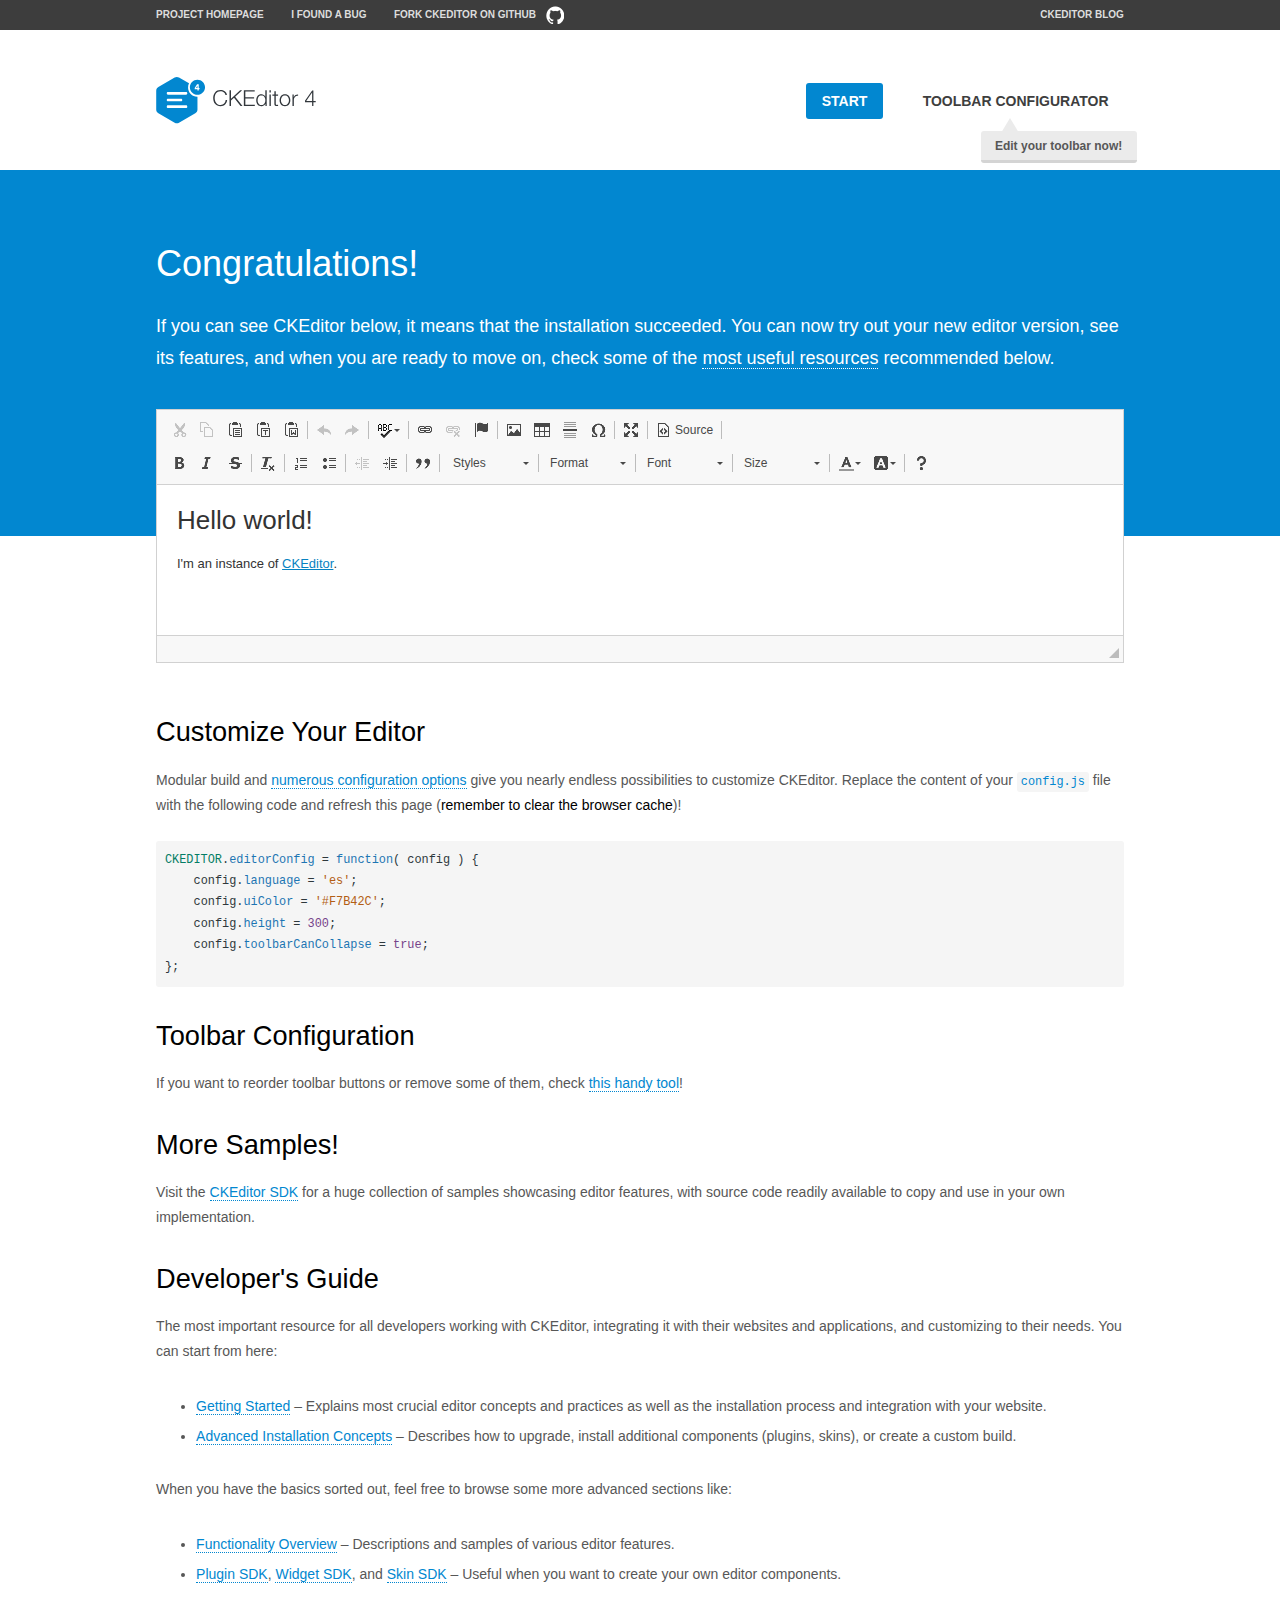
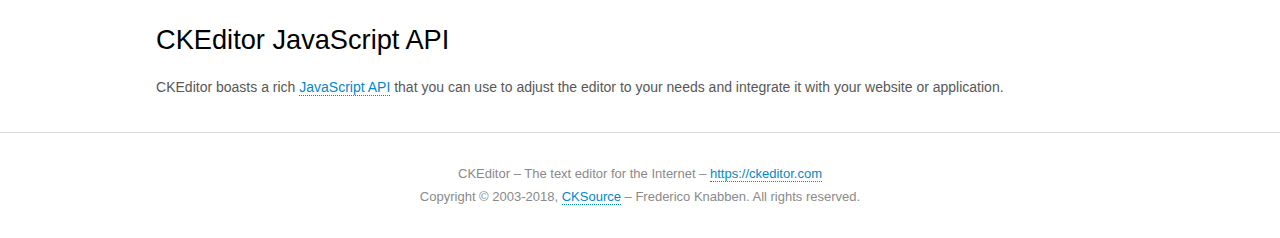
<file: js/ckeditor/samples/index.html>
<!DOCTYPE html>
<!--
Copyright (c) 2003-2018, CKSource - Frederico Knabben. All rights reserved.
For licensing, see LICENSE.md or https://ckeditor.com/legal/ckeditor-oss-license
-->
<html>
<head>
	<meta charset="utf-8">
	<title>CKEditor Sample</title>
	<script src="../ckeditor.js"></script>
	<script src="js/sample.js"></script>
	<link rel="stylesheet" href="css/samples.css">
	<link rel="stylesheet" href="toolbarconfigurator/lib/codemirror/neo.css">
</head>
<body id="main">

<nav class="navigation-a">
	<div class="grid-container">
		<ul class="navigation-a-left grid-width-70">
			<li><a href="https://ckeditor.com/ckeditor-4/">Project Homepage</a></li>
			<li><a href="https://github.com/ckeditor/ckeditor-dev/issues">I found a bug</a></li>
			<li><a href="http://github.com/ckeditor/ckeditor-dev" class="icon-pos-right icon-navigation-a-github">Fork CKEditor on GitHub</a></li>
		</ul>
		<ul class="navigation-a-right grid-width-30">
			<li><a href="https://ckeditor.com/blog/">CKEditor Blog</a></li>
		</ul>
	</div>
</nav>

<header class="header-a">
	<div class="grid-container">
		<h1 class="header-a-logo grid-width-30">
			<a href="index.html"><img src="img/logo.svg" onerror="this.src='img/logo.png'; this.onerror=null;" alt="CKEditor Sample"></a>
		</h1>

		<nav class="navigation-b grid-width-70">
			<ul>
				<li><a href="index.html" class="button-a button-a-background">Start</a></li>
				<li><a href="toolbarconfigurator/index.html" class="button-a">Toolbar configurator <span class="balloon-a balloon-a-nw">Edit your toolbar now!</span></a></li>
			</ul>
		</nav>
	</div>
</header>

<main>
	<div class="adjoined-top">
		<div class="grid-container">
			<div class="content grid-width-100">
				<h1>Congratulations!</h1>
				<p>
					If you can see CKEditor below, it means that the installation succeeded.
					You can now try out your new editor version, see its features, and when you are ready to move on, check some of the <a href="#sample-customize">most useful resources</a> recommended below.
				</p>
			</div>
		</div>
	</div>
	<div class="adjoined-bottom">
		<div class="grid-container">
			<div class="grid-width-100">
				<div id="editor">
					<h1>Hello world!</h1>
					<p>I'm an instance of <a href="https://ckeditor.com">CKEditor</a>.</p>
				</div>
			</div>
		</div>
	</div>

	<div class="grid-container">
		<div class="content grid-width-100">
			<section id="sample-customize">
				<h2>Customize Your Editor</h2>
				<p>Modular build and <a href="https://docs.ckeditor.com/ckeditor4/docs/#!/guide/dev_configuration">numerous configuration options</a> give you nearly endless possibilities to customize CKEditor. Replace the content of your <code><a href="../config.js">config.js</a></code> file with the following code and refresh this page (<strong>remember to clear the browser cache</strong>)!</p>
		<pre class="cm-s-neo CodeMirror"><code><span style="padding-right: 0.1px;"><span class="cm-variable">CKEDITOR</span>.<span class="cm-property">editorConfig</span> <span class="cm-operator">=</span> <span class="cm-keyword">function</span>( <span class="cm-def">config</span> ) {</span>
<span style="padding-right: 0.1px;"><span class="cm-tab">	</span><span class="cm-variable-2">config</span>.<span class="cm-property">language</span> <span class="cm-operator">=</span> <span class="cm-string">'es'</span>;</span>
<span style="padding-right: 0.1px;"><span class="cm-tab">	</span><span class="cm-variable-2">config</span>.<span class="cm-property">uiColor</span> <span class="cm-operator">=</span> <span class="cm-string">'#F7B42C'</span>;</span>
<span style="padding-right: 0.1px;"><span class="cm-tab">	</span><span class="cm-variable-2">config</span>.<span class="cm-property">height</span> <span class="cm-operator">=</span> <span class="cm-number">300</span>;</span>
<span style="padding-right: 0.1px;"><span class="cm-tab">	</span><span class="cm-variable-2">config</span>.<span class="cm-property">toolbarCanCollapse</span> <span class="cm-operator">=</span> <span class="cm-atom">true</span>;</span>
<span style="padding-right: 0.1px;">};</span></code></pre>
			</section>

			<section>
				<h2>Toolbar Configuration</h2>
				<p>If you want to reorder toolbar buttons or remove some of them, check <a href="toolbarconfigurator/index.html">this handy tool</a>!</p>
			</section>

			<section>
				<h2>More Samples!</h2>
				<p>Visit the <a href="https://sdk.ckeditor.com">CKEditor SDK</a> for a huge collection of samples showcasing editor features, with source code readily available to copy and use in your own implementation.</p>
			</section>

			<section>
				<h2>Developer's Guide</h2>
				<p>The most important resource for all developers working with CKEditor, integrating it with their websites and applications, and customizing to their needs. You can start from here:</p>
				<ul>
					<li><a href="https://docs.ckeditor.com/ckeditor4/docs/#!/guide/dev_installation">Getting Started</a> &ndash; Explains most crucial editor concepts and practices as well as the installation process and integration with your website.</li>
					<li><a href="https://docs.ckeditor.com/ckeditor4/docs/#!/guide/dev_advanced_installation">Advanced Installation Concepts</a> &ndash; Describes how to upgrade, install additional components (plugins, skins), or create a custom build.</li>
				</ul>
					<p>When you have the basics sorted out, feel free to browse some more advanced sections like:</p>
				<ul>
					<li><a href="https://docs.ckeditor.com/ckeditor4/docs/#!/guide/dev_features">Functionality Overview</a> &ndash; Descriptions and samples of various editor features.</li>
					<li><a href="https://docs.ckeditor.com/ckeditor4/docs/#!/guide/plugin_sdk_intro">Plugin SDK</a>, <a href="https://docs.ckeditor.com/ckeditor4/docs/#!/guide/widget_sdk_intro">Widget SDK</a>, and <a href="https://docs.ckeditor.com/ckeditor4/docs/#!/guide/skin_sdk_intro">Skin SDK</a> &ndash; Useful when you want to create your own editor components.</li>
				</ul>
			</section>

			<section>
				<h2>CKEditor JavaScript API</h2>
				<p>CKEditor boasts a rich <a href="https://docs.ckeditor.com/ckeditor4/docs/#!/api">JavaScript API</a> that you can use to adjust the editor to your needs and integrate it with your website or application.</p>
			</section>
		</div>
	</div>
</main>

<footer class="footer-a grid-container">
	<div class="grid-container">
		<p class="grid-width-100">
			CKEditor &ndash; The text editor for the Internet &ndash; <a class="samples" href="https://ckeditor.com/">https://ckeditor.com</a>
		</p>
		<p class="grid-width-100" id="copy">
			Copyright &copy; 2003-2018, <a class="samples" href="https://cksource.com/">CKSource</a> &ndash; Frederico Knabben. All rights reserved.
		</p>
	</div>
</footer>
<script>
	initSample();
</script>

</body>
</html>
</file>
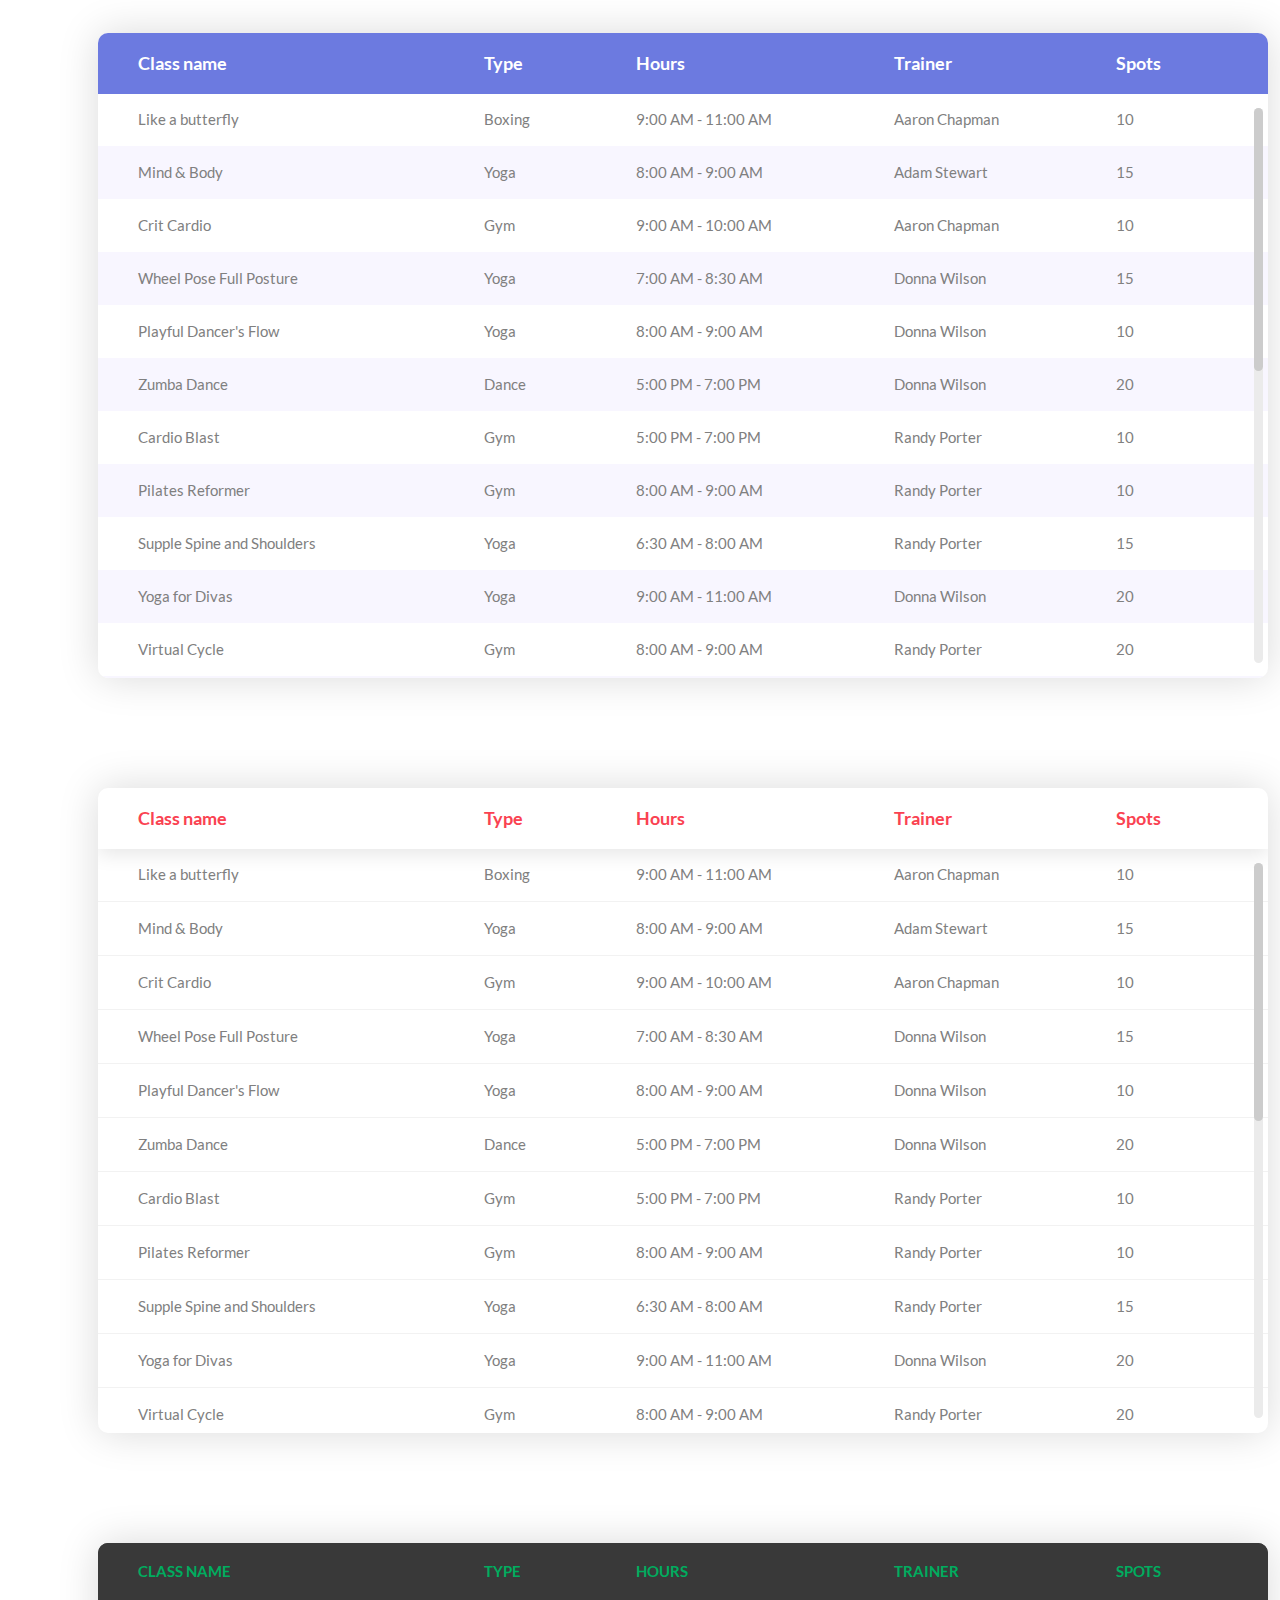
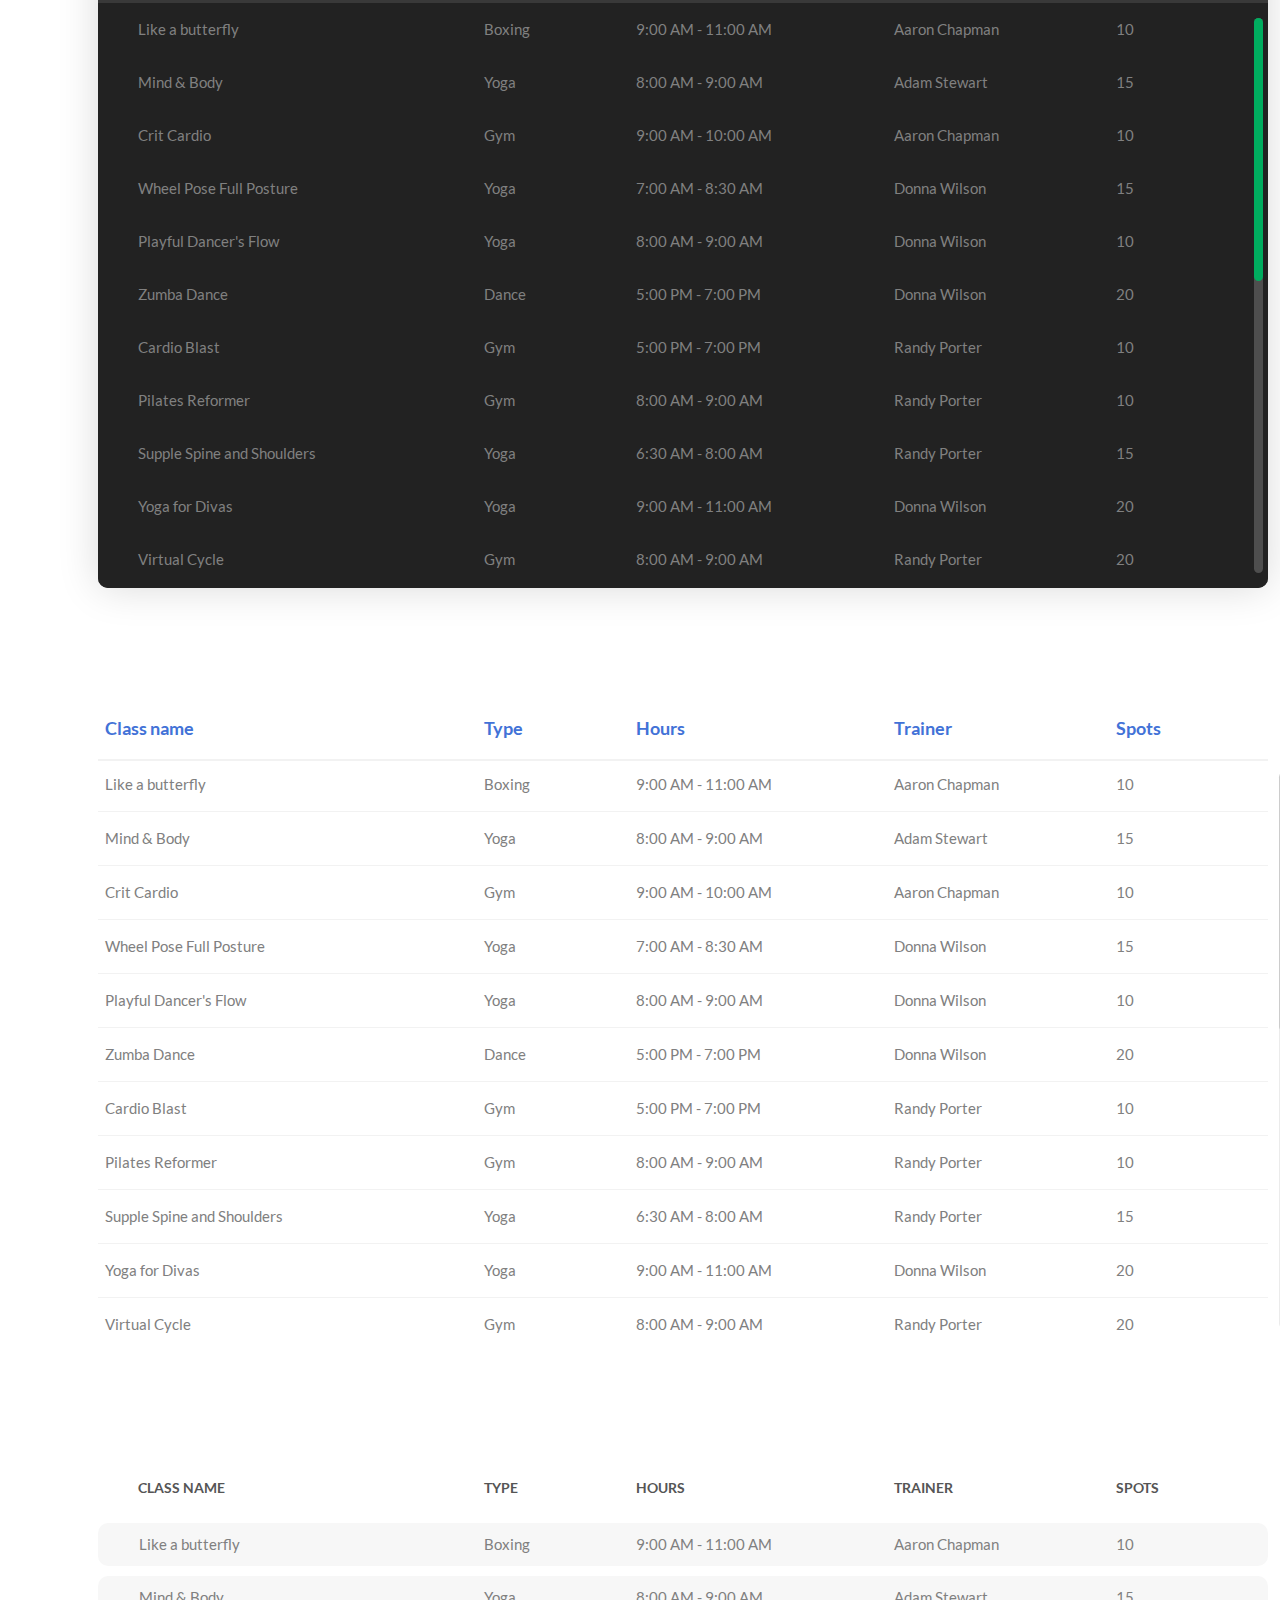
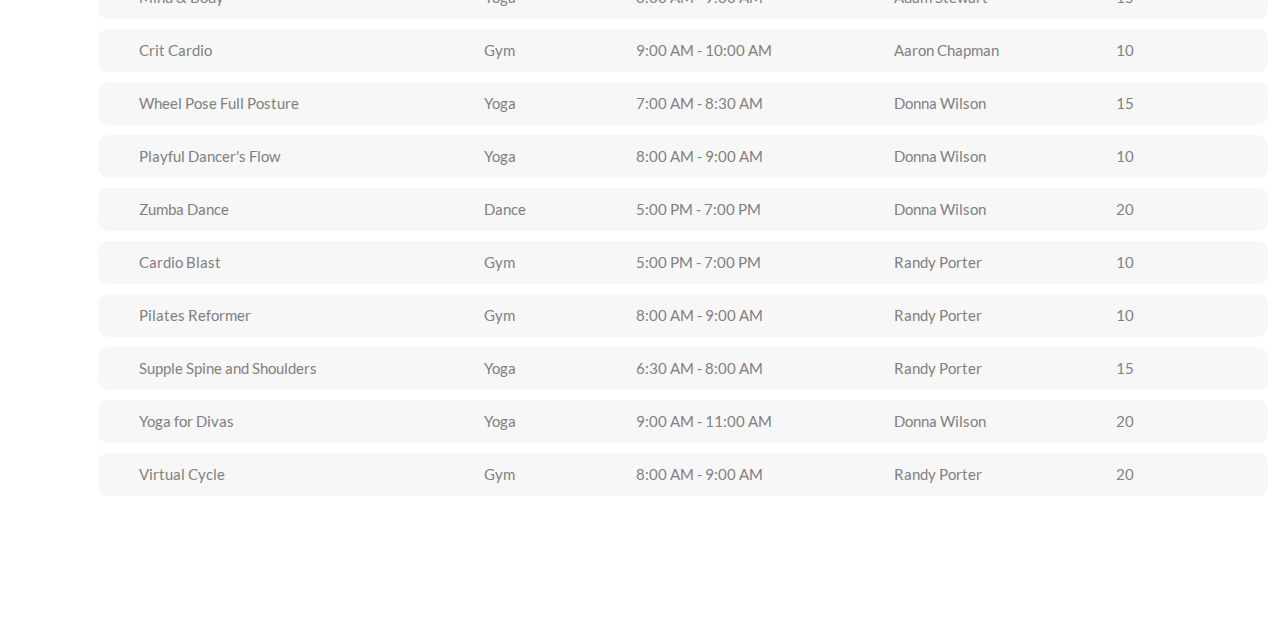
<file: Tables/Table_Fixed_Header/Table_Fixed_Header/index.html>
<!DOCTYPE html>
<html lang="en">
<head>
	<title>Table V04</title>
	<meta charset="UTF-8">
	<meta name="viewport" content="width=device-width, initial-scale=1">
<!--===============================================================================================-->	
	<link rel="icon" type="image/png" href="images/icons/favicon.ico"/>
<!--===============================================================================================-->
	<link rel="stylesheet" type="text/css" href="vendor/bootstrap/css/bootstrap.min.css">
<!--===============================================================================================-->
	<link rel="stylesheet" type="text/css" href="fonts/font-awesome-4.7.0/css/font-awesome.min.css">
<!--===============================================================================================-->
	<link rel="stylesheet" type="text/css" href="vendor/animate/animate.css">
<!--===============================================================================================-->
	<link rel="stylesheet" type="text/css" href="vendor/select2/select2.min.css">
<!--===============================================================================================-->
	<link rel="stylesheet" type="text/css" href="vendor/perfect-scrollbar/perfect-scrollbar.css">
<!--===============================================================================================-->
	<link rel="stylesheet" type="text/css" href="css/util.css">
	<link rel="stylesheet" type="text/css" href="css/main.css">
<!--===============================================================================================-->
</head>
<body>
	
	<div class="limiter">
		<div class="container-table100">
			<div class="wrap-table100">
				<div class="table100 ver1 m-b-110">
					<div class="table100-head">
						<table>
							<thead>
								<tr class="row100 head">
									<th class="cell100 column1">Class name</th>
									<th class="cell100 column2">Type</th>
									<th class="cell100 column3">Hours</th>
									<th class="cell100 column4">Trainer</th>
									<th class="cell100 column5">Spots</th>
								</tr>
							</thead>
						</table>
					</div>

					<div class="table100-body js-pscroll">
						<table>
							<tbody>
								<tr class="row100 body">
									<td class="cell100 column1">Like a butterfly</td>
									<td class="cell100 column2">Boxing</td>
									<td class="cell100 column3">9:00 AM - 11:00 AM</td>
									<td class="cell100 column4">Aaron Chapman</td>
									<td class="cell100 column5">10</td>
								</tr>

								<tr class="row100 body">
									<td class="cell100 column1">Mind & Body</td>
									<td class="cell100 column2">Yoga</td>
									<td class="cell100 column3">8:00 AM - 9:00 AM</td>
									<td class="cell100 column4">Adam Stewart</td>
									<td class="cell100 column5">15</td>
								</tr>

								<tr class="row100 body">
									<td class="cell100 column1">Crit Cardio</td>
									<td class="cell100 column2">Gym</td>
									<td class="cell100 column3">9:00 AM - 10:00 AM</td>
									<td class="cell100 column4">Aaron Chapman</td>
									<td class="cell100 column5">10</td>
								</tr>

								<tr class="row100 body">
									<td class="cell100 column1">Wheel Pose Full Posture</td>
									<td class="cell100 column2">Yoga</td>
									<td class="cell100 column3">7:00 AM - 8:30 AM</td>
									<td class="cell100 column4">Donna Wilson</td>
									<td class="cell100 column5">15</td>
								</tr>

								<tr class="row100 body">
									<td class="cell100 column1">Playful Dancer's Flow</td>
									<td class="cell100 column2">Yoga</td>
									<td class="cell100 column3">8:00 AM - 9:00 AM</td>
									<td class="cell100 column4">Donna Wilson</td>
									<td class="cell100 column5">10</td>
								</tr>

								<tr class="row100 body">
									<td class="cell100 column1">Zumba Dance</td>
									<td class="cell100 column2">Dance</td>
									<td class="cell100 column3">5:00 PM - 7:00 PM</td>
									<td class="cell100 column4">Donna Wilson</td>
									<td class="cell100 column5">20</td>
								</tr>

								<tr class="row100 body">
									<td class="cell100 column1">Cardio Blast</td>
									<td class="cell100 column2">Gym</td>
									<td class="cell100 column3">5:00 PM - 7:00 PM</td>
									<td class="cell100 column4">Randy Porter</td>
									<td class="cell100 column5">10</td>
								</tr>

								<tr class="row100 body">
									<td class="cell100 column1">Pilates Reformer</td>
									<td class="cell100 column2">Gym</td>
									<td class="cell100 column3">8:00 AM - 9:00 AM</td>
									<td class="cell100 column4">Randy Porter</td>
									<td class="cell100 column5">10</td>
								</tr>

								<tr class="row100 body">
									<td class="cell100 column1">Supple Spine and Shoulders</td>
									<td class="cell100 column2">Yoga</td>
									<td class="cell100 column3">6:30 AM - 8:00 AM</td>
									<td class="cell100 column4">Randy Porter</td>
									<td class="cell100 column5">15</td>
								</tr>

								<tr class="row100 body">
									<td class="cell100 column1">Yoga for Divas</td>
									<td class="cell100 column2">Yoga</td>
									<td class="cell100 column3">9:00 AM - 11:00 AM</td>
									<td class="cell100 column4">Donna Wilson</td>
									<td class="cell100 column5">20</td>
								</tr>

								<tr class="row100 body">
									<td class="cell100 column1">Virtual Cycle</td>
									<td class="cell100 column2">Gym</td>
									<td class="cell100 column3">8:00 AM - 9:00 AM</td>
									<td class="cell100 column4">Randy Porter</td>
									<td class="cell100 column5">20</td>
								</tr>

								<tr class="row100 body">
									<td class="cell100 column1">Like a butterfly</td>
									<td class="cell100 column2">Boxing</td>
									<td class="cell100 column3">9:00 AM - 11:00 AM</td>
									<td class="cell100 column4">Aaron Chapman</td>
									<td class="cell100 column5">10</td>
								</tr>

								<tr class="row100 body">
									<td class="cell100 column1">Mind & Body</td>
									<td class="cell100 column2">Yoga</td>
									<td class="cell100 column3">8:00 AM - 9:00 AM</td>
									<td class="cell100 column4">Adam Stewart</td>
									<td class="cell100 column5">15</td>
								</tr>

								<tr class="row100 body">
									<td class="cell100 column1">Crit Cardio</td>
									<td class="cell100 column2">Gym</td>
									<td class="cell100 column3">9:00 AM - 10:00 AM</td>
									<td class="cell100 column4">Aaron Chapman</td>
									<td class="cell100 column5">10</td>
								</tr>

								<tr class="row100 body">
									<td class="cell100 column1">Wheel Pose Full Posture</td>
									<td class="cell100 column2">Yoga</td>
									<td class="cell100 column3">7:00 AM - 8:30 AM</td>
									<td class="cell100 column4">Donna Wilson</td>
									<td class="cell100 column5">15</td>
								</tr>

								<tr class="row100 body">
									<td class="cell100 column1">Playful Dancer's Flow</td>
									<td class="cell100 column2">Yoga</td>
									<td class="cell100 column3">8:00 AM - 9:00 AM</td>
									<td class="cell100 column4">Donna Wilson</td>
									<td class="cell100 column5">10</td>
								</tr>

								<tr class="row100 body">
									<td class="cell100 column1">Zumba Dance</td>
									<td class="cell100 column2">Dance</td>
									<td class="cell100 column3">5:00 PM - 7:00 PM</td>
									<td class="cell100 column4">Donna Wilson</td>
									<td class="cell100 column5">20</td>
								</tr>

								<tr class="row100 body">
									<td class="cell100 column1">Cardio Blast</td>
									<td class="cell100 column2">Gym</td>
									<td class="cell100 column3">5:00 PM - 7:00 PM</td>
									<td class="cell100 column4">Randy Porter</td>
									<td class="cell100 column5">10</td>
								</tr>

								<tr class="row100 body">
									<td class="cell100 column1">Pilates Reformer</td>
									<td class="cell100 column2">Gym</td>
									<td class="cell100 column3">8:00 AM - 9:00 AM</td>
									<td class="cell100 column4">Randy Porter</td>
									<td class="cell100 column5">10</td>
								</tr>

								<tr class="row100 body">
									<td class="cell100 column1">Supple Spine and Shoulders</td>
									<td class="cell100 column2">Yoga</td>
									<td class="cell100 column3">6:30 AM - 8:00 AM</td>
									<td class="cell100 column4">Randy Porter</td>
									<td class="cell100 column5">15</td>
								</tr>

								<tr class="row100 body">
									<td class="cell100 column1">Yoga for Divas</td>
									<td class="cell100 column2">Yoga</td>
									<td class="cell100 column3">9:00 AM - 11:00 AM</td>
									<td class="cell100 column4">Donna Wilson</td>
									<td class="cell100 column5">20</td>
								</tr>

								<tr class="row100 body">
									<td class="cell100 column1">Virtual Cycle</td>
									<td class="cell100 column2">Gym</td>
									<td class="cell100 column3">8:00 AM - 9:00 AM</td>
									<td class="cell100 column4">Randy Porter</td>
									<td class="cell100 column5">20</td>
								</tr>
							</tbody>
						</table>
					</div>
				</div>
				
				<div class="table100 ver2 m-b-110">
					<div class="table100-head">
						<table>
							<thead>
								<tr class="row100 head">
									<th class="cell100 column1">Class name</th>
									<th class="cell100 column2">Type</th>
									<th class="cell100 column3">Hours</th>
									<th class="cell100 column4">Trainer</th>
									<th class="cell100 column5">Spots</th>
								</tr>
							</thead>
						</table>
					</div>

					<div class="table100-body js-pscroll">
						<table>
							<tbody>
								<tr class="row100 body">
									<td class="cell100 column1">Like a butterfly</td>
									<td class="cell100 column2">Boxing</td>
									<td class="cell100 column3">9:00 AM - 11:00 AM</td>
									<td class="cell100 column4">Aaron Chapman</td>
									<td class="cell100 column5">10</td>
								</tr>

								<tr class="row100 body">
									<td class="cell100 column1">Mind & Body</td>
									<td class="cell100 column2">Yoga</td>
									<td class="cell100 column3">8:00 AM - 9:00 AM</td>
									<td class="cell100 column4">Adam Stewart</td>
									<td class="cell100 column5">15</td>
								</tr>

								<tr class="row100 body">
									<td class="cell100 column1">Crit Cardio</td>
									<td class="cell100 column2">Gym</td>
									<td class="cell100 column3">9:00 AM - 10:00 AM</td>
									<td class="cell100 column4">Aaron Chapman</td>
									<td class="cell100 column5">10</td>
								</tr>

								<tr class="row100 body">
									<td class="cell100 column1">Wheel Pose Full Posture</td>
									<td class="cell100 column2">Yoga</td>
									<td class="cell100 column3">7:00 AM - 8:30 AM</td>
									<td class="cell100 column4">Donna Wilson</td>
									<td class="cell100 column5">15</td>
								</tr>

								<tr class="row100 body">
									<td class="cell100 column1">Playful Dancer's Flow</td>
									<td class="cell100 column2">Yoga</td>
									<td class="cell100 column3">8:00 AM - 9:00 AM</td>
									<td class="cell100 column4">Donna Wilson</td>
									<td class="cell100 column5">10</td>
								</tr>

								<tr class="row100 body">
									<td class="cell100 column1">Zumba Dance</td>
									<td class="cell100 column2">Dance</td>
									<td class="cell100 column3">5:00 PM - 7:00 PM</td>
									<td class="cell100 column4">Donna Wilson</td>
									<td class="cell100 column5">20</td>
								</tr>

								<tr class="row100 body">
									<td class="cell100 column1">Cardio Blast</td>
									<td class="cell100 column2">Gym</td>
									<td class="cell100 column3">5:00 PM - 7:00 PM</td>
									<td class="cell100 column4">Randy Porter</td>
									<td class="cell100 column5">10</td>
								</tr>

								<tr class="row100 body">
									<td class="cell100 column1">Pilates Reformer</td>
									<td class="cell100 column2">Gym</td>
									<td class="cell100 column3">8:00 AM - 9:00 AM</td>
									<td class="cell100 column4">Randy Porter</td>
									<td class="cell100 column5">10</td>
								</tr>

								<tr class="row100 body">
									<td class="cell100 column1">Supple Spine and Shoulders</td>
									<td class="cell100 column2">Yoga</td>
									<td class="cell100 column3">6:30 AM - 8:00 AM</td>
									<td class="cell100 column4">Randy Porter</td>
									<td class="cell100 column5">15</td>
								</tr>

								<tr class="row100 body">
									<td class="cell100 column1">Yoga for Divas</td>
									<td class="cell100 column2">Yoga</td>
									<td class="cell100 column3">9:00 AM - 11:00 AM</td>
									<td class="cell100 column4">Donna Wilson</td>
									<td class="cell100 column5">20</td>
								</tr>

								<tr class="row100 body">
									<td class="cell100 column1">Virtual Cycle</td>
									<td class="cell100 column2">Gym</td>
									<td class="cell100 column3">8:00 AM - 9:00 AM</td>
									<td class="cell100 column4">Randy Porter</td>
									<td class="cell100 column5">20</td>
								</tr>

								<tr class="row100 body">
									<td class="cell100 column1">Like a butterfly</td>
									<td class="cell100 column2">Boxing</td>
									<td class="cell100 column3">9:00 AM - 11:00 AM</td>
									<td class="cell100 column4">Aaron Chapman</td>
									<td class="cell100 column5">10</td>
								</tr>

								<tr class="row100 body">
									<td class="cell100 column1">Mind & Body</td>
									<td class="cell100 column2">Yoga</td>
									<td class="cell100 column3">8:00 AM - 9:00 AM</td>
									<td class="cell100 column4">Adam Stewart</td>
									<td class="cell100 column5">15</td>
								</tr>

								<tr class="row100 body">
									<td class="cell100 column1">Crit Cardio</td>
									<td class="cell100 column2">Gym</td>
									<td class="cell100 column3">9:00 AM - 10:00 AM</td>
									<td class="cell100 column4">Aaron Chapman</td>
									<td class="cell100 column5">10</td>
								</tr>

								<tr class="row100 body">
									<td class="cell100 column1">Wheel Pose Full Posture</td>
									<td class="cell100 column2">Yoga</td>
									<td class="cell100 column3">7:00 AM - 8:30 AM</td>
									<td class="cell100 column4">Donna Wilson</td>
									<td class="cell100 column5">15</td>
								</tr>

								<tr class="row100 body">
									<td class="cell100 column1">Playful Dancer's Flow</td>
									<td class="cell100 column2">Yoga</td>
									<td class="cell100 column3">8:00 AM - 9:00 AM</td>
									<td class="cell100 column4">Donna Wilson</td>
									<td class="cell100 column5">10</td>
								</tr>

								<tr class="row100 body">
									<td class="cell100 column1">Zumba Dance</td>
									<td class="cell100 column2">Dance</td>
									<td class="cell100 column3">5:00 PM - 7:00 PM</td>
									<td class="cell100 column4">Donna Wilson</td>
									<td class="cell100 column5">20</td>
								</tr>

								<tr class="row100 body">
									<td class="cell100 column1">Cardio Blast</td>
									<td class="cell100 column2">Gym</td>
									<td class="cell100 column3">5:00 PM - 7:00 PM</td>
									<td class="cell100 column4">Randy Porter</td>
									<td class="cell100 column5">10</td>
								</tr>

								<tr class="row100 body">
									<td class="cell100 column1">Pilates Reformer</td>
									<td class="cell100 column2">Gym</td>
									<td class="cell100 column3">8:00 AM - 9:00 AM</td>
									<td class="cell100 column4">Randy Porter</td>
									<td class="cell100 column5">10</td>
								</tr>

								<tr class="row100 body">
									<td class="cell100 column1">Supple Spine and Shoulders</td>
									<td class="cell100 column2">Yoga</td>
									<td class="cell100 column3">6:30 AM - 8:00 AM</td>
									<td class="cell100 column4">Randy Porter</td>
									<td class="cell100 column5">15</td>
								</tr>

								<tr class="row100 body">
									<td class="cell100 column1">Yoga for Divas</td>
									<td class="cell100 column2">Yoga</td>
									<td class="cell100 column3">9:00 AM - 11:00 AM</td>
									<td class="cell100 column4">Donna Wilson</td>
									<td class="cell100 column5">20</td>
								</tr>

								<tr class="row100 body">
									<td class="cell100 column1">Virtual Cycle</td>
									<td class="cell100 column2">Gym</td>
									<td class="cell100 column3">8:00 AM - 9:00 AM</td>
									<td class="cell100 column4">Randy Porter</td>
									<td class="cell100 column5">20</td>
								</tr>
							</tbody>
						</table>
					</div>
				</div>

				<div class="table100 ver3 m-b-110">
					<div class="table100-head">
						<table>
							<thead>
								<tr class="row100 head">
									<th class="cell100 column1">Class name</th>
									<th class="cell100 column2">Type</th>
									<th class="cell100 column3">Hours</th>
									<th class="cell100 column4">Trainer</th>
									<th class="cell100 column5">Spots</th>
								</tr>
							</thead>
						</table>
					</div>

					<div class="table100-body js-pscroll">
						<table>
							<tbody>
								<tr class="row100 body">
									<td class="cell100 column1">Like a butterfly</td>
									<td class="cell100 column2">Boxing</td>
									<td class="cell100 column3">9:00 AM - 11:00 AM</td>
									<td class="cell100 column4">Aaron Chapman</td>
									<td class="cell100 column5">10</td>
								</tr>

								<tr class="row100 body">
									<td class="cell100 column1">Mind & Body</td>
									<td class="cell100 column2">Yoga</td>
									<td class="cell100 column3">8:00 AM - 9:00 AM</td>
									<td class="cell100 column4">Adam Stewart</td>
									<td class="cell100 column5">15</td>
								</tr>

								<tr class="row100 body">
									<td class="cell100 column1">Crit Cardio</td>
									<td class="cell100 column2">Gym</td>
									<td class="cell100 column3">9:00 AM - 10:00 AM</td>
									<td class="cell100 column4">Aaron Chapman</td>
									<td class="cell100 column5">10</td>
								</tr>

								<tr class="row100 body">
									<td class="cell100 column1">Wheel Pose Full Posture</td>
									<td class="cell100 column2">Yoga</td>
									<td class="cell100 column3">7:00 AM - 8:30 AM</td>
									<td class="cell100 column4">Donna Wilson</td>
									<td class="cell100 column5">15</td>
								</tr>

								<tr class="row100 body">
									<td class="cell100 column1">Playful Dancer's Flow</td>
									<td class="cell100 column2">Yoga</td>
									<td class="cell100 column3">8:00 AM - 9:00 AM</td>
									<td class="cell100 column4">Donna Wilson</td>
									<td class="cell100 column5">10</td>
								</tr>

								<tr class="row100 body">
									<td class="cell100 column1">Zumba Dance</td>
									<td class="cell100 column2">Dance</td>
									<td class="cell100 column3">5:00 PM - 7:00 PM</td>
									<td class="cell100 column4">Donna Wilson</td>
									<td class="cell100 column5">20</td>
								</tr>

								<tr class="row100 body">
									<td class="cell100 column1">Cardio Blast</td>
									<td class="cell100 column2">Gym</td>
									<td class="cell100 column3">5:00 PM - 7:00 PM</td>
									<td class="cell100 column4">Randy Porter</td>
									<td class="cell100 column5">10</td>
								</tr>

								<tr class="row100 body">
									<td class="cell100 column1">Pilates Reformer</td>
									<td class="cell100 column2">Gym</td>
									<td class="cell100 column3">8:00 AM - 9:00 AM</td>
									<td class="cell100 column4">Randy Porter</td>
									<td class="cell100 column5">10</td>
								</tr>

								<tr class="row100 body">
									<td class="cell100 column1">Supple Spine and Shoulders</td>
									<td class="cell100 column2">Yoga</td>
									<td class="cell100 column3">6:30 AM - 8:00 AM</td>
									<td class="cell100 column4">Randy Porter</td>
									<td class="cell100 column5">15</td>
								</tr>

								<tr class="row100 body">
									<td class="cell100 column1">Yoga for Divas</td>
									<td class="cell100 column2">Yoga</td>
									<td class="cell100 column3">9:00 AM - 11:00 AM</td>
									<td class="cell100 column4">Donna Wilson</td>
									<td class="cell100 column5">20</td>
								</tr>

								<tr class="row100 body">
									<td class="cell100 column1">Virtual Cycle</td>
									<td class="cell100 column2">Gym</td>
									<td class="cell100 column3">8:00 AM - 9:00 AM</td>
									<td class="cell100 column4">Randy Porter</td>
									<td class="cell100 column5">20</td>
								</tr>

								<tr class="row100 body">
									<td class="cell100 column1">Like a butterfly</td>
									<td class="cell100 column2">Boxing</td>
									<td class="cell100 column3">9:00 AM - 11:00 AM</td>
									<td class="cell100 column4">Aaron Chapman</td>
									<td class="cell100 column5">10</td>
								</tr>

								<tr class="row100 body">
									<td class="cell100 column1">Mind & Body</td>
									<td class="cell100 column2">Yoga</td>
									<td class="cell100 column3">8:00 AM - 9:00 AM</td>
									<td class="cell100 column4">Adam Stewart</td>
									<td class="cell100 column5">15</td>
								</tr>

								<tr class="row100 body">
									<td class="cell100 column1">Crit Cardio</td>
									<td class="cell100 column2">Gym</td>
									<td class="cell100 column3">9:00 AM - 10:00 AM</td>
									<td class="cell100 column4">Aaron Chapman</td>
									<td class="cell100 column5">10</td>
								</tr>

								<tr class="row100 body">
									<td class="cell100 column1">Wheel Pose Full Posture</td>
									<td class="cell100 column2">Yoga</td>
									<td class="cell100 column3">7:00 AM - 8:30 AM</td>
									<td class="cell100 column4">Donna Wilson</td>
									<td class="cell100 column5">15</td>
								</tr>

								<tr class="row100 body">
									<td class="cell100 column1">Playful Dancer's Flow</td>
									<td class="cell100 column2">Yoga</td>
									<td class="cell100 column3">8:00 AM - 9:00 AM</td>
									<td class="cell100 column4">Donna Wilson</td>
									<td class="cell100 column5">10</td>
								</tr>

								<tr class="row100 body">
									<td class="cell100 column1">Zumba Dance</td>
									<td class="cell100 column2">Dance</td>
									<td class="cell100 column3">5:00 PM - 7:00 PM</td>
									<td class="cell100 column4">Donna Wilson</td>
									<td class="cell100 column5">20</td>
								</tr>

								<tr class="row100 body">
									<td class="cell100 column1">Cardio Blast</td>
									<td class="cell100 column2">Gym</td>
									<td class="cell100 column3">5:00 PM - 7:00 PM</td>
									<td class="cell100 column4">Randy Porter</td>
									<td class="cell100 column5">10</td>
								</tr>

								<tr class="row100 body">
									<td class="cell100 column1">Pilates Reformer</td>
									<td class="cell100 column2">Gym</td>
									<td class="cell100 column3">8:00 AM - 9:00 AM</td>
									<td class="cell100 column4">Randy Porter</td>
									<td class="cell100 column5">10</td>
								</tr>

								<tr class="row100 body">
									<td class="cell100 column1">Supple Spine and Shoulders</td>
									<td class="cell100 column2">Yoga</td>
									<td class="cell100 column3">6:30 AM - 8:00 AM</td>
									<td class="cell100 column4">Randy Porter</td>
									<td class="cell100 column5">15</td>
								</tr>

								<tr class="row100 body">
									<td class="cell100 column1">Yoga for Divas</td>
									<td class="cell100 column2">Yoga</td>
									<td class="cell100 column3">9:00 AM - 11:00 AM</td>
									<td class="cell100 column4">Donna Wilson</td>
									<td class="cell100 column5">20</td>
								</tr>

								<tr class="row100 body">
									<td class="cell100 column1">Virtual Cycle</td>
									<td class="cell100 column2">Gym</td>
									<td class="cell100 column3">8:00 AM - 9:00 AM</td>
									<td class="cell100 column4">Randy Porter</td>
									<td class="cell100 column5">20</td>
								</tr>
							</tbody>
						</table>
					</div>
				</div>

				<div class="table100 ver4 m-b-110">
					<div class="table100-head">
						<table>
							<thead>
								<tr class="row100 head">
									<th class="cell100 column1">Class name</th>
									<th class="cell100 column2">Type</th>
									<th class="cell100 column3">Hours</th>
									<th class="cell100 column4">Trainer</th>
									<th class="cell100 column5">Spots</th>
								</tr>
							</thead>
						</table>
					</div>

					<div class="table100-body js-pscroll">
						<table>
							<tbody>
								<tr class="row100 body">
									<td class="cell100 column1">Like a butterfly</td>
									<td class="cell100 column2">Boxing</td>
									<td class="cell100 column3">9:00 AM - 11:00 AM</td>
									<td class="cell100 column4">Aaron Chapman</td>
									<td class="cell100 column5">10</td>
								</tr>

								<tr class="row100 body">
									<td class="cell100 column1">Mind & Body</td>
									<td class="cell100 column2">Yoga</td>
									<td class="cell100 column3">8:00 AM - 9:00 AM</td>
									<td class="cell100 column4">Adam Stewart</td>
									<td class="cell100 column5">15</td>
								</tr>

								<tr class="row100 body">
									<td class="cell100 column1">Crit Cardio</td>
									<td class="cell100 column2">Gym</td>
									<td class="cell100 column3">9:00 AM - 10:00 AM</td>
									<td class="cell100 column4">Aaron Chapman</td>
									<td class="cell100 column5">10</td>
								</tr>

								<tr class="row100 body">
									<td class="cell100 column1">Wheel Pose Full Posture</td>
									<td class="cell100 column2">Yoga</td>
									<td class="cell100 column3">7:00 AM - 8:30 AM</td>
									<td class="cell100 column4">Donna Wilson</td>
									<td class="cell100 column5">15</td>
								</tr>

								<tr class="row100 body">
									<td class="cell100 column1">Playful Dancer's Flow</td>
									<td class="cell100 column2">Yoga</td>
									<td class="cell100 column3">8:00 AM - 9:00 AM</td>
									<td class="cell100 column4">Donna Wilson</td>
									<td class="cell100 column5">10</td>
								</tr>

								<tr class="row100 body">
									<td class="cell100 column1">Zumba Dance</td>
									<td class="cell100 column2">Dance</td>
									<td class="cell100 column3">5:00 PM - 7:00 PM</td>
									<td class="cell100 column4">Donna Wilson</td>
									<td class="cell100 column5">20</td>
								</tr>

								<tr class="row100 body">
									<td class="cell100 column1">Cardio Blast</td>
									<td class="cell100 column2">Gym</td>
									<td class="cell100 column3">5:00 PM - 7:00 PM</td>
									<td class="cell100 column4">Randy Porter</td>
									<td class="cell100 column5">10</td>
								</tr>

								<tr class="row100 body">
									<td class="cell100 column1">Pilates Reformer</td>
									<td class="cell100 column2">Gym</td>
									<td class="cell100 column3">8:00 AM - 9:00 AM</td>
									<td class="cell100 column4">Randy Porter</td>
									<td class="cell100 column5">10</td>
								</tr>

								<tr class="row100 body">
									<td class="cell100 column1">Supple Spine and Shoulders</td>
									<td class="cell100 column2">Yoga</td>
									<td class="cell100 column3">6:30 AM - 8:00 AM</td>
									<td class="cell100 column4">Randy Porter</td>
									<td class="cell100 column5">15</td>
								</tr>

								<tr class="row100 body">
									<td class="cell100 column1">Yoga for Divas</td>
									<td class="cell100 column2">Yoga</td>
									<td class="cell100 column3">9:00 AM - 11:00 AM</td>
									<td class="cell100 column4">Donna Wilson</td>
									<td class="cell100 column5">20</td>
								</tr>

								<tr class="row100 body">
									<td class="cell100 column1">Virtual Cycle</td>
									<td class="cell100 column2">Gym</td>
									<td class="cell100 column3">8:00 AM - 9:00 AM</td>
									<td class="cell100 column4">Randy Porter</td>
									<td class="cell100 column5">20</td>
								</tr>

								<tr class="row100 body">
									<td class="cell100 column1">Like a butterfly</td>
									<td class="cell100 column2">Boxing</td>
									<td class="cell100 column3">9:00 AM - 11:00 AM</td>
									<td class="cell100 column4">Aaron Chapman</td>
									<td class="cell100 column5">10</td>
								</tr>

								<tr class="row100 body">
									<td class="cell100 column1">Mind & Body</td>
									<td class="cell100 column2">Yoga</td>
									<td class="cell100 column3">8:00 AM - 9:00 AM</td>
									<td class="cell100 column4">Adam Stewart</td>
									<td class="cell100 column5">15</td>
								</tr>

								<tr class="row100 body">
									<td class="cell100 column1">Crit Cardio</td>
									<td class="cell100 column2">Gym</td>
									<td class="cell100 column3">9:00 AM - 10:00 AM</td>
									<td class="cell100 column4">Aaron Chapman</td>
									<td class="cell100 column5">10</td>
								</tr>

								<tr class="row100 body">
									<td class="cell100 column1">Wheel Pose Full Posture</td>
									<td class="cell100 column2">Yoga</td>
									<td class="cell100 column3">7:00 AM - 8:30 AM</td>
									<td class="cell100 column4">Donna Wilson</td>
									<td class="cell100 column5">15</td>
								</tr>

								<tr class="row100 body">
									<td class="cell100 column1">Playful Dancer's Flow</td>
									<td class="cell100 column2">Yoga</td>
									<td class="cell100 column3">8:00 AM - 9:00 AM</td>
									<td class="cell100 column4">Donna Wilson</td>
									<td class="cell100 column5">10</td>
								</tr>

								<tr class="row100 body">
									<td class="cell100 column1">Zumba Dance</td>
									<td class="cell100 column2">Dance</td>
									<td class="cell100 column3">5:00 PM - 7:00 PM</td>
									<td class="cell100 column4">Donna Wilson</td>
									<td class="cell100 column5">20</td>
								</tr>

								<tr class="row100 body">
									<td class="cell100 column1">Cardio Blast</td>
									<td class="cell100 column2">Gym</td>
									<td class="cell100 column3">5:00 PM - 7:00 PM</td>
									<td class="cell100 column4">Randy Porter</td>
									<td class="cell100 column5">10</td>
								</tr>

								<tr class="row100 body">
									<td class="cell100 column1">Pilates Reformer</td>
									<td class="cell100 column2">Gym</td>
									<td class="cell100 column3">8:00 AM - 9:00 AM</td>
									<td class="cell100 column4">Randy Porter</td>
									<td class="cell100 column5">10</td>
								</tr>

								<tr class="row100 body">
									<td class="cell100 column1">Supple Spine and Shoulders</td>
									<td class="cell100 column2">Yoga</td>
									<td class="cell100 column3">6:30 AM - 8:00 AM</td>
									<td class="cell100 column4">Randy Porter</td>
									<td class="cell100 column5">15</td>
								</tr>

								<tr class="row100 body">
									<td class="cell100 column1">Yoga for Divas</td>
									<td class="cell100 column2">Yoga</td>
									<td class="cell100 column3">9:00 AM - 11:00 AM</td>
									<td class="cell100 column4">Donna Wilson</td>
									<td class="cell100 column5">20</td>
								</tr>

								<tr class="row100 body">
									<td class="cell100 column1">Virtual Cycle</td>
									<td class="cell100 column2">Gym</td>
									<td class="cell100 column3">8:00 AM - 9:00 AM</td>
									<td class="cell100 column4">Randy Porter</td>
									<td class="cell100 column5">20</td>
								</tr>
							</tbody>
						</table>
					</div>
				</div>

				<div class="table100 ver5 m-b-110">
					<div class="table100-head">
						<table>
							<thead>
								<tr class="row100 head">
									<th class="cell100 column1">Class name</th>
									<th class="cell100 column2">Type</th>
									<th class="cell100 column3">Hours</th>
									<th class="cell100 column4">Trainer</th>
									<th class="cell100 column5">Spots</th>
								</tr>
							</thead>
						</table>
					</div>

					<div class="table100-body js-pscroll">
						<table>
							<tbody>
								<tr class="row100 body">
									<td class="cell100 column1">Like a butterfly</td>
									<td class="cell100 column2">Boxing</td>
									<td class="cell100 column3">9:00 AM - 11:00 AM</td>
									<td class="cell100 column4">Aaron Chapman</td>
									<td class="cell100 column5">10</td>
								</tr>

								<tr class="row100 body">
									<td class="cell100 column1">Mind & Body</td>
									<td class="cell100 column2">Yoga</td>
									<td class="cell100 column3">8:00 AM - 9:00 AM</td>
									<td class="cell100 column4">Adam Stewart</td>
									<td class="cell100 column5">15</td>
								</tr>

								<tr class="row100 body">
									<td class="cell100 column1">Crit Cardio</td>
									<td class="cell100 column2">Gym</td>
									<td class="cell100 column3">9:00 AM - 10:00 AM</td>
									<td class="cell100 column4">Aaron Chapman</td>
									<td class="cell100 column5">10</td>
								</tr>

								<tr class="row100 body">
									<td class="cell100 column1">Wheel Pose Full Posture</td>
									<td class="cell100 column2">Yoga</td>
									<td class="cell100 column3">7:00 AM - 8:30 AM</td>
									<td class="cell100 column4">Donna Wilson</td>
									<td class="cell100 column5">15</td>
								</tr>

								<tr class="row100 body">
									<td class="cell100 column1">Playful Dancer's Flow</td>
									<td class="cell100 column2">Yoga</td>
									<td class="cell100 column3">8:00 AM - 9:00 AM</td>
									<td class="cell100 column4">Donna Wilson</td>
									<td class="cell100 column5">10</td>
								</tr>

								<tr class="row100 body">
									<td class="cell100 column1">Zumba Dance</td>
									<td class="cell100 column2">Dance</td>
									<td class="cell100 column3">5:00 PM - 7:00 PM</td>
									<td class="cell100 column4">Donna Wilson</td>
									<td class="cell100 column5">20</td>
								</tr>

								<tr class="row100 body">
									<td class="cell100 column1">Cardio Blast</td>
									<td class="cell100 column2">Gym</td>
									<td class="cell100 column3">5:00 PM - 7:00 PM</td>
									<td class="cell100 column4">Randy Porter</td>
									<td class="cell100 column5">10</td>
								</tr>

								<tr class="row100 body">
									<td class="cell100 column1">Pilates Reformer</td>
									<td class="cell100 column2">Gym</td>
									<td class="cell100 column3">8:00 AM - 9:00 AM</td>
									<td class="cell100 column4">Randy Porter</td>
									<td class="cell100 column5">10</td>
								</tr>

								<tr class="row100 body">
									<td class="cell100 column1">Supple Spine and Shoulders</td>
									<td class="cell100 column2">Yoga</td>
									<td class="cell100 column3">6:30 AM - 8:00 AM</td>
									<td class="cell100 column4">Randy Porter</td>
									<td class="cell100 column5">15</td>
								</tr>

								<tr class="row100 body">
									<td class="cell100 column1">Yoga for Divas</td>
									<td class="cell100 column2">Yoga</td>
									<td class="cell100 column3">9:00 AM - 11:00 AM</td>
									<td class="cell100 column4">Donna Wilson</td>
									<td class="cell100 column5">20</td>
								</tr>

								<tr class="row100 body">
									<td class="cell100 column1">Virtual Cycle</td>
									<td class="cell100 column2">Gym</td>
									<td class="cell100 column3">8:00 AM - 9:00 AM</td>
									<td class="cell100 column4">Randy Porter</td>
									<td class="cell100 column5">20</td>
								</tr>

								<tr class="row100 body">
									<td class="cell100 column1">Like a butterfly</td>
									<td class="cell100 column2">Boxing</td>
									<td class="cell100 column3">9:00 AM - 11:00 AM</td>
									<td class="cell100 column4">Aaron Chapman</td>
									<td class="cell100 column5">10</td>
								</tr>

								<tr class="row100 body">
									<td class="cell100 column1">Mind & Body</td>
									<td class="cell100 column2">Yoga</td>
									<td class="cell100 column3">8:00 AM - 9:00 AM</td>
									<td class="cell100 column4">Adam Stewart</td>
									<td class="cell100 column5">15</td>
								</tr>

								<tr class="row100 body">
									<td class="cell100 column1">Crit Cardio</td>
									<td class="cell100 column2">Gym</td>
									<td class="cell100 column3">9:00 AM - 10:00 AM</td>
									<td class="cell100 column4">Aaron Chapman</td>
									<td class="cell100 column5">10</td>
								</tr>

								<tr class="row100 body">
									<td class="cell100 column1">Wheel Pose Full Posture</td>
									<td class="cell100 column2">Yoga</td>
									<td class="cell100 column3">7:00 AM - 8:30 AM</td>
									<td class="cell100 column4">Donna Wilson</td>
									<td class="cell100 column5">15</td>
								</tr>

								<tr class="row100 body">
									<td class="cell100 column1">Playful Dancer's Flow</td>
									<td class="cell100 column2">Yoga</td>
									<td class="cell100 column3">8:00 AM - 9:00 AM</td>
									<td class="cell100 column4">Donna Wilson</td>
									<td class="cell100 column5">10</td>
								</tr>

								<tr class="row100 body">
									<td class="cell100 column1">Zumba Dance</td>
									<td class="cell100 column2">Dance</td>
									<td class="cell100 column3">5:00 PM - 7:00 PM</td>
									<td class="cell100 column4">Donna Wilson</td>
									<td class="cell100 column5">20</td>
								</tr>

								<tr class="row100 body">
									<td class="cell100 column1">Cardio Blast</td>
									<td class="cell100 column2">Gym</td>
									<td class="cell100 column3">5:00 PM - 7:00 PM</td>
									<td class="cell100 column4">Randy Porter</td>
									<td class="cell100 column5">10</td>
								</tr>

								<tr class="row100 body">
									<td class="cell100 column1">Pilates Reformer</td>
									<td class="cell100 column2">Gym</td>
									<td class="cell100 column3">8:00 AM - 9:00 AM</td>
									<td class="cell100 column4">Randy Porter</td>
									<td class="cell100 column5">10</td>
								</tr>

								<tr class="row100 body">
									<td class="cell100 column1">Supple Spine and Shoulders</td>
									<td class="cell100 column2">Yoga</td>
									<td class="cell100 column3">6:30 AM - 8:00 AM</td>
									<td class="cell100 column4">Randy Porter</td>
									<td class="cell100 column5">15</td>
								</tr>

								<tr class="row100 body">
									<td class="cell100 column1">Yoga for Divas</td>
									<td class="cell100 column2">Yoga</td>
									<td class="cell100 column3">9:00 AM - 11:00 AM</td>
									<td class="cell100 column4">Donna Wilson</td>
									<td class="cell100 column5">20</td>
								</tr>

								<tr class="row100 body">
									<td class="cell100 column1">Virtual Cycle</td>
									<td class="cell100 column2">Gym</td>
									<td class="cell100 column3">8:00 AM - 9:00 AM</td>
									<td class="cell100 column4">Randy Porter</td>
									<td class="cell100 column5">20</td>
								</tr>
							</tbody>
						</table>
					</div>
				</div>
			</div>
		</div>
	</div>


<!--===============================================================================================-->	
	<script src="vendor/jquery/jquery-3.2.1.min.js"></script>
<!--===============================================================================================-->
	<script src="vendor/bootstrap/js/popper.js"></script>
	<script src="vendor/bootstrap/js/bootstrap.min.js"></script>
<!--===============================================================================================-->
	<script src="vendor/select2/select2.min.js"></script>
<!--===============================================================================================-->
	<script src="vendor/perfect-scrollbar/perfect-scrollbar.min.js"></script>
	<script>
		$('.js-pscroll').each(function(){
			var ps = new PerfectScrollbar(this);

			$(window).on('resize', function(){
				ps.update();
			})
		});
			
		
	</script>
<!--===============================================================================================-->
	<script src="js/main.js"></script>

</body>
</html>
</file>
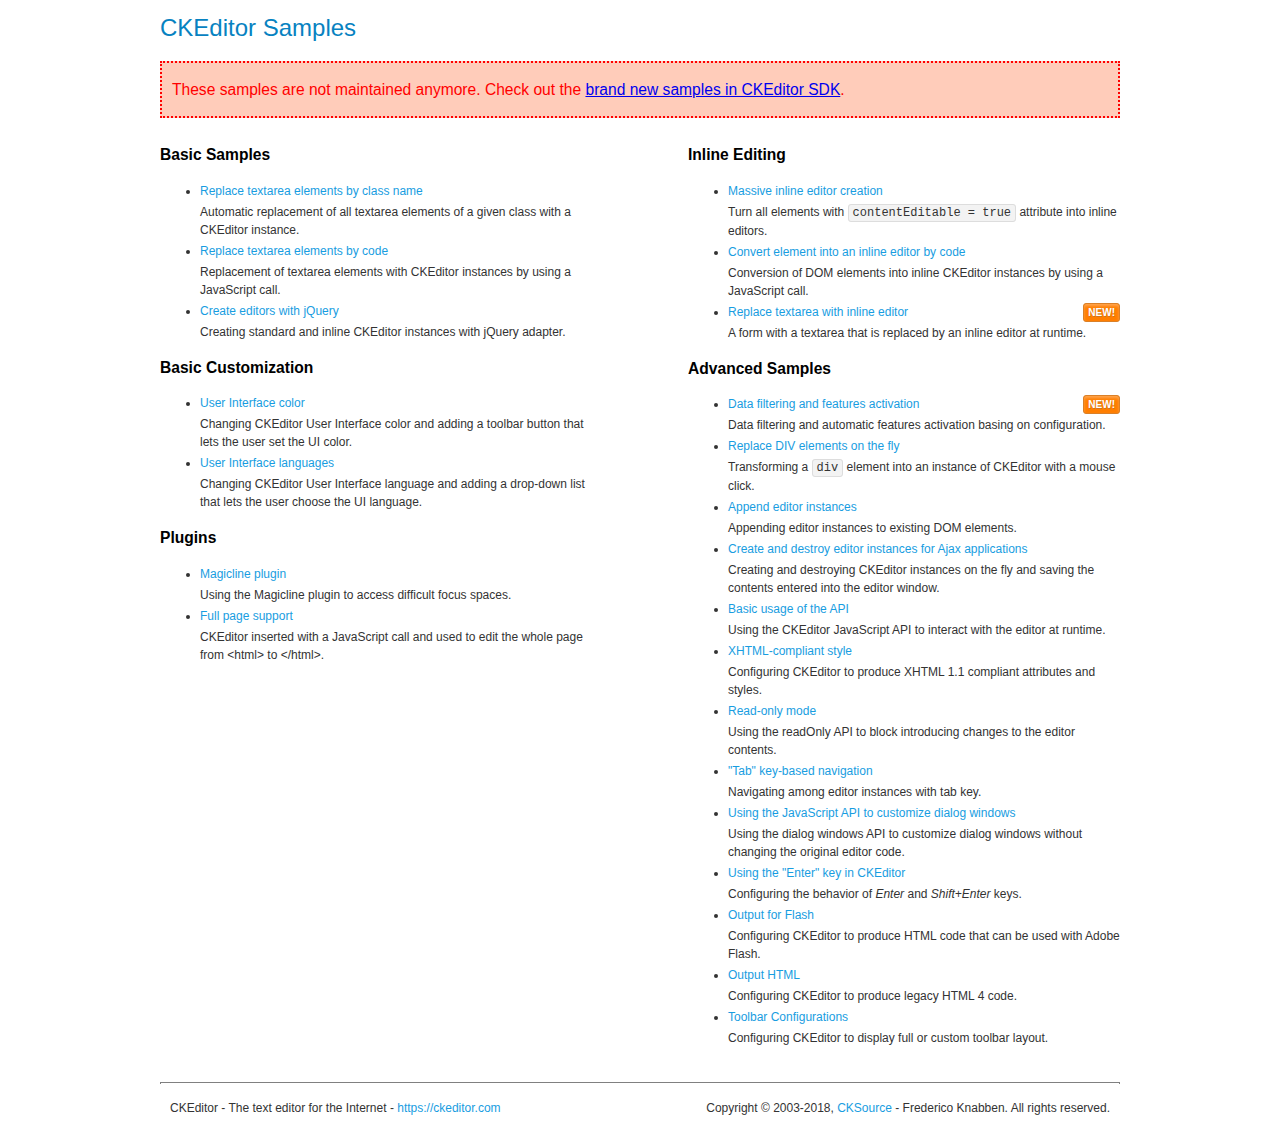
<file: js/ckeditor/samples/old/index.html>
<!DOCTYPE html>
<!--
Copyright (c) 2003-2018, CKSource - Frederico Knabben. All rights reserved.
For licensing, see LICENSE.md or https://ckeditor.com/legal/ckeditor-oss-license
-->
<html>
<head>
	<meta charset="utf-8">
	<title>CKEditor Samples</title>
	<link rel="stylesheet" href="sample.css">
</head>
<body>
	<h1 class="samples">
		CKEditor Samples
	</h1>
	<div class="warning deprecated">
		These samples are not maintained anymore. Check out the <a href="https://sdk.ckeditor.com/">brand new samples in CKEditor SDK</a>.
	</div>
	<div class="twoColumns">
		<div class="twoColumnsLeft">
			<h2 class="samples">
				Basic Samples
			</h2>
			<dl class="samples">
				<dt><a class="samples" href="replacebyclass.html">Replace textarea elements by class name</a></dt>
				<dd>Automatic replacement of all textarea elements of a given class with a CKEditor instance.</dd>

				<dt><a class="samples" href="replacebycode.html">Replace textarea elements by code</a></dt>
				<dd>Replacement of textarea elements with CKEditor instances by using a JavaScript call.</dd>

				<dt><a class="samples" href="jquery.html">Create editors with jQuery</a></dt>
				<dd>Creating standard and inline CKEditor instances with jQuery adapter.</dd>
			</dl>

			<h2 class="samples">
				Basic Customization
			</h2>
			<dl class="samples">
				<dt><a class="samples" href="uicolor.html">User Interface color</a></dt>
				<dd>Changing CKEditor User Interface color and adding a toolbar button that lets the user set the UI color.</dd>

				<dt><a class="samples" href="uilanguages.html">User Interface languages</a></dt>
				<dd>Changing CKEditor User Interface language and adding a drop-down list that lets the user choose the UI language.</dd>
			</dl>


			<h2 class="samples">Plugins</h2>
<dl class="samples">
<dt><a class="samples" href="magicline/magicline.html">Magicline plugin</a></dt>
<dd>Using the Magicline plugin to access difficult focus spaces.</dd>

<dt><a class="samples" href="wysiwygarea/fullpage.html">Full page support</a></dt>
<dd>CKEditor inserted with a JavaScript call and used to edit the whole page from &lt;html&gt; to &lt;/html&gt;.</dd>
</dl>
		</div>
		<div class="twoColumnsRight">
			<h2 class="samples">
				Inline Editing
			</h2>
			<dl class="samples">
				<dt><a class="samples" href="inlineall.html">Massive inline editor creation</a></dt>
				<dd>Turn all elements with <code>contentEditable = true</code> attribute into inline editors.</dd>

				<dt><a class="samples" href="inlinebycode.html">Convert element into an inline editor by code</a></dt>
				<dd>Conversion of DOM elements into inline CKEditor instances by using a JavaScript call.</dd>

				<dt><a class="samples" href="inlinetextarea.html">Replace textarea with inline editor</a> <span class="new">New!</span></dt>
				<dd>A form with a textarea that is replaced by an inline editor at runtime.</dd>

				
			</dl>

			<h2 class="samples">
				Advanced Samples
			</h2>
			<dl class="samples">
				<dt><a class="samples" href="datafiltering.html">Data filtering and features activation</a> <span class="new">New!</span></dt>
				<dd>Data filtering and automatic features activation basing on configuration.</dd>

				<dt><a class="samples" href="divreplace.html">Replace DIV elements on the fly</a></dt>
				<dd>Transforming a <code>div</code> element into an instance of CKEditor with a mouse click.</dd>

				<dt><a class="samples" href="appendto.html">Append editor instances</a></dt>
				<dd>Appending editor instances to existing DOM elements.</dd>

				<dt><a class="samples" href="ajax.html">Create and destroy editor instances for Ajax applications</a></dt>
				<dd>Creating and destroying CKEditor instances on the fly and saving the contents entered into the editor window.</dd>

				<dt><a class="samples" href="api.html">Basic usage of the API</a></dt>
				<dd>Using the CKEditor JavaScript API to interact with the editor at runtime.</dd>

				<dt><a class="samples" href="xhtmlstyle.html">XHTML-compliant style</a></dt>
				<dd>Configuring CKEditor to produce XHTML 1.1 compliant attributes and styles.</dd>

				<dt><a class="samples" href="readonly.html">Read-only mode</a></dt>
				<dd>Using the readOnly API to block introducing changes to the editor contents.</dd>

				<dt><a class="samples" href="tabindex.html">"Tab" key-based navigation</a></dt>
				<dd>Navigating among editor instances with tab key.</dd>


				
<dt><a class="samples" href="dialog/dialog.html">Using the JavaScript API to customize dialog windows</a></dt>
<dd>Using the dialog windows API to customize dialog windows without changing the original editor code.</dd>

<dt><a class="samples" href="enterkey/enterkey.html">Using the &quot;Enter&quot; key in CKEditor</a></dt>
<dd>Configuring the behavior of <em>Enter</em> and <em>Shift+Enter</em> keys.</dd>

<dt><a class="samples" href="htmlwriter/outputforflash.html">Output for Flash</a></dt>
<dd>Configuring CKEditor to produce HTML code that can be used with Adobe Flash.</dd>

<dt><a class="samples" href="htmlwriter/outputhtml.html">Output HTML</a></dt>
<dd>Configuring CKEditor to produce legacy HTML 4 code.</dd>

<dt><a class="samples" href="toolbar/toolbar.html">Toolbar Configurations</a></dt>
<dd>Configuring CKEditor to display full or custom toolbar layout.</dd>

			</dl>
		</div>
	</div>
	<div id="footer">
		<hr>
		<p>
			CKEditor - The text editor for the Internet - <a class="samples" href="https://ckeditor.com/">https://ckeditor.com</a>
		</p>
		<p id="copy">
			Copyright &copy; 2003-2018, <a class="samples" href="https://cksource.com/">CKSource</a> - Frederico Knabben. All rights reserved.
		</p>
	</div>
</body>
</html>
</file>
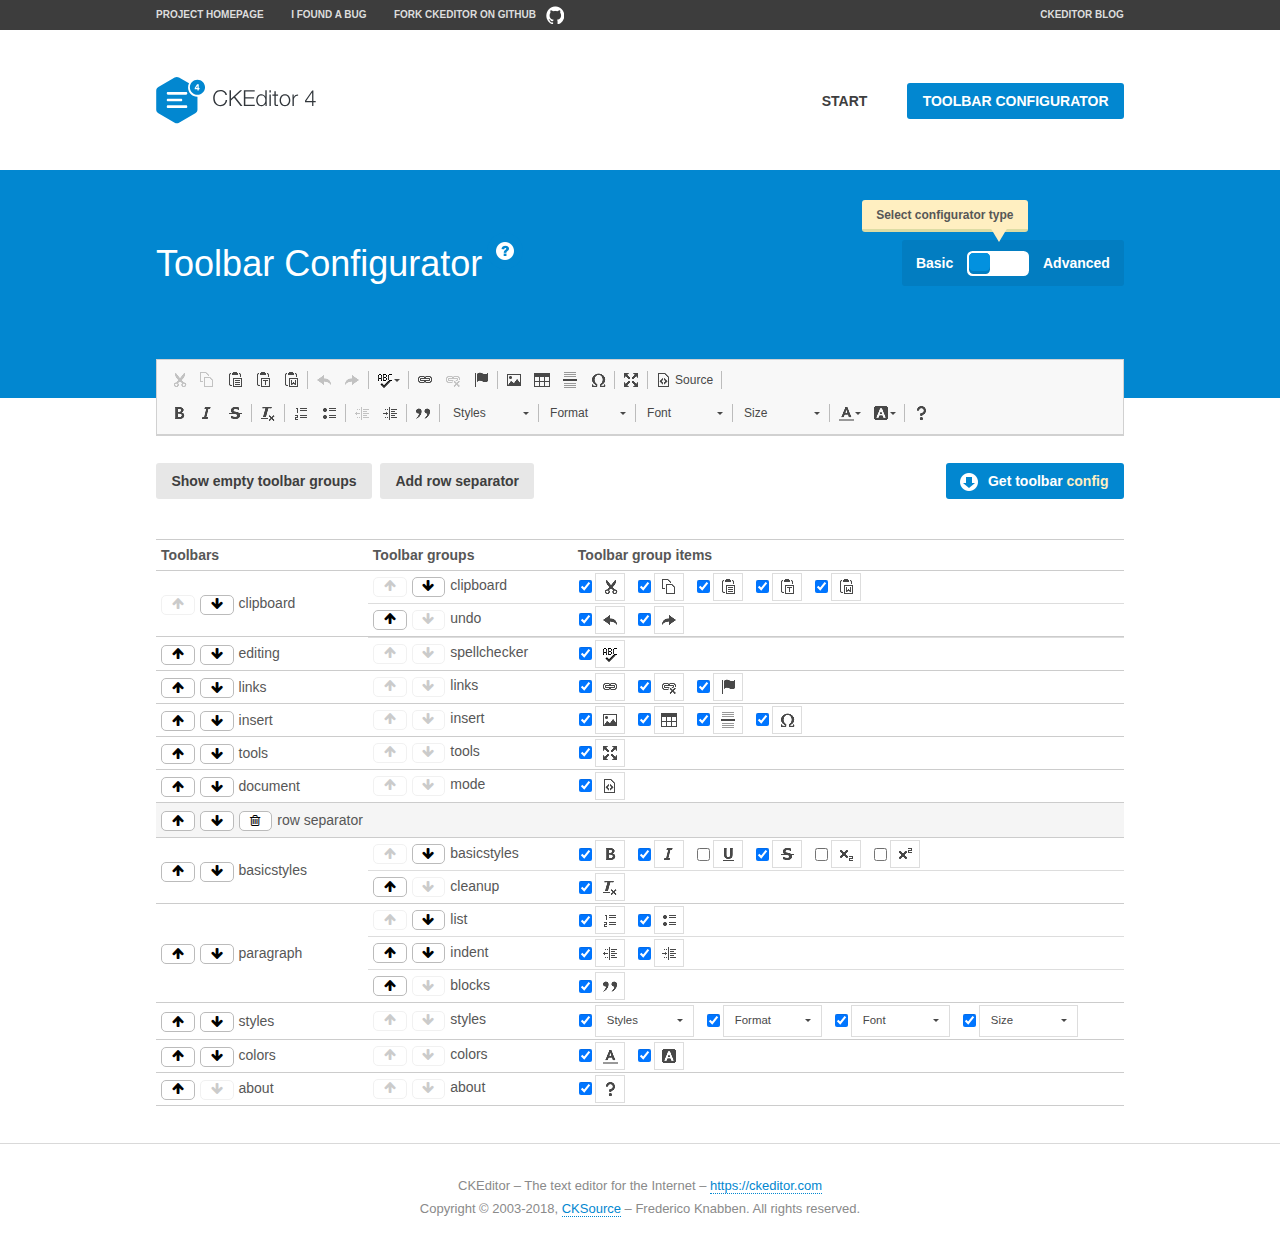
<file: js/ckeditor/samples/toolbarconfigurator/index.html>
<!DOCTYPE html>
<!--
Copyright (c) 2003-2018, CKSource - Frederico Knabben. All rights reserved.
For licensing, see LICENSE.md or https://ckeditor.com/legal/ckeditor-oss-license
-->
<!--[if IE 8]><html class="ie8"><![endif]-->
<!--[if gt IE 8]><html><![endif]-->
<!--[if !IE]><!--><html><!--<![endif]-->
<head>
	<meta charset="utf-8">
	<title>Toolbar Configurator</title>
	<script src="../../ckeditor.js"></script>
	<script>
		if ( CKEDITOR.env.ie && CKEDITOR.env.version < 9 )
			CKEDITOR.tools.enableHtml5Elements( document );
	</script>
	<link rel="stylesheet" href="lib/codemirror/codemirror.css">
	<link rel="stylesheet" href="lib/codemirror/show-hint.css">
	<link rel="stylesheet" href="lib/codemirror/neo.css">
	<link rel="stylesheet" href="css/fontello.css">
	<link rel="stylesheet" href="../css/samples.css">
</head>
<body id="toolbar">

<nav class="navigation-a">
	<div class="grid-container">
		<ul class="navigation-a-left grid-width-70">
			<li><a href="https://ckeditor.com/ckeditor-4/">Project Homepage</a></li>
			<li><a href="https://github.com/ckeditor/ckeditor-dev/issues">I found a bug</a></li>
			<li><a href="http://github.com/ckeditor/ckeditor-dev" class="icon-pos-right icon-navigation-a-github">Fork CKEditor on GitHub</a></li>
		</ul>
		<ul class="navigation-a-right grid-width-30">
			<li><a href="https://ckeditor.com/blog/">CKEditor Blog</a></li>
		</ul>
	</div>
</nav>

<header class="header-a">
	<div class="grid-container">
		<h1 class="header-a-logo grid-width-30">
			<a href="../index.html"><img src="../img/logo.svg" onerror="this.src='../img/logo.png'; this.onerror=null;" alt="CKEditor Logo"></a>
		</h1>
		<nav class="navigation-b grid-width-70">
			<ul>
				<li><a href="../index.html"  class="button-a">Start</a></li>
				<li><a href="index.html"  class="button-a button-a-background">Toolbar configurator</a></li>
			</ul>
		</nav>
	</div>
</header>

<main>
	<div class="adjoined-top">
		<div class="grid-container">
			<div class="content grid-width-100">
				<div class="grid-container-nested">
					<h1 class="grid-width-60">
						Toolbar Configurator
						<a href="#help-content" type="button" title="Configurator help" id="help" class="button-a button-a-background button-a-no-text icon-pos-left icon-question-mark">Help</a>
					</h1>

					<div class="grid-width-40 grid-switch-magic">
						<div class="switch">
							<span class="balloon-a balloon-a-se">Select configurator type</span>
							<input type="radio" name="radio" data-num="1" id="radio-basic" />
							<input type="radio" name="radio" data-num="2" id="radio-advanced" />
							<label data-for="1" for="radio-basic">Basic</label>
							<span class="switch-inner">
								<span class="handler"></span>
							</span>
							<label data-for="2" for="radio-advanced">Advanced</label>
						</div>
					</div>
				</div>
			</div>
		</div>
	</div>
	<div class="adjoined-bottom">
		<div class="grid-container">
			<div class="grid-width-100">
				<div class="editors-container">
					<div id="editor-basic"></div>
					<div id="editor-advanced"></div>
				</div>
			</div>
		</div>
	</div>

	<div class="grid-container configurator">
		<div class="content grid-width-100">
			<div class="configurator">
				<div>
					<div id="toolbarModifierWrapper"></div>
				</div>
			</div>
		</div>
	</div>

	<div id="help-content">
		<div class="grid-container">
			<div class="grid-width-100">
				<h2>What Am I Doing Here?</h2>

				<div class="grid-container grid-container-nested">
					<div class="basic">
						<div class="grid-width-50">
							<p>Arrange <a href="https://docs.ckeditor.com/ckeditor4/docs/#!/api/CKEDITOR.config-cfg-toolbarGroups">toolbar groups</a>, toggle <a href="https://docs.ckeditor.com/ckeditor4/docs/#!/api/CKEDITOR.config-cfg-removeButtons">button visibility</a> according to your needs and get your toolbar configuration.</p>
							<p>You can replace the content of the <a href="../../config.js"><code>config.js</code></a> file with the generated configuration. If you already set some configuration options you will need to merge both configurations.</p>
						</div>
						<div class="grid-width-50">
							<p>Read more about different ways of <a href="https://docs.ckeditor.com/ckeditor4/docs/#!/guide/dev_configuration">setting configuration</a> and do not forget about <strong>clearing browser cache</strong>.</p>
							<p>Arranging toolbar groups is the recommended way of configuring the toolbar, but if you need more freedom you can use the <a href="#advanced">advanced configurator</a>.</p>
						</div>
					</div>
					<div class="advanced" style="display: none;">
						<div class="grid-width-50">
							<p>With this code editor you can edit your <a href="https://docs.ckeditor.com/ckeditor4/docs/#!/api/CKEDITOR.config-cfg-toolbar">toolbar configuration</a> live.</p>
							<p>You can replace the content of the <a href="../../config.js"><code>config.js</code></a> file with the generated configuration. If you already set some configuration options you will need to merge both configurations.</p>
						</div>
						<div class="grid-width-50">
							<p>Read more about different ways of <a href="https://docs.ckeditor.com/ckeditor4/docs/#!/guide/dev_configuration">setting configuration</a> and do not forget about <strong>clearing browser cache</strong>.</p>
						</div>
					</div>
				</div>

				<p class="grid-container grid-container-nested">
					<button type="button" class="help-content-close grid-width-100 button-a button-a-background">Got it. Let's play!</button>
				</p>
			</div>
		</div>
	</div>
</main>

<footer class="footer-a grid-container">
	<p class="grid-width-100">
		CKEditor &ndash; The text editor for the Internet &ndash; <a class="samples" href="https://ckeditor.com/">https://ckeditor.com</a>
	</p>
	<p class="grid-width-100" id="copy">
		Copyright &copy; 2003-2018, <a class="samples" href="https://cksource.com/">CKSource</a> &ndash; Frederico Knabben. All rights reserved.
	</p>
</footer>

<script src="lib/codemirror/codemirror.js"></script>
<script src="lib/codemirror/javascript.js"></script>
<script src="lib/codemirror/show-hint.js"></script>

<script src="js/fulltoolbareditor.js"></script>
<script src="js/abstracttoolbarmodifier.js"></script>
<script src="js/toolbarmodifier.js"></script>
<script src="js/toolbartextmodifier.js"></script>
<script src="../js/sf.js"></script>

<script>
	( function() {
		'use strict';

		var mode = ( window.location.hash.substr( 1 ) === 'advanced' ) ? 'advanced' : 'basic',
			configuratorSection = CKEDITOR.document.findOne( 'main > .grid-container.configurator' ),
			basicInstruction = CKEDITOR.document.findOne( '#help-content .basic' ),
			advancedInstruction = CKEDITOR.document.findOne( '#help-content .advanced' ),

			// Configurator mode switcher.
			modeSwitchBasic = CKEDITOR.document.getById( 'radio-basic' ),
			modeSwitchAdvanced = CKEDITOR.document.getById( 'radio-advanced' );

		// Initial setup
		function updateSwitcher() {
			if ( mode === 'advanced' ) {
				modeSwitchAdvanced.$.checked = true;
			} else {
				modeSwitchBasic.$.checked = true;
			}
		}

		updateSwitcher();

		CKEDITOR.document.getWindow().on( 'hashchange', function( e ) {
			var hash = window.location.hash.substr( 1 );
			if ( !( hash === 'advanced' || hash === 'basic' ) ) {
				return;
			}
			mode = hash;
			onToolbarsDone( mode );
		} );

		CKEDITOR.document.getWindow().on( 'resize', function() {
			updateToolbar( ( mode === 'basic' ? toolbarModifier : toolbarTextModifier )[ 'editorInstance' ] );
		} );

		function onRefresh( modifier ) {
			modifier = modifier || this;

			if ( mode === 'basic' && modifier instanceof ToolbarConfigurator.ToolbarTextModifier ) {
				return;
			}

			// CodeMirror container becomes visible, so we need to refresh and to avoid rendering problems.
			if ( mode === 'advanced' && modifier instanceof ToolbarConfigurator.ToolbarTextModifier ) {
				modifier.codeContainer.refresh();
			}

			updateToolbar( modifier.editorInstance );
		}

		function updateToolbar( editor ) {
			var editorContainer = editor.container;

			// Not always editor is loaded.
			if ( !editorContainer ) {
				return;
			}

			var displayStyle = editorContainer.getStyle( 'display' );

			editorContainer.setStyle( 'display', 'block' );

			var newHeight = editorContainer.getSize( 'height' );

			var newMarginTop = parseInt( editorContainer.getComputedStyle( 'margin-top' ), 10 );
			newMarginTop = ( isNaN( newMarginTop ) ? 0 : Number( newMarginTop ) );

			var newMarginBottom = parseInt( editorContainer.getComputedStyle( 'margin-bottom' ), 10 );
			newMarginBottom = ( isNaN( newMarginBottom ) ? 0 : Number( newMarginBottom ) );

			var result = newHeight + newMarginTop + newMarginBottom;

			editorContainer.setStyle( 'display', displayStyle );

			editor.container.getAscendant( 'div' ).setStyle( 'height', result + 'px' );
		}

		var toolbarModifier = new ToolbarConfigurator.ToolbarModifier( 'editor-basic' );

		var done = 0;
		toolbarModifier.init( onToolbarInit );
		toolbarModifier.onRefresh = onRefresh;

		CKEDITOR.document.getById( 'toolbarModifierWrapper' ).append( toolbarModifier.mainContainer );

		var toolbarTextModifier = new ToolbarConfigurator.ToolbarTextModifier( 'editor-advanced' );
		toolbarTextModifier.init( onToolbarInit );
		toolbarTextModifier.onRefresh = onRefresh;

		function onToolbarInit() {
			if ( ++done === 2 ) {
				onToolbarsDone();

				positionSticky.watch( CKEDITOR.document.findOne( '.toolbar' ), function() {
					return mode === 'advanced';
				} );
			}
		}

		function onToolbarsDone() {
			if ( mode === 'basic' ) {
				toggleModeBasic( false );
			} else {
				toggleModeAdvanced( false );
			}

			updateSwitcher();

			setTimeout( function() {
				CKEDITOR.document.findOne( '.editors-container' ).addClass( 'active' );
				CKEDITOR.document.findOne( '#toolbarModifierWrapper' ).addClass( 'active' );
			}, 200 );
		}

		CKEDITOR.document.getById( 'toolbarModifierWrapper' ).append( toolbarTextModifier.mainContainer );

		function toogleModeSwitch( onElement, offElement, onModifier, offModifier ) {
			onElement.addClass( 'fancy-button-active' );
			offElement.removeClass( 'fancy-button-active' );

			onModifier.showUI();
			offModifier.hideUI();
		}

		function toggleModeBasic( callOnRefresh ) {
			callOnRefresh = ( callOnRefresh !== false );
			mode = 'basic';
			window.location.hash = '#basic';
			toogleModeSwitch( modeSwitchBasic, modeSwitchAdvanced, toolbarModifier, toolbarTextModifier );

			configuratorSection.removeClass( 'freed-width' );
			basicInstruction.show();
			advancedInstruction.hide();

			callOnRefresh && onRefresh( toolbarModifier );
		}

		function toggleModeAdvanced( callOnRefresh ) {
			callOnRefresh = ( callOnRefresh !== false );
			mode = 'advanced';
			window.location.hash = '#advanced';
			toogleModeSwitch( modeSwitchAdvanced, modeSwitchBasic, toolbarTextModifier, toolbarModifier );

			configuratorSection.addClass( 'freed-width' );
			advancedInstruction.show();
			basicInstruction.hide();

			callOnRefresh && onRefresh( toolbarTextModifier );
		}

		modeSwitchBasic.on( 'click', toggleModeBasic );
		modeSwitchAdvanced.on( 'click', toggleModeAdvanced );

		//
		// Position:sticky for the toolbar.
		//

		// Will make elements behave like they were styled with position:sticky.
		var positionSticky = {
			// Store object: {
			// 		element: CKEDITOR.dom.element, // Element which will float.
			// 		placeholder: CKEDITOR.dom.element, // Placeholder which is place to prevent page bounce.
			// 		isFixed: boolean // Whether element float now.
			// }
			watched: [],

			active: [],

			staticContainer: null,

			init: function() {
				var element = CKEDITOR.dom.element.createFromHtml(
					'<div class="staticContainer">' +
						'<div class="grid-container" >' +
							'<div class="grid-width-100">' +
								'<div class="inner"></div>' +
							'</div>' +
						'</div>' +
					'</div>' );

				this.staticContainer = element.findOne( '.inner' );

				CKEDITOR.document.getBody().append( element );
			},

			watch: function( element, preventFunc ) {
				this.watched.push( {
					element: element,
					placeholder: new CKEDITOR.dom.element( 'div' ),
					isFixed: false,
					preventFunc: preventFunc
				} );
			},

			checkAll: function() {
				for ( var i = 0; i < this.watched.length; i++ ) {
					this.check( this.watched[ i ] );
				}
			},

			check: function( element ) {
				var isFixed = element.isFixed;
				var shouldBeFixed = this.shouldBeFixed( element );

				// Nothing to be done.
				if ( isFixed === shouldBeFixed ) {
					return;
				}

				var placeholder = element.placeholder;

				if ( isFixed ) {
					// Unfixing.

					element.element.insertBefore( placeholder );
					placeholder.remove();

					element.element.removeStyle( 'margin' );

					this.active.splice( CKEDITOR.tools.indexOf( this.active, element ), 1 );

				} else {
					// Fixing.
					placeholder.setStyle( 'width', element.element.getSize( 'width' ) + 'px' );
					placeholder.setStyle( 'height', element.element.getSize( 'height' ) + 'px' );
					placeholder.setStyle( 'margin-bottom', element.element.getComputedStyle( 'margin-bottom' ) );
					placeholder.setStyle( 'display', element.element.getComputedStyle( 'display' ) );
					placeholder.insertAfter( element.element );

					this.staticContainer.append( element.element );

					this.active.push( element );
				}

				element.isFixed = !element.isFixed;
			},

			shouldBeFixed: function( element ) {
				if ( element.preventFunc && element.preventFunc() ) {
					return false;
				}

				// If element is already fixed we are checking it's placeholder.
				var related = ( element.isFixed ? element.placeholder : element.element ),
					clientRect = related.$.getBoundingClientRect(),
					staticHeight = this.staticContainer.getSize('height' ),
					elemHeight = element.element.getSize( 'height' );

				if ( element.isFixed ) {
					return ( clientRect.top + elemHeight < staticHeight );
				} else {
					return ( clientRect.top < staticHeight );
				}
			}
		};

		positionSticky.init();

		CKEDITOR.document.getWindow().on( 'scroll',
			new CKEDITOR.tools.eventsBuffer( 100, positionSticky.checkAll, positionSticky ).input
		);

		// Make the toolbar sticky.
		positionSticky.watch( CKEDITOR.document.findOne( '.editors-container' ) );

		// Help button and help-content.
		( function() {
			var helpButton = CKEDITOR.document.getById( 'help' ),
				helpContent = CKEDITOR.document.getById( 'help-content' );

			// Don't show help button on IE8 because it's unsupported by Pico Modal.
			if ( CKEDITOR.env.ie && CKEDITOR.env.version == 8 ) {
				helpButton.hide();
			} else {
				// Display help modal when the button is clicked.
				helpButton.on( 'click', function( evt ) {
					SF.modal( {
						// Clone modal content from DOM.
						content: helpContent.getHtml(),

						afterCreate: function( modal ) {
							// Enable modal content button to close the modal.
							new CKEDITOR.dom.element( modal.modalElem() ).findOne( '.help-content-close' ).once( 'click', modal.close );
						}
					} ).show();
				} );
			}
		} )();
	} )();
</script>
</body>
</html>
</file>
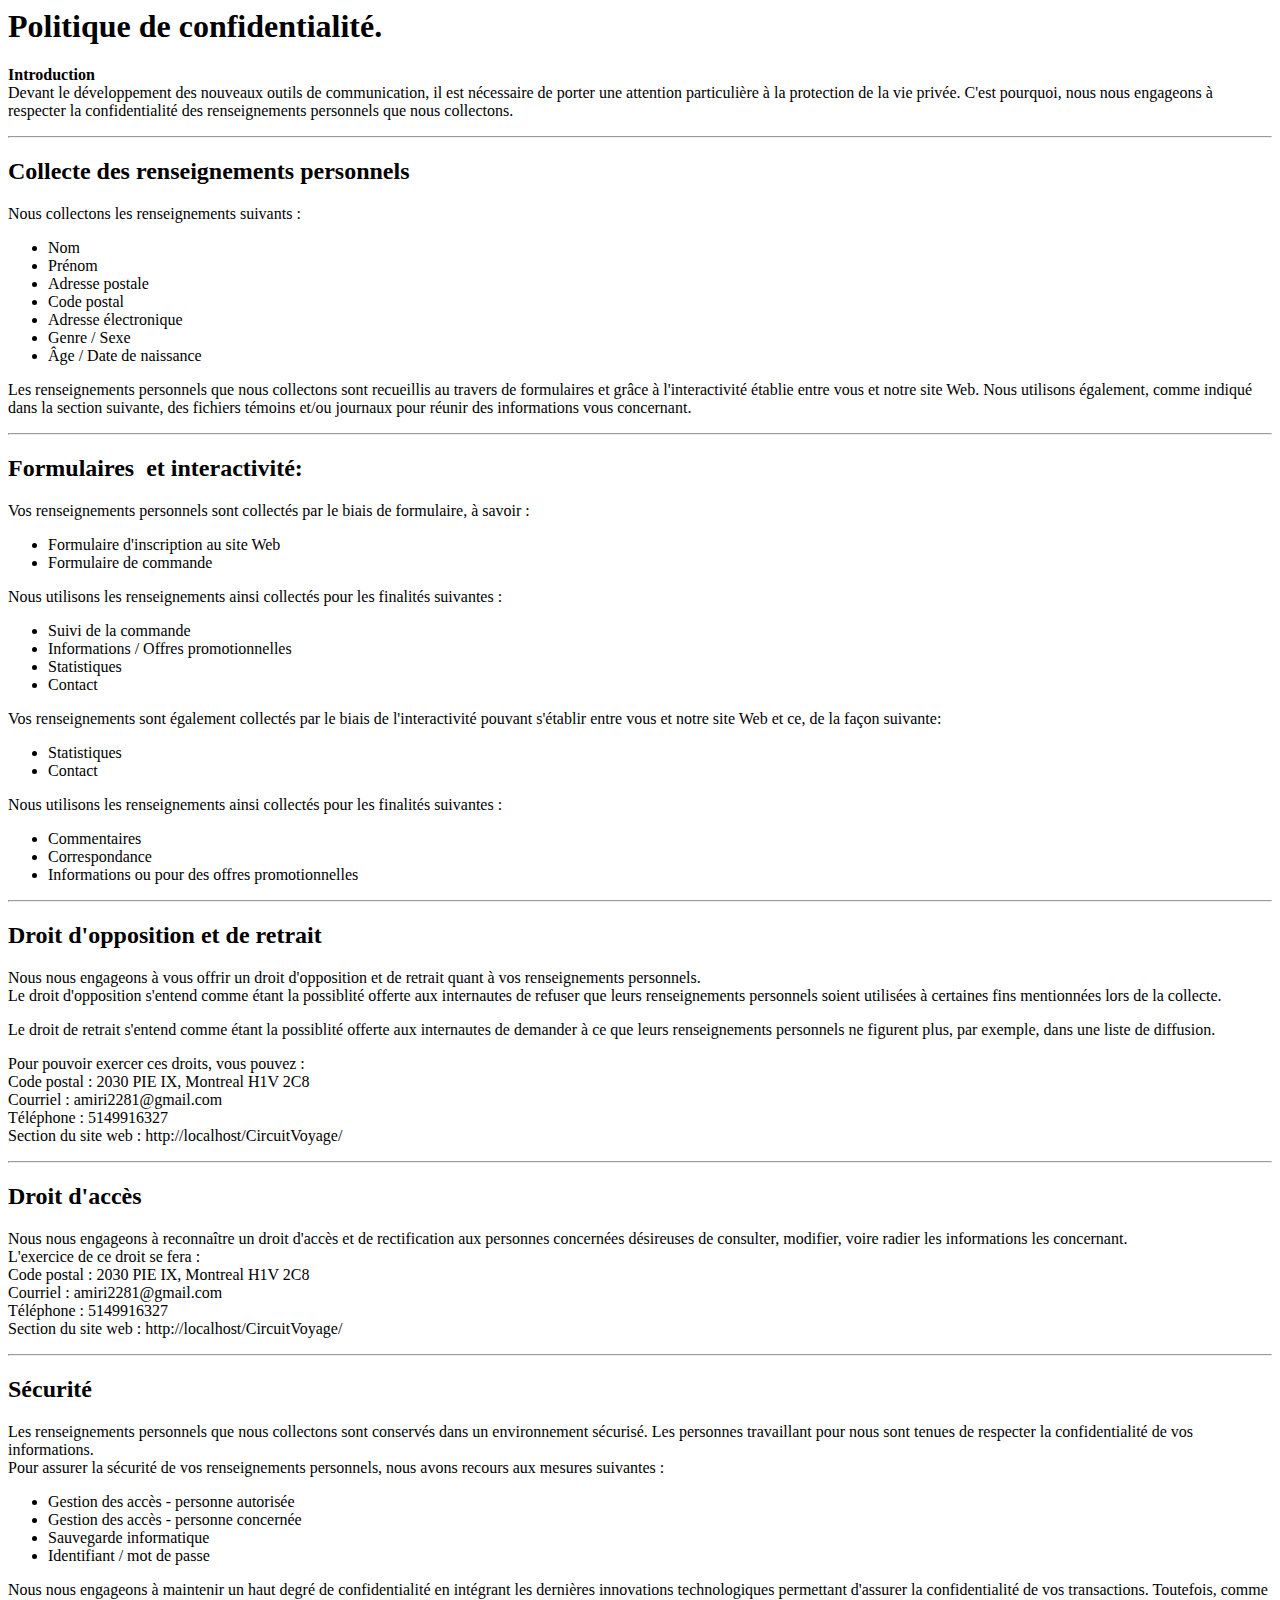
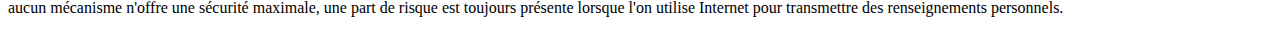
<file: BD/privacypolicy.html>
<html>
<body>
<h1>Politique de confidentialit&eacute;.</h1>
<p><strong>Introduction</strong><br />
Devant le d&eacute;veloppement des nouveaux outils de communication, il est n&eacute;cessaire de porter une attention particuli&egrave;re &agrave; la protection de la vie priv&eacute;e. 
C'est pourquoi, nous nous engageons &agrave; respecter la confidentialit&eacute; des renseignements personnels que nous collectons.
</p><hr/>
<h2>Collecte des renseignements personnels</h2>
<p>
Nous collectons les renseignements suivants : 
</p>
<ul>
			<li>Nom</li>
			<li>Pr&eacute;nom</li>
			<li>Adresse postale</li>
			<li>Code postal</li>
			<li>Adresse &eacute;lectronique</li>
			<li>Genre / Sexe</li>
			<li>&Acirc;ge / Date de naissance</li>
	</ul>

<p>
	Les renseignements personnels que nous collectons sont recueillis au travers de formulaires et gr&acirc;ce &agrave; 
	l'interactivit&eacute; &eacute;tablie entre vous et notre site Web.
	Nous utilisons &eacute;galement, comme indiqu&eacute; dans la section suivante, des fichiers t&eacute;moins et/ou journaux 
	pour r&eacute;unir des informations vous concernant.
</p><hr/>
<h2>Formulaires&nbsp; et interactivit&eacute;:</h2>
<p>
	Vos renseignements personnels sont collect&eacute;s par le biais de formulaire, &agrave; savoir :
</p>
	<ul>
					<li>Formulaire d'inscription au site Web</li>
					<li>Formulaire de commande</li>
			</ul>
<p>
	Nous utilisons les renseignements ainsi collect&eacute;s pour les finalit&eacute;s suivantes :
</p>
<ul>
			<li>Suivi de la commande</li>
			<li>Informations / Offres promotionnelles</li>
			<li>Statistiques</li>
			<li>Contact</li>
	</ul>
<p>
	Vos renseignements sont &eacute;galement collect&eacute;s par le biais de l'interactivit&eacute; pouvant s'&eacute;tablir entre vous et notre site Web et ce, de la fa&ccedil;on suivante:
</p>	
<ul>
			<li>Statistiques</li>
			<li>Contact</li>
	</ul>
<p>
	Nous utilisons les renseignements ainsi collect&eacute;s pour les finalit&eacute;s suivantes :<br />
</p>
	<ul>
					<li>Commentaires
</li>
					<li>Correspondance</li>
					<li>Informations ou pour des offres promotionnelles</li>
			</ul>
<hr/>
<h2>Droit d'opposition et de retrait</h2>
<p>
	Nous nous engageons &agrave; vous offrir un droit d'opposition et de retrait quant &agrave; vos renseignements personnels.<br />
	Le droit d'opposition s'entend comme &eacute;tant la possiblit&eacute; offerte aux internautes de refuser que leurs renseignements 
	personnels soient utilis&eacute;es &agrave; certaines fins mentionn&eacute;es lors de la collecte.<br />
</p>
<p>
	Le droit de retrait s'entend comme &eacute;tant la possiblit&eacute; offerte aux internautes de demander &agrave; ce que leurs 
	renseignements personnels ne figurent plus, par exemple, dans une liste de diffusion.<br />
</p>
<p>
	Pour pouvoir exercer ces droits, vous pouvez : <br />
	Code postal : 2030 PIE IX, Montreal  H1V 2C8<br />	Courriel : amiri2281@gmail.com<br />	T&eacute;l&eacute;phone : 5149916327<br />	Section du site web : http://localhost/CircuitVoyage/<br />	</p><hr/>
<h2>Droit d'acc&egrave;s</h2>
<p>
	Nous nous engageons &agrave; reconna&icirc;tre un droit d'acc&egrave;s et de rectification aux personnes 
	concern&eacute;es d&eacute;sireuses de consulter, modifier, voire radier les informations les concernant.<br />

	
	L'exercice de ce droit se fera :<br />
	Code postal : 2030 PIE IX, Montreal  H1V 2C8<br />	Courriel : amiri2281@gmail.com<br />	T&eacute;l&eacute;phone : 5149916327<br />	Section du site web : http://localhost/CircuitVoyage/<br />	</p><hr/>
<h2>S&eacute;curit&eacute;</h2>
<p>

	Les renseignements personnels que nous collectons sont conserv&eacute;s 
	dans un environnement s&eacute;curis&eacute;. Les personnes travaillant pour nous sont tenues de respecter la confidentialit&eacute; de vos informations.<br />
	Pour assurer la s&eacute;curit&eacute; de vos renseignements personnels, nous avons recours aux mesures suivantes :
</p>
	<ul>
									<li>Gestion des acc&egrave;s - personne autoris&eacute;e</li>
												<li>Gestion des acc&egrave;s - personne concern&eacute;e</li>
												<li>Sauvegarde informatique</li>
												<li>Identifiant / mot de passe</li>
						</ul>

<p>
	Nous nous engageons &agrave; maintenir un haut degr&eacute; de confidentialit&eacute; en int&eacute;grant les derni&egrave;res innovations technologiques permettant d'assurer 
	la confidentialit&eacute; de vos transactions. Toutefois, comme aucun m&eacute;canisme n'offre une s&eacute;curit&eacute; maximale, une part de risque est toujours pr&eacute;sente 
	lorsque l'on utilise Internet pour transmettre des renseignements personnels. 
</p>
</body>
</html>
</file>
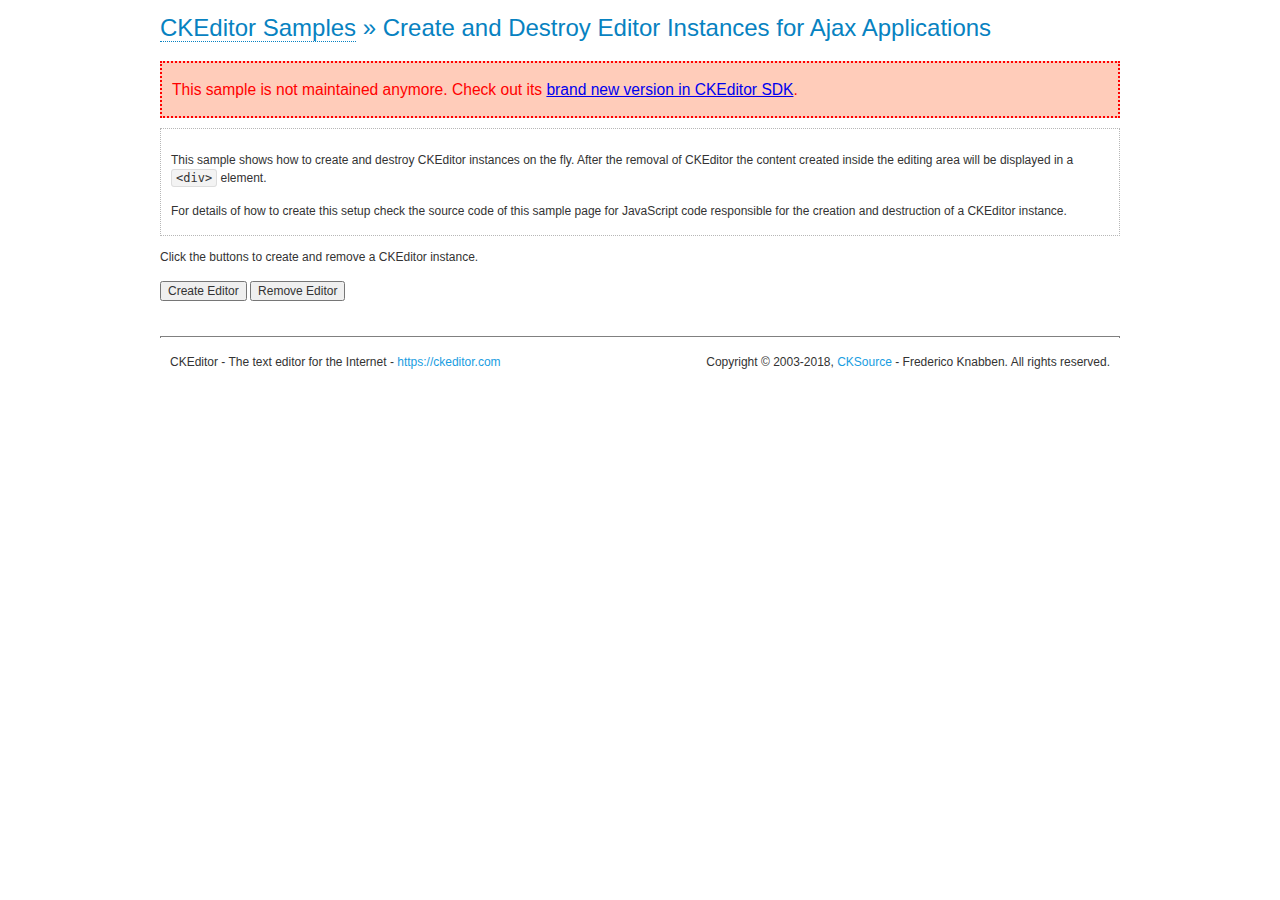
<file: js/ckeditor/samples/old/ajax.html>
<!DOCTYPE html>
<!--
Copyright (c) 2003-2018, CKSource - Frederico Knabben. All rights reserved.
For licensing, see LICENSE.md or https://ckeditor.com/legal/ckeditor-oss-license
-->
<html>
<head>
	<meta charset="utf-8">
	<title>Ajax &mdash; CKEditor Sample</title>
	<script src="../../ckeditor.js"></script>
	<link rel="stylesheet" href="sample.css">
	<script>

		var editor, html = '';

		function createEditor() {
			if ( editor )
				return;

			// Create a new editor inside the <div id="editor">, setting its value to html
			var config = {};
			editor = CKEDITOR.appendTo( 'editor', config, html );
		}

		function removeEditor() {
			if ( !editor )
				return;

			// Retrieve the editor contents. In an Ajax application, this data would be
			// sent to the server or used in any other way.
			document.getElementById( 'editorcontents' ).innerHTML = html = editor.getData();
			document.getElementById( 'contents' ).style.display = '';

			// Destroy the editor.
			editor.destroy();
			editor = null;
		}

	</script>
</head>
<body>
	<h1 class="samples">
		<a href="index.html">CKEditor Samples</a> &raquo; Create and Destroy Editor Instances for Ajax Applications
	</h1>
	<div class="warning deprecated">
		This sample is not maintained anymore. Check out its <a href="https://sdk.ckeditor.com/samples/saveajax.html">brand new version in CKEditor SDK</a>.
	</div>
	<div class="description">
		<p>
			This sample shows how to create and destroy CKEditor instances on the fly. After the removal of CKEditor the content created inside the editing
			area will be displayed in a <code>&lt;div&gt;</code> element.
		</p>
		<p>
			For details of how to create this setup check the source code of this sample page
			for JavaScript code responsible for the creation and destruction of a CKEditor instance.
		</p>
	</div>
	<p>Click the buttons to create and remove a CKEditor instance.</p>
	<p>
		<input onclick="createEditor();" type="button" value="Create Editor">
		<input onclick="removeEditor();" type="button" value="Remove Editor">
	</p>
	<!-- This div will hold the editor. -->
	<div id="editor">
	</div>
	<div id="contents" style="display: none">
		<p>
			Edited Contents:
		</p>
		<!-- This div will be used to display the editor contents. -->
		<div id="editorcontents">
		</div>
	</div>
	<div id="footer">
		<hr>
		<p>
			CKEditor - The text editor for the Internet - <a class="samples" href="https://ckeditor.com/">https://ckeditor.com</a>
		</p>
		<p id="copy">
			Copyright &copy; 2003-2018, <a class="samples" href="https://cksource.com/">CKSource</a> - Frederico
			Knabben. All rights reserved.
		</p>
	</div>
</body>
</html>
</file>
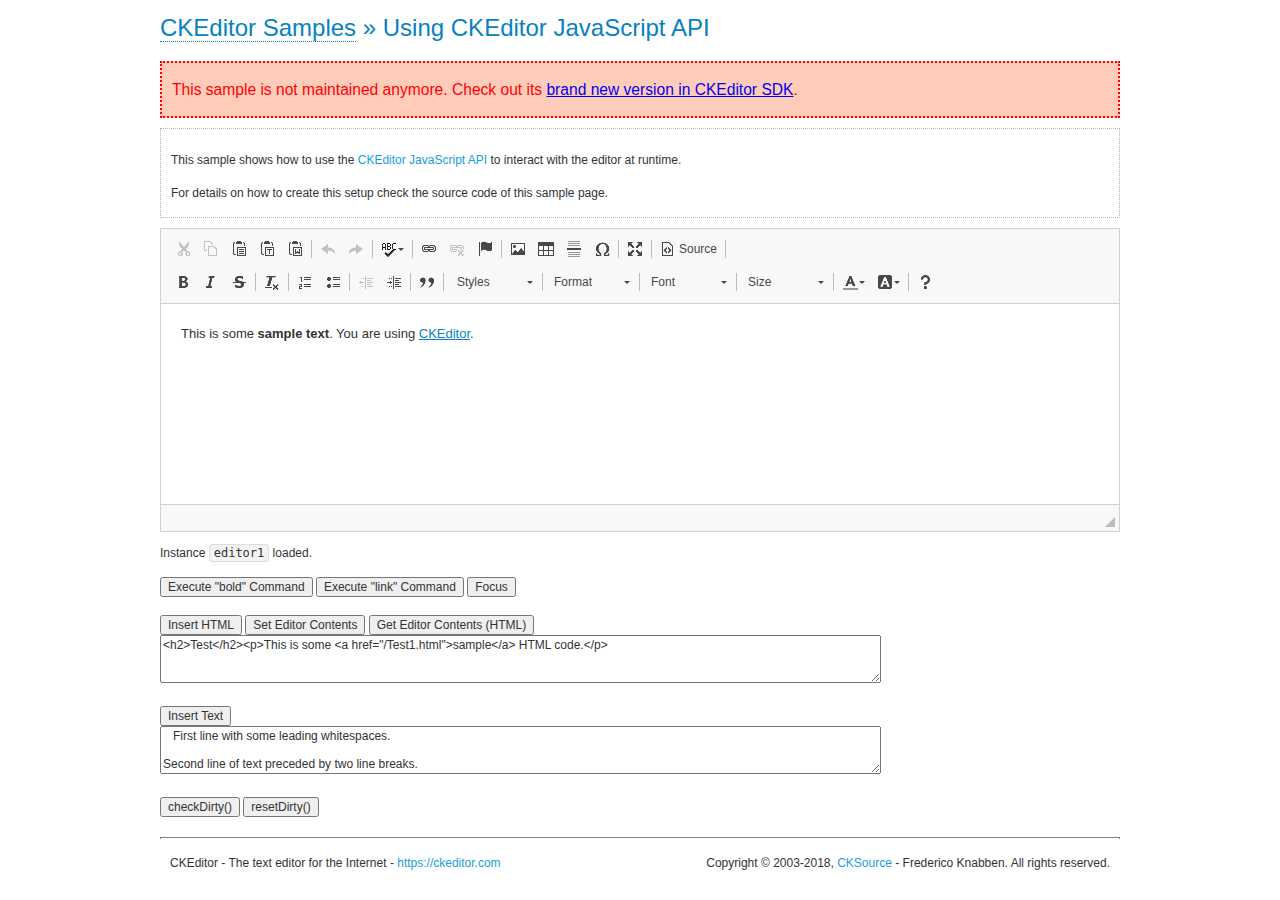
<file: js/ckeditor/samples/old/api.html>
<!DOCTYPE html>
<!--
Copyright (c) 2003-2018, CKSource - Frederico Knabben. All rights reserved.
For licensing, see LICENSE.md or https://ckeditor.com/legal/ckeditor-oss-license
-->
<html>
<head>
	<meta charset="utf-8">
	<title>API Usage &mdash; CKEditor Sample</title>
	<script src="../../ckeditor.js"></script>
	<link href="sample.css" rel="stylesheet">
	<script>

// The instanceReady event is fired, when an instance of CKEditor has finished
// its initialization.
CKEDITOR.on( 'instanceReady', function( ev ) {
	// Show the editor name and description in the browser status bar.
	document.getElementById( 'eMessage' ).innerHTML = 'Instance <code>' + ev.editor.name + '<\/code> loaded.';

	// Show this sample buttons.
	document.getElementById( 'eButtons' ).style.display = 'block';
});

function InsertHTML() {
	// Get the editor instance that we want to interact with.
	var editor = CKEDITOR.instances.editor1;
	var value = document.getElementById( 'htmlArea' ).value;

	// Check the active editing mode.
	if ( editor.mode == 'wysiwyg' )
	{
		// Insert HTML code.
		// https://docs.ckeditor.com/ckeditor4/docs/#!/api/CKEDITOR.editor-method-insertHtml
		editor.insertHtml( value );
	}
	else
		alert( 'You must be in WYSIWYG mode!' );
}

function InsertText() {
	// Get the editor instance that we want to interact with.
	var editor = CKEDITOR.instances.editor1;
	var value = document.getElementById( 'txtArea' ).value;

	// Check the active editing mode.
	if ( editor.mode == 'wysiwyg' )
	{
		// Insert as plain text.
		// https://docs.ckeditor.com/ckeditor4/docs/#!/api/CKEDITOR.editor-method-insertText
		editor.insertText( value );
	}
	else
		alert( 'You must be in WYSIWYG mode!' );
}

function SetContents() {
	// Get the editor instance that we want to interact with.
	var editor = CKEDITOR.instances.editor1;
	var value = document.getElementById( 'htmlArea' ).value;

	// Set editor contents (replace current contents).
	// https://docs.ckeditor.com/ckeditor4/docs/#!/api/CKEDITOR.editor-method-setData
	editor.setData( value );
}

function GetContents() {
	// Get the editor instance that you want to interact with.
	var editor = CKEDITOR.instances.editor1;

	// Get editor contents
	// https://docs.ckeditor.com/ckeditor4/docs/#!/api/CKEDITOR.editor-method-getData
	alert( editor.getData() );
}

function ExecuteCommand( commandName ) {
	// Get the editor instance that we want to interact with.
	var editor = CKEDITOR.instances.editor1;

	// Check the active editing mode.
	if ( editor.mode == 'wysiwyg' )
	{
		// Execute the command.
		// https://docs.ckeditor.com/ckeditor4/docs/#!/api/CKEDITOR.editor-method-execCommand
		editor.execCommand( commandName );
	}
	else
		alert( 'You must be in WYSIWYG mode!' );
}

function CheckDirty() {
	// Get the editor instance that we want to interact with.
	var editor = CKEDITOR.instances.editor1;
	// Checks whether the current editor contents present changes when compared
	// to the contents loaded into the editor at startup
	// https://docs.ckeditor.com/ckeditor4/docs/#!/api/CKEDITOR.editor-method-checkDirty
	alert( editor.checkDirty() );
}

function ResetDirty() {
	// Get the editor instance that we want to interact with.
	var editor = CKEDITOR.instances.editor1;
	// Resets the "dirty state" of the editor (see CheckDirty())
	// https://docs.ckeditor.com/ckeditor4/docs/#!/api/CKEDITOR.editor-method-resetDirty
	editor.resetDirty();
	alert( 'The "IsDirty" status has been reset' );
}

function Focus() {
	CKEDITOR.instances.editor1.focus();
}

function onFocus() {
	document.getElementById( 'eMessage' ).innerHTML = '<b>' + this.name + ' is focused </b>';
}

function onBlur() {
	document.getElementById( 'eMessage' ).innerHTML = this.name + ' lost focus';
}

	</script>

</head>
<body>
	<h1 class="samples">
		<a href="index.html">CKEditor Samples</a> &raquo; Using CKEditor JavaScript API
	</h1>
	<div class="warning deprecated">
		This sample is not maintained anymore. Check out its <a href="https://sdk.ckeditor.com/samples/api.html">brand new version in CKEditor SDK</a>.
	</div>
	<div class="description">
	<p>
		This sample shows how to use the
		<a class="samples" href="https://docs.ckeditor.com/ckeditor4/docs/#!/api/CKEDITOR.editor">CKEditor JavaScript API</a>
		to interact with the editor at runtime.
	</p>
	<p>
		For details on how to create this setup check the source code of this sample page.
	</p>
	</div>

	<!-- This <div> holds alert messages to be display in the sample page. -->
	<div id="alerts">
		<noscript>
			<p>
				<strong>CKEditor requires JavaScript to run</strong>. In a browser with no JavaScript
				support, like yours, you should still see the contents (HTML data) and you should
				be able to edit it normally, without a rich editor interface.
			</p>
		</noscript>
	</div>
	<form action="../../../samples/sample_posteddata.php" method="post">
		<textarea cols="100" id="editor1" name="editor1" rows="10">&lt;p&gt;This is some &lt;strong&gt;sample text&lt;/strong&gt;. You are using &lt;a href="https://ckeditor.com/"&gt;CKEditor&lt;/a&gt;.&lt;/p&gt;</textarea>

		<script>
			// Replace the <textarea id="editor1"> with an CKEditor instance.
			CKEDITOR.replace( 'editor1', {
				on: {
					focus: onFocus,
					blur: onBlur,

					// Check for availability of corresponding plugins.
					pluginsLoaded: function( evt ) {
						var doc = CKEDITOR.document, ed = evt.editor;
						if ( !ed.getCommand( 'bold' ) )
							doc.getById( 'exec-bold' ).hide();
						if ( !ed.getCommand( 'link' ) )
							doc.getById( 'exec-link' ).hide();
					}
				}
			});
		</script>

		<p id="eMessage">
		</p>

		<div id="eButtons" style="display: none">
			<input id="exec-bold" onclick="ExecuteCommand('bold');" type="button" value="Execute &quot;bold&quot; Command">
			<input id="exec-link" onclick="ExecuteCommand('link');" type="button" value="Execute &quot;link&quot; Command">
			<input onclick="Focus();" type="button" value="Focus">
			<br><br>
			<input onclick="InsertHTML();" type="button" value="Insert HTML">
			<input onclick="SetContents();" type="button" value="Set Editor Contents">
			<input onclick="GetContents();" type="button" value="Get Editor Contents (HTML)">
			<br>
			<textarea cols="100" id="htmlArea" rows="3">&lt;h2&gt;Test&lt;/h2&gt;&lt;p&gt;This is some &lt;a href="/Test1.html"&gt;sample&lt;/a&gt; HTML code.&lt;/p&gt;</textarea>
			<br>
			<br>
			<input onclick="InsertText();" type="button" value="Insert Text">
			<br>
			<textarea cols="100" id="txtArea" rows="3">   First line with some leading whitespaces.

Second line of text preceded by two line breaks.</textarea>
			<br>
			<br>
			<input onclick="CheckDirty();" type="button" value="checkDirty()">
			<input onclick="ResetDirty();" type="button" value="resetDirty()">
		</div>
	</form>
	<div id="footer">
		<hr>
		<p>
			CKEditor - The text editor for the Internet - <a class="samples" href="https://ckeditor.com/">https://ckeditor.com</a>
		</p>
		<p id="copy">
			Copyright &copy; 2003-2018, <a class="samples" href="https://cksource.com/">CKSource</a> - Frederico
			Knabben. All rights reserved.
		</p>
	</div>
</body>
</html>
</file>
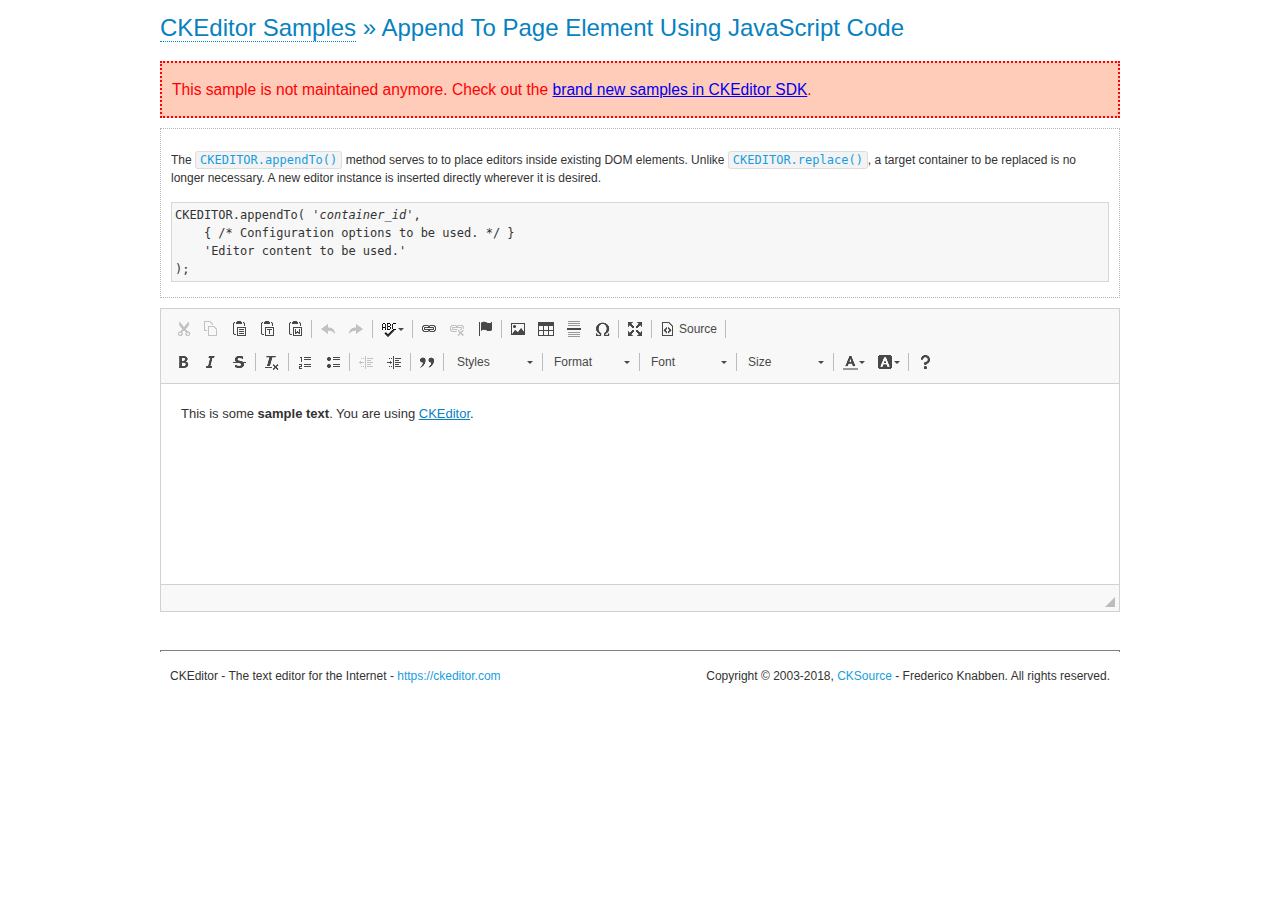
<file: js/ckeditor/samples/old/appendto.html>
<!DOCTYPE html>
<!--
Copyright (c) 2003-2018, CKSource - Frederico Knabben. All rights reserved.
For licensing, see LICENSE.md or https://ckeditor.com/legal/ckeditor-oss-license
-->
<html>
<head>
	<meta charset="utf-8">
	<title>Append To Page Element Using JavaScript Code &mdash; CKEditor Sample</title>
	<script src="../../ckeditor.js"></script>
	<link rel="stylesheet" href="sample.css">
</head>
<body>
	<h1 class="samples">
		<a href="index.html">CKEditor Samples</a> &raquo; Append To Page Element Using JavaScript Code
	</h1>
	<div class="warning deprecated">
		This sample is not maintained anymore. Check out the <a href="https://sdk.ckeditor.com/">brand new samples in CKEditor SDK</a>.
	</div>
	<div id="section1">
		<div class="description">
			<p>
				The <code><a class="samples" href="https://docs.ckeditor.com/ckeditor4/docs/#!/api/CKEDITOR-method-appendTo">CKEDITOR.appendTo()</a></code> method serves to to place editors inside existing DOM elements. Unlike <code><a class="samples" href="https://docs.ckeditor.com/ckeditor4/docs/#!/api/CKEDITOR-method-replace">CKEDITOR.replace()</a></code>,
				a target container to be replaced is no longer necessary. A new editor
				instance is inserted directly wherever it is desired.
			</p>
<pre class="samples">CKEDITOR.appendTo( '<em>container_id</em>',
	{ /* Configuration options to be used. */ }
	'Editor content to be used.'
);</pre>
		</div>
		<script>

			// This call can be placed at any point after the
			// DOM element to append CKEditor to or inside the <head><script>
			// in a window.onload event handler.

			// Append a CKEditor instance using the default configuration and the
			// provided content to the <div> element of ID "section1".
			CKEDITOR.appendTo( 'section1',
				null,
				'<p>This is some <strong>sample text</strong>. You are using <a href="https://ckeditor.com/">CKEditor</a>.</p>'
			);

		</script>
	</div>
	<br>
	<div id="footer">
		<hr>
		<p>
			CKEditor - The text editor for the Internet - <a class="samples" href="https://ckeditor.com/">https://ckeditor.com</a>
		</p>
		<p id="copy">
			Copyright &copy; 2003-2018, <a class="samples" href="https://cksource.com/">CKSource</a> - Frederico
			Knabben. All rights reserved.
		</p>
	</div>
</body>
</html>
</file>
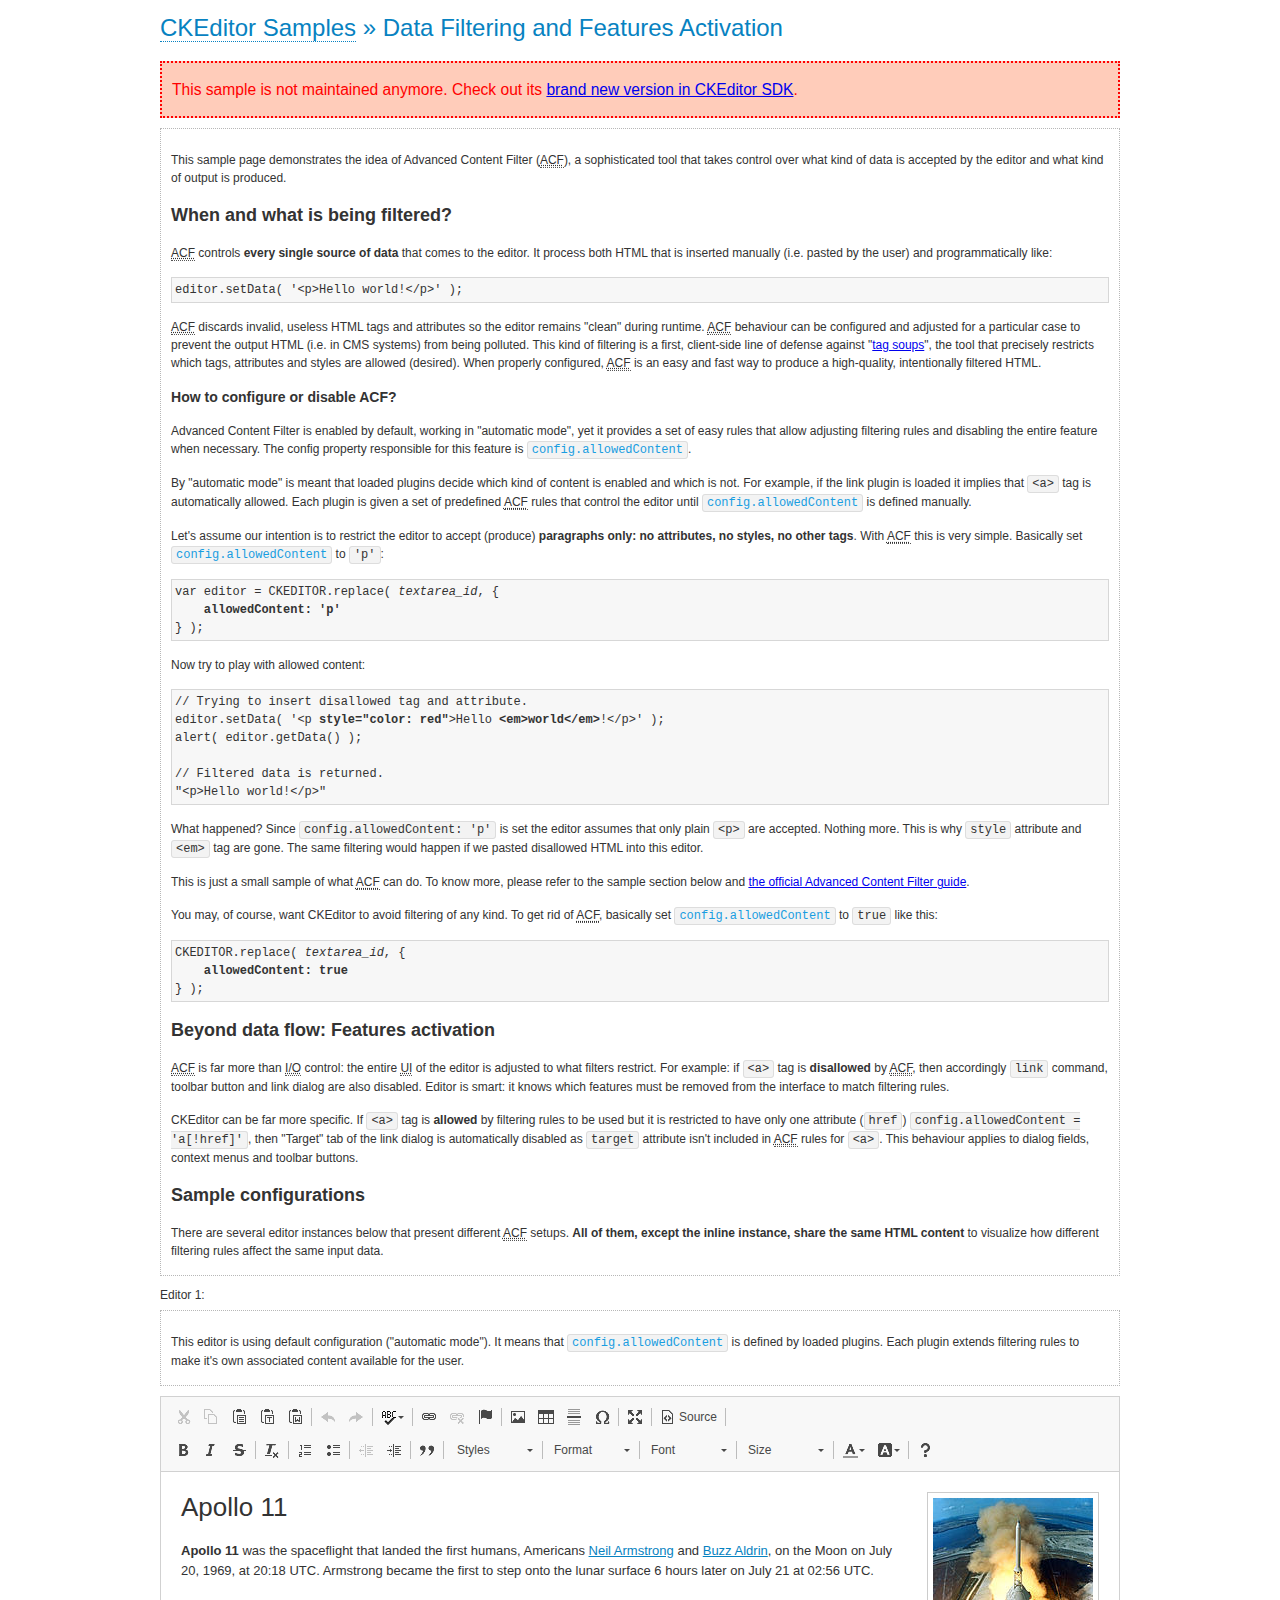
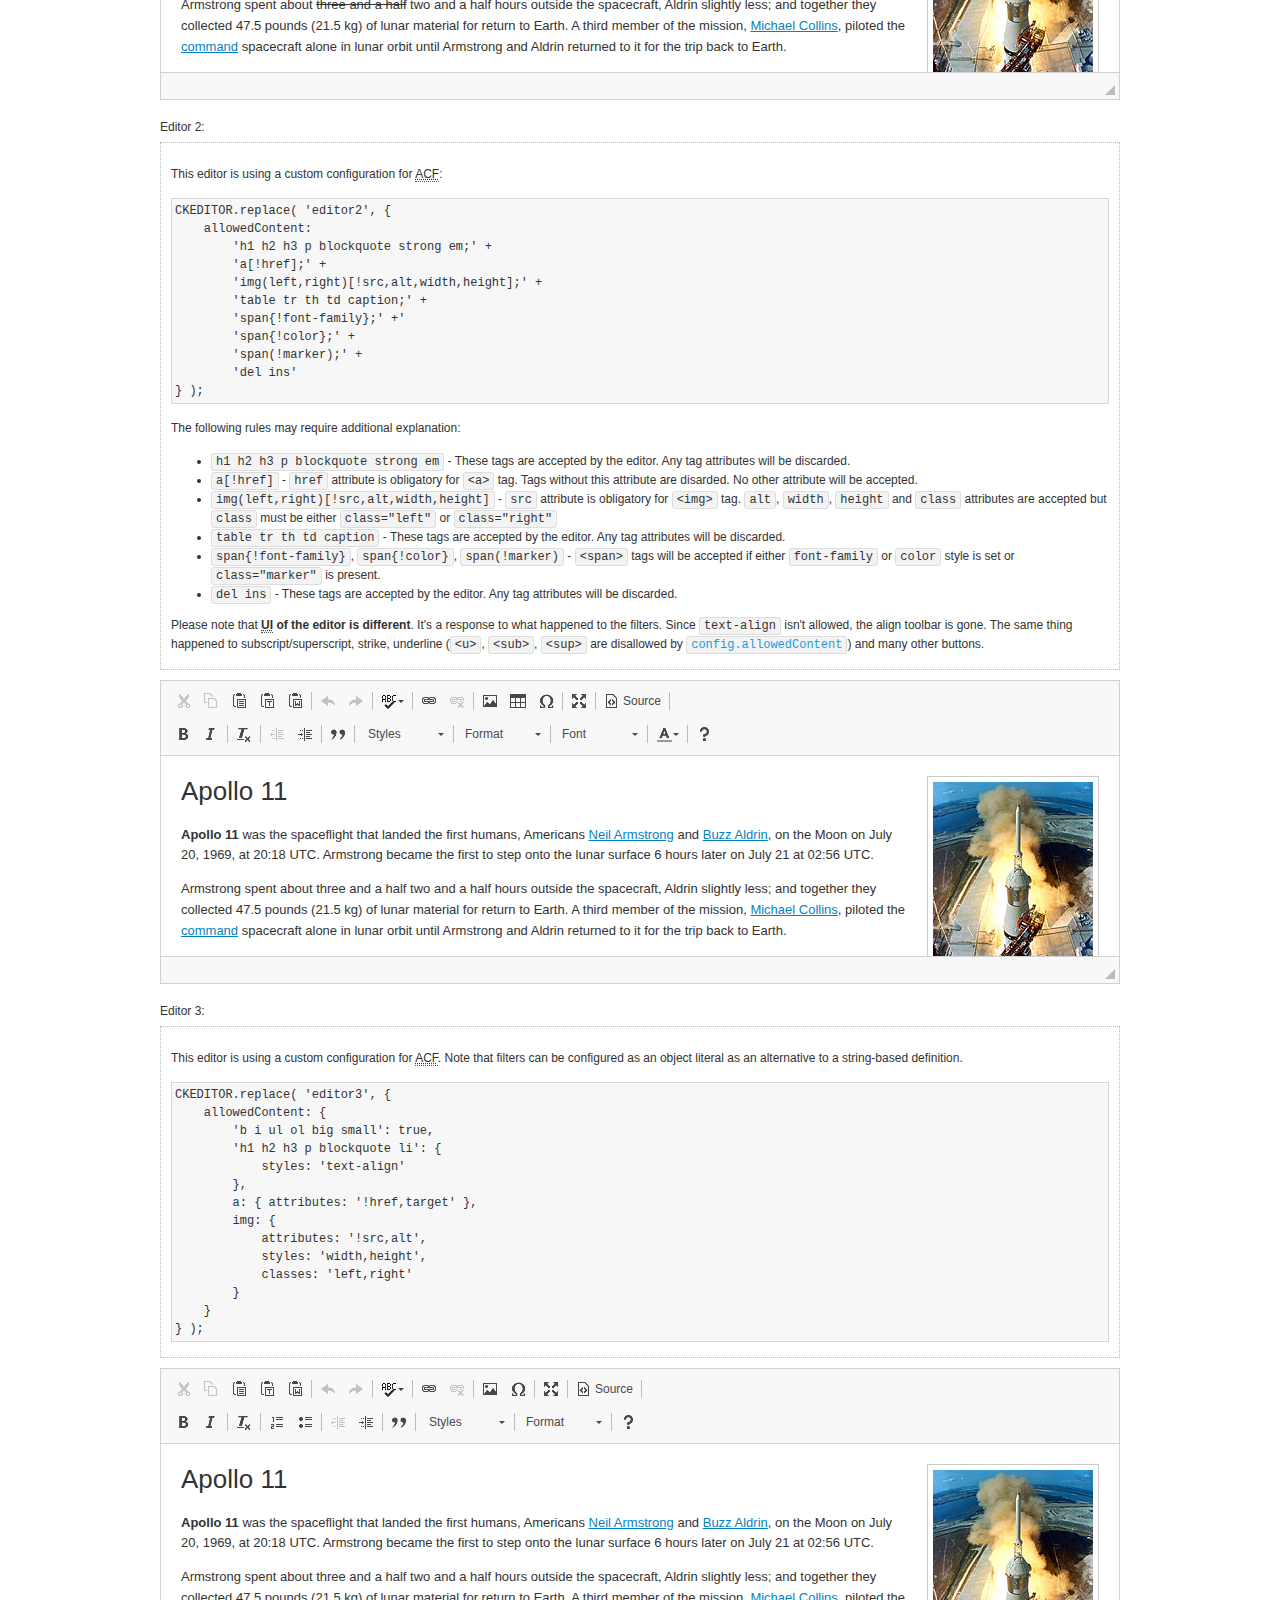
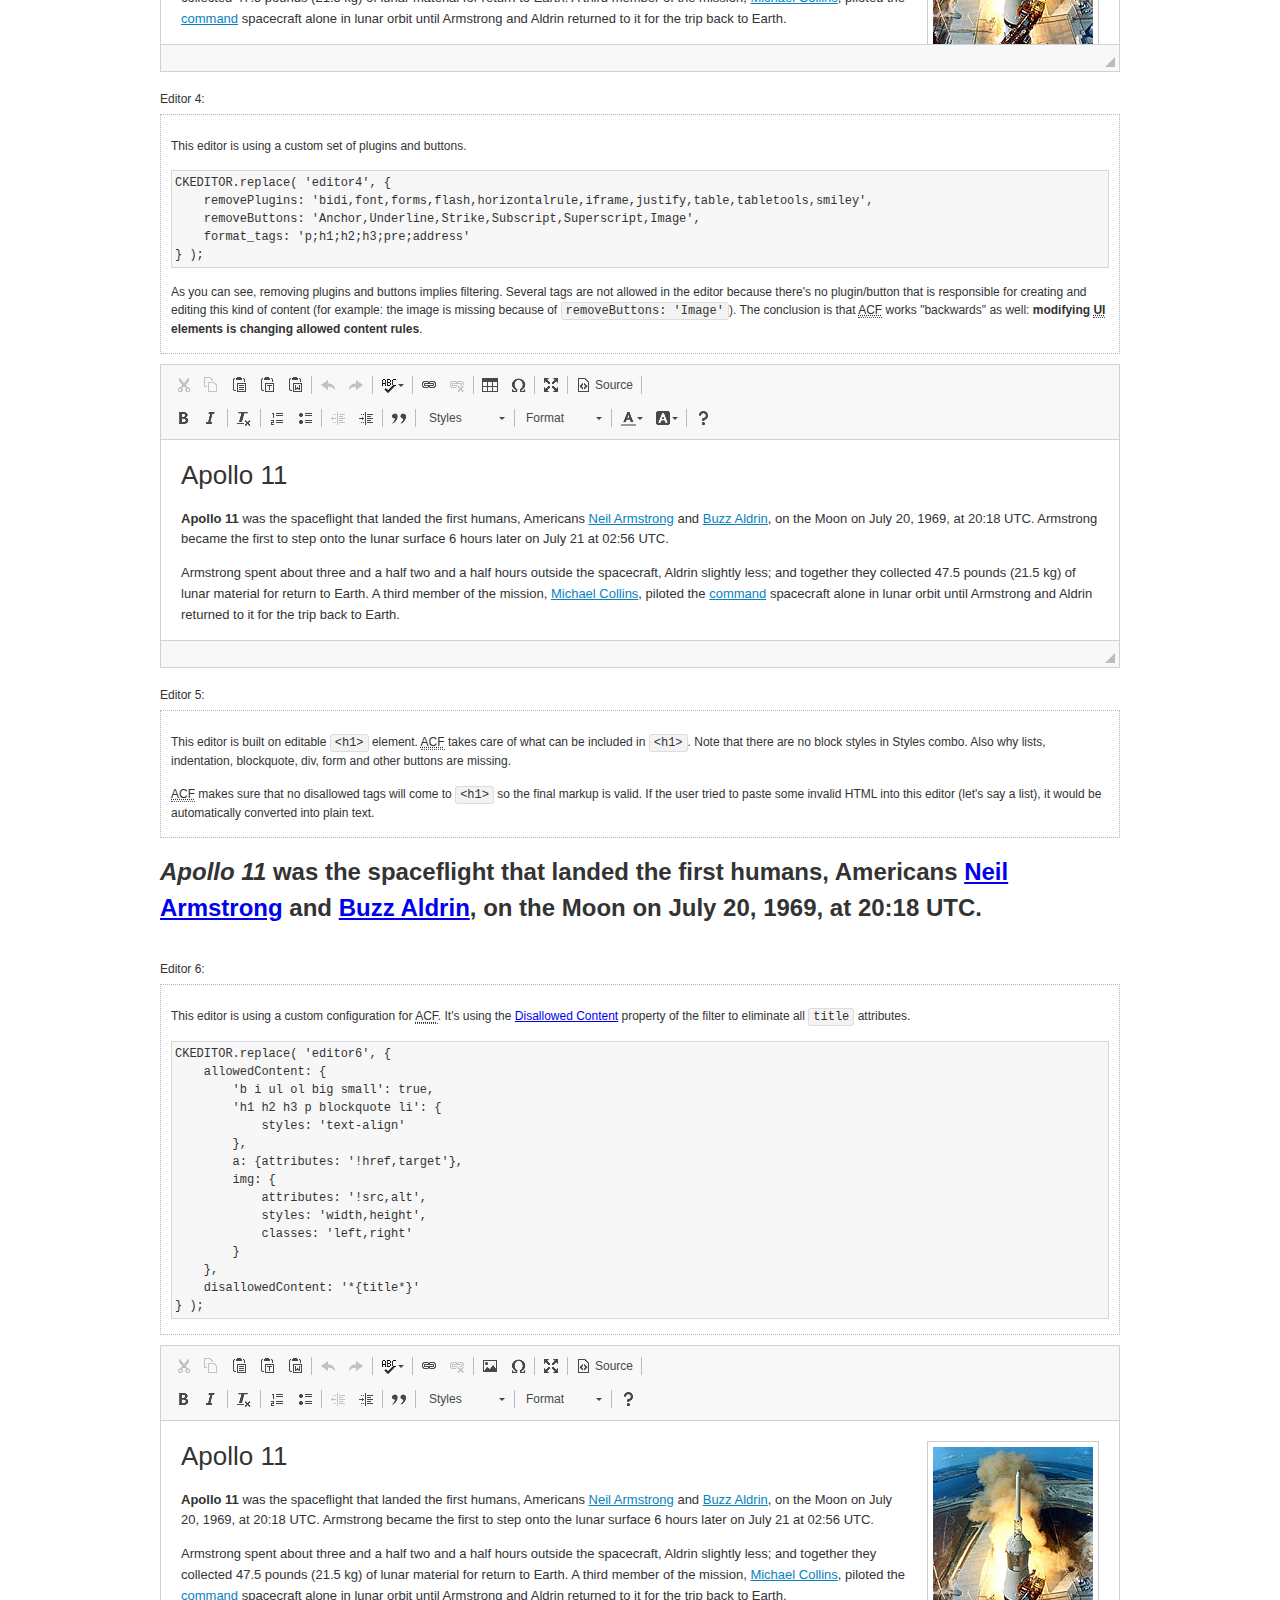
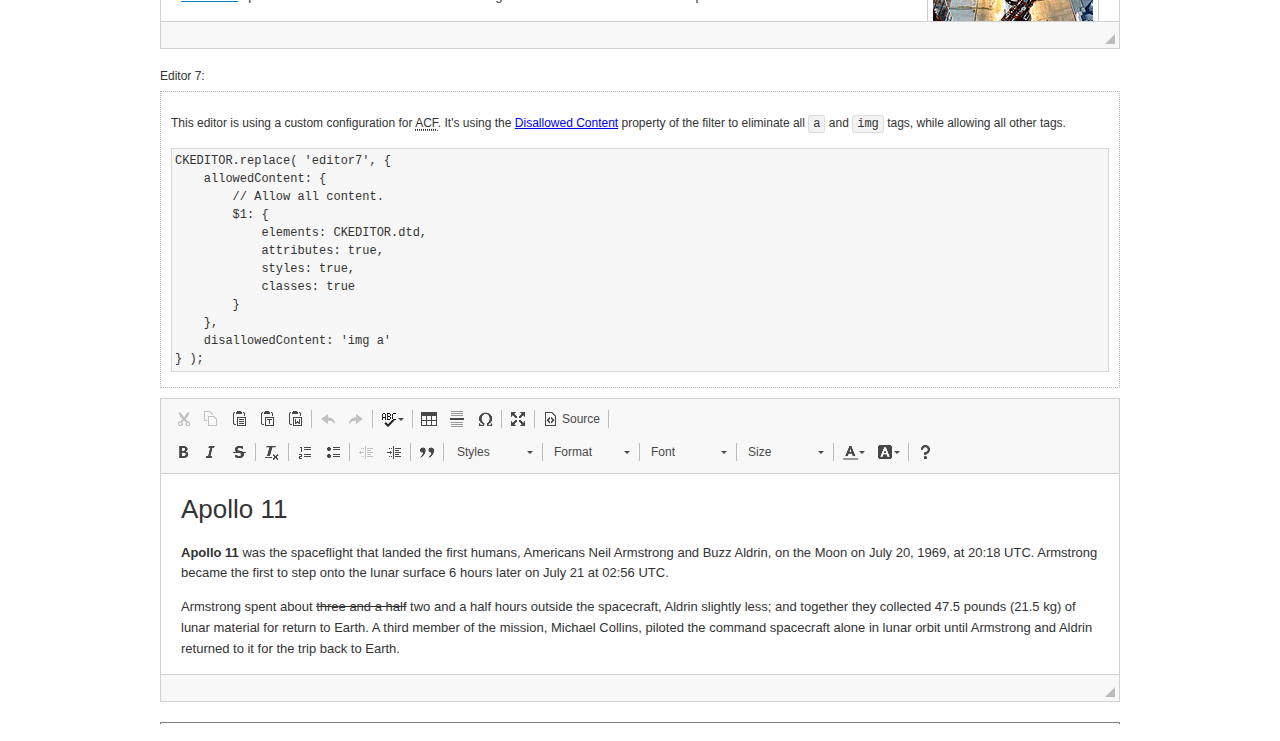
<file: js/ckeditor/samples/old/datafiltering.html>
<!DOCTYPE html>
<!--
Copyright (c) 2003-2018, CKSource - Frederico Knabben. All rights reserved.
For licensing, see LICENSE.md or https://ckeditor.com/legal/ckeditor-oss-license
-->
<html>
<head>
	<meta charset="utf-8">
	<title>Data Filtering &mdash; CKEditor Sample</title>
	<script src="../../ckeditor.js"></script>
	<link rel="stylesheet" href="sample.css">
	<script>
		// Remove advanced tabs for all editors.
		CKEDITOR.config.removeDialogTabs = 'image:advanced;link:advanced;flash:advanced;creatediv:advanced;editdiv:advanced';
	</script>
</head>
<body>
	<h1 class="samples">
		<a href="index.html">CKEditor Samples</a> &raquo; Data Filtering and Features Activation
	</h1>
	<div class="warning deprecated">
		This sample is not maintained anymore. Check out its <a href="https://sdk.ckeditor.com/samples/acf.html">brand new version in CKEditor SDK</a>.
	</div>
	<div class="description">
		<p>
			This sample page demonstrates the idea of Advanced Content Filter
			(<abbr title="Advanced Content Filter">ACF</abbr>), a sophisticated
			tool that takes control over what kind of data is accepted by the editor and what
			kind of output is produced.
		</p>
		<h2>When and what is being filtered?</h2>
		<p>
			<abbr title="Advanced Content Filter">ACF</abbr> controls
			<strong>every single source of data</strong> that comes to the editor.
			It process both HTML that is inserted manually (i.e. pasted by the user)
			and programmatically like:
		</p>
<pre class="samples">
editor.setData( '&lt;p&gt;Hello world!&lt;/p&gt;' );
</pre>
		<p>
			<abbr title="Advanced Content Filter">ACF</abbr> discards invalid,
			useless HTML tags and attributes so the editor remains "clean" during
			runtime. <abbr title="Advanced Content Filter">ACF</abbr> behaviour
			can be configured and adjusted for a particular case to prevent the
			output HTML (i.e. in CMS systems) from being polluted.

			This kind of filtering is a first, client-side line of defense
			against "<a href="http://en.wikipedia.org/wiki/Tag_soup">tag soups</a>",
			the tool that precisely restricts which tags, attributes and styles
			are allowed (desired). When properly configured, <abbr title="Advanced Content Filter">ACF</abbr>
			is an easy and fast way to produce a high-quality, intentionally filtered HTML.
		</p>

		<h3>How to configure or disable ACF?</h3>
		<p>
			Advanced Content Filter is enabled by default, working in "automatic mode", yet
			it provides a set of easy rules that allow adjusting filtering rules
			and disabling the entire feature when necessary. The config property
			responsible for this feature is <code><a class="samples"
			href="https://docs.ckeditor.com/ckeditor4/docs/#!/api/CKEDITOR.config-cfg-allowedContent">config.allowedContent</a></code>.
		</p>
		<p>
			By "automatic mode" is meant that loaded plugins decide which kind
			of content is enabled and which is not. For example, if the link
			plugin is loaded it implies that <code>&lt;a&gt;</code> tag is
			automatically allowed. Each plugin is given a set
			of predefined <abbr title="Advanced Content Filter">ACF</abbr> rules
			that control the editor until <code><a class="samples"
			href="https://docs.ckeditor.com/ckeditor4/docs/#!/api/CKEDITOR.config-cfg-allowedContent">
			config.allowedContent</a></code>
			is defined manually.
		</p>
		<p>
			Let's assume our intention is to restrict the editor to accept (produce) <strong>paragraphs
			only: no attributes, no styles, no other tags</strong>.
			With <abbr title="Advanced Content Filter">ACF</abbr>
			this is very simple. Basically set <code><a class="samples"
			href="https://docs.ckeditor.com/ckeditor4/docs/#!/api/CKEDITOR.config-cfg-allowedContent">
			config.allowedContent</a></code> to <code>'p'</code>:
		</p>
<pre class="samples">
var editor = CKEDITOR.replace( <em>textarea_id</em>, {
	<strong>allowedContent: 'p'</strong>
} );
</pre>
		<p>
			Now try to play with allowed content:
		</p>
<pre class="samples">
// Trying to insert disallowed tag and attribute.
editor.setData( '&lt;p <strong>style="color: red"</strong>&gt;Hello <strong>&lt;em&gt;world&lt;/em&gt;</strong>!&lt;/p&gt;' );
alert( editor.getData() );

// Filtered data is returned.
"&lt;p&gt;Hello world!&lt;/p&gt;"
</pre>
		<p>
			What happened? Since <code>config.allowedContent: 'p'</code> is set the editor assumes
			that only plain <code>&lt;p&gt;</code> are accepted. Nothing more. This is why
			<code>style</code> attribute and <code>&lt;em&gt;</code> tag are gone. The same
			filtering would happen if we pasted disallowed HTML into this editor.
		</p>
		<p>
			This is just a small sample of what <abbr title="Advanced Content Filter">ACF</abbr>
			can do. To know more, please refer to the sample section below and
			<a href="https://docs.ckeditor.com/ckeditor4/docs/#!/guide/dev_advanced_content_filter">the official Advanced Content Filter guide</a>.
		</p>
		<p>
			You may, of course, want CKEditor to avoid filtering of any kind.
			To get rid of <abbr title="Advanced Content Filter">ACF</abbr>,
			basically set <code><a class="samples"
			href="https://docs.ckeditor.com/ckeditor4/docs/#!/api/CKEDITOR.config-cfg-allowedContent">
			config.allowedContent</a></code> to <code>true</code> like this:
		</p>
<pre class="samples">
CKEDITOR.replace( <em>textarea_id</em>, {
	<strong>allowedContent: true</strong>
} );
</pre>

		<h2>Beyond data flow: Features activation</h2>
		<p>
			<abbr title="Advanced Content Filter">ACF</abbr> is far more than
			<abbr title="Input/Output">I/O</abbr> control: the entire
			<abbr title="User Interface">UI</abbr> of the editor is adjusted to what
			filters restrict. For example: if <code>&lt;a&gt;</code> tag is
			<strong>disallowed</strong>
			by <abbr title="Advanced Content Filter">ACF</abbr>,
			then accordingly <code>link</code> command, toolbar button and link dialog
			are also disabled. Editor is smart: it knows which features must be
			removed from the interface to match filtering rules.
		</p>
		<p>
			CKEditor can be far more specific. If <code>&lt;a&gt;</code> tag is
			<strong>allowed</strong> by filtering rules to be used but it is restricted
			to have only one attribute (<code>href</code>)
			<code>config.allowedContent = 'a[!href]'</code>, then
			"Target" tab of the link dialog is automatically disabled as <code>target</code>
			attribute isn't included in <abbr title="Advanced Content Filter">ACF</abbr> rules
			for <code>&lt;a&gt;</code>. This behaviour applies to dialog fields, context
			menus and toolbar buttons.
		</p>

		<h2>Sample configurations</h2>
		<p>
			There are several editor instances below that present different
			<abbr title="Advanced Content Filter">ACF</abbr> setups. <strong>All of them,
			except the inline instance, share the same HTML content</strong> to visualize
			how different filtering rules affect the same input data.
		</p>
	</div>

	<div>
		<label for="editor1">
			Editor 1:
		</label>
		<div class="description">
			<p>
				This editor is using default configuration ("automatic mode"). It means that
				<code><a class="samples"
				href="https://docs.ckeditor.com/ckeditor4/docs/#!/api/CKEDITOR.config-cfg-allowedContent">
				config.allowedContent</a></code> is defined by loaded plugins.
				Each plugin extends filtering rules to make it's own associated content
				available for the user.
			</p>
		</div>
		<textarea cols="80" id="editor1" name="editor1" rows="10">
			&lt;h1&gt;&lt;img alt=&quot;Saturn V carrying Apollo 11&quot; class=&quot;right&quot; src=&quot;assets/sample.jpg&quot;/&gt; Apollo 11&lt;/h1&gt; &lt;p&gt;&lt;b&gt;Apollo 11&lt;/b&gt; was the spaceflight that landed the first humans, Americans &lt;a href=&quot;http://en.wikipedia.org/wiki/Neil_Armstrong&quot; title=&quot;Neil Armstrong&quot;&gt;Neil Armstrong&lt;/a&gt; and &lt;a href=&quot;http://en.wikipedia.org/wiki/Buzz_Aldrin&quot; title=&quot;Buzz Aldrin&quot;&gt;Buzz Aldrin&lt;/a&gt;, on the Moon on July 20, 1969, at 20:18 UTC. Armstrong became the first to step onto the lunar surface 6 hours later on July 21 at 02:56 UTC.&lt;/p&gt; &lt;p&gt;Armstrong spent about &lt;s&gt;three and a half&lt;/s&gt; two and a half hours outside the spacecraft, Aldrin slightly less; and together they collected 47.5 pounds (21.5&amp;nbsp;kg) of lunar material for return to Earth. A third member of the mission, &lt;a href=&quot;http://en.wikipedia.org/wiki/Michael_Collins_(astronaut)&quot; title=&quot;Michael Collins (astronaut)&quot;&gt;Michael Collins&lt;/a&gt;, piloted the &lt;a href=&quot;http://en.wikipedia.org/wiki/Apollo_Command/Service_Module&quot; title=&quot;Apollo Command/Service Module&quot;&gt;command&lt;/a&gt; spacecraft alone in lunar orbit until Armstrong and Aldrin returned to it for the trip back to Earth.&lt;/p&gt; &lt;h2&gt;Broadcasting and &lt;em&gt;quotes&lt;/em&gt; &lt;a id=&quot;quotes&quot; name=&quot;quotes&quot;&gt;&lt;/a&gt;&lt;/h2&gt; &lt;p&gt;Broadcast on live TV to a world-wide audience, Armstrong stepped onto the lunar surface and described the event as:&lt;/p&gt; &lt;blockquote&gt;&lt;p&gt;One small step for [a] man, one giant leap for mankind.&lt;/p&gt;&lt;/blockquote&gt; &lt;p&gt;Apollo 11 effectively ended the &lt;a href=&quot;http://en.wikipedia.org/wiki/Space_Race&quot; title=&quot;Space Race&quot;&gt;Space Race&lt;/a&gt; and fulfilled a national goal proposed in 1961 by the late U.S. President &lt;a href=&quot;http://en.wikipedia.org/wiki/John_F._Kennedy&quot; title=&quot;John F. Kennedy&quot;&gt;John F. Kennedy&lt;/a&gt; in a speech before the United States Congress:&lt;/p&gt; &lt;blockquote&gt;&lt;p&gt;[...] before this decade is out, of landing a man on the Moon and returning him safely to the Earth.&lt;/p&gt;&lt;/blockquote&gt; &lt;h2&gt;Technical details &lt;a id=&quot;tech-details&quot; name=&quot;tech-details&quot;&gt;&lt;/a&gt;&lt;/h2&gt; &lt;table align=&quot;right&quot; border=&quot;1&quot; bordercolor=&quot;#ccc&quot; cellpadding=&quot;5&quot; cellspacing=&quot;0&quot; style=&quot;border-collapse:collapse;margin:10px 0 10px 15px;&quot;&gt; &lt;caption&gt;&lt;strong&gt;Mission crew&lt;/strong&gt;&lt;/caption&gt; &lt;thead&gt; &lt;tr&gt; &lt;th scope=&quot;col&quot;&gt;Position&lt;/th&gt; &lt;th scope=&quot;col&quot;&gt;Astronaut&lt;/th&gt; &lt;/tr&gt; &lt;/thead&gt; &lt;tbody&gt; &lt;tr&gt; &lt;td&gt;Commander&lt;/td&gt; &lt;td&gt;Neil A. Armstrong&lt;/td&gt; &lt;/tr&gt; &lt;tr&gt; &lt;td&gt;Command Module Pilot&lt;/td&gt; &lt;td&gt;Michael Collins&lt;/td&gt; &lt;/tr&gt; &lt;tr&gt; &lt;td&gt;Lunar Module Pilot&lt;/td&gt; &lt;td&gt;Edwin &amp;quot;Buzz&amp;quot; E. Aldrin, Jr.&lt;/td&gt; &lt;/tr&gt; &lt;/tbody&gt; &lt;/table&gt; &lt;p&gt;Launched by a &lt;strong&gt;Saturn V&lt;/strong&gt; rocket from &lt;a href=&quot;http://en.wikipedia.org/wiki/Kennedy_Space_Center&quot; title=&quot;Kennedy Space Center&quot;&gt;Kennedy Space Center&lt;/a&gt; in Merritt Island, Florida on July 16, Apollo 11 was the fifth manned mission of &lt;a href=&quot;http://en.wikipedia.org/wiki/NASA&quot; title=&quot;NASA&quot;&gt;NASA&lt;/a&gt;&amp;#39;s Apollo program. The Apollo spacecraft had three parts:&lt;/p&gt; &lt;ol&gt; &lt;li&gt;&lt;strong&gt;Command Module&lt;/strong&gt; with a cabin for the three astronauts which was the only part which landed back on Earth&lt;/li&gt; &lt;li&gt;&lt;strong&gt;Service Module&lt;/strong&gt; which supported the Command Module with propulsion, electrical power, oxygen and water&lt;/li&gt; &lt;li&gt;&lt;strong&gt;Lunar Module&lt;/strong&gt; for landing on the Moon.&lt;/li&gt; &lt;/ol&gt; &lt;p&gt;After being sent to the Moon by the Saturn V&amp;#39;s upper stage, the astronauts separated the spacecraft from it and travelled for three days until they entered into lunar orbit. Armstrong and Aldrin then moved into the Lunar Module and landed in the &lt;a href=&quot;http://en.wikipedia.org/wiki/Mare_Tranquillitatis&quot; title=&quot;Mare Tranquillitatis&quot;&gt;Sea of Tranquility&lt;/a&gt;. They stayed a total of about 21 and a half hours on the lunar surface. After lifting off in the upper part of the Lunar Module and rejoining Collins in the Command Module, they returned to Earth and landed in the &lt;a href=&quot;http://en.wikipedia.org/wiki/Pacific_Ocean&quot; title=&quot;Pacific Ocean&quot;&gt;Pacific Ocean&lt;/a&gt; on July 24.&lt;/p&gt; &lt;hr/&gt; &lt;p style=&quot;text-align: right;&quot;&gt;&lt;small&gt;Source: &lt;a href=&quot;http://en.wikipedia.org/wiki/Apollo_11&quot;&gt;Wikipedia.org&lt;/a&gt;&lt;/small&gt;&lt;/p&gt;
		</textarea>

		<script>

			CKEDITOR.replace( 'editor1' );

		</script>
	</div>

	<br>

	<div>
		<label for="editor2">
			Editor 2:
		</label>
		<div class="description">
			<p>
				This editor is using a custom configuration for
				<abbr title="Advanced Content Filter">ACF</abbr>:
			</p>
<pre class="samples">
CKEDITOR.replace( 'editor2', {
	allowedContent:
		'h1 h2 h3 p blockquote strong em;' +
		'a[!href];' +
		'img(left,right)[!src,alt,width,height];' +
		'table tr th td caption;' +
		'span{!font-family};' +'
		'span{!color};' +
		'span(!marker);' +
		'del ins'
} );
</pre>
			<p>
				The following rules may require additional explanation:
			</p>
			<ul>
				<li>
					<code>h1 h2 h3 p blockquote strong em</code> - These tags
					are accepted by the editor. Any tag attributes will be discarded.
				</li>
				<li>
					<code>a[!href]</code> - <code>href</code> attribute is obligatory
					for <code>&lt;a&gt;</code> tag. Tags without this attribute
					are disarded. No other attribute will be accepted.
				</li>
				<li>
					<code>img(left,right)[!src,alt,width,height]</code> - <code>src</code>
					attribute is obligatory for <code>&lt;img&gt;</code> tag.
					<code>alt</code>, <code>width</code>, <code>height</code>
					and <code>class</code> attributes are accepted but
					<code>class</code> must be either <code>class="left"</code>
					or <code>class="right"</code>
				</li>
				<li>
					<code>table tr th td caption</code> - These tags
					are accepted by the editor. Any tag attributes will be discarded.
				</li>
				<li>
					<code>span{!font-family}</code>, <code>span{!color}</code>,
					<code>span(!marker)</code> - <code>&lt;span&gt;</code> tags
					will be accepted if either <code>font-family</code> or
					<code>color</code> style is set or <code>class="marker"</code>
					is present.
				</li>
				<li>
					<code>del ins</code> - These tags
					are accepted by the editor. Any tag attributes will be discarded.
				</li>
			</ul>
			<p>
				Please note that <strong><abbr title="User Interface">UI</abbr> of the
				editor is different</strong>. It's a response to what happened to the filters.
				Since <code>text-align</code> isn't allowed, the align toolbar is gone.
				The same thing happened to subscript/superscript, strike, underline
				(<code>&lt;u&gt;</code>, <code>&lt;sub&gt;</code>, <code>&lt;sup&gt;</code>
				are disallowed by <code><a class="samples"
				href="https://docs.ckeditor.com/ckeditor4/docs/#!/api/CKEDITOR.config-cfg-allowedContent">
				config.allowedContent</a></code>) and many other buttons.
			</p>
		</div>
		<textarea cols="80" id="editor2" name="editor2" rows="10">
			&lt;h1&gt;&lt;img alt=&quot;Saturn V carrying Apollo 11&quot; class=&quot;right&quot; src=&quot;assets/sample.jpg&quot;/&gt; Apollo 11&lt;/h1&gt; &lt;p&gt;&lt;b&gt;Apollo 11&lt;/b&gt; was the spaceflight that landed the first humans, Americans &lt;a href=&quot;http://en.wikipedia.org/wiki/Neil_Armstrong&quot; title=&quot;Neil Armstrong&quot;&gt;Neil Armstrong&lt;/a&gt; and &lt;a href=&quot;http://en.wikipedia.org/wiki/Buzz_Aldrin&quot; title=&quot;Buzz Aldrin&quot;&gt;Buzz Aldrin&lt;/a&gt;, on the Moon on July 20, 1969, at 20:18 UTC. Armstrong became the first to step onto the lunar surface 6 hours later on July 21 at 02:56 UTC.&lt;/p&gt; &lt;p&gt;Armstrong spent about &lt;s&gt;three and a half&lt;/s&gt; two and a half hours outside the spacecraft, Aldrin slightly less; and together they collected 47.5 pounds (21.5&amp;nbsp;kg) of lunar material for return to Earth. A third member of the mission, &lt;a href=&quot;http://en.wikipedia.org/wiki/Michael_Collins_(astronaut)&quot; title=&quot;Michael Collins (astronaut)&quot;&gt;Michael Collins&lt;/a&gt;, piloted the &lt;a href=&quot;http://en.wikipedia.org/wiki/Apollo_Command/Service_Module&quot; title=&quot;Apollo Command/Service Module&quot;&gt;command&lt;/a&gt; spacecraft alone in lunar orbit until Armstrong and Aldrin returned to it for the trip back to Earth.&lt;/p&gt; &lt;h2&gt;Broadcasting and &lt;em&gt;quotes&lt;/em&gt; &lt;a id=&quot;quotes&quot; name=&quot;quotes&quot;&gt;&lt;/a&gt;&lt;/h2&gt; &lt;p&gt;Broadcast on live TV to a world-wide audience, Armstrong stepped onto the lunar surface and described the event as:&lt;/p&gt; &lt;blockquote&gt;&lt;p&gt;One small step for [a] man, one giant leap for mankind.&lt;/p&gt;&lt;/blockquote&gt; &lt;p&gt;Apollo 11 effectively ended the &lt;a href=&quot;http://en.wikipedia.org/wiki/Space_Race&quot; title=&quot;Space Race&quot;&gt;Space Race&lt;/a&gt; and fulfilled a national goal proposed in 1961 by the late U.S. President &lt;a href=&quot;http://en.wikipedia.org/wiki/John_F._Kennedy&quot; title=&quot;John F. Kennedy&quot;&gt;John F. Kennedy&lt;/a&gt; in a speech before the United States Congress:&lt;/p&gt; &lt;blockquote&gt;&lt;p&gt;[...] before this decade is out, of landing a man on the Moon and returning him safely to the Earth.&lt;/p&gt;&lt;/blockquote&gt; &lt;h2&gt;Technical details &lt;a id=&quot;tech-details&quot; name=&quot;tech-details&quot;&gt;&lt;/a&gt;&lt;/h2&gt; &lt;table align=&quot;right&quot; border=&quot;1&quot; bordercolor=&quot;#ccc&quot; cellpadding=&quot;5&quot; cellspacing=&quot;0&quot; style=&quot;border-collapse:collapse;margin:10px 0 10px 15px;&quot;&gt; &lt;caption&gt;&lt;strong&gt;Mission crew&lt;/strong&gt;&lt;/caption&gt; &lt;thead&gt; &lt;tr&gt; &lt;th scope=&quot;col&quot;&gt;Position&lt;/th&gt; &lt;th scope=&quot;col&quot;&gt;Astronaut&lt;/th&gt; &lt;/tr&gt; &lt;/thead&gt; &lt;tbody&gt; &lt;tr&gt; &lt;td&gt;Commander&lt;/td&gt; &lt;td&gt;Neil A. Armstrong&lt;/td&gt; &lt;/tr&gt; &lt;tr&gt; &lt;td&gt;Command Module Pilot&lt;/td&gt; &lt;td&gt;Michael Collins&lt;/td&gt; &lt;/tr&gt; &lt;tr&gt; &lt;td&gt;Lunar Module Pilot&lt;/td&gt; &lt;td&gt;Edwin &amp;quot;Buzz&amp;quot; E. Aldrin, Jr.&lt;/td&gt; &lt;/tr&gt; &lt;/tbody&gt; &lt;/table&gt; &lt;p&gt;Launched by a &lt;strong&gt;Saturn V&lt;/strong&gt; rocket from &lt;a href=&quot;http://en.wikipedia.org/wiki/Kennedy_Space_Center&quot; title=&quot;Kennedy Space Center&quot;&gt;Kennedy Space Center&lt;/a&gt; in Merritt Island, Florida on July 16, Apollo 11 was the fifth manned mission of &lt;a href=&quot;http://en.wikipedia.org/wiki/NASA&quot; title=&quot;NASA&quot;&gt;NASA&lt;/a&gt;&amp;#39;s Apollo program. The Apollo spacecraft had three parts:&lt;/p&gt; &lt;ol&gt; &lt;li&gt;&lt;strong&gt;Command Module&lt;/strong&gt; with a cabin for the three astronauts which was the only part which landed back on Earth&lt;/li&gt; &lt;li&gt;&lt;strong&gt;Service Module&lt;/strong&gt; which supported the Command Module with propulsion, electrical power, oxygen and water&lt;/li&gt; &lt;li&gt;&lt;strong&gt;Lunar Module&lt;/strong&gt; for landing on the Moon.&lt;/li&gt; &lt;/ol&gt; &lt;p&gt;After being sent to the Moon by the Saturn V&amp;#39;s upper stage, the astronauts separated the spacecraft from it and travelled for three days until they entered into lunar orbit. Armstrong and Aldrin then moved into the Lunar Module and landed in the &lt;a href=&quot;http://en.wikipedia.org/wiki/Mare_Tranquillitatis&quot; title=&quot;Mare Tranquillitatis&quot;&gt;Sea of Tranquility&lt;/a&gt;. They stayed a total of about 21 and a half hours on the lunar surface. After lifting off in the upper part of the Lunar Module and rejoining Collins in the Command Module, they returned to Earth and landed in the &lt;a href=&quot;http://en.wikipedia.org/wiki/Pacific_Ocean&quot; title=&quot;Pacific Ocean&quot;&gt;Pacific Ocean&lt;/a&gt; on July 24.&lt;/p&gt; &lt;hr/&gt; &lt;p style=&quot;text-align: right;&quot;&gt;&lt;small&gt;Source: &lt;a href=&quot;http://en.wikipedia.org/wiki/Apollo_11&quot;&gt;Wikipedia.org&lt;/a&gt;&lt;/small&gt;&lt;/p&gt;
		</textarea>
		<script>

			CKEDITOR.replace( 'editor2', {
				allowedContent:
					'h1 h2 h3 p blockquote strong em;' +
					'a[!href];' +
					'img(left,right)[!src,alt,width,height];' +
					'table tr th td caption;' +
					'span{!font-family};' +
					'span{!color};' +
					'span(!marker);' +
					'del ins'
			} );

		</script>
	</div>

	<br>

	<div>
		<label for="editor3">
			Editor 3:
		</label>
		<div class="description">
			<p>
				This editor is using a custom configuration for
				<abbr title="Advanced Content Filter">ACF</abbr>.
				Note that filters can be configured as an object literal
				as an alternative to a string-based definition.
			</p>
<pre class="samples">
CKEDITOR.replace( 'editor3', {
	allowedContent: {
		'b i ul ol big small': true,
		'h1 h2 h3 p blockquote li': {
			styles: 'text-align'
		},
		a: { attributes: '!href,target' },
		img: {
			attributes: '!src,alt',
			styles: 'width,height',
			classes: 'left,right'
		}
	}
} );
</pre>
		</div>
		<textarea cols="80" id="editor3" name="editor3" rows="10">
			&lt;h1&gt;&lt;img alt=&quot;Saturn V carrying Apollo 11&quot; class=&quot;right&quot; src=&quot;assets/sample.jpg&quot;/&gt; Apollo 11&lt;/h1&gt; &lt;p&gt;&lt;b&gt;Apollo 11&lt;/b&gt; was the spaceflight that landed the first humans, Americans &lt;a href=&quot;http://en.wikipedia.org/wiki/Neil_Armstrong&quot; title=&quot;Neil Armstrong&quot;&gt;Neil Armstrong&lt;/a&gt; and &lt;a href=&quot;http://en.wikipedia.org/wiki/Buzz_Aldrin&quot; title=&quot;Buzz Aldrin&quot;&gt;Buzz Aldrin&lt;/a&gt;, on the Moon on July 20, 1969, at 20:18 UTC. Armstrong became the first to step onto the lunar surface 6 hours later on July 21 at 02:56 UTC.&lt;/p&gt; &lt;p&gt;Armstrong spent about &lt;s&gt;three and a half&lt;/s&gt; two and a half hours outside the spacecraft, Aldrin slightly less; and together they collected 47.5 pounds (21.5&amp;nbsp;kg) of lunar material for return to Earth. A third member of the mission, &lt;a href=&quot;http://en.wikipedia.org/wiki/Michael_Collins_(astronaut)&quot; title=&quot;Michael Collins (astronaut)&quot;&gt;Michael Collins&lt;/a&gt;, piloted the &lt;a href=&quot;http://en.wikipedia.org/wiki/Apollo_Command/Service_Module&quot; title=&quot;Apollo Command/Service Module&quot;&gt;command&lt;/a&gt; spacecraft alone in lunar orbit until Armstrong and Aldrin returned to it for the trip back to Earth.&lt;/p&gt; &lt;h2&gt;Broadcasting and &lt;em&gt;quotes&lt;/em&gt; &lt;a id=&quot;quotes&quot; name=&quot;quotes&quot;&gt;&lt;/a&gt;&lt;/h2&gt; &lt;p&gt;Broadcast on live TV to a world-wide audience, Armstrong stepped onto the lunar surface and described the event as:&lt;/p&gt; &lt;blockquote&gt;&lt;p&gt;One small step for [a] man, one giant leap for mankind.&lt;/p&gt;&lt;/blockquote&gt; &lt;p&gt;Apollo 11 effectively ended the &lt;a href=&quot;http://en.wikipedia.org/wiki/Space_Race&quot; title=&quot;Space Race&quot;&gt;Space Race&lt;/a&gt; and fulfilled a national goal proposed in 1961 by the late U.S. President &lt;a href=&quot;http://en.wikipedia.org/wiki/John_F._Kennedy&quot; title=&quot;John F. Kennedy&quot;&gt;John F. Kennedy&lt;/a&gt; in a speech before the United States Congress:&lt;/p&gt; &lt;blockquote&gt;&lt;p&gt;[...] before this decade is out, of landing a man on the Moon and returning him safely to the Earth.&lt;/p&gt;&lt;/blockquote&gt; &lt;h2&gt;Technical details &lt;a id=&quot;tech-details&quot; name=&quot;tech-details&quot;&gt;&lt;/a&gt;&lt;/h2&gt; &lt;table align=&quot;right&quot; border=&quot;1&quot; bordercolor=&quot;#ccc&quot; cellpadding=&quot;5&quot; cellspacing=&quot;0&quot; style=&quot;border-collapse:collapse;margin:10px 0 10px 15px;&quot;&gt; &lt;caption&gt;&lt;strong&gt;Mission crew&lt;/strong&gt;&lt;/caption&gt; &lt;thead&gt; &lt;tr&gt; &lt;th scope=&quot;col&quot;&gt;Position&lt;/th&gt; &lt;th scope=&quot;col&quot;&gt;Astronaut&lt;/th&gt; &lt;/tr&gt; &lt;/thead&gt; &lt;tbody&gt; &lt;tr&gt; &lt;td&gt;Commander&lt;/td&gt; &lt;td&gt;Neil A. Armstrong&lt;/td&gt; &lt;/tr&gt; &lt;tr&gt; &lt;td&gt;Command Module Pilot&lt;/td&gt; &lt;td&gt;Michael Collins&lt;/td&gt; &lt;/tr&gt; &lt;tr&gt; &lt;td&gt;Lunar Module Pilot&lt;/td&gt; &lt;td&gt;Edwin &amp;quot;Buzz&amp;quot; E. Aldrin, Jr.&lt;/td&gt; &lt;/tr&gt; &lt;/tbody&gt; &lt;/table&gt; &lt;p&gt;Launched by a &lt;strong&gt;Saturn V&lt;/strong&gt; rocket from &lt;a href=&quot;http://en.wikipedia.org/wiki/Kennedy_Space_Center&quot; title=&quot;Kennedy Space Center&quot;&gt;Kennedy Space Center&lt;/a&gt; in Merritt Island, Florida on July 16, Apollo 11 was the fifth manned mission of &lt;a href=&quot;http://en.wikipedia.org/wiki/NASA&quot; title=&quot;NASA&quot;&gt;NASA&lt;/a&gt;&amp;#39;s Apollo program. The Apollo spacecraft had three parts:&lt;/p&gt; &lt;ol&gt; &lt;li&gt;&lt;strong&gt;Command Module&lt;/strong&gt; with a cabin for the three astronauts which was the only part which landed back on Earth&lt;/li&gt; &lt;li&gt;&lt;strong&gt;Service Module&lt;/strong&gt; which supported the Command Module with propulsion, electrical power, oxygen and water&lt;/li&gt; &lt;li&gt;&lt;strong&gt;Lunar Module&lt;/strong&gt; for landing on the Moon.&lt;/li&gt; &lt;/ol&gt; &lt;p&gt;After being sent to the Moon by the Saturn V&amp;#39;s upper stage, the astronauts separated the spacecraft from it and travelled for three days until they entered into lunar orbit. Armstrong and Aldrin then moved into the Lunar Module and landed in the &lt;a href=&quot;http://en.wikipedia.org/wiki/Mare_Tranquillitatis&quot; title=&quot;Mare Tranquillitatis&quot;&gt;Sea of Tranquility&lt;/a&gt;. They stayed a total of about 21 and a half hours on the lunar surface. After lifting off in the upper part of the Lunar Module and rejoining Collins in the Command Module, they returned to Earth and landed in the &lt;a href=&quot;http://en.wikipedia.org/wiki/Pacific_Ocean&quot; title=&quot;Pacific Ocean&quot;&gt;Pacific Ocean&lt;/a&gt; on July 24.&lt;/p&gt; &lt;hr/&gt; &lt;p style=&quot;text-align: right;&quot;&gt;&lt;small&gt;Source: &lt;a href=&quot;http://en.wikipedia.org/wiki/Apollo_11&quot;&gt;Wikipedia.org&lt;/a&gt;&lt;/small&gt;&lt;/p&gt;
		</textarea>
		<script>

			CKEDITOR.replace( 'editor3', {
				allowedContent: {
					'b i ul ol big small': true,
					'h1 h2 h3 p blockquote li': {
						styles: 'text-align'
					},
					a: { attributes: '!href,target' },
					img: {
						attributes: '!src,alt',
						styles: 'width,height',
						classes: 'left,right'
					}
				}
			} );

		</script>
	</div>

	<br>

	<div>
		<label for="editor4">
			Editor 4:
		</label>
		<div class="description">
			<p>
				This editor is using a custom set of plugins and buttons.
			</p>
<pre class="samples">
CKEDITOR.replace( 'editor4', {
	removePlugins: 'bidi,font,forms,flash,horizontalrule,iframe,justify,table,tabletools,smiley',
	removeButtons: 'Anchor,Underline,Strike,Subscript,Superscript,Image',
	format_tags: 'p;h1;h2;h3;pre;address'
} );
</pre>
			<p>
				As you can see, removing plugins and buttons implies filtering.
				Several tags are not allowed in the editor because there's no
				plugin/button that is responsible for creating and editing this
				kind of content (for example: the image is missing because
				of <code>removeButtons: 'Image'</code>). The conclusion is that
				<abbr title="Advanced Content Filter">ACF</abbr> works "backwards"
				as well: <strong>modifying <abbr title="User Interface">UI</abbr>
				elements is changing allowed content rules</strong>.
			</p>
		</div>
		<textarea cols="80" id="editor4" name="editor4" rows="10">
			&lt;h1&gt;&lt;img alt=&quot;Saturn V carrying Apollo 11&quot; class=&quot;right&quot; src=&quot;assets/sample.jpg&quot;/&gt; Apollo 11&lt;/h1&gt; &lt;p&gt;&lt;b&gt;Apollo 11&lt;/b&gt; was the spaceflight that landed the first humans, Americans &lt;a href=&quot;http://en.wikipedia.org/wiki/Neil_Armstrong&quot; title=&quot;Neil Armstrong&quot;&gt;Neil Armstrong&lt;/a&gt; and &lt;a href=&quot;http://en.wikipedia.org/wiki/Buzz_Aldrin&quot; title=&quot;Buzz Aldrin&quot;&gt;Buzz Aldrin&lt;/a&gt;, on the Moon on July 20, 1969, at 20:18 UTC. Armstrong became the first to step onto the lunar surface 6 hours later on July 21 at 02:56 UTC.&lt;/p&gt; &lt;p&gt;Armstrong spent about &lt;s&gt;three and a half&lt;/s&gt; two and a half hours outside the spacecraft, Aldrin slightly less; and together they collected 47.5 pounds (21.5&amp;nbsp;kg) of lunar material for return to Earth. A third member of the mission, &lt;a href=&quot;http://en.wikipedia.org/wiki/Michael_Collins_(astronaut)&quot; title=&quot;Michael Collins (astronaut)&quot;&gt;Michael Collins&lt;/a&gt;, piloted the &lt;a href=&quot;http://en.wikipedia.org/wiki/Apollo_Command/Service_Module&quot; title=&quot;Apollo Command/Service Module&quot;&gt;command&lt;/a&gt; spacecraft alone in lunar orbit until Armstrong and Aldrin returned to it for the trip back to Earth.&lt;/p&gt; &lt;h2&gt;Broadcasting and &lt;em&gt;quotes&lt;/em&gt; &lt;a id=&quot;quotes&quot; name=&quot;quotes&quot;&gt;&lt;/a&gt;&lt;/h2&gt; &lt;p&gt;Broadcast on live TV to a world-wide audience, Armstrong stepped onto the lunar surface and described the event as:&lt;/p&gt; &lt;blockquote&gt;&lt;p&gt;One small step for [a] man, one giant leap for mankind.&lt;/p&gt;&lt;/blockquote&gt; &lt;p&gt;Apollo 11 effectively ended the &lt;a href=&quot;http://en.wikipedia.org/wiki/Space_Race&quot; title=&quot;Space Race&quot;&gt;Space Race&lt;/a&gt; and fulfilled a national goal proposed in 1961 by the late U.S. President &lt;a href=&quot;http://en.wikipedia.org/wiki/John_F._Kennedy&quot; title=&quot;John F. Kennedy&quot;&gt;John F. Kennedy&lt;/a&gt; in a speech before the United States Congress:&lt;/p&gt; &lt;blockquote&gt;&lt;p&gt;[...] before this decade is out, of landing a man on the Moon and returning him safely to the Earth.&lt;/p&gt;&lt;/blockquote&gt; &lt;h2&gt;Technical details &lt;a id=&quot;tech-details&quot; name=&quot;tech-details&quot;&gt;&lt;/a&gt;&lt;/h2&gt; &lt;table align=&quot;right&quot; border=&quot;1&quot; bordercolor=&quot;#ccc&quot; cellpadding=&quot;5&quot; cellspacing=&quot;0&quot; style=&quot;border-collapse:collapse;margin:10px 0 10px 15px;&quot;&gt; &lt;caption&gt;&lt;strong&gt;Mission crew&lt;/strong&gt;&lt;/caption&gt; &lt;thead&gt; &lt;tr&gt; &lt;th scope=&quot;col&quot;&gt;Position&lt;/th&gt; &lt;th scope=&quot;col&quot;&gt;Astronaut&lt;/th&gt; &lt;/tr&gt; &lt;/thead&gt; &lt;tbody&gt; &lt;tr&gt; &lt;td&gt;Commander&lt;/td&gt; &lt;td&gt;Neil A. Armstrong&lt;/td&gt; &lt;/tr&gt; &lt;tr&gt; &lt;td&gt;Command Module Pilot&lt;/td&gt; &lt;td&gt;Michael Collins&lt;/td&gt; &lt;/tr&gt; &lt;tr&gt; &lt;td&gt;Lunar Module Pilot&lt;/td&gt; &lt;td&gt;Edwin &amp;quot;Buzz&amp;quot; E. Aldrin, Jr.&lt;/td&gt; &lt;/tr&gt; &lt;/tbody&gt; &lt;/table&gt; &lt;p&gt;Launched by a &lt;strong&gt;Saturn V&lt;/strong&gt; rocket from &lt;a href=&quot;http://en.wikipedia.org/wiki/Kennedy_Space_Center&quot; title=&quot;Kennedy Space Center&quot;&gt;Kennedy Space Center&lt;/a&gt; in Merritt Island, Florida on July 16, Apollo 11 was the fifth manned mission of &lt;a href=&quot;http://en.wikipedia.org/wiki/NASA&quot; title=&quot;NASA&quot;&gt;NASA&lt;/a&gt;&amp;#39;s Apollo program. The Apollo spacecraft had three parts:&lt;/p&gt; &lt;ol&gt; &lt;li&gt;&lt;strong&gt;Command Module&lt;/strong&gt; with a cabin for the three astronauts which was the only part which landed back on Earth&lt;/li&gt; &lt;li&gt;&lt;strong&gt;Service Module&lt;/strong&gt; which supported the Command Module with propulsion, electrical power, oxygen and water&lt;/li&gt; &lt;li&gt;&lt;strong&gt;Lunar Module&lt;/strong&gt; for landing on the Moon.&lt;/li&gt; &lt;/ol&gt; &lt;p&gt;After being sent to the Moon by the Saturn V&amp;#39;s upper stage, the astronauts separated the spacecraft from it and travelled for three days until they entered into lunar orbit. Armstrong and Aldrin then moved into the Lunar Module and landed in the &lt;a href=&quot;http://en.wikipedia.org/wiki/Mare_Tranquillitatis&quot; title=&quot;Mare Tranquillitatis&quot;&gt;Sea of Tranquility&lt;/a&gt;. They stayed a total of about 21 and a half hours on the lunar surface. After lifting off in the upper part of the Lunar Module and rejoining Collins in the Command Module, they returned to Earth and landed in the &lt;a href=&quot;http://en.wikipedia.org/wiki/Pacific_Ocean&quot; title=&quot;Pacific Ocean&quot;&gt;Pacific Ocean&lt;/a&gt; on July 24.&lt;/p&gt; &lt;hr/&gt; &lt;p style=&quot;text-align: right;&quot;&gt;&lt;small&gt;Source: &lt;a href=&quot;http://en.wikipedia.org/wiki/Apollo_11&quot;&gt;Wikipedia.org&lt;/a&gt;&lt;/small&gt;&lt;/p&gt;
		</textarea>
		<script>

			CKEDITOR.replace( 'editor4', {
				removePlugins: 'bidi,div,font,forms,flash,horizontalrule,iframe,justify,table,tabletools,smiley',
				removeButtons: 'Anchor,Underline,Strike,Subscript,Superscript,Image',
				format_tags: 'p;h1;h2;h3;pre;address'
			} );

		</script>
	</div>

	<br>

	<div>
		<label for="editor5">
			Editor 5:
		</label>
		<div class="description">
			<p>
				This editor is built on editable <code>&lt;h1&gt;</code> element.
				<abbr title="Advanced Content Filter">ACF</abbr> takes care of
				what can be included in <code>&lt;h1&gt;</code>. Note that there
				are no block styles in Styles combo. Also why lists, indentation,
				blockquote, div, form and other buttons are missing.
			</p>
			<p>
				<abbr title="Advanced Content Filter">ACF</abbr> makes sure that
				no disallowed tags will come to <code>&lt;h1&gt;</code> so the final
				markup is valid. If the user tried to paste some invalid HTML
				into this editor (let's say a list), it would be automatically
				converted into plain text.
			</p>
		</div>
		<h1 id="editor5" contenteditable="true">
			<em>Apollo 11</em> was the spaceflight that landed the first humans, Americans <a href="http://en.wikipedia.org/wiki/Neil_Armstrong" title="Neil Armstrong">Neil Armstrong</a> and <a href="http://en.wikipedia.org/wiki/Buzz_Aldrin" title="Buzz Aldrin">Buzz Aldrin</a>, on the Moon on July 20, 1969, at 20:18 UTC.
		</h1>
	</div>

	<br>

	<div>
		<label for="editor3">
			Editor 6:
		</label>
		<div class="description">
			<p>
				This editor is using a custom configuration for <abbr title="Advanced Content Filter">ACF</abbr>.
				It's using the <a href="https://docs.ckeditor.com/ckeditor4/docs/#!/guide/dev_disallowed_content" rel="noopener noreferrer" target="_blank">
				Disallowed Content</a> property of the filter to eliminate all <code>title</code> attributes.
			</p>

<pre class="samples">
CKEDITOR.replace( 'editor6', {
	allowedContent: {
		'b i ul ol big small': true,
		'h1 h2 h3 p blockquote li': {
			styles: 'text-align'
		},
		a: {attributes: '!href,target'},
		img: {
			attributes: '!src,alt',
			styles: 'width,height',
			classes: 'left,right'
		}
	},
	disallowedContent: '*{title*}'
} );
</pre>
		</div>
		<textarea cols="80" id="editor6" name="editor6" rows="10">
			&lt;h1&gt;&lt;img alt=&quot;Saturn V carrying Apollo 11&quot; class=&quot;right&quot; src=&quot;assets/sample.jpg&quot;/&gt; Apollo 11&lt;/h1&gt; &lt;p&gt;&lt;b&gt;Apollo 11&lt;/b&gt; was the spaceflight that landed the first humans, Americans &lt;a href=&quot;http://en.wikipedia.org/wiki/Neil_Armstrong&quot; title=&quot;Neil Armstrong&quot;&gt;Neil Armstrong&lt;/a&gt; and &lt;a href=&quot;http://en.wikipedia.org/wiki/Buzz_Aldrin&quot; title=&quot;Buzz Aldrin&quot;&gt;Buzz Aldrin&lt;/a&gt;, on the Moon on July 20, 1969, at 20:18 UTC. Armstrong became the first to step onto the lunar surface 6 hours later on July 21 at 02:56 UTC.&lt;/p&gt; &lt;p&gt;Armstrong spent about &lt;s&gt;three and a half&lt;/s&gt; two and a half hours outside the spacecraft, Aldrin slightly less; and together they collected 47.5 pounds (21.5&amp;nbsp;kg) of lunar material for return to Earth. A third member of the mission, &lt;a href=&quot;http://en.wikipedia.org/wiki/Michael_Collins_(astronaut)&quot; title=&quot;Michael Collins (astronaut)&quot;&gt;Michael Collins&lt;/a&gt;, piloted the &lt;a href=&quot;http://en.wikipedia.org/wiki/Apollo_Command/Service_Module&quot; title=&quot;Apollo Command/Service Module&quot;&gt;command&lt;/a&gt; spacecraft alone in lunar orbit until Armstrong and Aldrin returned to it for the trip back to Earth.&lt;/p&gt; &lt;h2&gt;Broadcasting and &lt;em&gt;quotes&lt;/em&gt; &lt;a id=&quot;quotes&quot; name=&quot;quotes&quot;&gt;&lt;/a&gt;&lt;/h2&gt; &lt;p&gt;Broadcast on live TV to a world-wide audience, Armstrong stepped onto the lunar surface and described the event as:&lt;/p&gt; &lt;blockquote&gt;&lt;p&gt;One small step for [a] man, one giant leap for mankind.&lt;/p&gt;&lt;/blockquote&gt; &lt;p&gt;Apollo 11 effectively ended the &lt;a href=&quot;http://en.wikipedia.org/wiki/Space_Race&quot; title=&quot;Space Race&quot;&gt;Space Race&lt;/a&gt; and fulfilled a national goal proposed in 1961 by the late U.S. President &lt;a href=&quot;http://en.wikipedia.org/wiki/John_F._Kennedy&quot; title=&quot;John F. Kennedy&quot;&gt;John F. Kennedy&lt;/a&gt; in a speech before the United States Congress:&lt;/p&gt; &lt;blockquote&gt;&lt;p&gt;[...] before this decade is out, of landing a man on the Moon and returning him safely to the Earth.&lt;/p&gt;&lt;/blockquote&gt; &lt;h2&gt;Technical details &lt;a id=&quot;tech-details&quot; name=&quot;tech-details&quot;&gt;&lt;/a&gt;&lt;/h2&gt; &lt;table align=&quot;right&quot; border=&quot;1&quot; bordercolor=&quot;#ccc&quot; cellpadding=&quot;5&quot; cellspacing=&quot;0&quot; style=&quot;border-collapse:collapse;margin:10px 0 10px 15px;&quot;&gt; &lt;caption&gt;&lt;strong&gt;Mission crew&lt;/strong&gt;&lt;/caption&gt; &lt;thead&gt; &lt;tr&gt; &lt;th scope=&quot;col&quot;&gt;Position&lt;/th&gt; &lt;th scope=&quot;col&quot;&gt;Astronaut&lt;/th&gt; &lt;/tr&gt; &lt;/thead&gt; &lt;tbody&gt; &lt;tr&gt; &lt;td&gt;Commander&lt;/td&gt; &lt;td&gt;Neil A. Armstrong&lt;/td&gt; &lt;/tr&gt; &lt;tr&gt; &lt;td&gt;Command Module Pilot&lt;/td&gt; &lt;td&gt;Michael Collins&lt;/td&gt; &lt;/tr&gt; &lt;tr&gt; &lt;td&gt;Lunar Module Pilot&lt;/td&gt; &lt;td&gt;Edwin &amp;quot;Buzz&amp;quot; E. Aldrin, Jr.&lt;/td&gt; &lt;/tr&gt; &lt;/tbody&gt; &lt;/table&gt; &lt;p&gt;Launched by a &lt;strong&gt;Saturn V&lt;/strong&gt; rocket from &lt;a href=&quot;http://en.wikipedia.org/wiki/Kennedy_Space_Center&quot; title=&quot;Kennedy Space Center&quot;&gt;Kennedy Space Center&lt;/a&gt; in Merritt Island, Florida on July 16, Apollo 11 was the fifth manned mission of &lt;a href=&quot;http://en.wikipedia.org/wiki/NASA&quot; title=&quot;NASA&quot;&gt;NASA&lt;/a&gt;&amp;#39;s Apollo program. The Apollo spacecraft had three parts:&lt;/p&gt; &lt;ol&gt; &lt;li&gt;&lt;strong&gt;Command Module&lt;/strong&gt; with a cabin for the three astronauts which was the only part which landed back on Earth&lt;/li&gt; &lt;li&gt;&lt;strong&gt;Service Module&lt;/strong&gt; which supported the Command Module with propulsion, electrical power, oxygen and water&lt;/li&gt; &lt;li&gt;&lt;strong&gt;Lunar Module&lt;/strong&gt; for landing on the Moon.&lt;/li&gt; &lt;/ol&gt; &lt;p&gt;After being sent to the Moon by the Saturn V&amp;#39;s upper stage, the astronauts separated the spacecraft from it and travelled for three days until they entered into lunar orbit. Armstrong and Aldrin then moved into the Lunar Module and landed in the &lt;a href=&quot;http://en.wikipedia.org/wiki/Mare_Tranquillitatis&quot; title=&quot;Mare Tranquillitatis&quot;&gt;Sea of Tranquility&lt;/a&gt;. They stayed a total of about 21 and a half hours on the lunar surface. After lifting off in the upper part of the Lunar Module and rejoining Collins in the Command Module, they returned to Earth and landed in the &lt;a href=&quot;http://en.wikipedia.org/wiki/Pacific_Ocean&quot; title=&quot;Pacific Ocean&quot;&gt;Pacific Ocean&lt;/a&gt; on July 24.&lt;/p&gt; &lt;hr/&gt; &lt;p style=&quot;text-align: right;&quot;&gt;&lt;small&gt;Source: &lt;a href=&quot;http://en.wikipedia.org/wiki/Apollo_11&quot;&gt;Wikipedia.org&lt;/a&gt;&lt;/small&gt;&lt;/p&gt;
		</textarea>
		<script>

			CKEDITOR.replace( 'editor6', {
				allowedContent: {
					'b i ul ol big small': true,
					'h1 h2 h3 p blockquote li': {
						styles: 'text-align'
					},
					a: {attributes: '!href,target'},
					img: {
						attributes: '!src,alt',
						styles: 'width,height',
						classes: 'left,right'
					}
				},
				disallowedContent: '*{title*}'
			} );

		</script>
	</div>

	<br>

	<div>
		<label for="editor7">
			Editor 7:
		</label>
		<div class="description">
			<p>
				This editor is using a custom configuration for <abbr title="Advanced Content Filter">ACF</abbr>.
				It's using the <a href="https://docs.ckeditor.com/ckeditor4/docs/#!/guide/dev_disallowed_content" rel="noopener noreferrer" target="_blank">
				Disallowed Content</a> property of the filter to eliminate all <code>a</code> and <code>img</code> tags,
				while allowing all other tags.
			</p>
<pre class="samples">
CKEDITOR.replace( 'editor7', {
	allowedContent: {
		// Allow all content.
		$1: {
			elements: CKEDITOR.dtd,
			attributes: true,
			styles: true,
			classes: true
		}
	},
	disallowedContent: 'img a'
} );
</pre>
		</div>
		<textarea cols="80" id="editor7" name="editor7" rows="10">
			&lt;h1&gt;&lt;img alt=&quot;Saturn V carrying Apollo 11&quot; class=&quot;right&quot; src=&quot;assets/sample.jpg&quot;/&gt; Apollo 11&lt;/h1&gt; &lt;p&gt;&lt;b&gt;Apollo 11&lt;/b&gt; was the spaceflight that landed the first humans, Americans &lt;a href=&quot;http://en.wikipedia.org/wiki/Neil_Armstrong&quot; title=&quot;Neil Armstrong&quot;&gt;Neil Armstrong&lt;/a&gt; and &lt;a href=&quot;http://en.wikipedia.org/wiki/Buzz_Aldrin&quot; title=&quot;Buzz Aldrin&quot;&gt;Buzz Aldrin&lt;/a&gt;, on the Moon on July 20, 1969, at 20:18 UTC. Armstrong became the first to step onto the lunar surface 6 hours later on July 21 at 02:56 UTC.&lt;/p&gt; &lt;p&gt;Armstrong spent about &lt;s&gt;three and a half&lt;/s&gt; two and a half hours outside the spacecraft, Aldrin slightly less; and together they collected 47.5 pounds (21.5&amp;nbsp;kg) of lunar material for return to Earth. A third member of the mission, &lt;a href=&quot;http://en.wikipedia.org/wiki/Michael_Collins_(astronaut)&quot; title=&quot;Michael Collins (astronaut)&quot;&gt;Michael Collins&lt;/a&gt;, piloted the &lt;a href=&quot;http://en.wikipedia.org/wiki/Apollo_Command/Service_Module&quot; title=&quot;Apollo Command/Service Module&quot;&gt;command&lt;/a&gt; spacecraft alone in lunar orbit until Armstrong and Aldrin returned to it for the trip back to Earth.&lt;/p&gt; &lt;h2&gt;Broadcasting and &lt;em&gt;quotes&lt;/em&gt; &lt;a id=&quot;quotes&quot; name=&quot;quotes&quot;&gt;&lt;/a&gt;&lt;/h2&gt; &lt;p&gt;Broadcast on live TV to a world-wide audience, Armstrong stepped onto the lunar surface and described the event as:&lt;/p&gt; &lt;blockquote&gt;&lt;p&gt;One small step for [a] man, one giant leap for mankind.&lt;/p&gt;&lt;/blockquote&gt; &lt;p&gt;Apollo 11 effectively ended the &lt;a href=&quot;http://en.wikipedia.org/wiki/Space_Race&quot; title=&quot;Space Race&quot;&gt;Space Race&lt;/a&gt; and fulfilled a national goal proposed in 1961 by the late U.S. President &lt;a href=&quot;http://en.wikipedia.org/wiki/John_F._Kennedy&quot; title=&quot;John F. Kennedy&quot;&gt;John F. Kennedy&lt;/a&gt; in a speech before the United States Congress:&lt;/p&gt; &lt;blockquote&gt;&lt;p&gt;[...] before this decade is out, of landing a man on the Moon and returning him safely to the Earth.&lt;/p&gt;&lt;/blockquote&gt; &lt;h2&gt;Technical details &lt;a id=&quot;tech-details&quot; name=&quot;tech-details&quot;&gt;&lt;/a&gt;&lt;/h2&gt; &lt;table align=&quot;right&quot; border=&quot;1&quot; bordercolor=&quot;#ccc&quot; cellpadding=&quot;5&quot; cellspacing=&quot;0&quot; style=&quot;border-collapse:collapse;margin:10px 0 10px 15px;&quot;&gt; &lt;caption&gt;&lt;strong&gt;Mission crew&lt;/strong&gt;&lt;/caption&gt; &lt;thead&gt; &lt;tr&gt; &lt;th scope=&quot;col&quot;&gt;Position&lt;/th&gt; &lt;th scope=&quot;col&quot;&gt;Astronaut&lt;/th&gt; &lt;/tr&gt; &lt;/thead&gt; &lt;tbody&gt; &lt;tr&gt; &lt;td&gt;Commander&lt;/td&gt; &lt;td&gt;Neil A. Armstrong&lt;/td&gt; &lt;/tr&gt; &lt;tr&gt; &lt;td&gt;Command Module Pilot&lt;/td&gt; &lt;td&gt;Michael Collins&lt;/td&gt; &lt;/tr&gt; &lt;tr&gt; &lt;td&gt;Lunar Module Pilot&lt;/td&gt; &lt;td&gt;Edwin &amp;quot;Buzz&amp;quot; E. Aldrin, Jr.&lt;/td&gt; &lt;/tr&gt; &lt;/tbody&gt; &lt;/table&gt; &lt;p&gt;Launched by a &lt;strong&gt;Saturn V&lt;/strong&gt; rocket from &lt;a href=&quot;http://en.wikipedia.org/wiki/Kennedy_Space_Center&quot; title=&quot;Kennedy Space Center&quot;&gt;Kennedy Space Center&lt;/a&gt; in Merritt Island, Florida on July 16, Apollo 11 was the fifth manned mission of &lt;a href=&quot;http://en.wikipedia.org/wiki/NASA&quot; title=&quot;NASA&quot;&gt;NASA&lt;/a&gt;&amp;#39;s Apollo program. The Apollo spacecraft had three parts:&lt;/p&gt; &lt;ol&gt; &lt;li&gt;&lt;strong&gt;Command Module&lt;/strong&gt; with a cabin for the three astronauts which was the only part which landed back on Earth&lt;/li&gt; &lt;li&gt;&lt;strong&gt;Service Module&lt;/strong&gt; which supported the Command Module with propulsion, electrical power, oxygen and water&lt;/li&gt; &lt;li&gt;&lt;strong&gt;Lunar Module&lt;/strong&gt; for landing on the Moon.&lt;/li&gt; &lt;/ol&gt; &lt;p&gt;After being sent to the Moon by the Saturn V&amp;#39;s upper stage, the astronauts separated the spacecraft from it and travelled for three days until they entered into lunar orbit. Armstrong and Aldrin then moved into the Lunar Module and landed in the &lt;a href=&quot;http://en.wikipedia.org/wiki/Mare_Tranquillitatis&quot; title=&quot;Mare Tranquillitatis&quot;&gt;Sea of Tranquility&lt;/a&gt;. They stayed a total of about 21 and a half hours on the lunar surface. After lifting off in the upper part of the Lunar Module and rejoining Collins in the Command Module, they returned to Earth and landed in the &lt;a href=&quot;http://en.wikipedia.org/wiki/Pacific_Ocean&quot; title=&quot;Pacific Ocean&quot;&gt;Pacific Ocean&lt;/a&gt; on July 24.&lt;/p&gt; &lt;hr/&gt; &lt;p style=&quot;text-align: right;&quot;&gt;&lt;small&gt;Source: &lt;a href=&quot;http://en.wikipedia.org/wiki/Apollo_11&quot;&gt;Wikipedia.org&lt;/a&gt;&lt;/small&gt;&lt;/p&gt;
		</textarea>
		<script>

			CKEDITOR.replace( 'editor7', {
				allowedContent: {
					// allow all content
					$1: {
						elements: CKEDITOR.dtd,
						attributes: true,
						styles: true,
						classes: true
					}
				},
				disallowedContent: 'img a'
			} );

		</script>
	</div>

	<div id="footer">
		<hr>
		<p>
			CKEditor - The text editor for the Internet - <a class="samples" href="https://ckeditor.com/">https://ckeditor.com</a>
		</p>
		<p id="copy">
			Copyright &copy; 2003-2018, <a class="samples" href="https://cksource.com/">CKSource</a> - Frederico
			Knabben. All rights reserved.
		</p>
	</div>
</body>
</html>
</file>
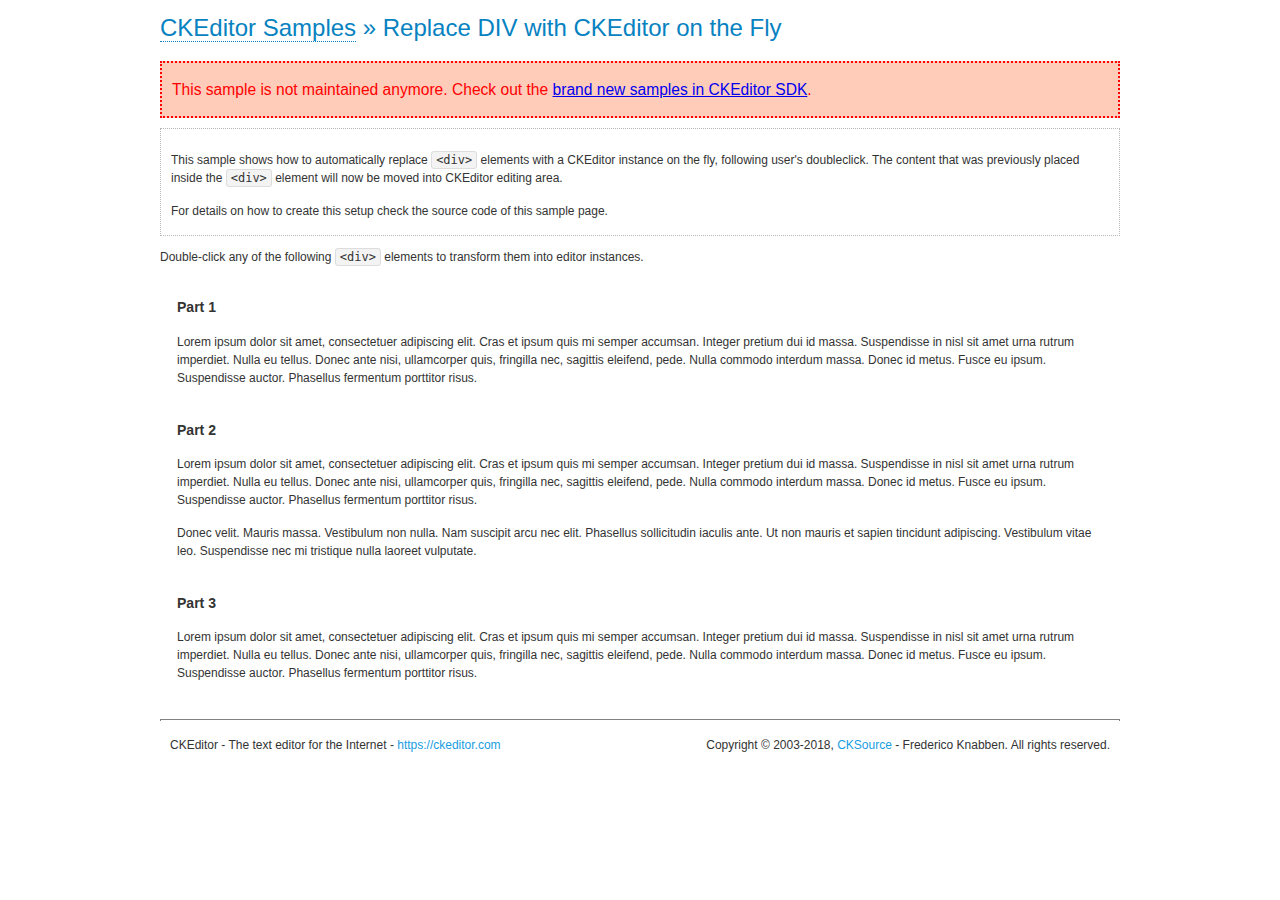
<file: js/ckeditor/samples/old/divreplace.html>
<!DOCTYPE html>
<!--
Copyright (c) 2003-2018, CKSource - Frederico Knabben. All rights reserved.
For licensing, see LICENSE.md or https://ckeditor.com/legal/ckeditor-oss-license
-->
<html>
<head>
	<meta charset="utf-8">
	<title>Replace DIV &mdash; CKEditor Sample</title>
	<script src="../../ckeditor.js"></script>
	<link href="sample.css" rel="stylesheet">
	<style>

		div.editable
		{
			border: solid 2px transparent;
			padding-left: 15px;
			padding-right: 15px;
		}

		div.editable:hover
		{
			border-color: black;
		}

	</style>
	<script>

		// Uncomment the following code to test the "Timeout Loading Method".
		// CKEDITOR.loadFullCoreTimeout = 5;

		window.onload = function() {
			// Listen to the double click event.
			if ( window.addEventListener )
				document.body.addEventListener( 'dblclick', onDoubleClick, false );
			else if ( window.attachEvent )
				document.body.attachEvent( 'ondblclick', onDoubleClick );

		};

		function onDoubleClick( ev ) {
			// Get the element which fired the event. This is not necessarily the
			// element to which the event has been attached.
			var element = ev.target || ev.srcElement;

			// Find out the div that holds this element.
			var name;

			do {
				element = element.parentNode;
			}
			while ( element && ( name = element.nodeName.toLowerCase() ) &&
				( name != 'div' || element.className.indexOf( 'editable' ) == -1 ) && name != 'body' );

			if ( name == 'div' && element.className.indexOf( 'editable' ) != -1 )
				replaceDiv( element );
		}

		var editor;

		function replaceDiv( div ) {
			if ( editor )
				editor.destroy();

			editor = CKEDITOR.replace( div );
		}

	</script>
</head>
<body>
	<h1 class="samples">
		<a href="index.html">CKEditor Samples</a> &raquo; Replace DIV with CKEditor on the Fly
	</h1>
	<div class="warning deprecated">
		This sample is not maintained anymore. Check out the <a href="https://sdk.ckeditor.com/">brand new samples in CKEditor SDK</a>.
	</div>
	<div class="description">
		<p>
			This sample shows how to automatically replace <code>&lt;div&gt;</code> elements
			with a CKEditor instance on the fly, following user's doubleclick. The content
			that was previously placed inside the <code>&lt;div&gt;</code> element will now
			be moved into CKEditor editing area.
		</p>
		<p>
			For details on how to create this setup check the source code of this sample page.
		</p>
	</div>
	<p>
		Double-click any of the following <code>&lt;div&gt;</code> elements to transform them into
		editor instances.
	</p>
	<div class="editable">
		<h3>
			Part 1
		</h3>
		<p>
			Lorem ipsum dolor sit amet, consectetuer adipiscing elit. Cras et ipsum quis mi
			semper accumsan. Integer pretium dui id massa. Suspendisse in nisl sit amet urna
			rutrum imperdiet. Nulla eu tellus. Donec ante nisi, ullamcorper quis, fringilla
			nec, sagittis eleifend, pede. Nulla commodo interdum massa. Donec id metus. Fusce
			eu ipsum. Suspendisse auctor. Phasellus fermentum porttitor risus.
		</p>
	</div>
	<div class="editable">
		<h3>
			Part 2
		</h3>
		<p>
			Lorem ipsum dolor sit amet, consectetuer adipiscing elit. Cras et ipsum quis mi
			semper accumsan. Integer pretium dui id massa. Suspendisse in nisl sit amet urna
			rutrum imperdiet. Nulla eu tellus. Donec ante nisi, ullamcorper quis, fringilla
			nec, sagittis eleifend, pede. Nulla commodo interdum massa. Donec id metus. Fusce
			eu ipsum. Suspendisse auctor. Phasellus fermentum porttitor risus.
		</p>
		<p>
			Donec velit. Mauris massa. Vestibulum non nulla. Nam suscipit arcu nec elit. Phasellus
			sollicitudin iaculis ante. Ut non mauris et sapien tincidunt adipiscing. Vestibulum
			vitae leo. Suspendisse nec mi tristique nulla laoreet vulputate.
		</p>
	</div>
	<div class="editable">
		<h3>
			Part 3
		</h3>
		<p>
			Lorem ipsum dolor sit amet, consectetuer adipiscing elit. Cras et ipsum quis mi
			semper accumsan. Integer pretium dui id massa. Suspendisse in nisl sit amet urna
			rutrum imperdiet. Nulla eu tellus. Donec ante nisi, ullamcorper quis, fringilla
			nec, sagittis eleifend, pede. Nulla commodo interdum massa. Donec id metus. Fusce
			eu ipsum. Suspendisse auctor. Phasellus fermentum porttitor risus.
		</p>
	</div>
	<div id="footer">
		<hr>
		<p>
			CKEditor - The text editor for the Internet - <a class="samples" href="https://ckeditor.com/">https://ckeditor.com</a>
		</p>
		<p id="copy">
			Copyright &copy; 2003-2018, <a class="samples" href="https://cksource.com/">CKSource</a> - Frederico
			Knabben. All rights reserved.
		</p>
	</div>
</body>
</html>
</file>
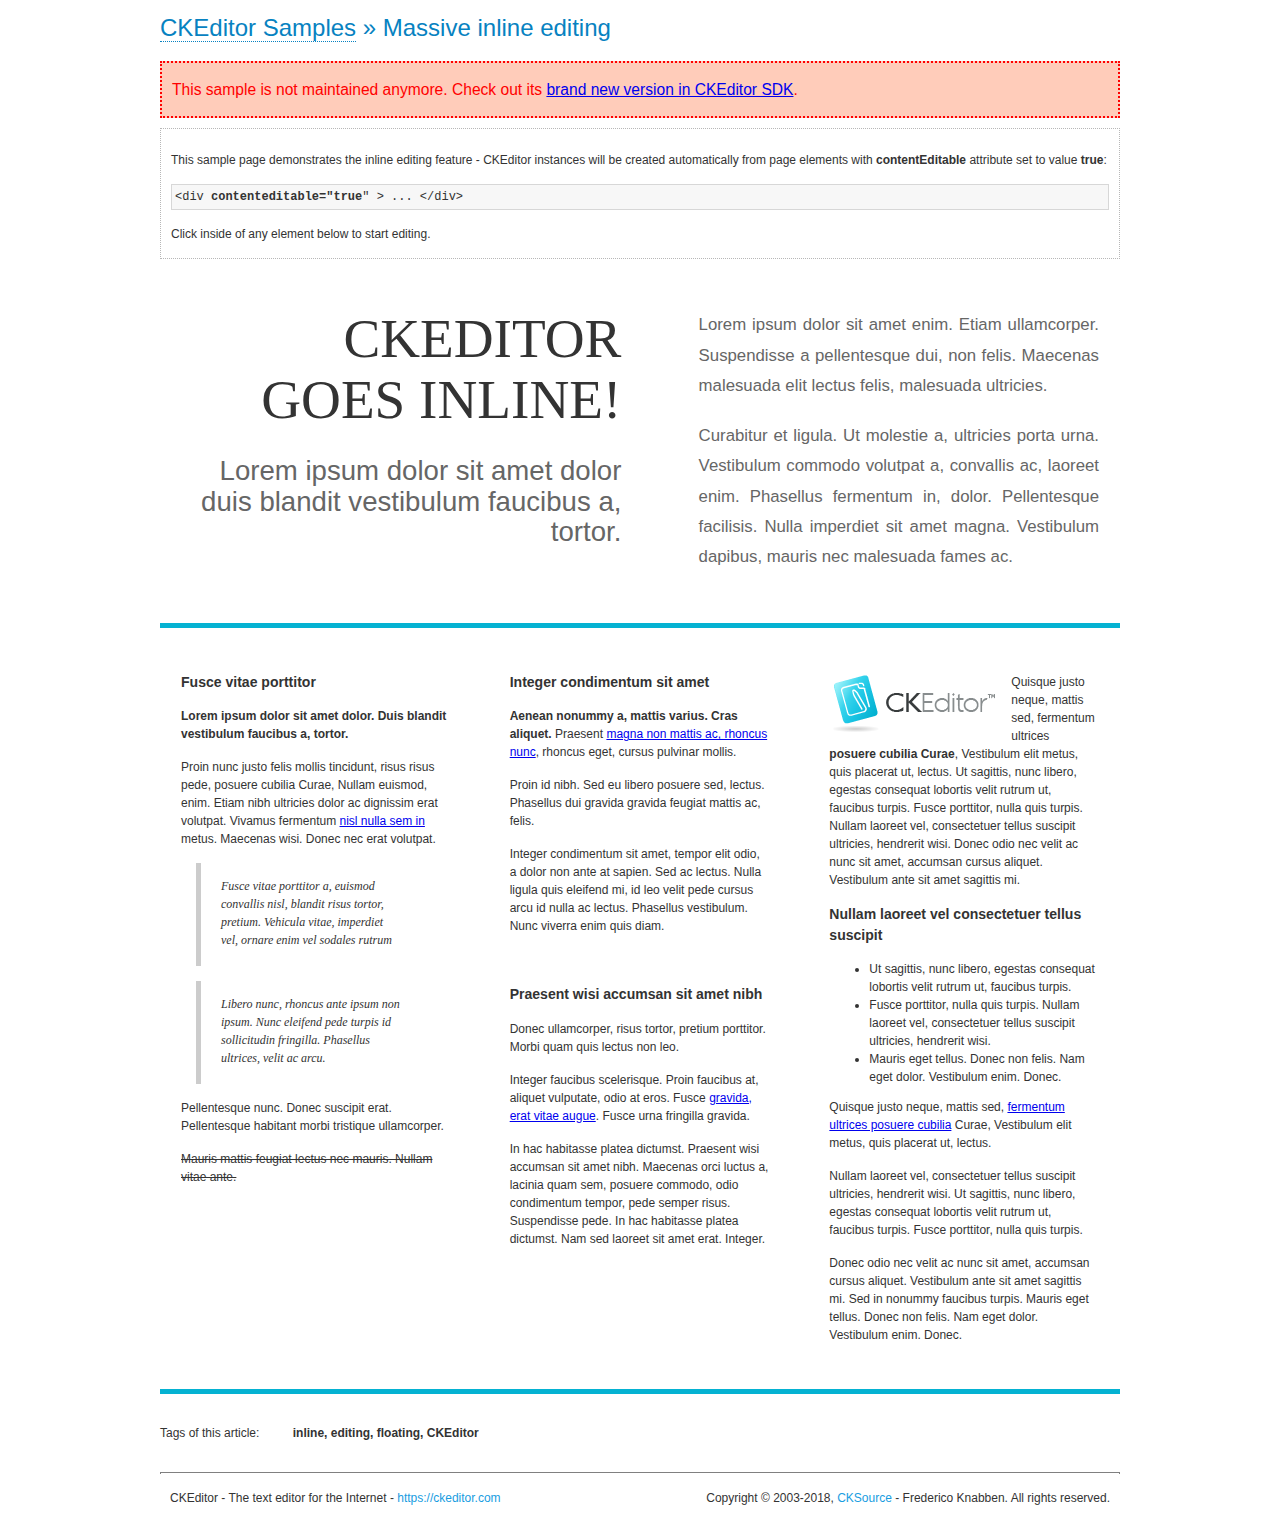
<file: js/ckeditor/samples/old/inlineall.html>
<!DOCTYPE html>
<!--
Copyright (c) 2003-2018, CKSource - Frederico Knabben. All rights reserved.
For licensing, see LICENSE.md or https://ckeditor.com/legal/ckeditor-oss-license
-->
<html>
<head>
	<meta charset="utf-8">
	<title>Massive inline editing &mdash; CKEditor Sample</title>
	<script src="../../ckeditor.js"></script>
	<script>

		// This code is generally not necessary, but it is here to demonstrate
		// how to customize specific editor instances on the fly. This fits well
		// this demo because we have editable elements (like headers) that
		// require less features.

		// The "instanceCreated" event is fired for every editor instance created.
		CKEDITOR.on( 'instanceCreated', function( event ) {
			var editor = event.editor,
				element = editor.element;

			// Customize editors for headers and tag list.
			// These editors don't need features like smileys, templates, iframes etc.
			if ( element.is( 'h1', 'h2', 'h3' ) || element.getAttribute( 'id' ) == 'taglist' ) {
				// Customize the editor configurations on "configLoaded" event,
				// which is fired after the configuration file loading and
				// execution. This makes it possible to change the
				// configurations before the editor initialization takes place.
				editor.on( 'configLoaded', function() {

					// Remove unnecessary plugins to make the editor simpler.
					editor.config.removePlugins = 'colorbutton,find,flash,font,' +
						'forms,iframe,image,newpage,removeformat,' +
						'smiley,specialchar,stylescombo,templates';

					// Rearrange the layout of the toolbar.
					editor.config.toolbarGroups = [
						{ name: 'editing',		groups: [ 'basicstyles', 'links' ] },
						{ name: 'undo' },
						{ name: 'clipboard',	groups: [ 'selection', 'clipboard' ] },
						{ name: 'about' }
					];
				});
			}
		});

	</script>
	<link href="sample.css" rel="stylesheet">
	<style>

		/* The following styles are just to make the page look nice. */

		/* Workaround to show Arial Black in Firefox. */
		@font-face
		{
			font-family: 'arial-black';
			src: local('Arial Black');
		}

		*[contenteditable="true"]
		{
			padding: 10px;
		}

		#container
		{
			width: 960px;
			margin: 30px auto 0;
		}

		#header
		{
			overflow: hidden;
			padding: 0 0 30px;
			border-bottom: 5px solid #05B2D2;
			position: relative;
		}

		#headerLeft,
		#headerRight
		{
			width: 49%;
			overflow: hidden;
		}

		#headerLeft
		{
			float: left;
			padding: 10px 1px 1px;
		}

		#headerLeft h2,
		#headerLeft h3
		{
			text-align: right;
			margin: 0;
			overflow: hidden;
			font-weight: normal;
		}

		#headerLeft h2
		{
			font-family: "Arial Black",arial-black;
			font-size: 4.6em;
			line-height: 1.1;
			text-transform: uppercase;
		}

		#headerLeft h3
		{
			font-size: 2.3em;
			line-height: 1.1;
			margin: .2em 0 0;
			color: #666;
		}

		#headerRight
		{
			float: right;
			padding: 1px;
		}

		#headerRight p
		{
			line-height: 1.8;
			text-align: justify;
			margin: 0;
		}

		#headerRight p + p
		{
			margin-top: 20px;
		}

		#headerRight > div
		{
			padding: 20px;
			margin: 0 0 0 30px;
			font-size: 1.4em;
			color: #666;
		}

		#columns
		{
			color: #333;
			overflow: hidden;
			padding: 20px 0;
		}

		#columns > div
		{
			float: left;
			width: 33.3%;
		}

		#columns #column1 > div
		{
			margin-left: 1px;
		}

		#columns #column3 > div
		{
			margin-right: 1px;
		}

		#columns > div > div
		{
			margin: 0px 10px;
			padding: 10px 20px;
		}

		#columns blockquote
		{
			margin-left: 15px;
		}

		#tagLine
		{
			border-top: 5px solid #05B2D2;
			padding-top: 20px;
		}

		#taglist {
			display: inline-block;
			margin-left: 20px;
			font-weight: bold;
			margin: 0 0 0 20px;
		}

	</style>
</head>
<body>
<div>
	<h1 class="samples"><a href="index.html">CKEditor Samples</a> &raquo; Massive inline editing</h1>
	<div class="warning deprecated">
		This sample is not maintained anymore. Check out its <a href="https://sdk.ckeditor.com/samples/inline.html">brand new version in CKEditor SDK</a>.
	</div>
	<div class="description">
		<p>This sample page demonstrates the inline editing feature - CKEditor instances will be created automatically from page elements with <strong>contentEditable</strong> attribute set to value <strong>true</strong>:</p>
		<pre class="samples">&lt;div <strong>contenteditable="true</strong>" &gt; ... &lt;/div&gt;</pre>
		<p>Click inside of any element below to start editing.</p>
	</div>
</div>
<div id="container">
	<div id="header">
		<div id="headerLeft">
			<h2 id="sampleTitle" contenteditable="true">
				CKEditor<br> Goes Inline!
			</h2>
			<h3 contenteditable="true">
				Lorem ipsum dolor sit amet dolor duis blandit vestibulum faucibus a, tortor.
			</h3>
		</div>
		<div id="headerRight">
			<div contenteditable="true">
				<p>
					Lorem ipsum dolor sit amet enim. Etiam ullamcorper. Suspendisse a pellentesque dui, non felis. Maecenas malesuada elit lectus felis, malesuada ultricies.
				</p>
				<p>
					Curabitur et ligula. Ut molestie a, ultricies porta urna. Vestibulum commodo volutpat a, convallis ac, laoreet enim. Phasellus fermentum in, dolor. Pellentesque facilisis. Nulla imperdiet sit amet magna. Vestibulum dapibus, mauris nec malesuada fames ac.
				</p>
			</div>
		</div>
	</div>
	<div id="columns">
		<div id="column1">
			<div contenteditable="true">
				<h3>
					Fusce vitae porttitor
				</h3>
				<p>
					<strong>
						Lorem ipsum dolor sit amet dolor. Duis blandit vestibulum faucibus a, tortor.
					</strong>
				</p>
				<p>
					Proin nunc justo felis mollis tincidunt, risus risus pede, posuere cubilia Curae, Nullam euismod, enim. Etiam nibh ultricies dolor ac dignissim erat volutpat. Vivamus fermentum <a href="https://ckeditor.com/">nisl nulla sem in</a> metus. Maecenas wisi. Donec nec erat volutpat.
				</p>
				<blockquote>
					<p>
						Fusce vitae porttitor a, euismod convallis nisl, blandit risus tortor, pretium.
						Vehicula vitae, imperdiet vel, ornare enim vel sodales rutrum
					</p>
				</blockquote>
				<blockquote>
					<p>
						Libero nunc, rhoncus ante ipsum non ipsum. Nunc eleifend pede turpis id sollicitudin fringilla. Phasellus ultrices, velit ac arcu.
					</p>
				</blockquote>
				<p>Pellentesque nunc. Donec suscipit erat. Pellentesque habitant morbi tristique ullamcorper.</p>
				<p><s>Mauris mattis feugiat lectus nec mauris. Nullam vitae ante.</s></p>
			</div>
		</div>
		<div id="column2">
			<div contenteditable="true">
				<h3>
					Integer condimentum sit amet
				</h3>
				<p>
					<strong>Aenean nonummy a, mattis varius. Cras aliquet.</strong>
					Praesent <a href="https://ckeditor.com/">magna non mattis ac, rhoncus nunc</a>, rhoncus eget, cursus pulvinar mollis.</p>
				<p>Proin id nibh. Sed eu libero posuere sed, lectus. Phasellus dui gravida gravida feugiat mattis ac, felis.</p>
				<p>Integer condimentum sit amet, tempor elit odio, a dolor non ante at sapien. Sed ac lectus. Nulla ligula quis eleifend mi, id leo velit pede cursus arcu id nulla ac lectus. Phasellus vestibulum. Nunc viverra enim quis diam.</p>
			</div>
			<div contenteditable="true">
				<h3>
					Praesent wisi accumsan sit amet nibh
				</h3>
				<p>Donec ullamcorper, risus tortor, pretium porttitor. Morbi quam quis lectus non leo.</p>
				<p style="margin-left: 40px; ">Integer faucibus scelerisque. Proin faucibus at, aliquet vulputate, odio at eros. Fusce <a href="https://ckeditor.com/">gravida, erat vitae augue</a>. Fusce urna fringilla gravida.</p>
				<p>In hac habitasse platea dictumst. Praesent wisi accumsan sit amet nibh. Maecenas orci luctus a, lacinia quam sem, posuere commodo, odio condimentum tempor, pede semper risus. Suspendisse pede. In hac habitasse platea dictumst. Nam sed laoreet sit amet erat. Integer.</p>
			</div>
		</div>
		<div id="column3">
			<div contenteditable="true">
				<p>
					<img src="assets/inlineall/logo.png" alt="CKEditor logo" style="float:left">
				</p>
				<p>Quisque justo neque, mattis sed, fermentum ultrices <strong>posuere cubilia Curae</strong>, Vestibulum elit metus, quis placerat ut, lectus. Ut sagittis, nunc libero, egestas consequat lobortis velit rutrum ut, faucibus turpis. Fusce porttitor, nulla quis turpis. Nullam laoreet vel, consectetuer tellus suscipit ultricies, hendrerit wisi. Donec odio nec velit ac nunc sit amet, accumsan cursus aliquet. Vestibulum ante sit amet sagittis mi.</p>
				<h3>
					Nullam laoreet vel consectetuer tellus suscipit
				</h3>
				<ul>
					<li>Ut sagittis, nunc libero, egestas consequat lobortis velit rutrum ut, faucibus turpis.</li>
					<li>Fusce porttitor, nulla quis turpis. Nullam laoreet vel, consectetuer tellus suscipit ultricies, hendrerit wisi.</li>
					<li>Mauris eget tellus. Donec non felis. Nam eget dolor. Vestibulum enim. Donec.</li>
				</ul>
				<p>Quisque justo neque, mattis sed, <a href="https://ckeditor.com/">fermentum ultrices posuere cubilia</a> Curae, Vestibulum elit metus, quis placerat ut, lectus.</p>
				<p>Nullam laoreet vel, consectetuer tellus suscipit ultricies, hendrerit wisi. Ut sagittis, nunc libero, egestas consequat lobortis velit rutrum ut, faucibus turpis. Fusce porttitor, nulla quis turpis.</p>
				<p>Donec odio nec velit ac nunc sit amet, accumsan cursus aliquet. Vestibulum ante sit amet sagittis mi. Sed in nonummy faucibus turpis. Mauris eget tellus. Donec non felis. Nam eget dolor. Vestibulum enim. Donec.</p>
			</div>
		</div>
	</div>
	<div id="tagLine">
		Tags of this article:
		<p id="taglist" contenteditable="true">
			inline, editing, floating, CKEditor
		</p>
	</div>
</div>
<div id="footer">
	<hr>
	<p>
		CKEditor - The text editor for the Internet - <a class="samples" href="https://ckeditor.com/">
			https://ckeditor.com</a>
	</p>
	<p id="copy">
		Copyright &copy; 2003-2018, <a class="samples" href="https://cksource.com/">CKSource</a>
		- Frederico Knabben. All rights reserved.
	</p>
</div>
</body>
</html>
</file>
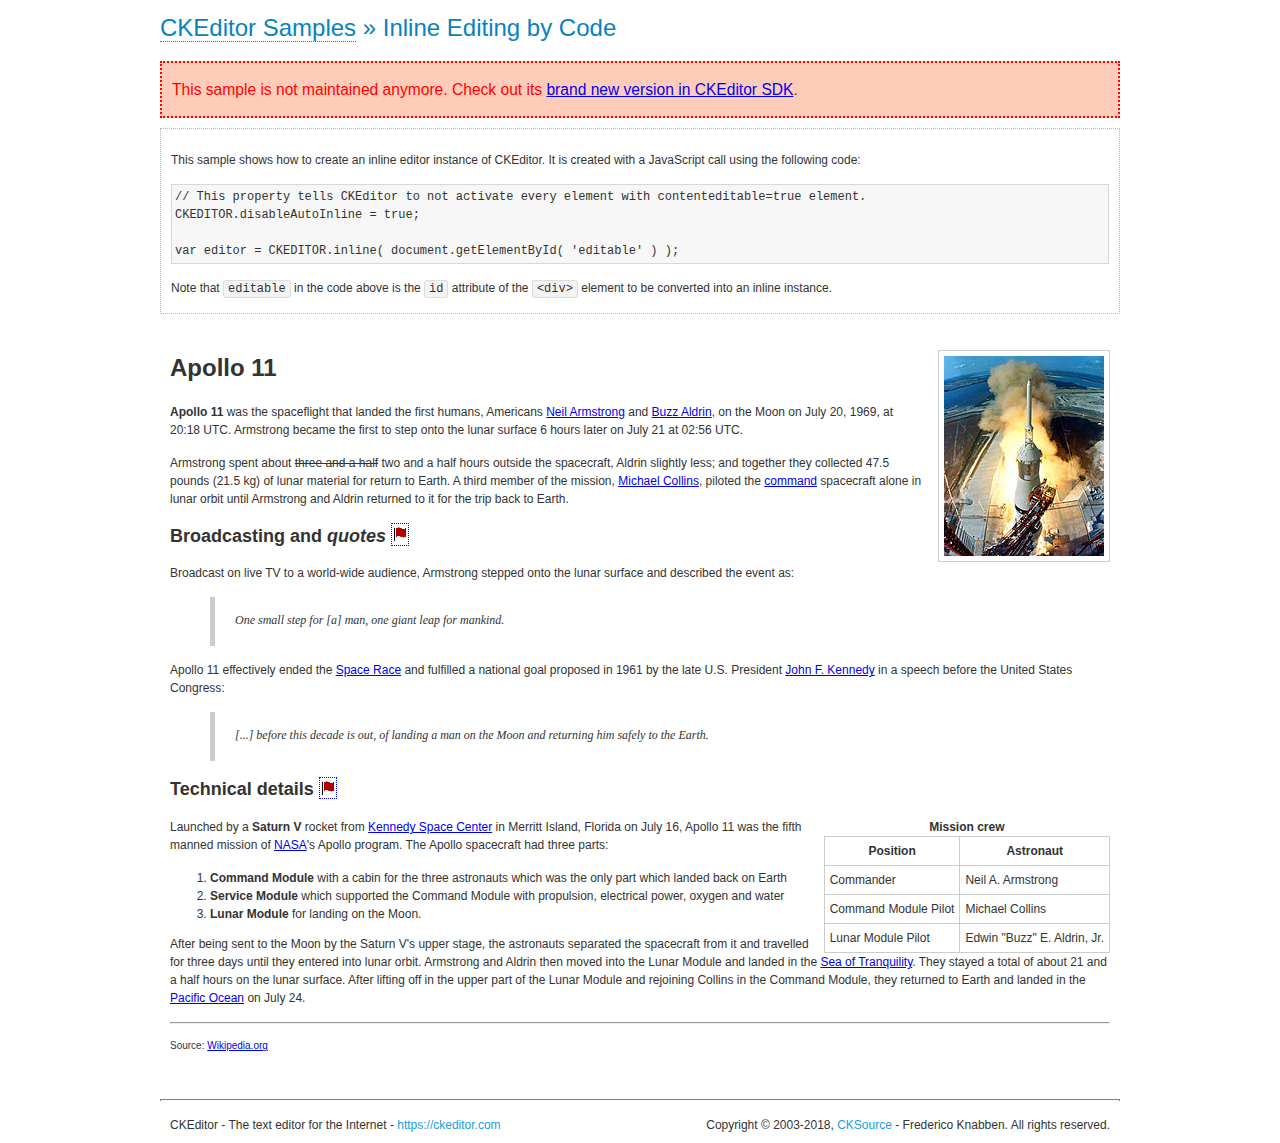
<file: js/ckeditor/samples/old/inlinebycode.html>
<!DOCTYPE html>
<!--
Copyright (c) 2003-2018, CKSource - Frederico Knabben. All rights reserved.
For licensing, see LICENSE.md or https://ckeditor.com/legal/ckeditor-oss-license
-->
<html>
<head>
	<meta charset="utf-8">
	<title>Inline Editing by Code &mdash; CKEditor Sample</title>
	<script src="../../ckeditor.js"></script>
	<link href="sample.css" rel="stylesheet">
	<style>

		#editable
		{
			padding: 10px;
			float: left;
		}

	</style>
</head>
<body>
	<h1 class="samples">
		<a href="index.html">CKEditor Samples</a> &raquo; Inline Editing by Code
	</h1>
	<div class="warning deprecated">
		This sample is not maintained anymore. Check out its <a href="https://sdk.ckeditor.com/samples/inline.html">brand new version in CKEditor SDK</a>.
	</div>
	<div class="description">
		<p>
			This sample shows how to create an inline editor instance of CKEditor. It is created
			with a JavaScript call using the following code:
		</p>
<pre class="samples">
// This property tells CKEditor to not activate every element with contenteditable=true element.
CKEDITOR.disableAutoInline = true;

var editor = CKEDITOR.inline( document.getElementById( 'editable' ) );
</pre>
		<p>
			Note that <code>editable</code> in the code above is the <code>id</code>
			attribute of the <code>&lt;div&gt;</code> element to be converted into an inline instance.
		</p>
	</div>
	<div id="editable" contenteditable="true">
		<h1><img alt="Saturn V carrying Apollo 11" class="right" src="assets/sample.jpg" /> Apollo 11</h1>

		<p><b>Apollo 11</b> was the spaceflight that landed the first humans, Americans <a href="http://en.wikipedia.org/wiki/Neil_Armstrong" title="Neil Armstrong">Neil Armstrong</a> and <a href="http://en.wikipedia.org/wiki/Buzz_Aldrin" title="Buzz Aldrin">Buzz Aldrin</a>, on the Moon on July 20, 1969, at 20:18 UTC. Armstrong became the first to step onto the lunar surface 6 hours later on July 21 at 02:56 UTC.</p>

		<p>Armstrong spent about <s>three and a half</s> two and a half hours outside the spacecraft, Aldrin slightly less; and together they collected 47.5 pounds (21.5&nbsp;kg) of lunar material for return to Earth. A third member of the mission, <a href="http://en.wikipedia.org/wiki/Michael_Collins_(astronaut)" title="Michael Collins (astronaut)">Michael Collins</a>, piloted the <a href="http://en.wikipedia.org/wiki/Apollo_Command/Service_Module" title="Apollo Command/Service Module">command</a> spacecraft alone in lunar orbit until Armstrong and Aldrin returned to it for the trip back to Earth.</p>

		<h2>Broadcasting and <em>quotes</em> <a id="quotes" name="quotes"></a></h2>

		<p>Broadcast on live TV to a world-wide audience, Armstrong stepped onto the lunar surface and described the event as:</p>

		<blockquote>
			<p>One small step for [a] man, one giant leap for mankind.</p>
		</blockquote>

		<p>Apollo 11 effectively ended the <a href="http://en.wikipedia.org/wiki/Space_Race" title="Space Race">Space Race</a> and fulfilled a national goal proposed in 1961 by the late U.S. President <a href="http://en.wikipedia.org/wiki/John_F._Kennedy" title="John F. Kennedy">John F. Kennedy</a> in a speech before the United States Congress:</p>

		<blockquote>
			<p>[...] before this decade is out, of landing a man on the Moon and returning him safely to the Earth.</p>
		</blockquote>

		<h2>Technical details <a id="tech-details" name="tech-details"></a></h2>

		<table align="right" border="1" bordercolor="#ccc" cellpadding="5" cellspacing="0" style="border-collapse:collapse;margin:10px 0 10px 15px;">
			<caption><strong>Mission crew</strong></caption>
			<thead>
			<tr>
				<th scope="col">Position</th>
				<th scope="col">Astronaut</th>
			</tr>
			</thead>
			<tbody>
			<tr>
				<td>Commander</td>
				<td>Neil A. Armstrong</td>
			</tr>
			<tr>
				<td>Command Module Pilot</td>
				<td>Michael Collins</td>
			</tr>
			<tr>
				<td>Lunar Module Pilot</td>
				<td>Edwin &quot;Buzz&quot; E. Aldrin, Jr.</td>
			</tr>
			</tbody>
		</table>

		<p>Launched by a <strong>Saturn V</strong> rocket from <a href="http://en.wikipedia.org/wiki/Kennedy_Space_Center" title="Kennedy Space Center">Kennedy Space Center</a> in Merritt Island, Florida on July 16, Apollo 11 was the fifth manned mission of <a href="http://en.wikipedia.org/wiki/NASA" title="NASA">NASA</a>&#39;s Apollo program. The Apollo spacecraft had three parts:</p>

		<ol>
			<li><strong>Command Module</strong> with a cabin for the three astronauts which was the only part which landed back on Earth</li>
			<li><strong>Service Module</strong> which supported the Command Module with propulsion, electrical power, oxygen and water</li>
			<li><strong>Lunar Module</strong> for landing on the Moon.</li>
		</ol>

		<p>After being sent to the Moon by the Saturn V&#39;s upper stage, the astronauts separated the spacecraft from it and travelled for three days until they entered into lunar orbit. Armstrong and Aldrin then moved into the Lunar Module and landed in the <a href="http://en.wikipedia.org/wiki/Mare_Tranquillitatis" title="Mare Tranquillitatis">Sea of Tranquility</a>. They stayed a total of about 21 and a half hours on the lunar surface. After lifting off in the upper part of the Lunar Module and rejoining Collins in the Command Module, they returned to Earth and landed in the <a href="http://en.wikipedia.org/wiki/Pacific_Ocean" title="Pacific Ocean">Pacific Ocean</a> on July 24.</p>

		<hr />
		<p style="text-align: right;"><small>Source: <a href="http://en.wikipedia.org/wiki/Apollo_11">Wikipedia.org</a></small></p>
	</div>

	<script>
		// We need to turn off the automatic editor creation first.
		CKEDITOR.disableAutoInline = true;

		var editor = CKEDITOR.inline( 'editable' );
	</script>
	<div id="footer">
		<hr>
		<p contenteditable="true">
			CKEditor - The text editor for the Internet - <a class="samples" href="https://ckeditor.com/">
				https://ckeditor.com</a>
		</p>
		<p id="copy">
			Copyright &copy; 2003-2018, <a class="samples" href="https://cksource.com/">CKSource</a>
			- Frederico Knabben. All rights reserved.
		</p>
	</div>
</body>
</html>
</file>
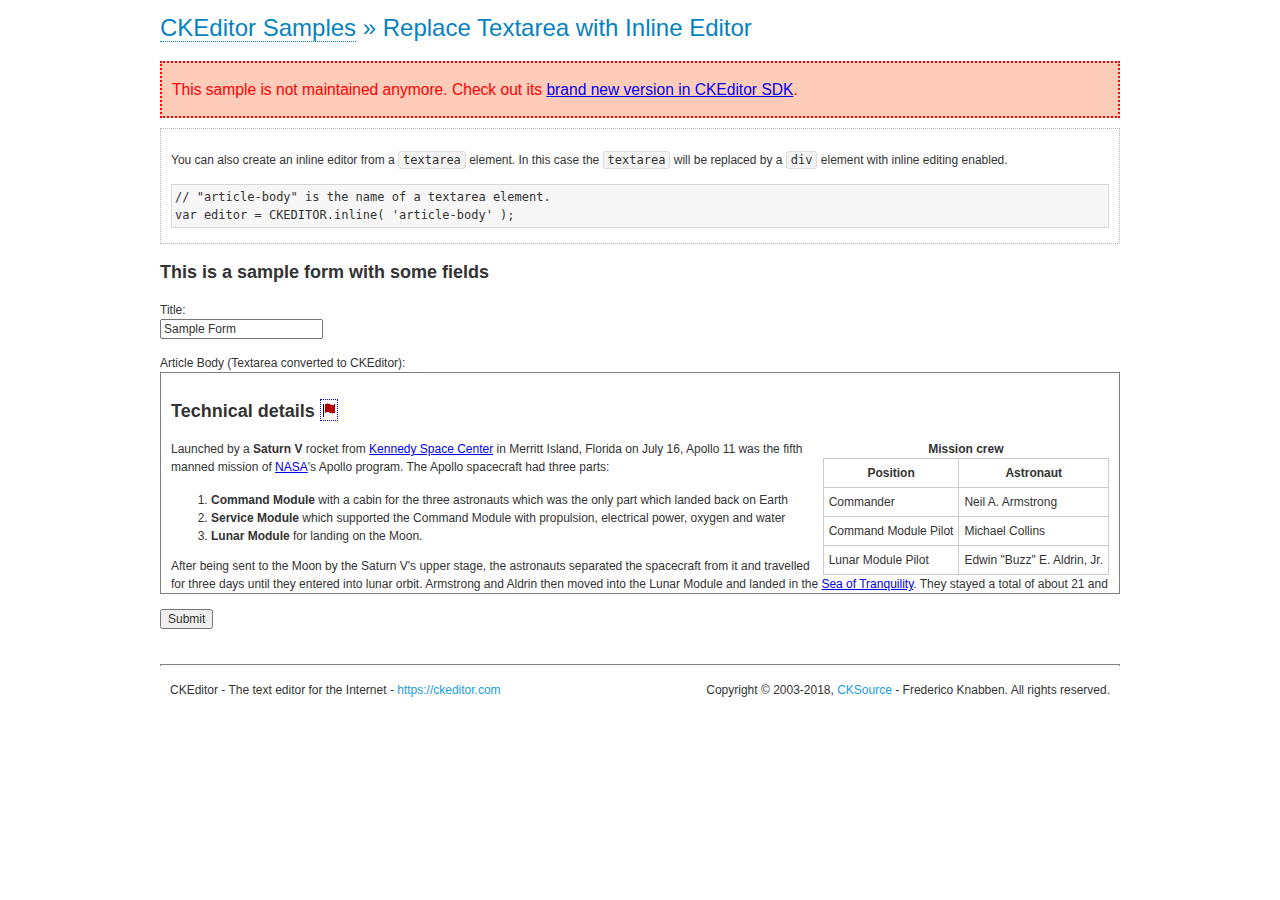
<file: js/ckeditor/samples/old/inlinetextarea.html>
<!DOCTYPE html>
<!--
Copyright (c) 2003-2018, CKSource - Frederico Knabben. All rights reserved.
For licensing, see LICENSE.md or https://ckeditor.com/legal/ckeditor-oss-license
-->
<html>
<head>
	<meta charset="utf-8">
	<title>Replace Textarea with Inline Editor &mdash; CKEditor Sample</title>
	<script src="../../ckeditor.js"></script>
	<link href="sample.css" rel="stylesheet">
	<style>

		/* Style the CKEditor element to look like a textfield */
		.cke_textarea_inline
		{
			padding: 10px;
			height: 200px;
			overflow: auto;

			border: 1px solid gray;
			-webkit-appearance: textfield;
		}

	</style>
</head>
<body>
	<h1 class="samples">
		<a href="index.html">CKEditor Samples</a> &raquo; Replace Textarea with Inline Editor
	</h1>
	<div class="warning deprecated">
		This sample is not maintained anymore. Check out its <a href="https://sdk.ckeditor.com/samples/inline.html">brand new version in CKEditor SDK</a>.
	</div>
	<div class="description">
		<p>
			You can also create an inline editor from a <code>textarea</code>
			element. In this case the <code>textarea</code> will be replaced
			by a <code>div</code> element with inline editing enabled.
		</p>
<pre class="samples">
// "article-body" is the name of a textarea element.
var editor = CKEDITOR.inline( 'article-body' );
</pre>
	</div>
	<form action="sample_posteddata.php" method="post">
		<h2>This is a sample form with some fields</h2>
		<p>
			Title:<br>
			<input type="text" name="title" value="Sample Form"></p>
		<p>
			Article Body (Textarea converted to CKEditor):<br>
			<textarea name="article-body" style="height: 200px">
				&lt;h2&gt;Technical details &lt;a id="tech-details" name="tech-details"&gt;&lt;/a&gt;&lt;/h2&gt;

				&lt;table align="right" border="1" bordercolor="#ccc" cellpadding="5" cellspacing="0" style="border-collapse:collapse;margin:10px 0 10px 15px;"&gt;
					&lt;caption&gt;&lt;strong&gt;Mission crew&lt;/strong&gt;&lt;/caption&gt;
					&lt;thead&gt;
					&lt;tr&gt;
						&lt;th scope="col"&gt;Position&lt;/th&gt;
						&lt;th scope="col"&gt;Astronaut&lt;/th&gt;
					&lt;/tr&gt;
					&lt;/thead&gt;
					&lt;tbody&gt;
					&lt;tr&gt;
						&lt;td&gt;Commander&lt;/td&gt;
						&lt;td&gt;Neil A. Armstrong&lt;/td&gt;
					&lt;/tr&gt;
					&lt;tr&gt;
						&lt;td&gt;Command Module Pilot&lt;/td&gt;
						&lt;td&gt;Michael Collins&lt;/td&gt;
					&lt;/tr&gt;
					&lt;tr&gt;
						&lt;td&gt;Lunar Module Pilot&lt;/td&gt;
						&lt;td&gt;Edwin &quot;Buzz&quot; E. Aldrin, Jr.&lt;/td&gt;
					&lt;/tr&gt;
					&lt;/tbody&gt;
				&lt;/table&gt;

				&lt;p&gt;Launched by a &lt;strong&gt;Saturn V&lt;/strong&gt; rocket from &lt;a href="http://en.wikipedia.org/wiki/Kennedy_Space_Center" title="Kennedy Space Center"&gt;Kennedy Space Center&lt;/a&gt; in Merritt Island, Florida on July 16, Apollo 11 was the fifth manned mission of &lt;a href="http://en.wikipedia.org/wiki/NASA" title="NASA"&gt;NASA&lt;/a&gt;&#39;s Apollo program. The Apollo spacecraft had three parts:&lt;/p&gt;

				&lt;ol&gt;
					&lt;li&gt;&lt;strong&gt;Command Module&lt;/strong&gt; with a cabin for the three astronauts which was the only part which landed back on Earth&lt;/li&gt;
					&lt;li&gt;&lt;strong&gt;Service Module&lt;/strong&gt; which supported the Command Module with propulsion, electrical power, oxygen and water&lt;/li&gt;
					&lt;li&gt;&lt;strong&gt;Lunar Module&lt;/strong&gt; for landing on the Moon.&lt;/li&gt;
				&lt;/ol&gt;

				&lt;p&gt;After being sent to the Moon by the Saturn V&#39;s upper stage, the astronauts separated the spacecraft from it and travelled for three days until they entered into lunar orbit. Armstrong and Aldrin then moved into the Lunar Module and landed in the &lt;a href="http://en.wikipedia.org/wiki/Mare_Tranquillitatis" title="Mare Tranquillitatis"&gt;Sea of Tranquility&lt;/a&gt;. They stayed a total of about 21 and a half hours on the lunar surface. After lifting off in the upper part of the Lunar Module and rejoining Collins in the Command Module, they returned to Earth and landed in the &lt;a href="http://en.wikipedia.org/wiki/Pacific_Ocean" title="Pacific Ocean"&gt;Pacific Ocean&lt;/a&gt; on July 24.&lt;/p&gt;

				&lt;hr /&gt;
				&lt;p style="text-align: right;"&gt;&lt;small&gt;Source: &lt;a href="http://en.wikipedia.org/wiki/Apollo_11"&gt;Wikipedia.org&lt;/a&gt;&lt;/small&gt;&lt;/p&gt;
			</textarea>
		</p>
		<p>
			<input type="submit" value="Submit">
		</p>
	</form>

	<script>
		CKEDITOR.inline( 'article-body' );
	</script>
	<div id="footer">
		<hr>
		<p>
			CKEditor - The text editor for the Internet - <a class="samples" href="https://ckeditor.com/">
				https://ckeditor.com</a>
		</p>
		<p id="copy">
			Copyright &copy; 2003-2018, <a class="samples" href="https://cksource.com/">CKSource</a>
			- Frederico Knabben. All rights reserved.
		</p>
	</div>
</body>
</html>
</file>
<file: js/ckeditor/samples/css/samples.css>
/**
 * @license Copyright (c) 2003-2018, CKSource - Frederico Knabben. All rights reserved.
 * For licensing, see LICENSE.md or https://ckeditor.com/legal/ckeditor-oss-license
 */
@media (max-width: 900px) {
  .global-is-mobile-hidden {
    display: none !important;
  }
}
article,
aside,
details,
figcaption,
figure,
footer,
header,
hgroup,
main,
menu,
nav,
section {
  display: block;
}
body,
html {
  margin: 0;
  padding: 0;
  font: 16px / 1.8 Arial, 'Helvetica Neue', Helvetica, sans-serif;
  font-weight: 300;
  color: #575757;
}
.grid-width-10 {
  width: 10%;
}
.grid-width-20 {
  width: 20%;
}
.grid-width-30 {
  width: 30%;
}
.grid-width-40 {
  width: 40%;
}
.grid-width-50 {
  width: 50%;
}
.grid-width-60 {
  width: 60%;
}
.grid-width-70 {
  width: 70%;
}
.grid-width-80 {
  width: 80%;
}
.grid-width-90 {
  width: 90%;
}
.grid-width-100 {
  width: 100%;
}
@media (max-width: 900px) {
  .grid-width-10,
  .grid-width-20,
  .grid-width-30,
  .grid-width-40,
  .grid-width-50,
  .grid-width-60,
  .grid-width-70,
  .grid-width-80,
  .grid-width-90,
  .grid-width-100 {
    width: 100%;
  }
}
*[class*="grid-width"] {
  -webkit-box-sizing: border-box;
  -moz-box-sizing: border-box;
  box-sizing: border-box;
  padding-left: 4%;
  padding-right: 4%;
  float: left;
}
*[class*="grid-width"]:after,
.grid-container:after,
*[class*="grid-width"]:before,
.grid-container:before {
  content: '';
  display: block;
  overflow: hidden;
  visibility: hidden;
  font-size: 0;
  line-height: 0;
  width: 0;
  height: 0;
}
*[class*="grid-width"]:after,
.grid-container:after {
  clear: both;
}
.grid-container {
  -webkit-box-sizing: border-box;
  -moz-box-sizing: border-box;
  box-sizing: border-box;
  margin-left: auto;
  margin-right: auto;
}
.grid-container-nested *[class*="grid-width"]:first-child {
  padding-left: 0;
}
.grid-container-nested *[class*="grid-width"]:last-child {
  padding-right: 0;
}
@media (max-width: 900px) {
  .grid-container-nested *[class*="grid-width"]:first-child {
    padding-left: 4%;
  }
  .grid-container-nested *[class*="grid-width"]:last-child {
    padding-right: 4%;
  }
}
.header-a {
  min-height: 140px;
  overflow: hidden;
}
.header-a .header-a-logo {
  margin: 40px 0 0;
}
@media (max-width: 900px) {
  .header-a .header-a-logo {
    text-align: center;
  }
}
.header-a .header-a-logo img {
  border: transparent;
}
.navigation-a {
  height: 30px;
  background: #3D3D3D;
  position: absolute;
  left: 0;
  right: 0;
  top: 0;
  padding: 0;
  overflow: hidden;
}
@media (max-width: 900px) {
  .navigation-a {
    text-align: center;
  }
}
.navigation-a ul {
  list-style: none;
  margin: 0;
  overflow: hidden;
}
.navigation-a ul li,
.navigation-a ul li a {
  display: inline-block;
}
@media (max-width: 900px) {
  .navigation-a ul {
    width: auto;
    text-overflow: ellipsis;
    white-space: nowrap;
    display: inline-block;
    float: none;
  }
  .navigation-a ul:before,
  .navigation-a ul:after {
    display: none;
  }
}
.navigation-a ul.navigation-a-left {
  text-align: left;
}
@media (max-width: 900px) {
  .navigation-a ul.navigation-a-left {
    padding-right: 0;
  }
}
.navigation-a ul.navigation-a-right {
  text-align: right;
}
@media (max-width: 900px) {
  .navigation-a ul.navigation-a-right {
    padding-left: 23px;
  }
}
.navigation-a ul li + li {
  margin-left: 23px;
}
.navigation-a ul li a {
  font-size: 10px;
  font-size: 0.625rem;
  line-height: 18px;
  line-height: 1.13rem;
  line-height: 30px;
  float: left;
  color: #ddd;
  font-weight: bold;
  text-decoration: none;
  text-transform: uppercase;
}
.navigation-a ul li a:hover {
  cursor: pointer;
  color: #fff;
}
.icon-navigation-a-github:before,
.icon-navigation-a-github:after {
  background-image: url("[data-uri]");
}
.navigation-b {
  text-align: right;
  margin: 52px 0 0;
  overflow: visible;
}
@media (max-width: 900px) {
  .navigation-b {
    text-align: center;
    margin-top: 20px;
    padding: 0;
  }
}
.navigation-b ul {
  padding: 0;
  list-style: none;
  margin: 0;
  overflow: visible;
}
.navigation-b ul li,
.navigation-b ul li a {
  display: inline-block;
}
@media (max-width: 900px) {
  .navigation-b ul {
    display: table;
    width: 100%;
    padding-bottom: 1.5em;
  }
}
@media (max-width: 900px) {
  .navigation-b ul li {
    display: table-row;
  }
}
.navigation-b ul li + li {
  margin-left: 20px;
}
@media (max-width: 900px) {
  .navigation-b ul li + li {
    margin-left: 0;
  }
}
.navigation-b ul li a {
  -webkit-box-sizing: border-box;
  -moz-box-sizing: border-box;
  box-sizing: border-box;
  text-transform: uppercase;
  text-decoration: none;
  outline: none;
}
@media (max-width: 900px) {
  .navigation-b ul li a {
    width: 100%;
    -webkit-border-radius: 0;
    -webkit-background-clip: padding-box;
    -moz-border-radius: 0;
    -moz-background-clip: padding;
    border-radius: 0;
    background-clip: padding-box;
  }
}
.footer-a {
  font-size: 13px;
  font-size: 0.8125rem;
  line-height: 23.4px;
  line-height: 1.46rem;
  padding-top: 2.25em;
  padding-bottom: 2.25em;
  overflow: hidden;
  color: #8a8a8a;
}
.footer-a a {
  color: #0287D0;
  text-decoration: none;
  border-bottom: 1px dotted #0287D0;
}
.footer-a a:hover {
  color: #0277b7;
}
.footer-a p {
  margin: 0;
  display: inline-block;
  text-align: center;
}
.content {
  font-size: 14px;
  font-size: 0.875rem;
  line-height: 25.2px;
  line-height: 1.57rem;
  overflow: hidden;
  padding-top: 1.5em;
  padding-bottom: 1.5em;
}
.content p {
  margin: 0.75em 0;
}
.content ul,
.content ol,
.content pre,
.content blockquote,
.content textarea:not([class^="cke"]),
.content .cke {
  margin: 1.875em 0;
}
.content code,
.content kbd {
  -webkit-border-radius: 3px;
  -webkit-background-clip: padding-box;
  -moz-border-radius: 3px;
  -moz-background-clip: padding;
  border-radius: 3px;
  background-clip: padding-box;
  padding: 3px 4px;
}
.content pre,
.content code,
.content kbd,
.content blockquote {
  background: #f5f5f5;
}
.content blockquote,
.content pre {
  background: none;
  border-left: 4px solid #0287D0;
  padding: 1.5em 2.25em;
}
.content p a,
.content ul a,
.content ol a,
.content blockquote a,
.content h1 a,
.content h2 a,
.content h3 a,
.content h4 a,
.content h5 a {
  color: #0287D0;
  text-decoration: none;
  border-bottom: 1px dotted #0287D0;
}
.content p a:hover,
.content ul a:hover,
.content ol a:hover,
.content blockquote a:hover,
.content h1 a:hover,
.content h2 a:hover,
.content h3 a:hover,
.content h4 a:hover,
.content h5 a:hover {
  color: #0277b7;
}
.content h1,
.content h2,
.content h3,
.content h4,
.content h5 {
  color: #000;
  font-weight: 100;
}
.content h1 code,
.content h2 code,
.content h3 code,
.content h4 code,
.content h5 code,
.content h1 kbd,
.content h2 kbd,
.content h3 kbd,
.content h4 kbd,
.content h5 kbd {
  font-size: inherit;
}
.content h1 a.content-heading-anchor,
.content h2 a.content-heading-anchor,
.content h3 a.content-heading-anchor,
.content h4 a.content-heading-anchor,
.content h5 a.content-heading-anchor {
  font-weight: 100;
  vertical-align: middle;
  opacity: 0;
  border: 0;
}
.content h1:hover a.content-heading-anchor,
.content h2:hover a.content-heading-anchor,
.content h3:hover a.content-heading-anchor,
.content h4:hover a.content-heading-anchor,
.content h5:hover a.content-heading-anchor {
  opacity: 1;
}
.content h1:target a,
.content h2:target a,
.content h3:target a,
.content h4:target a,
.content h5:target a {
  -webkit-animation: targetLinkOpacity 0.5s linear alternate;
  -moz-animation: targetLinkOpacity 0.5s linear alternate;
  -o-animation: targetLinkOpacity 0.5s linear alternate;
  animation: targetLinkOpacity 0.5s linear alternate;
  opacity: 1;
}
.content input,
.content select,
.content textarea:not([class^="cke"]) {
  -webkit-border-radius: 3px;
  -webkit-background-clip: padding-box;
  -moz-border-radius: 3px;
  -moz-background-clip: padding;
  border-radius: 3px;
  background-clip: padding-box;
  -webkit-box-shadow: inset 0 1px 1px rgba(0, 0, 0, 0.08);
  -moz-box-shadow: inset 0 1px 1px rgba(0, 0, 0, 0.08);
  box-shadow: inset 0 1px 1px rgba(0, 0, 0, 0.08);
  font: inherit;
  color: inherit;
  border: 1px solid #D9D9D9;
  padding: .2em .5em;
}
.content input:focus,
.content select:focus,
.content textarea:not([class^="cke"]):focus {
  border-color: #66afe9;
  outline: 0;
  -webkit-box-shadow: inset 0 1px 1px rgba(0, 0, 0, 0.08), 0 0 8px #93c6ef;
  -moz-box-shadow: inset 0 1px 1px rgba(0, 0, 0, 0.08), 0 0 8px #93c6ef;
  box-shadow: inset 0 1px 1px rgba(0, 0, 0, 0.08), 0 0 8px #93c6ef;
}
.content abbr {
  border-bottom: 1px dotted #666;
  cursor: pointer;
}
.content blockquote {
  font-style: italic;
  font-family: Georgia, Times, "Times New Roman", serif;
  font-size: 16px;
  font-size: 1rem;
  line-height: 28.8px;
  line-height: 1.8rem;
}
.content em {
  font-style: italic;
}
.content h1 {
  font-size: 36px;
  font-size: 2.25rem;
  line-height: 64.8px;
  line-height: 4.05rem;
  margin: 1.125em 0 0;
}
.content h2 {
  font-size: 27.2px;
  font-size: 1.7rem;
  line-height: 48.96px;
  line-height: 3.06rem;
  margin: 0.9em 0 0;
}
.content h3 {
  font-size: 24px;
  font-size: 1.5rem;
  line-height: 43.2px;
  line-height: 2.7rem;
  font-weight: 500;
  margin: 0.75em 0 0;
}
.content h4 {
  font-size: 19.2px;
  font-size: 1.2rem;
  line-height: 34.56px;
  line-height: 2.16rem;
  font-weight: 500;
  margin: 0.75em 0 0;
}
.content h5 {
  font-size: 17.6px;
  font-size: 1.1rem;
  line-height: 31.68px;
  line-height: 1.98rem;
  font-weight: 500;
  margin: 0.75em 0 0;
}
.content hr {
  border: 0;
  border-top: 4px solid #D9D9D9;
  margin: 1.5em 0;
}
.content input[type="text"] {
  height: 1.8em;
  line-height: 1.8em;
}
.content input[type="button"] {
  -webkit-appearance: button;
  -moz-appearance: button;
  appearance: button;
}
.content kbd {
  font-size: 12px;
  font-size: 0.75rem;
  line-height: 21.6px;
  line-height: 1.35rem;
  font-family: Arial, 'Helvetica Neue', Helvetica, sans-serif;
  padding: 2px 6px;
  -webkit-box-shadow: 0 0 4px #fff inset, 0 2px 0 #D9D9D9;
  -moz-box-shadow: 0 0 4px #fff inset, 0 2px 0 #D9D9D9;
  box-shadow: 0 0 4px #fff inset, 0 2px 0 #D9D9D9;
}
.content p img {
  vertical-align: middle;
}
.content p pre {
  padding: 1.5em;
}
.content pre {
  padding: 0;
  border: 0;
  tab-size: 4;
  -o-tab-size: 4;
  -moz-tab-size: 4;
}
.content pre,
.content code {
  font-size: 11.89px;
  font-size: 0.743rem;
  line-height: 21.4px;
  line-height: 1.34rem;
  font-family: Consolas, Menlo, Monaco, Lucida Console, Liberation Mono, DejaVu Sans Mono, Bitstream Vera Sans Mono, Courier New, monospace, serif;
}
.content pre a,
.content code a {
  border: 0;
}
.content pre code {
  padding: 0.75em;
  display: block;
}
.content strong {
  color: #000;
}
.content ul ul,
.content ol ul,
.content ul ol,
.content ol ol {
  margin: 0.75em 0;
}
.content ul li,
.content ol li {
  font-size: 14px;
  font-size: 0.875rem;
  line-height: 30.24px;
  line-height: 1.89rem;
}
.content textarea:not([class^="cke"]) {
  width: 100%;
}
.content div.todo {
  border: 2px dotted #444;
  padding: 10px;
  margin: 60px 0 10px 0;
  /* Remove me some day */
}
.content div.todo:before {
  content: "TODO";
  font-weight: bold;
}
body a.button-a,
body button.button-a,
body input.button-a {
  -webkit-border-radius: 3px;
  -webkit-background-clip: padding-box;
  -moz-border-radius: 3px;
  -moz-background-clip: padding;
  border-radius: 3px;
  background-clip: padding-box;
  font-size: 14px;
  font-size: 0.875rem;
  line-height: 25.2px;
  line-height: 1.57rem;
  height: 36px;
  line-height: 36px;
  padding: 0 1.1em;
  font-weight: 700;
  color: #3e3e3e;
  white-space: nowrap;
  text-decoration: none;
  display: inline-block;
  cursor: pointer;
  border: 0;
  vertical-align: middle;
  margin: 1px 0;
  background: transparent;
}
body a.button-a.icon-pos-left,
body button.button-a.icon-pos-left,
body input.button-a.icon-pos-left {
  padding-left: .8em;
}
body a.button-a.icon-pos-right,
body button.button-a.icon-pos-right,
body input.button-a.icon-pos-right {
  padding-right: .8em;
}
body a.button-a.button-a-no-text,
body button.button-a.button-a-no-text,
body input.button-a.button-a-no-text {
  -webkit-border-radius: 100px;
  -webkit-background-clip: padding-box;
  -moz-border-radius: 100px;
  -moz-background-clip: padding;
  border-radius: 100px;
  background-clip: padding-box;
  width: 36px;
  padding: 0;
  text-indent: -999px;
  overflow: hidden;
  position: relative;
  text-align: center;
}
body a.button-a.button-a-no-text:before,
body button.button-a.button-a-no-text:before,
body input.button-a.button-a-no-text:before {
  position: absolute;
  left: 50%;
  top: 50%;
  margin: -9px 0 0 -9px;
}
@media (max-width: 900px) {
  body a.button-a.button-a-mobile-collapsed,
  body button.button-a.button-a-mobile-collapsed,
  body input.button-a.button-a-mobile-collapsed {
    -webkit-border-radius: 100px;
    -webkit-background-clip: padding-box;
    -moz-border-radius: 100px;
    -moz-background-clip: padding;
    border-radius: 100px;
    background-clip: padding-box;
    width: 36px;
    padding: 0;
    text-indent: -999px;
    overflow: hidden;
    position: relative;
    text-align: center;
  }
  body a.button-a.button-a-mobile-collapsed:before,
  body button.button-a.button-a-mobile-collapsed:before,
  body input.button-a.button-a-mobile-collapsed:before {
    position: absolute;
    left: 50%;
    top: 50%;
    margin: -9px 0 0 -9px;
  }
  body a.button-a.button-a-mobile-collapsed:before,
  body button.button-a.button-a-mobile-collapsed:before,
  body input.button-a.button-a-mobile-collapsed:before {
    position: absolute;
    left: 50%;
    top: 50%;
    margin: -9px 0 0 -9px;
  }
}
body a.button-a:active,
body button.button-a:active,
body input.button-a:active,
body a.button-a:hover,
body button.button-a:hover,
body input.button-a:hover {
  color: #fff;
  background: #0277b7;
}
body a.button-a:focus,
body button.button-a:focus,
body input.button-a:focus {
  border-color: #66afe9;
  outline: 0;
  -webkit-box-shadow: inset 0 1px 1px rgba(0, 0, 0, 0.075), 0 0 8px #93c6ef;
  -moz-box-shadow: inset 0 1px 1px rgba(0, 0, 0, 0.075), 0 0 8px #93c6ef;
  box-shadow: inset 0 1px 1px rgba(0, 0, 0, 0.075), 0 0 8px #93c6ef;
}
body a.button-a-soft,
body button.button-a-soft,
body input.button-a-soft {
  background: #e7e7e7;
}
body a.button-a-soft:active,
body button.button-a-soft:active,
body input.button-a-soft:active,
body a.button-a-soft:hover,
body button.button-a-soft:hover,
body input.button-a-soft:hover {
  color: #3e3e3e;
  background: #cecece;
}
body a.button-a-background,
body button.button-a-background,
body input.button-a-background,
body a.navigation-b ul li a:hover,
body button.navigation-b ul li a:hover,
body input.navigation-b ul li a:hover {
  color: #fff;
  background: #0287D0;
}
body a.button-a-background:active,
body button.button-a-background:active,
body input.button-a-background:active,
body a.button-a-background:hover,
body button.button-a-background:hover,
body input.button-a-background:hover,
body a.navigation-b ul li a:hover:active,
body button.navigation-b ul li a:hover:active,
body input.navigation-b ul li a:hover:active,
body a.navigation-b ul li a:hover:hover,
body button.navigation-b ul li a:hover:hover,
body input.navigation-b ul li a:hover:hover {
  color: #fff;
  background: #0277b7;
}
.balloon-a {
  font-size: 12px;
  font-size: 0.75rem;
  line-height: 21.6px;
  line-height: 1.35rem;
  -webkit-border-radius: 3px;
  -webkit-background-clip: padding-box;
  -moz-border-radius: 3px;
  -moz-background-clip: padding;
  border-radius: 3px;
  background-clip: padding-box;
  border-bottom: 3px solid #d4d4d4;
  background: #ebebeb;
  display: inline-block;
  white-space: nowrap;
  padding: .4em 1.2em .2em;
  font-weight: 700;
  position: relative;
  z-index: 1000;
  text-transform: none;
  color: #575757;
}
.balloon-a:hover {
  color: #575757;
}
.balloon-a:before {
  content: '';
  width: 0;
  height: 0;
  border-style: solid;
  position: absolute;
}
.balloon-a-ne:before,
.balloon-a-nw:before {
  top: -13px;
  border-width: 0 9px 15.6px 9px;
  border-color: transparent transparent #ebebeb transparent;
}
.balloon-a-se:before,
.balloon-a-sw:before {
  bottom: -13px;
  border-width: 15.6px 9px 0 9px;
  border-color: #ebebeb transparent transparent transparent;
}
.balloon-a-nw:before,
.balloon-a-sw:before {
  left: 20px;
}
.balloon-a-ne:before,
.balloon-a-se:before {
  right: 20px;
}
.icon-pos-left:before,
.icon-pos-right:after {
  content: '';
  display: inline-block;
  width: 18px;
  height: 18px;
  vertical-align: middle;
  background-repeat: no-repeat;
}
.icon-pos-left:before {
  margin-right: 10px;
}
.icon-pos-right:after {
  margin-left: 10px;
}
.icon-download:before,
.icon-download:after {
  background-image: url("[data-uri]");
}
.icon-question-mark:before,
.icon-question-mark:after {
  background-image: url("[data-uri]");
}
.icon-close:before,
.icon-close:after {
  background-image: url("[data-uri]");
}
.ie8 .switch > * {
  vertical-align: middle;
}
.ie8 .switch input[type="radio"] {
  margin: 0 0.25em;
  display: inline-block;
}
.ie8 .switch label {
  margin-left: 0 !important;
  margin-right: 0 !important;
}
.ie8 .switch label[data-for="1"] {
  float: left;
}
.ie8 .switch label[data-for="2"] {
  float: right;
}
.ie8 .switch .switch-inner {
  display: none;
}
.switch {
  font-size: 14px;
  font-size: 0.875rem;
  line-height: 25.2px;
  line-height: 1.57rem;
  font-weight: bold;
  background-color: #0287D0;
  overflow: hidden;
  display: inline-block;
  padding: 0.75em 0.25em;
  color: #fff;
  -webkit-border-radius: 3px;
  -webkit-background-clip: padding-box;
  -moz-border-radius: 3px;
  -moz-background-clip: padding;
  border-radius: 3px;
  background-clip: padding-box;
  position: relative;
}
.switch input[type="radio"] {
  display: none;
}
.switch label {
  position: relative;
  z-index: 2;
  float: left;
  cursor: pointer;
  padding: 0 0.75em;
}
.switch label:hover {
  text-decoration: underline;
}
.switch .switch-inner {
  float: left;
  background-color: #FFF;
  height: 1.5em;
  width: 4.125em;
  padding: 2px;
  margin: 0 0.25em;
  -webkit-border-radius: 5.5px;
  -webkit-background-clip: padding-box;
  -moz-border-radius: 5.5px;
  -moz-background-clip: padding;
  border-radius: 5.5px;
  background-clip: padding-box;
}
.switch .switch-inner .handler {
  overflow: hidden;
  position: relative;
  display: block;
  height: 1.5em;
  width: 1.5em;
  background: #027dc1;
  -webkit-border-radius: 4.5px;
  -webkit-background-clip: padding-box;
  -moz-border-radius: 4.5px;
  -moz-background-clip: padding;
  border-radius: 4.5px;
  background-clip: padding-box;
}
.switch .switch-inner .handler:before {
  content: '';
  display: block;
  position: absolute;
  top: 0;
  right: 0;
  bottom: 3px;
  left: 0;
  background-color: #0291df;
  -webkit-border-bottom-left-radius: 4.5px;
  -moz-border-radius-bottomleft: 4.5px;
  border-bottom-left-radius: 4.5px;
  -webkit-border-bottom-right-radius: 4.5px;
  -webkit-background-clip: padding-box;
  -moz-border-radius-bottomright: 4.5px;
  -moz-background-clip: padding;
  border-bottom-right-radius: 4.5px;
  background-clip: padding-box;
}
.switch:hover .switch-inner .handler:before {
  background: #029ef3;
}
.switch input[data-num="2"]:checked ~ .switch-inner > .handler {
  margin-left: auto;
}
.switch input[data-num="2"]:checked ~ label[data-for="1"] {
  padding-right: 5.125em;
  margin-right: -4.375em;
}
.switch input[data-num="1"]:checked ~ label[data-for="2"] {
  padding-left: 5.125em;
  margin-left: -4.375em;
}
.toggler {
  -webkit-user-select: none;
  -moz-user-select: none;
  -ms-user-select: none;
  user-select: none;
}
.toggler label {
  cursor: pointer;
}
.toggler [data-collapse] {
  display: inherit;
}
.toggler [data-expand] {
  display: none;
}
.toggler.collapsed [data-collapse] {
  display: none;
}
.toggler.collapsed [data-expand] {
  display: inherit;
}
.toggler-container {
  overflow: hidden;
}
.toggler-container.collapsed {
  height: 0;
}
.icon-toggler-expanded:before,
.icon-toggler-collapsed:before,
.icon-toggler-expanded:after,
.icon-toggler-collapsed:after {
  background-image: url("[data-uri]");
}
.icon-toggler-expanded.icon-light:before,
.icon-toggler-collapsed.icon-light:before,
.icon-toggler-expanded.icon-light:after,
.icon-toggler-collapsed.icon-light:after {
  background-image: url("[data-uri]");
}
.icon-toggler-expanded:before,
.icon-toggler-expanded:after {
  background-position: top left;
}
.icon-toggler-collapsed:before,
.icon-toggler-collapsed:after {
  background-position: bottom left;
}
.modal {
  padding: 20px;
  border-radius: 3px;
  background-color: white;
  max-width: 700px;
  -webkit-box-sizing: border-box;
  -moz-box-sizing: border-box;
  box-sizing: border-box;
  width: 80% !important;
  top: 50% !important;
  -webkit-transform: translate(-50%, -50%) !important;
  -moz-transform: translate(-50%, -50%) !important;
  -ms-transform: translate(-50%, -50%) !important;
  -o-transform: translate(-50%, -50%) !important;
  transform: translate(-50%, -50%) !important;
}
.modal-close {
  -webkit-border-radius: 100px;
  -webkit-background-clip: padding-box;
  -moz-border-radius: 100px;
  -moz-background-clip: padding;
  border-radius: 100px;
  background-clip: padding-box;
  cursor: pointer;
  height: 18px;
  width: 18px;
  position: absolute;
  top: 10px;
  right: 10px;
  font-size: 17px;
  text-align: center;
  line-height: 19px;
  background: #cccccc;
}
main .grid-container,
header .grid-container,
.navigation-a > div,
footer > div {
  max-width: 968px;
}
.header-a {
  margin-top: 30px;
}
.footer-a {
  border-top: 1px solid #D9D9D9;
}
.adjoined-top {
  background-color: #0287D0;
  color: #fff;
}
.adjoined-top .content h1,
.adjoined-top .content h2,
.adjoined-top .content h3,
.adjoined-top .content h4,
.adjoined-top .content h5 {
  color: #fff;
}
.adjoined-top .content p {
  font-size: 18px;
  font-size: 1.125rem;
  line-height: 32.4px;
  line-height: 2.02rem;
  font-weight: 100;
}
.adjoined-top .content p a {
  text-decoration: none;
  border-bottom: 1px dotted #fff;
  color: inherit;
}
.adjoined-top .content p a:hover {
  color: #e6e6e6;
}
.adjoined-top .content button {
  color: #fff;
}
.adjoined-top .content strong {
  color: #fff;
}
.adjoined-top .content code {
  font-size: inherit;
  color: #0287D0;
}
.adjoined-bottom {
  position: relative;
}
.adjoined-bottom:before {
  z-index: -1;
  content: '';
  background: #0287D0;
  position: absolute;
  top: 0;
  left: 0;
  right: 0;
  height: 50%;
}
main .grid-container,
header .grid-container,
.navigation-a > div,
footer > div {
  max-width: 1052px;
}
main .grid-container.freed-width {
  max-width: none;
}
.switch {
  background: #027dc1;
  float: right;
  overflow: visible;
}
.switch .balloon-a {
  position: absolute;
  top: -40px;
  right: 50%;
  margin-right: -15px;
  background: #FFEFC1;
  border-bottom-color: #DCDCA4;
}
.switch .balloon-a:before {
  border-color: #FFEFC1 transparent transparent transparent;
}
#toolbar .editors-container {
  overflow: hidden;
  height: 0;
  transition: height 200ms;
}
#toolbar .editors-container.active {
  height: auto;
}
#main #editor {
  background: #FFF;
  padding: 2% 4%;
  border: dashed 5px #0287D0;
}
#main .adjoined-top:before {
  height: 335px;
}
#toolbar .adjoined-top:before {
  height: 219px;
}
#toolbar .adjoined-top .grid-container-nested {
  height: 147px;
}
.content .grid-switch-magic {
  margin: 3.5em 0 0;
}
#info-box {
  padding-bottom: 0;
}
#info-box > div {
  width: 100%;
  text-align: right;
}
#info-box > div .toggler {
  padding-right: 0;
}
#info-box > div .toggler:hover {
  background: transparent;
  color: #000;
}
#info-box > div .toggler:hover > label {
  text-decoration: underline;
}
#info-box > div h2 {
  float: left;
  margin-top: 0;
}
#info-box > div#instructions-container {
  text-align: left;
}
#toolbarModifierWrapper {
  overflow: hidden;
  height: 0;
  opacity: 0;
  transition: height 200ms;
}
#toolbarModifierWrapper.active {
  height: auto;
  opacity: 1;
}
header {
  overflow: visible;
}
header div.grid-container {
  overflow: visible;
}
header .navigation-b {
  overflow: visible;
}
header .navigation-b ul {
  overflow: visible;
}
header .navigation-b a {
  position: relative;
}
header .balloon-a {
  position: absolute;
  top: 48px;
  left: 50%;
  margin-left: -35px;
}
@media (max-width: 1140px) {
  header .balloon-a {
    left: auto;
    margin-left: auto;
    right: 50%;
    margin-right: -35px;
  }
  header .balloon-a:before {
    left: auto;
    right: 22px;
  }
}
@media (max-width: 900px) {
  header .balloon-a {
    display: none;
  }
}
header .header-a-logo img {
  width: 160px;
  height: 60px;
}

#toolbar .cke_toolbar {
  pointer-events: none;
  -webkit-user-select: none;
  -moz-user-select: none;
  -ms-user-select: none;
  user-select: none;
  cursor: default;
}
.some-toolbar-active .cke_toolbar {
  zoom: 1;
  filter: alpha(opacity=50);
  -webkit-opacity: 0.5;
  -moz-opacity: 0.5;
  opacity: 0.5;
}
.cke_toolbar.active {
  position: relative;
  zoom: 1;
  filter: alpha(opacity=100);
  -webkit-opacity: 1;
  -moz-opacity: 1;
  opacity: 1;
}
.cke_toolbar.active:after {
  content: '';
  display: block;
  position: absolute;
  top: 0;
  right: 6px;
  bottom: 5px;
  left: 0;
  -webkit-border-radius: 5px;
  -webkit-background-clip: padding-box;
  -moz-border-radius: 5px;
  -moz-background-clip: padding;
  border-radius: 5px;
  background-clip: padding-box;
  -webkit-box-shadow: 0px 0px 15px 3px #fff4b0;
  -moz-box-shadow: 0px 0px 15px 3px #fff4b0;
  box-shadow: 0px 0px 15px 3px #fff4b0;
}
.cke_toolbar.active .cke_toolgroup {
  -webkit-box-shadow: none;
  -moz-box-shadow: none;
  box-shadow: none;
  border-color: #e3c300;
}
.cke_toolbar.active .cke_combo,
.cke_toolbar.active .cke_toolgroup {
  position: relative;
  z-index: 2;
}
.cke_toolbar.active .cke_combo_button {
  -webkit-box-shadow: none;
  -moz-box-shadow: none;
  box-shadow: none;
}
.unselectable {
  -webkit-user-select: none;
  -moz-user-select: none;
  -ms-user-select: none;
  user-select: none;
}
.toolbar {
  padding: 5px 0;
  margin-bottom: 2.4em;
  overflow: hidden;
  background: #fff;
}
.toolbar button.button-a.cke_button {
  cursor: pointer;
  display: inline-block;
  padding: 4px 6px;
  outline: 0;
  border: 1px solid #a6a6a6;
}
.toolbar button.button-a.hidden {
  display: none;
}
.toolbar button.button-a.left {
  float: left;
  margin-right: 8px;
}
.toolbar button.button-a.right {
  float: right;
  margin-left: 8px;
}
.toolbar button.button-a .highlight {
  color: #ffefc1;
}
.configContainer.hidden,
.toolbarModifier.hidden,
.toolbarModifier-hints.hidden {
  display: none;
}
.toolbarModifier :focus,
.toolbar button:focus,
.configContainer textarea.configCode:focus {
  outline: none;
}
div.toolbarModifier {
  padding: 0;
  overflow: hidden;
  width: 100%;
  position: relative;
  display: table;
  border-collapse: collapse;
}
div.toolbarModifier ::-moz-focus-inner {
  border: 0;
}
div.toolbarModifier .empty {
  display: none;
}
div.toolbarModifier.empty-visible .empty {
  display: table-row;
  zoom: 1;
  filter: alpha(opacity=60);
  -webkit-opacity: 0.6;
  -moz-opacity: 0.6;
  opacity: 0.6;
}
div.toolbarModifier .empty > p {
  line-height: 31px;
}
div.toolbarModifier > ul {
  padding: 0;
  margin: 0;
  border-top: 1px solid #ccc;
  width: 100%;
}
div.toolbarModifier > ul[data-type="table-header"] {
  display: table-header-group;
}
div.toolbarModifier > ul[data-type="table-body"] {
  display: table-row-group;
}
div.toolbarModifier > ul p {
  padding: 0;
  margin: 0;
}
div.toolbarModifier > ul > li {
  display: table-row;
}
div.toolbarModifier > ul > li[data-type="header"] {
  font-weight: bold;
  user-select: none;
  cursor: default;
}
div.toolbarModifier > ul > li[data-type="group"],
div.toolbarModifier > ul > li[data-type="separator"] {
  border-bottom: 1px solid #ccc;
}
div.toolbarModifier > ul > li[data-type="subgroup"] {
  border-top: 1px solid #eee;
}
div.toolbarModifier > ul > li[data-type="subgroup"]:first-child {
  border-top: none;
}
div.toolbarModifier > ul > li[data-type="group"].active,
div.toolbarModifier > ul > li[data-type="group"]:hover,
div.toolbarModifier > ul > li[data-type="separator"].active,
div.toolbarModifier > ul > li[data-type="separator"]:hover {
  overflow: hidden;
  z-index: 2;
}
div.toolbarModifier > ul > li[data-type="group"].active,
div.toolbarModifier > ul > li[data-type="separator"].active,
div.toolbarModifier > ul > li[data-type="group"].active:hover,
div.toolbarModifier > ul > li[data-type="separator"].active:hover {
  background: #f0fafb;
}
div.toolbarModifier > ul > li[data-type="group"]:hover,
div.toolbarModifier > ul > li[data-type="separator"]:hover {
  background: #fffbe3;
}
div.toolbarModifier > ul > li[data-type="separator"] {
  background: #f5f5f5;
}
div.toolbarModifier > ul > li[data-type="separator"]:after {
  content: '';
  width: 100%;
}
div.toolbarModifier > ul > li[data-type="separator"] > p {
  padding: 2px 5px;
}
div.toolbarModifier > ul > li > p,
div.toolbarModifier > ul > li > ul {
  display: table-cell;
  vertical-align: middle;
}
div.toolbarModifier > ul > li p {
  padding-left: 5px;
  min-width: 200px;
}
div.toolbarModifier > ul > li p span {
  white-space: nowrap;
  cursor: default;
}
div.toolbarModifier > ul > li p span button {
  font-size: 12.666px;
  margin-right: 5px;
  cursor: pointer;
  background: #fff;
  -webkit-border-radius: 5px;
  -webkit-background-clip: padding-box;
  -moz-border-radius: 5px;
  -moz-background-clip: padding;
  border-radius: 5px;
  background-clip: padding-box;
  border: 1px solid #bbb;
  padding: 0 7px;
  line-height: 12px;
  height: 20px;
}
div.toolbarModifier > ul > li p span button:not(.disabled):hover,
div.toolbarModifier > ul > li p span button:not(.disabled):focus {
  color: #fff;
  background-color: #454545;
  border-color: transparent;
}
div.toolbarModifier > ul > li p span button.move.disabled {
  cursor: default;
  zoom: 1;
  filter: alpha(opacity=20);
  -webkit-opacity: 0.2;
  -moz-opacity: 0.2;
  opacity: 0.2;
}
div.toolbarModifier > ul > li ul {
  border-collapse: collapse;
  padding: 0;
  width: 100%;
}
div.toolbarModifier > ul > li ul li {
  display: table-row;
  list-style-type: none;
  line-height: 1;
}
div.toolbarModifier > ul > li ul li[data-type="subgroup"] {
  border-top: 1px solid #ddd;
}
div.toolbarModifier > ul > li ul li[data-type="subgroup"]:first-child {
  border-top: 0;
}
div.toolbarModifier > ul > li ul li[data-type="subgroup"] [data-type="button"] {
  -webkit-border-radius: 3px;
  -webkit-background-clip: padding-box;
  -moz-border-radius: 3px;
  -moz-background-clip: padding;
  border-radius: 3px;
  background-clip: padding-box;
  padding: 0 2px;
}
div.toolbarModifier > ul > li ul li[data-type="subgroup"] [data-type="button"]:focus {
  background: rgba(0, 0, 0, 0.04);
}
div.toolbarModifier > ul > li ul li[data-type="subgroup"] [data-type="button"] input {
  vertical-align: middle;
}
div.toolbarModifier > ul > li ul li > p,
div.toolbarModifier > ul > li ul li > ul {
  display: table-cell;
  vertical-align: middle;
}
div.toolbarModifier > ul > li ul li ul {
  padding: 0;
}
div.toolbarModifier > ul > li ul li ul li {
  padding: 0;
  display: inline-block;
  cursor: pointer;
  margin: 2px 5px 2px 0;
}
div.toolbarModifier > ul > li ul li ul li .cke_combo_text {
  cursor: pointer;
  white-space: nowrap;
}
div.toolbarModifier > ul > li ul li ul li .cke_toolgroup,
div.toolbarModifier > ul > li ul li ul li .cke_combo_button {
  cursor: pointer;
  margin: 0;
  vertical-align: middle;
  border: 1px solid #ddd;
  font-size: 11.41px;
  font-size: 0.713rem;
  line-height: 20.54px;
  line-height: 1.28rem;
}
div.toolbarModifier > .codemirror-wrapper {
  overflow-y: auto;
}
div.toolbarModifier-hints {
  float: right;
  width: 350px;
  min-width: 150px;
  overflow-y: auto;
  margin-left: 1.5em;
}
div.toolbarModifier-hints h3 {
  font-size: 18.08px;
  font-size: 1.13rem;
  line-height: 32.54px;
  line-height: 2.03rem;
  padding: 0.36em 1.5em;
  background: #f5f5f5;
  border-bottom: 1px solid #ddd;
  margin-top: 0;
  margin-bottom: 1.2em;
}
div.toolbarModifier-hints dl {
  margin-bottom: 1.2em;
  overflow: hidden;
}
div.toolbarModifier-hints dl .list-header {
  font-weight: bold;
  border: 0;
  padding-bottom: 0.6em;
}
div.toolbarModifier-hints dl > p {
  text-align: center;
}
div.toolbarModifier-hints dl dt {
  float: left;
  width: 9em;
  clear: both;
  text-align: right;
  border-top: 1px solid #ddd;
  padding-left: 1.5em;
  padding-right: .1em;
  -webkit-box-sizing: border-box;
  -moz-box-sizing: border-box;
  box-sizing: border-box;
}
div.toolbarModifier-hints dl dt code {
  background: none;
  border: none;
  vertical-align: middle;
}
div.toolbarModifier-hints dl dd {
  margin-left: 10em;
  clear: right;
  padding-right: 1.5em;
}
div.toolbarModifier-hints dl dd code {
  line-height: 2.2em;
}
div.toolbarModifier-hints dl dd:after {
  content: '\00a0';
  display: block;
  clear: left;
  float: right;
  height: 0;
  width: 0;
}
.toolbarModifier-hints,
.configContainer textarea.configCode,
.CodeMirror {
  -webkit-border-radius: 3px;
  -webkit-background-clip: padding-box;
  -moz-border-radius: 3px;
  -moz-background-clip: padding;
  border-radius: 3px;
  background-clip: padding-box;
  border: 1px solid #ccc;
  font-size: 13.01px;
  font-size: 0.813rem;
  line-height: 23.42px;
  line-height: 1.46rem;
}
.configContainer textarea.configCode,
.CodeMirror pre,
.CodeMirror-linenumber {
  font-size: 13.01px;
  font-size: 0.813rem;
  line-height: 23.42px;
  line-height: 1.46rem;
  font-family: Consolas, Menlo, Monaco, Lucida Console, Liberation Mono, DejaVu Sans Mono, Bitstream Vera Sans Mono, Courier New, monospace, serif;
}
.CodeMirror pre {
  border: none;
  padding: 0;
  margin: 0;
}
.configContainer textarea.configCode {
  -webkit-box-sizing: border-box;
  -moz-box-sizing: border-box;
  box-sizing: border-box;
  color: #575757;
  padding: 10px;
  width: 100%;
  min-height: 500px;
  margin: 0;
  resize: none;
  outline: none;
  -moz-tab-size: 4;
  tab-size: 4;
  white-space: pre;
  word-wrap: normal;
  overflow: auto;
}
.CodeMirror-hints.toolbar-modifier {
  padding: 0;
  color: #575757;
  font-size: 14px;
  font-size: 0.875rem;
  line-height: 25.2px;
  line-height: 1.57rem;
  font-family: Consolas, Menlo, Monaco, Lucida Console, Liberation Mono, DejaVu Sans Mono, Bitstream Vera Sans Mono, Courier New, monospace, serif;
}
.CodeMirror-hints.toolbar-modifier .CodeMirror-hint-active {
  color: #575757;
  background: #f0fafb;
}
.CodeMirror-hints.toolbar-modifier > li:hover {
  background: #fffbe3;
}
/* Text modifier */
#toolbarModifierWrapper {
  margin-bottom: 1.2em;
}
#toolbarModifierWrapper .invalid .CodeMirror {
  background: #fff8f8;
  border-color: red;
}
#toolbarModifierWrapper .CodeMirror {
  height: auto;
  padding: 0 0.6em;
}
.staticContainer {
  position: fixed;
  top: 0;
  width: 100%;
  z-index: 10;
}
.staticContainer > .grid-container {
  max-width: 1052px;
}
.staticContainer > .grid-container .inner {
  background: #fff;
}
.staticContainer > .grid-container .inner .toolbar {
  margin-bottom: 0;
}
#help {
  position: relative;
  top: -15px;
  left: -5px;
}
#help-content {
  display: none;
}
/*# sourceMappingURL=[data-uri] */
</file>
<file: js/ckeditor/samples/toolbarconfigurator/lib/codemirror/neo.css>
/* neo theme for codemirror */

/* Color scheme */

.cm-s-neo.CodeMirror {
  background-color:#ffffff;
  color:#2e383c;
  line-height:1.4375;
}
.cm-s-neo .cm-comment {color:#75787b}
.cm-s-neo .cm-keyword, .cm-s-neo .cm-property {color:#1d75b3}
.cm-s-neo .cm-atom,.cm-s-neo .cm-number {color:#75438a}
.cm-s-neo .cm-node,.cm-s-neo .cm-tag {color:#9c3328}
.cm-s-neo .cm-string {color:#b35e14}
.cm-s-neo .cm-variable,.cm-s-neo .cm-qualifier {color:#047d65}


/* Editor styling */

.cm-s-neo pre {
  padding:0;
}

.cm-s-neo .CodeMirror-gutters {
  border:none;
  border-right:10px solid transparent;
  background-color:transparent;
}

.cm-s-neo .CodeMirror-linenumber {
  padding:0;
  color:#e0e2e5;
}

.cm-s-neo .CodeMirror-guttermarker { color: #1d75b3; }
.cm-s-neo .CodeMirror-guttermarker-subtle { color: #e0e2e5; }
</file>
<file: Tables/Table_Fixed_Header/Table_Fixed_Header/vendor/perfect-scrollbar/perfect-scrollbar.css>
/*
 * Container style
 */
.ps {
  overflow: hidden !important;
  overflow-anchor: none;
  -ms-overflow-style: none;
  touch-action: auto;
  -ms-touch-action: auto;
}

/*
 * Scrollbar rail styles
 */
.ps__rail-x {
  display: none;
  opacity: 0;
  transition: background-color .2s linear, opacity .2s linear;
  -webkit-transition: background-color .2s linear, opacity .2s linear;
  height: 15px;
  /* there must be 'bottom' or 'top' for ps__rail-x */
  bottom: 0px;
  /* please don't change 'position' */
  position: absolute;
}

.ps__rail-y {
  display: none;
  opacity: 0;
  transition: background-color .2s linear, opacity .2s linear;
  -webkit-transition: background-color .2s linear, opacity .2s linear;
  width: 15px;
  /* there must be 'right' or 'left' for ps__rail-y */
  right: 0;
  /* please don't change 'position' */
  position: absolute;
}

.ps--active-x > .ps__rail-x,
.ps--active-y > .ps__rail-y {
  display: block;
  background-color: transparent;
}

.ps:hover > .ps__rail-x,
.ps:hover > .ps__rail-y,
.ps--focus > .ps__rail-x,
.ps--focus > .ps__rail-y,
.ps--scrolling-x > .ps__rail-x,
.ps--scrolling-y > .ps__rail-y {
  opacity: 0.6;
}

.ps__rail-x:hover,
.ps__rail-y:hover,
.ps__rail-x:focus,
.ps__rail-y:focus {
  background-color: #eee;
  opacity: 0.9;
}

/*
 * Scrollbar thumb styles
 */
.ps__thumb-x {
  background-color: #aaa;
  border-radius: 6px;
  transition: background-color .2s linear, height .2s ease-in-out;
  -webkit-transition: background-color .2s linear, height .2s ease-in-out;
  height: 6px;
  /* there must be 'bottom' for ps__thumb-x */
  bottom: 2px;
  /* please don't change 'position' */
  position: absolute;
}

.ps__thumb-y {
  background-color: #aaa;
  border-radius: 6px;
  transition: background-color .2s linear, width .2s ease-in-out;
  -webkit-transition: background-color .2s linear, width .2s ease-in-out;
  width: 6px;
  /* there must be 'right' for ps__thumb-y */
  right: 2px;
  /* please don't change 'position' */
  position: absolute;
}

.ps__rail-x:hover > .ps__thumb-x,
.ps__rail-x:focus > .ps__thumb-x {
  background-color: #999;
  height: 11px;
}

.ps__rail-y:hover > .ps__thumb-y,
.ps__rail-y:focus > .ps__thumb-y {
  background-color: #999;
  width: 11px;
}

/* MS supports */
@supports (-ms-overflow-style: none) {
  .ps {
    overflow: auto !important;
  }
}

@media screen and (-ms-high-contrast: active), (-ms-high-contrast: none) {
  .ps {
    overflow: auto !important;
  }
}
</file>
<file: Tables/Table_Fixed_Header/Table_Fixed_Header/css/util.css>
/*[ FONT SIZE ]
///////////////////////////////////////////////////////////
*/
.fs-1 {font-size: 1px;}
.fs-2 {font-size: 2px;}
.fs-3 {font-size: 3px;}
.fs-4 {font-size: 4px;}
.fs-5 {font-size: 5px;}
.fs-6 {font-size: 6px;}
.fs-7 {font-size: 7px;}
.fs-8 {font-size: 8px;}
.fs-9 {font-size: 9px;}
.fs-10 {font-size: 10px;}
.fs-11 {font-size: 11px;}
.fs-12 {font-size: 12px;}
.fs-13 {font-size: 13px;}
.fs-14 {font-size: 14px;}
.fs-15 {font-size: 15px;}
.fs-16 {font-size: 16px;}
.fs-17 {font-size: 17px;}
.fs-18 {font-size: 18px;}
.fs-19 {font-size: 19px;}
.fs-20 {font-size: 20px;}
.fs-21 {font-size: 21px;}
.fs-22 {font-size: 22px;}
.fs-23 {font-size: 23px;}
.fs-24 {font-size: 24px;}
.fs-25 {font-size: 25px;}
.fs-26 {font-size: 26px;}
.fs-27 {font-size: 27px;}
.fs-28 {font-size: 28px;}
.fs-29 {font-size: 29px;}
.fs-30 {font-size: 30px;}
.fs-31 {font-size: 31px;}
.fs-32 {font-size: 32px;}
.fs-33 {font-size: 33px;}
.fs-34 {font-size: 34px;}
.fs-35 {font-size: 35px;}
.fs-36 {font-size: 36px;}
.fs-37 {font-size: 37px;}
.fs-38 {font-size: 38px;}
.fs-39 {font-size: 39px;}
.fs-40 {font-size: 40px;}
.fs-41 {font-size: 41px;}
.fs-42 {font-size: 42px;}
.fs-43 {font-size: 43px;}
.fs-44 {font-size: 44px;}
.fs-45 {font-size: 45px;}
.fs-46 {font-size: 46px;}
.fs-47 {font-size: 47px;}
.fs-48 {font-size: 48px;}
.fs-49 {font-size: 49px;}
.fs-50 {font-size: 50px;}
.fs-51 {font-size: 51px;}
.fs-52 {font-size: 52px;}
.fs-53 {font-size: 53px;}
.fs-54 {font-size: 54px;}
.fs-55 {font-size: 55px;}
.fs-56 {font-size: 56px;}
.fs-57 {font-size: 57px;}
.fs-58 {font-size: 58px;}
.fs-59 {font-size: 59px;}
.fs-60 {font-size: 60px;}
.fs-61 {font-size: 61px;}
.fs-62 {font-size: 62px;}
.fs-63 {font-size: 63px;}
.fs-64 {font-size: 64px;}
.fs-65 {font-size: 65px;}
.fs-66 {font-size: 66px;}
.fs-67 {font-size: 67px;}
.fs-68 {font-size: 68px;}
.fs-69 {font-size: 69px;}
.fs-70 {font-size: 70px;}
.fs-71 {font-size: 71px;}
.fs-72 {font-size: 72px;}
.fs-73 {font-size: 73px;}
.fs-74 {font-size: 74px;}
.fs-75 {font-size: 75px;}
.fs-76 {font-size: 76px;}
.fs-77 {font-size: 77px;}
.fs-78 {font-size: 78px;}
.fs-79 {font-size: 79px;}
.fs-80 {font-size: 80px;}
.fs-81 {font-size: 81px;}
.fs-82 {font-size: 82px;}
.fs-83 {font-size: 83px;}
.fs-84 {font-size: 84px;}
.fs-85 {font-size: 85px;}
.fs-86 {font-size: 86px;}
.fs-87 {font-size: 87px;}
.fs-88 {font-size: 88px;}
.fs-89 {font-size: 89px;}
.fs-90 {font-size: 90px;}
.fs-91 {font-size: 91px;}
.fs-92 {font-size: 92px;}
.fs-93 {font-size: 93px;}
.fs-94 {font-size: 94px;}
.fs-95 {font-size: 95px;}
.fs-96 {font-size: 96px;}
.fs-97 {font-size: 97px;}
.fs-98 {font-size: 98px;}
.fs-99 {font-size: 99px;}
.fs-100 {font-size: 100px;}
.fs-101 {font-size: 101px;}
.fs-102 {font-size: 102px;}
.fs-103 {font-size: 103px;}
.fs-104 {font-size: 104px;}
.fs-105 {font-size: 105px;}
.fs-106 {font-size: 106px;}
.fs-107 {font-size: 107px;}
.fs-108 {font-size: 108px;}
.fs-109 {font-size: 109px;}
.fs-110 {font-size: 110px;}
.fs-111 {font-size: 111px;}
.fs-112 {font-size: 112px;}
.fs-113 {font-size: 113px;}
.fs-114 {font-size: 114px;}
.fs-115 {font-size: 115px;}
.fs-116 {font-size: 116px;}
.fs-117 {font-size: 117px;}
.fs-118 {font-size: 118px;}
.fs-119 {font-size: 119px;}
.fs-120 {font-size: 120px;}
.fs-121 {font-size: 121px;}
.fs-122 {font-size: 122px;}
.fs-123 {font-size: 123px;}
.fs-124 {font-size: 124px;}
.fs-125 {font-size: 125px;}
.fs-126 {font-size: 126px;}
.fs-127 {font-size: 127px;}
.fs-128 {font-size: 128px;}
.fs-129 {font-size: 129px;}
.fs-130 {font-size: 130px;}
.fs-131 {font-size: 131px;}
.fs-132 {font-size: 132px;}
.fs-133 {font-size: 133px;}
.fs-134 {font-size: 134px;}
.fs-135 {font-size: 135px;}
.fs-136 {font-size: 136px;}
.fs-137 {font-size: 137px;}
.fs-138 {font-size: 138px;}
.fs-139 {font-size: 139px;}
.fs-140 {font-size: 140px;}
.fs-141 {font-size: 141px;}
.fs-142 {font-size: 142px;}
.fs-143 {font-size: 143px;}
.fs-144 {font-size: 144px;}
.fs-145 {font-size: 145px;}
.fs-146 {font-size: 146px;}
.fs-147 {font-size: 147px;}
.fs-148 {font-size: 148px;}
.fs-149 {font-size: 149px;}
.fs-150 {font-size: 150px;}
.fs-151 {font-size: 151px;}
.fs-152 {font-size: 152px;}
.fs-153 {font-size: 153px;}
.fs-154 {font-size: 154px;}
.fs-155 {font-size: 155px;}
.fs-156 {font-size: 156px;}
.fs-157 {font-size: 157px;}
.fs-158 {font-size: 158px;}
.fs-159 {font-size: 159px;}
.fs-160 {font-size: 160px;}
.fs-161 {font-size: 161px;}
.fs-162 {font-size: 162px;}
.fs-163 {font-size: 163px;}
.fs-164 {font-size: 164px;}
.fs-165 {font-size: 165px;}
.fs-166 {font-size: 166px;}
.fs-167 {font-size: 167px;}
.fs-168 {font-size: 168px;}
.fs-169 {font-size: 169px;}
.fs-170 {font-size: 170px;}
.fs-171 {font-size: 171px;}
.fs-172 {font-size: 172px;}
.fs-173 {font-size: 173px;}
.fs-174 {font-size: 174px;}
.fs-175 {font-size: 175px;}
.fs-176 {font-size: 176px;}
.fs-177 {font-size: 177px;}
.fs-178 {font-size: 178px;}
.fs-179 {font-size: 179px;}
.fs-180 {font-size: 180px;}
.fs-181 {font-size: 181px;}
.fs-182 {font-size: 182px;}
.fs-183 {font-size: 183px;}
.fs-184 {font-size: 184px;}
.fs-185 {font-size: 185px;}
.fs-186 {font-size: 186px;}
.fs-187 {font-size: 187px;}
.fs-188 {font-size: 188px;}
.fs-189 {font-size: 189px;}
.fs-190 {font-size: 190px;}
.fs-191 {font-size: 191px;}
.fs-192 {font-size: 192px;}
.fs-193 {font-size: 193px;}
.fs-194 {font-size: 194px;}
.fs-195 {font-size: 195px;}
.fs-196 {font-size: 196px;}
.fs-197 {font-size: 197px;}
.fs-198 {font-size: 198px;}
.fs-199 {font-size: 199px;}
.fs-200 {font-size: 200px;}

/*[ PADDING ]
///////////////////////////////////////////////////////////
*/
.p-t-0 {padding-top: 0px;}
.p-t-1 {padding-top: 1px;}
.p-t-2 {padding-top: 2px;}
.p-t-3 {padding-top: 3px;}
.p-t-4 {padding-top: 4px;}
.p-t-5 {padding-top: 5px;}
.p-t-6 {padding-top: 6px;}
.p-t-7 {padding-top: 7px;}
.p-t-8 {padding-top: 8px;}
.p-t-9 {padding-top: 9px;}
.p-t-10 {padding-top: 10px;}
.p-t-11 {padding-top: 11px;}
.p-t-12 {padding-top: 12px;}
.p-t-13 {padding-top: 13px;}
.p-t-14 {padding-top: 14px;}
.p-t-15 {padding-top: 15px;}
.p-t-16 {padding-top: 16px;}
.p-t-17 {padding-top: 17px;}
.p-t-18 {padding-top: 18px;}
.p-t-19 {padding-top: 19px;}
.p-t-20 {padding-top: 20px;}
.p-t-21 {padding-top: 21px;}
.p-t-22 {padding-top: 22px;}
.p-t-23 {padding-top: 23px;}
.p-t-24 {padding-top: 24px;}
.p-t-25 {padding-top: 25px;}
.p-t-26 {padding-top: 26px;}
.p-t-27 {padding-top: 27px;}
.p-t-28 {padding-top: 28px;}
.p-t-29 {padding-top: 29px;}
.p-t-30 {padding-top: 30px;}
.p-t-31 {padding-top: 31px;}
.p-t-32 {padding-top: 32px;}
.p-t-33 {padding-top: 33px;}
.p-t-34 {padding-top: 34px;}
.p-t-35 {padding-top: 35px;}
.p-t-36 {padding-top: 36px;}
.p-t-37 {padding-top: 37px;}
.p-t-38 {padding-top: 38px;}
.p-t-39 {padding-top: 39px;}
.p-t-40 {padding-top: 40px;}
.p-t-41 {padding-top: 41px;}
.p-t-42 {padding-top: 42px;}
.p-t-43 {padding-top: 43px;}
.p-t-44 {padding-top: 44px;}
.p-t-45 {padding-top: 45px;}
.p-t-46 {padding-top: 46px;}
.p-t-47 {padding-top: 47px;}
.p-t-48 {padding-top: 48px;}
.p-t-49 {padding-top: 49px;}
.p-t-50 {padding-top: 50px;}
.p-t-51 {padding-top: 51px;}
.p-t-52 {padding-top: 52px;}
.p-t-53 {padding-top: 53px;}
.p-t-54 {padding-top: 54px;}
.p-t-55 {padding-top: 55px;}
.p-t-56 {padding-top: 56px;}
.p-t-57 {padding-top: 57px;}
.p-t-58 {padding-top: 58px;}
.p-t-59 {padding-top: 59px;}
.p-t-60 {padding-top: 60px;}
.p-t-61 {padding-top: 61px;}
.p-t-62 {padding-top: 62px;}
.p-t-63 {padding-top: 63px;}
.p-t-64 {padding-top: 64px;}
.p-t-65 {padding-top: 65px;}
.p-t-66 {padding-top: 66px;}
.p-t-67 {padding-top: 67px;}
.p-t-68 {padding-top: 68px;}
.p-t-69 {padding-top: 69px;}
.p-t-70 {padding-top: 70px;}
.p-t-71 {padding-top: 71px;}
.p-t-72 {padding-top: 72px;}
.p-t-73 {padding-top: 73px;}
.p-t-74 {padding-top: 74px;}
.p-t-75 {padding-top: 75px;}
.p-t-76 {padding-top: 76px;}
.p-t-77 {padding-top: 77px;}
.p-t-78 {padding-top: 78px;}
.p-t-79 {padding-top: 79px;}
.p-t-80 {padding-top: 80px;}
.p-t-81 {padding-top: 81px;}
.p-t-82 {padding-top: 82px;}
.p-t-83 {padding-top: 83px;}
.p-t-84 {padding-top: 84px;}
.p-t-85 {padding-top: 85px;}
.p-t-86 {padding-top: 86px;}
.p-t-87 {padding-top: 87px;}
.p-t-88 {padding-top: 88px;}
.p-t-89 {padding-top: 89px;}
.p-t-90 {padding-top: 90px;}
.p-t-91 {padding-top: 91px;}
.p-t-92 {padding-top: 92px;}
.p-t-93 {padding-top: 93px;}
.p-t-94 {padding-top: 94px;}
.p-t-95 {padding-top: 95px;}
.p-t-96 {padding-top: 96px;}
.p-t-97 {padding-top: 97px;}
.p-t-98 {padding-top: 98px;}
.p-t-99 {padding-top: 99px;}
.p-t-100 {padding-top: 100px;}
.p-t-101 {padding-top: 101px;}
.p-t-102 {padding-top: 102px;}
.p-t-103 {padding-top: 103px;}
.p-t-104 {padding-top: 104px;}
.p-t-105 {padding-top: 105px;}
.p-t-106 {padding-top: 106px;}
.p-t-107 {padding-top: 107px;}
.p-t-108 {padding-top: 108px;}
.p-t-109 {padding-top: 109px;}
.p-t-110 {padding-top: 110px;}
.p-t-111 {padding-top: 111px;}
.p-t-112 {padding-top: 112px;}
.p-t-113 {padding-top: 113px;}
.p-t-114 {padding-top: 114px;}
.p-t-115 {padding-top: 115px;}
.p-t-116 {padding-top: 116px;}
.p-t-117 {padding-top: 117px;}
.p-t-118 {padding-top: 118px;}
.p-t-119 {padding-top: 119px;}
.p-t-120 {padding-top: 120px;}
.p-t-121 {padding-top: 121px;}
.p-t-122 {padding-top: 122px;}
.p-t-123 {padding-top: 123px;}
.p-t-124 {padding-top: 124px;}
.p-t-125 {padding-top: 125px;}
.p-t-126 {padding-top: 126px;}
.p-t-127 {padding-top: 127px;}
.p-t-128 {padding-top: 128px;}
.p-t-129 {padding-top: 129px;}
.p-t-130 {padding-top: 130px;}
.p-t-131 {padding-top: 131px;}
.p-t-132 {padding-top: 132px;}
.p-t-133 {padding-top: 133px;}
.p-t-134 {padding-top: 134px;}
.p-t-135 {padding-top: 135px;}
.p-t-136 {padding-top: 136px;}
.p-t-137 {padding-top: 137px;}
.p-t-138 {padding-top: 138px;}
.p-t-139 {padding-top: 139px;}
.p-t-140 {padding-top: 140px;}
.p-t-141 {padding-top: 141px;}
.p-t-142 {padding-top: 142px;}
.p-t-143 {padding-top: 143px;}
.p-t-144 {padding-top: 144px;}
.p-t-145 {padding-top: 145px;}
.p-t-146 {padding-top: 146px;}
.p-t-147 {padding-top: 147px;}
.p-t-148 {padding-top: 148px;}
.p-t-149 {padding-top: 149px;}
.p-t-150 {padding-top: 150px;}
.p-t-151 {padding-top: 151px;}
.p-t-152 {padding-top: 152px;}
.p-t-153 {padding-top: 153px;}
.p-t-154 {padding-top: 154px;}
.p-t-155 {padding-top: 155px;}
.p-t-156 {padding-top: 156px;}
.p-t-157 {padding-top: 157px;}
.p-t-158 {padding-top: 158px;}
.p-t-159 {padding-top: 159px;}
.p-t-160 {padding-top: 160px;}
.p-t-161 {padding-top: 161px;}
.p-t-162 {padding-top: 162px;}
.p-t-163 {padding-top: 163px;}
.p-t-164 {padding-top: 164px;}
.p-t-165 {padding-top: 165px;}
.p-t-166 {padding-top: 166px;}
.p-t-167 {padding-top: 167px;}
.p-t-168 {padding-top: 168px;}
.p-t-169 {padding-top: 169px;}
.p-t-170 {padding-top: 170px;}
.p-t-171 {padding-top: 171px;}
.p-t-172 {padding-top: 172px;}
.p-t-173 {padding-top: 173px;}
.p-t-174 {padding-top: 174px;}
.p-t-175 {padding-top: 175px;}
.p-t-176 {padding-top: 176px;}
.p-t-177 {padding-top: 177px;}
.p-t-178 {padding-top: 178px;}
.p-t-179 {padding-top: 179px;}
.p-t-180 {padding-top: 180px;}
.p-t-181 {padding-top: 181px;}
.p-t-182 {padding-top: 182px;}
.p-t-183 {padding-top: 183px;}
.p-t-184 {padding-top: 184px;}
.p-t-185 {padding-top: 185px;}
.p-t-186 {padding-top: 186px;}
.p-t-187 {padding-top: 187px;}
.p-t-188 {padding-top: 188px;}
.p-t-189 {padding-top: 189px;}
.p-t-190 {padding-top: 190px;}
.p-t-191 {padding-top: 191px;}
.p-t-192 {padding-top: 192px;}
.p-t-193 {padding-top: 193px;}
.p-t-194 {padding-top: 194px;}
.p-t-195 {padding-top: 195px;}
.p-t-196 {padding-top: 196px;}
.p-t-197 {padding-top: 197px;}
.p-t-198 {padding-top: 198px;}
.p-t-199 {padding-top: 199px;}
.p-t-200 {padding-top: 200px;}
.p-t-201 {padding-top: 201px;}
.p-t-202 {padding-top: 202px;}
.p-t-203 {padding-top: 203px;}
.p-t-204 {padding-top: 204px;}
.p-t-205 {padding-top: 205px;}
.p-t-206 {padding-top: 206px;}
.p-t-207 {padding-top: 207px;}
.p-t-208 {padding-top: 208px;}
.p-t-209 {padding-top: 209px;}
.p-t-210 {padding-top: 210px;}
.p-t-211 {padding-top: 211px;}
.p-t-212 {padding-top: 212px;}
.p-t-213 {padding-top: 213px;}
.p-t-214 {padding-top: 214px;}
.p-t-215 {padding-top: 215px;}
.p-t-216 {padding-top: 216px;}
.p-t-217 {padding-top: 217px;}
.p-t-218 {padding-top: 218px;}
.p-t-219 {padding-top: 219px;}
.p-t-220 {padding-top: 220px;}
.p-t-221 {padding-top: 221px;}
.p-t-222 {padding-top: 222px;}
.p-t-223 {padding-top: 223px;}
.p-t-224 {padding-top: 224px;}
.p-t-225 {padding-top: 225px;}
.p-t-226 {padding-top: 226px;}
.p-t-227 {padding-top: 227px;}
.p-t-228 {padding-top: 228px;}
.p-t-229 {padding-top: 229px;}
.p-t-230 {padding-top: 230px;}
.p-t-231 {padding-top: 231px;}
.p-t-232 {padding-top: 232px;}
.p-t-233 {padding-top: 233px;}
.p-t-234 {padding-top: 234px;}
.p-t-235 {padding-top: 235px;}
.p-t-236 {padding-top: 236px;}
.p-t-237 {padding-top: 237px;}
.p-t-238 {padding-top: 238px;}
.p-t-239 {padding-top: 239px;}
.p-t-240 {padding-top: 240px;}
.p-t-241 {padding-top: 241px;}
.p-t-242 {padding-top: 242px;}
.p-t-243 {padding-top: 243px;}
.p-t-244 {padding-top: 244px;}
.p-t-245 {padding-top: 245px;}
.p-t-246 {padding-top: 246px;}
.p-t-247 {padding-top: 247px;}
.p-t-248 {padding-top: 248px;}
.p-t-249 {padding-top: 249px;}
.p-t-250 {padding-top: 250px;}
.p-b-0 {padding-bottom: 0px;}
.p-b-1 {padding-bottom: 1px;}
.p-b-2 {padding-bottom: 2px;}
.p-b-3 {padding-bottom: 3px;}
.p-b-4 {padding-bottom: 4px;}
.p-b-5 {padding-bottom: 5px;}
.p-b-6 {padding-bottom: 6px;}
.p-b-7 {padding-bottom: 7px;}
.p-b-8 {padding-bottom: 8px;}
.p-b-9 {padding-bottom: 9px;}
.p-b-10 {padding-bottom: 10px;}
.p-b-11 {padding-bottom: 11px;}
.p-b-12 {padding-bottom: 12px;}
.p-b-13 {padding-bottom: 13px;}
.p-b-14 {padding-bottom: 14px;}
.p-b-15 {padding-bottom: 15px;}
.p-b-16 {padding-bottom: 16px;}
.p-b-17 {padding-bottom: 17px;}
.p-b-18 {padding-bottom: 18px;}
.p-b-19 {padding-bottom: 19px;}
.p-b-20 {padding-bottom: 20px;}
.p-b-21 {padding-bottom: 21px;}
.p-b-22 {padding-bottom: 22px;}
.p-b-23 {padding-bottom: 23px;}
.p-b-24 {padding-bottom: 24px;}
.p-b-25 {padding-bottom: 25px;}
.p-b-26 {padding-bottom: 26px;}
.p-b-27 {padding-bottom: 27px;}
.p-b-28 {padding-bottom: 28px;}
.p-b-29 {padding-bottom: 29px;}
.p-b-30 {padding-bottom: 30px;}
.p-b-31 {padding-bottom: 31px;}
.p-b-32 {padding-bottom: 32px;}
.p-b-33 {padding-bottom: 33px;}
.p-b-34 {padding-bottom: 34px;}
.p-b-35 {padding-bottom: 35px;}
.p-b-36 {padding-bottom: 36px;}
.p-b-37 {padding-bottom: 37px;}
.p-b-38 {padding-bottom: 38px;}
.p-b-39 {padding-bottom: 39px;}
.p-b-40 {padding-bottom: 40px;}
.p-b-41 {padding-bottom: 41px;}
.p-b-42 {padding-bottom: 42px;}
.p-b-43 {padding-bottom: 43px;}
.p-b-44 {padding-bottom: 44px;}
.p-b-45 {padding-bottom: 45px;}
.p-b-46 {padding-bottom: 46px;}
.p-b-47 {padding-bottom: 47px;}
.p-b-48 {padding-bottom: 48px;}
.p-b-49 {padding-bottom: 49px;}
.p-b-50 {padding-bottom: 50px;}
.p-b-51 {padding-bottom: 51px;}
.p-b-52 {padding-bottom: 52px;}
.p-b-53 {padding-bottom: 53px;}
.p-b-54 {padding-bottom: 54px;}
.p-b-55 {padding-bottom: 55px;}
.p-b-56 {padding-bottom: 56px;}
.p-b-57 {padding-bottom: 57px;}
.p-b-58 {padding-bottom: 58px;}
.p-b-59 {padding-bottom: 59px;}
.p-b-60 {padding-bottom: 60px;}
.p-b-61 {padding-bottom: 61px;}
.p-b-62 {padding-bottom: 62px;}
.p-b-63 {padding-bottom: 63px;}
.p-b-64 {padding-bottom: 64px;}
.p-b-65 {padding-bottom: 65px;}
.p-b-66 {padding-bottom: 66px;}
.p-b-67 {padding-bottom: 67px;}
.p-b-68 {padding-bottom: 68px;}
.p-b-69 {padding-bottom: 69px;}
.p-b-70 {padding-bottom: 70px;}
.p-b-71 {padding-bottom: 71px;}
.p-b-72 {padding-bottom: 72px;}
.p-b-73 {padding-bottom: 73px;}
.p-b-74 {padding-bottom: 74px;}
.p-b-75 {padding-bottom: 75px;}
.p-b-76 {padding-bottom: 76px;}
.p-b-77 {padding-bottom: 77px;}
.p-b-78 {padding-bottom: 78px;}
.p-b-79 {padding-bottom: 79px;}
.p-b-80 {padding-bottom: 80px;}
.p-b-81 {padding-bottom: 81px;}
.p-b-82 {padding-bottom: 82px;}
.p-b-83 {padding-bottom: 83px;}
.p-b-84 {padding-bottom: 84px;}
.p-b-85 {padding-bottom: 85px;}
.p-b-86 {padding-bottom: 86px;}
.p-b-87 {padding-bottom: 87px;}
.p-b-88 {padding-bottom: 88px;}
.p-b-89 {padding-bottom: 89px;}
.p-b-90 {padding-bottom: 90px;}
.p-b-91 {padding-bottom: 91px;}
.p-b-92 {padding-bottom: 92px;}
.p-b-93 {padding-bottom: 93px;}
.p-b-94 {padding-bottom: 94px;}
.p-b-95 {padding-bottom: 95px;}
.p-b-96 {padding-bottom: 96px;}
.p-b-97 {padding-bottom: 97px;}
.p-b-98 {padding-bottom: 98px;}
.p-b-99 {padding-bottom: 99px;}
.p-b-100 {padding-bottom: 100px;}
.p-b-101 {padding-bottom: 101px;}
.p-b-102 {padding-bottom: 102px;}
.p-b-103 {padding-bottom: 103px;}
.p-b-104 {padding-bottom: 104px;}
.p-b-105 {padding-bottom: 105px;}
.p-b-106 {padding-bottom: 106px;}
.p-b-107 {padding-bottom: 107px;}
.p-b-108 {padding-bottom: 108px;}
.p-b-109 {padding-bottom: 109px;}
.p-b-110 {padding-bottom: 110px;}
.p-b-111 {padding-bottom: 111px;}
.p-b-112 {padding-bottom: 112px;}
.p-b-113 {padding-bottom: 113px;}
.p-b-114 {padding-bottom: 114px;}
.p-b-115 {padding-bottom: 115px;}
.p-b-116 {padding-bottom: 116px;}
.p-b-117 {padding-bottom: 117px;}
.p-b-118 {padding-bottom: 118px;}
.p-b-119 {padding-bottom: 119px;}
.p-b-120 {padding-bottom: 120px;}
.p-b-121 {padding-bottom: 121px;}
.p-b-122 {padding-bottom: 122px;}
.p-b-123 {padding-bottom: 123px;}
.p-b-124 {padding-bottom: 124px;}
.p-b-125 {padding-bottom: 125px;}
.p-b-126 {padding-bottom: 126px;}
.p-b-127 {padding-bottom: 127px;}
.p-b-128 {padding-bottom: 128px;}
.p-b-129 {padding-bottom: 129px;}
.p-b-130 {padding-bottom: 130px;}
.p-b-131 {padding-bottom: 131px;}
.p-b-132 {padding-bottom: 132px;}
.p-b-133 {padding-bottom: 133px;}
.p-b-134 {padding-bottom: 134px;}
.p-b-135 {padding-bottom: 135px;}
.p-b-136 {padding-bottom: 136px;}
.p-b-137 {padding-bottom: 137px;}
.p-b-138 {padding-bottom: 138px;}
.p-b-139 {padding-bottom: 139px;}
.p-b-140 {padding-bottom: 140px;}
.p-b-141 {padding-bottom: 141px;}
.p-b-142 {padding-bottom: 142px;}
.p-b-143 {padding-bottom: 143px;}
.p-b-144 {padding-bottom: 144px;}
.p-b-145 {padding-bottom: 145px;}
.p-b-146 {padding-bottom: 146px;}
.p-b-147 {padding-bottom: 147px;}
.p-b-148 {padding-bottom: 148px;}
.p-b-149 {padding-bottom: 149px;}
.p-b-150 {padding-bottom: 150px;}
.p-b-151 {padding-bottom: 151px;}
.p-b-152 {padding-bottom: 152px;}
.p-b-153 {padding-bottom: 153px;}
.p-b-154 {padding-bottom: 154px;}
.p-b-155 {padding-bottom: 155px;}
.p-b-156 {padding-bottom: 156px;}
.p-b-157 {padding-bottom: 157px;}
.p-b-158 {padding-bottom: 158px;}
.p-b-159 {padding-bottom: 159px;}
.p-b-160 {padding-bottom: 160px;}
.p-b-161 {padding-bottom: 161px;}
.p-b-162 {padding-bottom: 162px;}
.p-b-163 {padding-bottom: 163px;}
.p-b-164 {padding-bottom: 164px;}
.p-b-165 {padding-bottom: 165px;}
.p-b-166 {padding-bottom: 166px;}
.p-b-167 {padding-bottom: 167px;}
.p-b-168 {padding-bottom: 168px;}
.p-b-169 {padding-bottom: 169px;}
.p-b-170 {padding-bottom: 170px;}
.p-b-171 {padding-bottom: 171px;}
.p-b-172 {padding-bottom: 172px;}
.p-b-173 {padding-bottom: 173px;}
.p-b-174 {padding-bottom: 174px;}
.p-b-175 {padding-bottom: 175px;}
.p-b-176 {padding-bottom: 176px;}
.p-b-177 {padding-bottom: 177px;}
.p-b-178 {padding-bottom: 178px;}
.p-b-179 {padding-bottom: 179px;}
.p-b-180 {padding-bottom: 180px;}
.p-b-181 {padding-bottom: 181px;}
.p-b-182 {padding-bottom: 182px;}
.p-b-183 {padding-bottom: 183px;}
.p-b-184 {padding-bottom: 184px;}
.p-b-185 {padding-bottom: 185px;}
.p-b-186 {padding-bottom: 186px;}
.p-b-187 {padding-bottom: 187px;}
.p-b-188 {padding-bottom: 188px;}
.p-b-189 {padding-bottom: 189px;}
.p-b-190 {padding-bottom: 190px;}
.p-b-191 {padding-bottom: 191px;}
.p-b-192 {padding-bottom: 192px;}
.p-b-193 {padding-bottom: 193px;}
.p-b-194 {padding-bottom: 194px;}
.p-b-195 {padding-bottom: 195px;}
.p-b-196 {padding-bottom: 196px;}
.p-b-197 {padding-bottom: 197px;}
.p-b-198 {padding-bottom: 198px;}
.p-b-199 {padding-bottom: 199px;}
.p-b-200 {padding-bottom: 200px;}
.p-b-201 {padding-bottom: 201px;}
.p-b-202 {padding-bottom: 202px;}
.p-b-203 {padding-bottom: 203px;}
.p-b-204 {padding-bottom: 204px;}
.p-b-205 {padding-bottom: 205px;}
.p-b-206 {padding-bottom: 206px;}
.p-b-207 {padding-bottom: 207px;}
.p-b-208 {padding-bottom: 208px;}
.p-b-209 {padding-bottom: 209px;}
.p-b-210 {padding-bottom: 210px;}
.p-b-211 {padding-bottom: 211px;}
.p-b-212 {padding-bottom: 212px;}
.p-b-213 {padding-bottom: 213px;}
.p-b-214 {padding-bottom: 214px;}
.p-b-215 {padding-bottom: 215px;}
.p-b-216 {padding-bottom: 216px;}
.p-b-217 {padding-bottom: 217px;}
.p-b-218 {padding-bottom: 218px;}
.p-b-219 {padding-bottom: 219px;}
.p-b-220 {padding-bottom: 220px;}
.p-b-221 {padding-bottom: 221px;}
.p-b-222 {padding-bottom: 222px;}
.p-b-223 {padding-bottom: 223px;}
.p-b-224 {padding-bottom: 224px;}
.p-b-225 {padding-bottom: 225px;}
.p-b-226 {padding-bottom: 226px;}
.p-b-227 {padding-bottom: 227px;}
.p-b-228 {padding-bottom: 228px;}
.p-b-229 {padding-bottom: 229px;}
.p-b-230 {padding-bottom: 230px;}
.p-b-231 {padding-bottom: 231px;}
.p-b-232 {padding-bottom: 232px;}
.p-b-233 {padding-bottom: 233px;}
.p-b-234 {padding-bottom: 234px;}
.p-b-235 {padding-bottom: 235px;}
.p-b-236 {padding-bottom: 236px;}
.p-b-237 {padding-bottom: 237px;}
.p-b-238 {padding-bottom: 238px;}
.p-b-239 {padding-bottom: 239px;}
.p-b-240 {padding-bottom: 240px;}
.p-b-241 {padding-bottom: 241px;}
.p-b-242 {padding-bottom: 242px;}
.p-b-243 {padding-bottom: 243px;}
.p-b-244 {padding-bottom: 244px;}
.p-b-245 {padding-bottom: 245px;}
.p-b-246 {padding-bottom: 246px;}
.p-b-247 {padding-bottom: 247px;}
.p-b-248 {padding-bottom: 248px;}
.p-b-249 {padding-bottom: 249px;}
.p-b-250 {padding-bottom: 250px;}
.p-l-0 {padding-left: 0px;}
.p-l-1 {padding-left: 1px;}
.p-l-2 {padding-left: 2px;}
.p-l-3 {padding-left: 3px;}
.p-l-4 {padding-left: 4px;}
.p-l-5 {padding-left: 5px;}
.p-l-6 {padding-left: 6px;}
.p-l-7 {padding-left: 7px;}
.p-l-8 {padding-left: 8px;}
.p-l-9 {padding-left: 9px;}
.p-l-10 {padding-left: 10px;}
.p-l-11 {padding-left: 11px;}
.p-l-12 {padding-left: 12px;}
.p-l-13 {padding-left: 13px;}
.p-l-14 {padding-left: 14px;}
.p-l-15 {padding-left: 15px;}
.p-l-16 {padding-left: 16px;}
.p-l-17 {padding-left: 17px;}
.p-l-18 {padding-left: 18px;}
.p-l-19 {padding-left: 19px;}
.p-l-20 {padding-left: 20px;}
.p-l-21 {padding-left: 21px;}
.p-l-22 {padding-left: 22px;}
.p-l-23 {padding-left: 23px;}
.p-l-24 {padding-left: 24px;}
.p-l-25 {padding-left: 25px;}
.p-l-26 {padding-left: 26px;}
.p-l-27 {padding-left: 27px;}
.p-l-28 {padding-left: 28px;}
.p-l-29 {padding-left: 29px;}
.p-l-30 {padding-left: 30px;}
.p-l-31 {padding-left: 31px;}
.p-l-32 {padding-left: 32px;}
.p-l-33 {padding-left: 33px;}
.p-l-34 {padding-left: 34px;}
.p-l-35 {padding-left: 35px;}
.p-l-36 {padding-left: 36px;}
.p-l-37 {padding-left: 37px;}
.p-l-38 {padding-left: 38px;}
.p-l-39 {padding-left: 39px;}
.p-l-40 {padding-left: 40px;}
.p-l-41 {padding-left: 41px;}
.p-l-42 {padding-left: 42px;}
.p-l-43 {padding-left: 43px;}
.p-l-44 {padding-left: 44px;}
.p-l-45 {padding-left: 45px;}
.p-l-46 {padding-left: 46px;}
.p-l-47 {padding-left: 47px;}
.p-l-48 {padding-left: 48px;}
.p-l-49 {padding-left: 49px;}
.p-l-50 {padding-left: 50px;}
.p-l-51 {padding-left: 51px;}
.p-l-52 {padding-left: 52px;}
.p-l-53 {padding-left: 53px;}
.p-l-54 {padding-left: 54px;}
.p-l-55 {padding-left: 55px;}
.p-l-56 {padding-left: 56px;}
.p-l-57 {padding-left: 57px;}
.p-l-58 {padding-left: 58px;}
.p-l-59 {padding-left: 59px;}
.p-l-60 {padding-left: 60px;}
.p-l-61 {padding-left: 61px;}
.p-l-62 {padding-left: 62px;}
.p-l-63 {padding-left: 63px;}
.p-l-64 {padding-left: 64px;}
.p-l-65 {padding-left: 65px;}
.p-l-66 {padding-left: 66px;}
.p-l-67 {padding-left: 67px;}
.p-l-68 {padding-left: 68px;}
.p-l-69 {padding-left: 69px;}
.p-l-70 {padding-left: 70px;}
.p-l-71 {padding-left: 71px;}
.p-l-72 {padding-left: 72px;}
.p-l-73 {padding-left: 73px;}
.p-l-74 {padding-left: 74px;}
.p-l-75 {padding-left: 75px;}
.p-l-76 {padding-left: 76px;}
.p-l-77 {padding-left: 77px;}
.p-l-78 {padding-left: 78px;}
.p-l-79 {padding-left: 79px;}
.p-l-80 {padding-left: 80px;}
.p-l-81 {padding-left: 81px;}
.p-l-82 {padding-left: 82px;}
.p-l-83 {padding-left: 83px;}
.p-l-84 {padding-left: 84px;}
.p-l-85 {padding-left: 85px;}
.p-l-86 {padding-left: 86px;}
.p-l-87 {padding-left: 87px;}
.p-l-88 {padding-left: 88px;}
.p-l-89 {padding-left: 89px;}
.p-l-90 {padding-left: 90px;}
.p-l-91 {padding-left: 91px;}
.p-l-92 {padding-left: 92px;}
.p-l-93 {padding-left: 93px;}
.p-l-94 {padding-left: 94px;}
.p-l-95 {padding-left: 95px;}
.p-l-96 {padding-left: 96px;}
.p-l-97 {padding-left: 97px;}
.p-l-98 {padding-left: 98px;}
.p-l-99 {padding-left: 99px;}
.p-l-100 {padding-left: 100px;}
.p-l-101 {padding-left: 101px;}
.p-l-102 {padding-left: 102px;}
.p-l-103 {padding-left: 103px;}
.p-l-104 {padding-left: 104px;}
.p-l-105 {padding-left: 105px;}
.p-l-106 {padding-left: 106px;}
.p-l-107 {padding-left: 107px;}
.p-l-108 {padding-left: 108px;}
.p-l-109 {padding-left: 109px;}
.p-l-110 {padding-left: 110px;}
.p-l-111 {padding-left: 111px;}
.p-l-112 {padding-left: 112px;}
.p-l-113 {padding-left: 113px;}
.p-l-114 {padding-left: 114px;}
.p-l-115 {padding-left: 115px;}
.p-l-116 {padding-left: 116px;}
.p-l-117 {padding-left: 117px;}
.p-l-118 {padding-left: 118px;}
.p-l-119 {padding-left: 119px;}
.p-l-120 {padding-left: 120px;}
.p-l-121 {padding-left: 121px;}
.p-l-122 {padding-left: 122px;}
.p-l-123 {padding-left: 123px;}
.p-l-124 {padding-left: 124px;}
.p-l-125 {padding-left: 125px;}
.p-l-126 {padding-left: 126px;}
.p-l-127 {padding-left: 127px;}
.p-l-128 {padding-left: 128px;}
.p-l-129 {padding-left: 129px;}
.p-l-130 {padding-left: 130px;}
.p-l-131 {padding-left: 131px;}
.p-l-132 {padding-left: 132px;}
.p-l-133 {padding-left: 133px;}
.p-l-134 {padding-left: 134px;}
.p-l-135 {padding-left: 135px;}
.p-l-136 {padding-left: 136px;}
.p-l-137 {padding-left: 137px;}
.p-l-138 {padding-left: 138px;}
.p-l-139 {padding-left: 139px;}
.p-l-140 {padding-left: 140px;}
.p-l-141 {padding-left: 141px;}
.p-l-142 {padding-left: 142px;}
.p-l-143 {padding-left: 143px;}
.p-l-144 {padding-left: 144px;}
.p-l-145 {padding-left: 145px;}
.p-l-146 {padding-left: 146px;}
.p-l-147 {padding-left: 147px;}
.p-l-148 {padding-left: 148px;}
.p-l-149 {padding-left: 149px;}
.p-l-150 {padding-left: 150px;}
.p-l-151 {padding-left: 151px;}
.p-l-152 {padding-left: 152px;}
.p-l-153 {padding-left: 153px;}
.p-l-154 {padding-left: 154px;}
.p-l-155 {padding-left: 155px;}
.p-l-156 {padding-left: 156px;}
.p-l-157 {padding-left: 157px;}
.p-l-158 {padding-left: 158px;}
.p-l-159 {padding-left: 159px;}
.p-l-160 {padding-left: 160px;}
.p-l-161 {padding-left: 161px;}
.p-l-162 {padding-left: 162px;}
.p-l-163 {padding-left: 163px;}
.p-l-164 {padding-left: 164px;}
.p-l-165 {padding-left: 165px;}
.p-l-166 {padding-left: 166px;}
.p-l-167 {padding-left: 167px;}
.p-l-168 {padding-left: 168px;}
.p-l-169 {padding-left: 169px;}
.p-l-170 {padding-left: 170px;}
.p-l-171 {padding-left: 171px;}
.p-l-172 {padding-left: 172px;}
.p-l-173 {padding-left: 173px;}
.p-l-174 {padding-left: 174px;}
.p-l-175 {padding-left: 175px;}
.p-l-176 {padding-left: 176px;}
.p-l-177 {padding-left: 177px;}
.p-l-178 {padding-left: 178px;}
.p-l-179 {padding-left: 179px;}
.p-l-180 {padding-left: 180px;}
.p-l-181 {padding-left: 181px;}
.p-l-182 {padding-left: 182px;}
.p-l-183 {padding-left: 183px;}
.p-l-184 {padding-left: 184px;}
.p-l-185 {padding-left: 185px;}
.p-l-186 {padding-left: 186px;}
.p-l-187 {padding-left: 187px;}
.p-l-188 {padding-left: 188px;}
.p-l-189 {padding-left: 189px;}
.p-l-190 {padding-left: 190px;}
.p-l-191 {padding-left: 191px;}
.p-l-192 {padding-left: 192px;}
.p-l-193 {padding-left: 193px;}
.p-l-194 {padding-left: 194px;}
.p-l-195 {padding-left: 195px;}
.p-l-196 {padding-left: 196px;}
.p-l-197 {padding-left: 197px;}
.p-l-198 {padding-left: 198px;}
.p-l-199 {padding-left: 199px;}
.p-l-200 {padding-left: 200px;}
.p-l-201 {padding-left: 201px;}
.p-l-202 {padding-left: 202px;}
.p-l-203 {padding-left: 203px;}
.p-l-204 {padding-left: 204px;}
.p-l-205 {padding-left: 205px;}
.p-l-206 {padding-left: 206px;}
.p-l-207 {padding-left: 207px;}
.p-l-208 {padding-left: 208px;}
.p-l-209 {padding-left: 209px;}
.p-l-210 {padding-left: 210px;}
.p-l-211 {padding-left: 211px;}
.p-l-212 {padding-left: 212px;}
.p-l-213 {padding-left: 213px;}
.p-l-214 {padding-left: 214px;}
.p-l-215 {padding-left: 215px;}
.p-l-216 {padding-left: 216px;}
.p-l-217 {padding-left: 217px;}
.p-l-218 {padding-left: 218px;}
.p-l-219 {padding-left: 219px;}
.p-l-220 {padding-left: 220px;}
.p-l-221 {padding-left: 221px;}
.p-l-222 {padding-left: 222px;}
.p-l-223 {padding-left: 223px;}
.p-l-224 {padding-left: 224px;}
.p-l-225 {padding-left: 225px;}
.p-l-226 {padding-left: 226px;}
.p-l-227 {padding-left: 227px;}
.p-l-228 {padding-left: 228px;}
.p-l-229 {padding-left: 229px;}
.p-l-230 {padding-left: 230px;}
.p-l-231 {padding-left: 231px;}
.p-l-232 {padding-left: 232px;}
.p-l-233 {padding-left: 233px;}
.p-l-234 {padding-left: 234px;}
.p-l-235 {padding-left: 235px;}
.p-l-236 {padding-left: 236px;}
.p-l-237 {padding-left: 237px;}
.p-l-238 {padding-left: 238px;}
.p-l-239 {padding-left: 239px;}
.p-l-240 {padding-left: 240px;}
.p-l-241 {padding-left: 241px;}
.p-l-242 {padding-left: 242px;}
.p-l-243 {padding-left: 243px;}
.p-l-244 {padding-left: 244px;}
.p-l-245 {padding-left: 245px;}
.p-l-246 {padding-left: 246px;}
.p-l-247 {padding-left: 247px;}
.p-l-248 {padding-left: 248px;}
.p-l-249 {padding-left: 249px;}
.p-l-250 {padding-left: 250px;}
.p-r-0 {padding-right: 0px;}
.p-r-1 {padding-right: 1px;}
.p-r-2 {padding-right: 2px;}
.p-r-3 {padding-right: 3px;}
.p-r-4 {padding-right: 4px;}
.p-r-5 {padding-right: 5px;}
.p-r-6 {padding-right: 6px;}
.p-r-7 {padding-right: 7px;}
.p-r-8 {padding-right: 8px;}
.p-r-9 {padding-right: 9px;}
.p-r-10 {padding-right: 10px;}
.p-r-11 {padding-right: 11px;}
.p-r-12 {padding-right: 12px;}
.p-r-13 {padding-right: 13px;}
.p-r-14 {padding-right: 14px;}
.p-r-15 {padding-right: 15px;}
.p-r-16 {padding-right: 16px;}
.p-r-17 {padding-right: 17px;}
.p-r-18 {padding-right: 18px;}
.p-r-19 {padding-right: 19px;}
.p-r-20 {padding-right: 20px;}
.p-r-21 {padding-right: 21px;}
.p-r-22 {padding-right: 22px;}
.p-r-23 {padding-right: 23px;}
.p-r-24 {padding-right: 24px;}
.p-r-25 {padding-right: 25px;}
.p-r-26 {padding-right: 26px;}
.p-r-27 {padding-right: 27px;}
.p-r-28 {padding-right: 28px;}
.p-r-29 {padding-right: 29px;}
.p-r-30 {padding-right: 30px;}
.p-r-31 {padding-right: 31px;}
.p-r-32 {padding-right: 32px;}
.p-r-33 {padding-right: 33px;}
.p-r-34 {padding-right: 34px;}
.p-r-35 {padding-right: 35px;}
.p-r-36 {padding-right: 36px;}
.p-r-37 {padding-right: 37px;}
.p-r-38 {padding-right: 38px;}
.p-r-39 {padding-right: 39px;}
.p-r-40 {padding-right: 40px;}
.p-r-41 {padding-right: 41px;}
.p-r-42 {padding-right: 42px;}
.p-r-43 {padding-right: 43px;}
.p-r-44 {padding-right: 44px;}
.p-r-45 {padding-right: 45px;}
.p-r-46 {padding-right: 46px;}
.p-r-47 {padding-right: 47px;}
.p-r-48 {padding-right: 48px;}
.p-r-49 {padding-right: 49px;}
.p-r-50 {padding-right: 50px;}
.p-r-51 {padding-right: 51px;}
.p-r-52 {padding-right: 52px;}
.p-r-53 {padding-right: 53px;}
.p-r-54 {padding-right: 54px;}
.p-r-55 {padding-right: 55px;}
.p-r-56 {padding-right: 56px;}
.p-r-57 {padding-right: 57px;}
.p-r-58 {padding-right: 58px;}
.p-r-59 {padding-right: 59px;}
.p-r-60 {padding-right: 60px;}
.p-r-61 {padding-right: 61px;}
.p-r-62 {padding-right: 62px;}
.p-r-63 {padding-right: 63px;}
.p-r-64 {padding-right: 64px;}
.p-r-65 {padding-right: 65px;}
.p-r-66 {padding-right: 66px;}
.p-r-67 {padding-right: 67px;}
.p-r-68 {padding-right: 68px;}
.p-r-69 {padding-right: 69px;}
.p-r-70 {padding-right: 70px;}
.p-r-71 {padding-right: 71px;}
.p-r-72 {padding-right: 72px;}
.p-r-73 {padding-right: 73px;}
.p-r-74 {padding-right: 74px;}
.p-r-75 {padding-right: 75px;}
.p-r-76 {padding-right: 76px;}
.p-r-77 {padding-right: 77px;}
.p-r-78 {padding-right: 78px;}
.p-r-79 {padding-right: 79px;}
.p-r-80 {padding-right: 80px;}
.p-r-81 {padding-right: 81px;}
.p-r-82 {padding-right: 82px;}
.p-r-83 {padding-right: 83px;}
.p-r-84 {padding-right: 84px;}
.p-r-85 {padding-right: 85px;}
.p-r-86 {padding-right: 86px;}
.p-r-87 {padding-right: 87px;}
.p-r-88 {padding-right: 88px;}
.p-r-89 {padding-right: 89px;}
.p-r-90 {padding-right: 90px;}
.p-r-91 {padding-right: 91px;}
.p-r-92 {padding-right: 92px;}
.p-r-93 {padding-right: 93px;}
.p-r-94 {padding-right: 94px;}
.p-r-95 {padding-right: 95px;}
.p-r-96 {padding-right: 96px;}
.p-r-97 {padding-right: 97px;}
.p-r-98 {padding-right: 98px;}
.p-r-99 {padding-right: 99px;}
.p-r-100 {padding-right: 100px;}
.p-r-101 {padding-right: 101px;}
.p-r-102 {padding-right: 102px;}
.p-r-103 {padding-right: 103px;}
.p-r-104 {padding-right: 104px;}
.p-r-105 {padding-right: 105px;}
.p-r-106 {padding-right: 106px;}
.p-r-107 {padding-right: 107px;}
.p-r-108 {padding-right: 108px;}
.p-r-109 {padding-right: 109px;}
.p-r-110 {padding-right: 110px;}
.p-r-111 {padding-right: 111px;}
.p-r-112 {padding-right: 112px;}
.p-r-113 {padding-right: 113px;}
.p-r-114 {padding-right: 114px;}
.p-r-115 {padding-right: 115px;}
.p-r-116 {padding-right: 116px;}
.p-r-117 {padding-right: 117px;}
.p-r-118 {padding-right: 118px;}
.p-r-119 {padding-right: 119px;}
.p-r-120 {padding-right: 120px;}
.p-r-121 {padding-right: 121px;}
.p-r-122 {padding-right: 122px;}
.p-r-123 {padding-right: 123px;}
.p-r-124 {padding-right: 124px;}
.p-r-125 {padding-right: 125px;}
.p-r-126 {padding-right: 126px;}
.p-r-127 {padding-right: 127px;}
.p-r-128 {padding-right: 128px;}
.p-r-129 {padding-right: 129px;}
.p-r-130 {padding-right: 130px;}
.p-r-131 {padding-right: 131px;}
.p-r-132 {padding-right: 132px;}
.p-r-133 {padding-right: 133px;}
.p-r-134 {padding-right: 134px;}
.p-r-135 {padding-right: 135px;}
.p-r-136 {padding-right: 136px;}
.p-r-137 {padding-right: 137px;}
.p-r-138 {padding-right: 138px;}
.p-r-139 {padding-right: 139px;}
.p-r-140 {padding-right: 140px;}
.p-r-141 {padding-right: 141px;}
.p-r-142 {padding-right: 142px;}
.p-r-143 {padding-right: 143px;}
.p-r-144 {padding-right: 144px;}
.p-r-145 {padding-right: 145px;}
.p-r-146 {padding-right: 146px;}
.p-r-147 {padding-right: 147px;}
.p-r-148 {padding-right: 148px;}
.p-r-149 {padding-right: 149px;}
.p-r-150 {padding-right: 150px;}
.p-r-151 {padding-right: 151px;}
.p-r-152 {padding-right: 152px;}
.p-r-153 {padding-right: 153px;}
.p-r-154 {padding-right: 154px;}
.p-r-155 {padding-right: 155px;}
.p-r-156 {padding-right: 156px;}
.p-r-157 {padding-right: 157px;}
.p-r-158 {padding-right: 158px;}
.p-r-159 {padding-right: 159px;}
.p-r-160 {padding-right: 160px;}
.p-r-161 {padding-right: 161px;}
.p-r-162 {padding-right: 162px;}
.p-r-163 {padding-right: 163px;}
.p-r-164 {padding-right: 164px;}
.p-r-165 {padding-right: 165px;}
.p-r-166 {padding-right: 166px;}
.p-r-167 {padding-right: 167px;}
.p-r-168 {padding-right: 168px;}
.p-r-169 {padding-right: 169px;}
.p-r-170 {padding-right: 170px;}
.p-r-171 {padding-right: 171px;}
.p-r-172 {padding-right: 172px;}
.p-r-173 {padding-right: 173px;}
.p-r-174 {padding-right: 174px;}
.p-r-175 {padding-right: 175px;}
.p-r-176 {padding-right: 176px;}
.p-r-177 {padding-right: 177px;}
.p-r-178 {padding-right: 178px;}
.p-r-179 {padding-right: 179px;}
.p-r-180 {padding-right: 180px;}
.p-r-181 {padding-right: 181px;}
.p-r-182 {padding-right: 182px;}
.p-r-183 {padding-right: 183px;}
.p-r-184 {padding-right: 184px;}
.p-r-185 {padding-right: 185px;}
.p-r-186 {padding-right: 186px;}
.p-r-187 {padding-right: 187px;}
.p-r-188 {padding-right: 188px;}
.p-r-189 {padding-right: 189px;}
.p-r-190 {padding-right: 190px;}
.p-r-191 {padding-right: 191px;}
.p-r-192 {padding-right: 192px;}
.p-r-193 {padding-right: 193px;}
.p-r-194 {padding-right: 194px;}
.p-r-195 {padding-right: 195px;}
.p-r-196 {padding-right: 196px;}
.p-r-197 {padding-right: 197px;}
.p-r-198 {padding-right: 198px;}
.p-r-199 {padding-right: 199px;}
.p-r-200 {padding-right: 200px;}
.p-r-201 {padding-right: 201px;}
.p-r-202 {padding-right: 202px;}
.p-r-203 {padding-right: 203px;}
.p-r-204 {padding-right: 204px;}
.p-r-205 {padding-right: 205px;}
.p-r-206 {padding-right: 206px;}
.p-r-207 {padding-right: 207px;}
.p-r-208 {padding-right: 208px;}
.p-r-209 {padding-right: 209px;}
.p-r-210 {padding-right: 210px;}
.p-r-211 {padding-right: 211px;}
.p-r-212 {padding-right: 212px;}
.p-r-213 {padding-right: 213px;}
.p-r-214 {padding-right: 214px;}
.p-r-215 {padding-right: 215px;}
.p-r-216 {padding-right: 216px;}
.p-r-217 {padding-right: 217px;}
.p-r-218 {padding-right: 218px;}
.p-r-219 {padding-right: 219px;}
.p-r-220 {padding-right: 220px;}
.p-r-221 {padding-right: 221px;}
.p-r-222 {padding-right: 222px;}
.p-r-223 {padding-right: 223px;}
.p-r-224 {padding-right: 224px;}
.p-r-225 {padding-right: 225px;}
.p-r-226 {padding-right: 226px;}
.p-r-227 {padding-right: 227px;}
.p-r-228 {padding-right: 228px;}
.p-r-229 {padding-right: 229px;}
.p-r-230 {padding-right: 230px;}
.p-r-231 {padding-right: 231px;}
.p-r-232 {padding-right: 232px;}
.p-r-233 {padding-right: 233px;}
.p-r-234 {padding-right: 234px;}
.p-r-235 {padding-right: 235px;}
.p-r-236 {padding-right: 236px;}
.p-r-237 {padding-right: 237px;}
.p-r-238 {padding-right: 238px;}
.p-r-239 {padding-right: 239px;}
.p-r-240 {padding-right: 240px;}
.p-r-241 {padding-right: 241px;}
.p-r-242 {padding-right: 242px;}
.p-r-243 {padding-right: 243px;}
.p-r-244 {padding-right: 244px;}
.p-r-245 {padding-right: 245px;}
.p-r-246 {padding-right: 246px;}
.p-r-247 {padding-right: 247px;}
.p-r-248 {padding-right: 248px;}
.p-r-249 {padding-right: 249px;}
.p-r-250 {padding-right: 250px;}

/*[ MARGIN ]
///////////////////////////////////////////////////////////
*/
.m-t-0 {margin-top: 0px;}
.m-t-1 {margin-top: 1px;}
.m-t-2 {margin-top: 2px;}
.m-t-3 {margin-top: 3px;}
.m-t-4 {margin-top: 4px;}
.m-t-5 {margin-top: 5px;}
.m-t-6 {margin-top: 6px;}
.m-t-7 {margin-top: 7px;}
.m-t-8 {margin-top: 8px;}
.m-t-9 {margin-top: 9px;}
.m-t-10 {margin-top: 10px;}
.m-t-11 {margin-top: 11px;}
.m-t-12 {margin-top: 12px;}
.m-t-13 {margin-top: 13px;}
.m-t-14 {margin-top: 14px;}
.m-t-15 {margin-top: 15px;}
.m-t-16 {margin-top: 16px;}
.m-t-17 {margin-top: 17px;}
.m-t-18 {margin-top: 18px;}
.m-t-19 {margin-top: 19px;}
.m-t-20 {margin-top: 20px;}
.m-t-21 {margin-top: 21px;}
.m-t-22 {margin-top: 22px;}
.m-t-23 {margin-top: 23px;}
.m-t-24 {margin-top: 24px;}
.m-t-25 {margin-top: 25px;}
.m-t-26 {margin-top: 26px;}
.m-t-27 {margin-top: 27px;}
.m-t-28 {margin-top: 28px;}
.m-t-29 {margin-top: 29px;}
.m-t-30 {margin-top: 30px;}
.m-t-31 {margin-top: 31px;}
.m-t-32 {margin-top: 32px;}
.m-t-33 {margin-top: 33px;}
.m-t-34 {margin-top: 34px;}
.m-t-35 {margin-top: 35px;}
.m-t-36 {margin-top: 36px;}
.m-t-37 {margin-top: 37px;}
.m-t-38 {margin-top: 38px;}
.m-t-39 {margin-top: 39px;}
.m-t-40 {margin-top: 40px;}
.m-t-41 {margin-top: 41px;}
.m-t-42 {margin-top: 42px;}
.m-t-43 {margin-top: 43px;}
.m-t-44 {margin-top: 44px;}
.m-t-45 {margin-top: 45px;}
.m-t-46 {margin-top: 46px;}
.m-t-47 {margin-top: 47px;}
.m-t-48 {margin-top: 48px;}
.m-t-49 {margin-top: 49px;}
.m-t-50 {margin-top: 50px;}
.m-t-51 {margin-top: 51px;}
.m-t-52 {margin-top: 52px;}
.m-t-53 {margin-top: 53px;}
.m-t-54 {margin-top: 54px;}
.m-t-55 {margin-top: 55px;}
.m-t-56 {margin-top: 56px;}
.m-t-57 {margin-top: 57px;}
.m-t-58 {margin-top: 58px;}
.m-t-59 {margin-top: 59px;}
.m-t-60 {margin-top: 60px;}
.m-t-61 {margin-top: 61px;}
.m-t-62 {margin-top: 62px;}
.m-t-63 {margin-top: 63px;}
.m-t-64 {margin-top: 64px;}
.m-t-65 {margin-top: 65px;}
.m-t-66 {margin-top: 66px;}
.m-t-67 {margin-top: 67px;}
.m-t-68 {margin-top: 68px;}
.m-t-69 {margin-top: 69px;}
.m-t-70 {margin-top: 70px;}
.m-t-71 {margin-top: 71px;}
.m-t-72 {margin-top: 72px;}
.m-t-73 {margin-top: 73px;}
.m-t-74 {margin-top: 74px;}
.m-t-75 {margin-top: 75px;}
.m-t-76 {margin-top: 76px;}
.m-t-77 {margin-top: 77px;}
.m-t-78 {margin-top: 78px;}
.m-t-79 {margin-top: 79px;}
.m-t-80 {margin-top: 80px;}
.m-t-81 {margin-top: 81px;}
.m-t-82 {margin-top: 82px;}
.m-t-83 {margin-top: 83px;}
.m-t-84 {margin-top: 84px;}
.m-t-85 {margin-top: 85px;}
.m-t-86 {margin-top: 86px;}
.m-t-87 {margin-top: 87px;}
.m-t-88 {margin-top: 88px;}
.m-t-89 {margin-top: 89px;}
.m-t-90 {margin-top: 90px;}
.m-t-91 {margin-top: 91px;}
.m-t-92 {margin-top: 92px;}
.m-t-93 {margin-top: 93px;}
.m-t-94 {margin-top: 94px;}
.m-t-95 {margin-top: 95px;}
.m-t-96 {margin-top: 96px;}
.m-t-97 {margin-top: 97px;}
.m-t-98 {margin-top: 98px;}
.m-t-99 {margin-top: 99px;}
.m-t-100 {margin-top: 100px;}
.m-t-101 {margin-top: 101px;}
.m-t-102 {margin-top: 102px;}
.m-t-103 {margin-top: 103px;}
.m-t-104 {margin-top: 104px;}
.m-t-105 {margin-top: 105px;}
.m-t-106 {margin-top: 106px;}
.m-t-107 {margin-top: 107px;}
.m-t-108 {margin-top: 108px;}
.m-t-109 {margin-top: 109px;}
.m-t-110 {margin-top: 110px;}
.m-t-111 {margin-top: 111px;}
.m-t-112 {margin-top: 112px;}
.m-t-113 {margin-top: 113px;}
.m-t-114 {margin-top: 114px;}
.m-t-115 {margin-top: 115px;}
.m-t-116 {margin-top: 116px;}
.m-t-117 {margin-top: 117px;}
.m-t-118 {margin-top: 118px;}
.m-t-119 {margin-top: 119px;}
.m-t-120 {margin-top: 120px;}
.m-t-121 {margin-top: 121px;}
.m-t-122 {margin-top: 122px;}
.m-t-123 {margin-top: 123px;}
.m-t-124 {margin-top: 124px;}
.m-t-125 {margin-top: 125px;}
.m-t-126 {margin-top: 126px;}
.m-t-127 {margin-top: 127px;}
.m-t-128 {margin-top: 128px;}
.m-t-129 {margin-top: 129px;}
.m-t-130 {margin-top: 130px;}
.m-t-131 {margin-top: 131px;}
.m-t-132 {margin-top: 132px;}
.m-t-133 {margin-top: 133px;}
.m-t-134 {margin-top: 134px;}
.m-t-135 {margin-top: 135px;}
.m-t-136 {margin-top: 136px;}
.m-t-137 {margin-top: 137px;}
.m-t-138 {margin-top: 138px;}
.m-t-139 {margin-top: 139px;}
.m-t-140 {margin-top: 140px;}
.m-t-141 {margin-top: 141px;}
.m-t-142 {margin-top: 142px;}
.m-t-143 {margin-top: 143px;}
.m-t-144 {margin-top: 144px;}
.m-t-145 {margin-top: 145px;}
.m-t-146 {margin-top: 146px;}
.m-t-147 {margin-top: 147px;}
.m-t-148 {margin-top: 148px;}
.m-t-149 {margin-top: 149px;}
.m-t-150 {margin-top: 150px;}
.m-t-151 {margin-top: 151px;}
.m-t-152 {margin-top: 152px;}
.m-t-153 {margin-top: 153px;}
.m-t-154 {margin-top: 154px;}
.m-t-155 {margin-top: 155px;}
.m-t-156 {margin-top: 156px;}
.m-t-157 {margin-top: 157px;}
.m-t-158 {margin-top: 158px;}
.m-t-159 {margin-top: 159px;}
.m-t-160 {margin-top: 160px;}
.m-t-161 {margin-top: 161px;}
.m-t-162 {margin-top: 162px;}
.m-t-163 {margin-top: 163px;}
.m-t-164 {margin-top: 164px;}
.m-t-165 {margin-top: 165px;}
.m-t-166 {margin-top: 166px;}
.m-t-167 {margin-top: 167px;}
.m-t-168 {margin-top: 168px;}
.m-t-169 {margin-top: 169px;}
.m-t-170 {margin-top: 170px;}
.m-t-171 {margin-top: 171px;}
.m-t-172 {margin-top: 172px;}
.m-t-173 {margin-top: 173px;}
.m-t-174 {margin-top: 174px;}
.m-t-175 {margin-top: 175px;}
.m-t-176 {margin-top: 176px;}
.m-t-177 {margin-top: 177px;}
.m-t-178 {margin-top: 178px;}
.m-t-179 {margin-top: 179px;}
.m-t-180 {margin-top: 180px;}
.m-t-181 {margin-top: 181px;}
.m-t-182 {margin-top: 182px;}
.m-t-183 {margin-top: 183px;}
.m-t-184 {margin-top: 184px;}
.m-t-185 {margin-top: 185px;}
.m-t-186 {margin-top: 186px;}
.m-t-187 {margin-top: 187px;}
.m-t-188 {margin-top: 188px;}
.m-t-189 {margin-top: 189px;}
.m-t-190 {margin-top: 190px;}
.m-t-191 {margin-top: 191px;}
.m-t-192 {margin-top: 192px;}
.m-t-193 {margin-top: 193px;}
.m-t-194 {margin-top: 194px;}
.m-t-195 {margin-top: 195px;}
.m-t-196 {margin-top: 196px;}
.m-t-197 {margin-top: 197px;}
.m-t-198 {margin-top: 198px;}
.m-t-199 {margin-top: 199px;}
.m-t-200 {margin-top: 200px;}
.m-t-201 {margin-top: 201px;}
.m-t-202 {margin-top: 202px;}
.m-t-203 {margin-top: 203px;}
.m-t-204 {margin-top: 204px;}
.m-t-205 {margin-top: 205px;}
.m-t-206 {margin-top: 206px;}
.m-t-207 {margin-top: 207px;}
.m-t-208 {margin-top: 208px;}
.m-t-209 {margin-top: 209px;}
.m-t-210 {margin-top: 210px;}
.m-t-211 {margin-top: 211px;}
.m-t-212 {margin-top: 212px;}
.m-t-213 {margin-top: 213px;}
.m-t-214 {margin-top: 214px;}
.m-t-215 {margin-top: 215px;}
.m-t-216 {margin-top: 216px;}
.m-t-217 {margin-top: 217px;}
.m-t-218 {margin-top: 218px;}
.m-t-219 {margin-top: 219px;}
.m-t-220 {margin-top: 220px;}
.m-t-221 {margin-top: 221px;}
.m-t-222 {margin-top: 222px;}
.m-t-223 {margin-top: 223px;}
.m-t-224 {margin-top: 224px;}
.m-t-225 {margin-top: 225px;}
.m-t-226 {margin-top: 226px;}
.m-t-227 {margin-top: 227px;}
.m-t-228 {margin-top: 228px;}
.m-t-229 {margin-top: 229px;}
.m-t-230 {margin-top: 230px;}
.m-t-231 {margin-top: 231px;}
.m-t-232 {margin-top: 232px;}
.m-t-233 {margin-top: 233px;}
.m-t-234 {margin-top: 234px;}
.m-t-235 {margin-top: 235px;}
.m-t-236 {margin-top: 236px;}
.m-t-237 {margin-top: 237px;}
.m-t-238 {margin-top: 238px;}
.m-t-239 {margin-top: 239px;}
.m-t-240 {margin-top: 240px;}
.m-t-241 {margin-top: 241px;}
.m-t-242 {margin-top: 242px;}
.m-t-243 {margin-top: 243px;}
.m-t-244 {margin-top: 244px;}
.m-t-245 {margin-top: 245px;}
.m-t-246 {margin-top: 246px;}
.m-t-247 {margin-top: 247px;}
.m-t-248 {margin-top: 248px;}
.m-t-249 {margin-top: 249px;}
.m-t-250 {margin-top: 250px;}
.m-b-0 {margin-bottom: 0px;}
.m-b-1 {margin-bottom: 1px;}
.m-b-2 {margin-bottom: 2px;}
.m-b-3 {margin-bottom: 3px;}
.m-b-4 {margin-bottom: 4px;}
.m-b-5 {margin-bottom: 5px;}
.m-b-6 {margin-bottom: 6px;}
.m-b-7 {margin-bottom: 7px;}
.m-b-8 {margin-bottom: 8px;}
.m-b-9 {margin-bottom: 9px;}
.m-b-10 {margin-bottom: 10px;}
.m-b-11 {margin-bottom: 11px;}
.m-b-12 {margin-bottom: 12px;}
.m-b-13 {margin-bottom: 13px;}
.m-b-14 {margin-bottom: 14px;}
.m-b-15 {margin-bottom: 15px;}
.m-b-16 {margin-bottom: 16px;}
.m-b-17 {margin-bottom: 17px;}
.m-b-18 {margin-bottom: 18px;}
.m-b-19 {margin-bottom: 19px;}
.m-b-20 {margin-bottom: 20px;}
.m-b-21 {margin-bottom: 21px;}
.m-b-22 {margin-bottom: 22px;}
.m-b-23 {margin-bottom: 23px;}
.m-b-24 {margin-bottom: 24px;}
.m-b-25 {margin-bottom: 25px;}
.m-b-26 {margin-bottom: 26px;}
.m-b-27 {margin-bottom: 27px;}
.m-b-28 {margin-bottom: 28px;}
.m-b-29 {margin-bottom: 29px;}
.m-b-30 {margin-bottom: 30px;}
.m-b-31 {margin-bottom: 31px;}
.m-b-32 {margin-bottom: 32px;}
.m-b-33 {margin-bottom: 33px;}
.m-b-34 {margin-bottom: 34px;}
.m-b-35 {margin-bottom: 35px;}
.m-b-36 {margin-bottom: 36px;}
.m-b-37 {margin-bottom: 37px;}
.m-b-38 {margin-bottom: 38px;}
.m-b-39 {margin-bottom: 39px;}
.m-b-40 {margin-bottom: 40px;}
.m-b-41 {margin-bottom: 41px;}
.m-b-42 {margin-bottom: 42px;}
.m-b-43 {margin-bottom: 43px;}
.m-b-44 {margin-bottom: 44px;}
.m-b-45 {margin-bottom: 45px;}
.m-b-46 {margin-bottom: 46px;}
.m-b-47 {margin-bottom: 47px;}
.m-b-48 {margin-bottom: 48px;}
.m-b-49 {margin-bottom: 49px;}
.m-b-50 {margin-bottom: 50px;}
.m-b-51 {margin-bottom: 51px;}
.m-b-52 {margin-bottom: 52px;}
.m-b-53 {margin-bottom: 53px;}
.m-b-54 {margin-bottom: 54px;}
.m-b-55 {margin-bottom: 55px;}
.m-b-56 {margin-bottom: 56px;}
.m-b-57 {margin-bottom: 57px;}
.m-b-58 {margin-bottom: 58px;}
.m-b-59 {margin-bottom: 59px;}
.m-b-60 {margin-bottom: 60px;}
.m-b-61 {margin-bottom: 61px;}
.m-b-62 {margin-bottom: 62px;}
.m-b-63 {margin-bottom: 63px;}
.m-b-64 {margin-bottom: 64px;}
.m-b-65 {margin-bottom: 65px;}
.m-b-66 {margin-bottom: 66px;}
.m-b-67 {margin-bottom: 67px;}
.m-b-68 {margin-bottom: 68px;}
.m-b-69 {margin-bottom: 69px;}
.m-b-70 {margin-bottom: 70px;}
.m-b-71 {margin-bottom: 71px;}
.m-b-72 {margin-bottom: 72px;}
.m-b-73 {margin-bottom: 73px;}
.m-b-74 {margin-bottom: 74px;}
.m-b-75 {margin-bottom: 75px;}
.m-b-76 {margin-bottom: 76px;}
.m-b-77 {margin-bottom: 77px;}
.m-b-78 {margin-bottom: 78px;}
.m-b-79 {margin-bottom: 79px;}
.m-b-80 {margin-bottom: 80px;}
.m-b-81 {margin-bottom: 81px;}
.m-b-82 {margin-bottom: 82px;}
.m-b-83 {margin-bottom: 83px;}
.m-b-84 {margin-bottom: 84px;}
.m-b-85 {margin-bottom: 85px;}
.m-b-86 {margin-bottom: 86px;}
.m-b-87 {margin-bottom: 87px;}
.m-b-88 {margin-bottom: 88px;}
.m-b-89 {margin-bottom: 89px;}
.m-b-90 {margin-bottom: 90px;}
.m-b-91 {margin-bottom: 91px;}
.m-b-92 {margin-bottom: 92px;}
.m-b-93 {margin-bottom: 93px;}
.m-b-94 {margin-bottom: 94px;}
.m-b-95 {margin-bottom: 95px;}
.m-b-96 {margin-bottom: 96px;}
.m-b-97 {margin-bottom: 97px;}
.m-b-98 {margin-bottom: 98px;}
.m-b-99 {margin-bottom: 99px;}
.m-b-100 {margin-bottom: 100px;}
.m-b-101 {margin-bottom: 101px;}
.m-b-102 {margin-bottom: 102px;}
.m-b-103 {margin-bottom: 103px;}
.m-b-104 {margin-bottom: 104px;}
.m-b-105 {margin-bottom: 105px;}
.m-b-106 {margin-bottom: 106px;}
.m-b-107 {margin-bottom: 107px;}
.m-b-108 {margin-bottom: 108px;}
.m-b-109 {margin-bottom: 109px;}
.m-b-110 {margin-bottom: 110px;}
.m-b-111 {margin-bottom: 111px;}
.m-b-112 {margin-bottom: 112px;}
.m-b-113 {margin-bottom: 113px;}
.m-b-114 {margin-bottom: 114px;}
.m-b-115 {margin-bottom: 115px;}
.m-b-116 {margin-bottom: 116px;}
.m-b-117 {margin-bottom: 117px;}
.m-b-118 {margin-bottom: 118px;}
.m-b-119 {margin-bottom: 119px;}
.m-b-120 {margin-bottom: 120px;}
.m-b-121 {margin-bottom: 121px;}
.m-b-122 {margin-bottom: 122px;}
.m-b-123 {margin-bottom: 123px;}
.m-b-124 {margin-bottom: 124px;}
.m-b-125 {margin-bottom: 125px;}
.m-b-126 {margin-bottom: 126px;}
.m-b-127 {margin-bottom: 127px;}
.m-b-128 {margin-bottom: 128px;}
.m-b-129 {margin-bottom: 129px;}
.m-b-130 {margin-bottom: 130px;}
.m-b-131 {margin-bottom: 131px;}
.m-b-132 {margin-bottom: 132px;}
.m-b-133 {margin-bottom: 133px;}
.m-b-134 {margin-bottom: 134px;}
.m-b-135 {margin-bottom: 135px;}
.m-b-136 {margin-bottom: 136px;}
.m-b-137 {margin-bottom: 137px;}
.m-b-138 {margin-bottom: 138px;}
.m-b-139 {margin-bottom: 139px;}
.m-b-140 {margin-bottom: 140px;}
.m-b-141 {margin-bottom: 141px;}
.m-b-142 {margin-bottom: 142px;}
.m-b-143 {margin-bottom: 143px;}
.m-b-144 {margin-bottom: 144px;}
.m-b-145 {margin-bottom: 145px;}
.m-b-146 {margin-bottom: 146px;}
.m-b-147 {margin-bottom: 147px;}
.m-b-148 {margin-bottom: 148px;}
.m-b-149 {margin-bottom: 149px;}
.m-b-150 {margin-bottom: 150px;}
.m-b-151 {margin-bottom: 151px;}
.m-b-152 {margin-bottom: 152px;}
.m-b-153 {margin-bottom: 153px;}
.m-b-154 {margin-bottom: 154px;}
.m-b-155 {margin-bottom: 155px;}
.m-b-156 {margin-bottom: 156px;}
.m-b-157 {margin-bottom: 157px;}
.m-b-158 {margin-bottom: 158px;}
.m-b-159 {margin-bottom: 159px;}
.m-b-160 {margin-bottom: 160px;}
.m-b-161 {margin-bottom: 161px;}
.m-b-162 {margin-bottom: 162px;}
.m-b-163 {margin-bottom: 163px;}
.m-b-164 {margin-bottom: 164px;}
.m-b-165 {margin-bottom: 165px;}
.m-b-166 {margin-bottom: 166px;}
.m-b-167 {margin-bottom: 167px;}
.m-b-168 {margin-bottom: 168px;}
.m-b-169 {margin-bottom: 169px;}
.m-b-170 {margin-bottom: 170px;}
.m-b-171 {margin-bottom: 171px;}
.m-b-172 {margin-bottom: 172px;}
.m-b-173 {margin-bottom: 173px;}
.m-b-174 {margin-bottom: 174px;}
.m-b-175 {margin-bottom: 175px;}
.m-b-176 {margin-bottom: 176px;}
.m-b-177 {margin-bottom: 177px;}
.m-b-178 {margin-bottom: 178px;}
.m-b-179 {margin-bottom: 179px;}
.m-b-180 {margin-bottom: 180px;}
.m-b-181 {margin-bottom: 181px;}
.m-b-182 {margin-bottom: 182px;}
.m-b-183 {margin-bottom: 183px;}
.m-b-184 {margin-bottom: 184px;}
.m-b-185 {margin-bottom: 185px;}
.m-b-186 {margin-bottom: 186px;}
.m-b-187 {margin-bottom: 187px;}
.m-b-188 {margin-bottom: 188px;}
.m-b-189 {margin-bottom: 189px;}
.m-b-190 {margin-bottom: 190px;}
.m-b-191 {margin-bottom: 191px;}
.m-b-192 {margin-bottom: 192px;}
.m-b-193 {margin-bottom: 193px;}
.m-b-194 {margin-bottom: 194px;}
.m-b-195 {margin-bottom: 195px;}
.m-b-196 {margin-bottom: 196px;}
.m-b-197 {margin-bottom: 197px;}
.m-b-198 {margin-bottom: 198px;}
.m-b-199 {margin-bottom: 199px;}
.m-b-200 {margin-bottom: 200px;}
.m-b-201 {margin-bottom: 201px;}
.m-b-202 {margin-bottom: 202px;}
.m-b-203 {margin-bottom: 203px;}
.m-b-204 {margin-bottom: 204px;}
.m-b-205 {margin-bottom: 205px;}
.m-b-206 {margin-bottom: 206px;}
.m-b-207 {margin-bottom: 207px;}
.m-b-208 {margin-bottom: 208px;}
.m-b-209 {margin-bottom: 209px;}
.m-b-210 {margin-bottom: 210px;}
.m-b-211 {margin-bottom: 211px;}
.m-b-212 {margin-bottom: 212px;}
.m-b-213 {margin-bottom: 213px;}
.m-b-214 {margin-bottom: 214px;}
.m-b-215 {margin-bottom: 215px;}
.m-b-216 {margin-bottom: 216px;}
.m-b-217 {margin-bottom: 217px;}
.m-b-218 {margin-bottom: 218px;}
.m-b-219 {margin-bottom: 219px;}
.m-b-220 {margin-bottom: 220px;}
.m-b-221 {margin-bottom: 221px;}
.m-b-222 {margin-bottom: 222px;}
.m-b-223 {margin-bottom: 223px;}
.m-b-224 {margin-bottom: 224px;}
.m-b-225 {margin-bottom: 225px;}
.m-b-226 {margin-bottom: 226px;}
.m-b-227 {margin-bottom: 227px;}
.m-b-228 {margin-bottom: 228px;}
.m-b-229 {margin-bottom: 229px;}
.m-b-230 {margin-bottom: 230px;}
.m-b-231 {margin-bottom: 231px;}
.m-b-232 {margin-bottom: 232px;}
.m-b-233 {margin-bottom: 233px;}
.m-b-234 {margin-bottom: 234px;}
.m-b-235 {margin-bottom: 235px;}
.m-b-236 {margin-bottom: 236px;}
.m-b-237 {margin-bottom: 237px;}
.m-b-238 {margin-bottom: 238px;}
.m-b-239 {margin-bottom: 239px;}
.m-b-240 {margin-bottom: 240px;}
.m-b-241 {margin-bottom: 241px;}
.m-b-242 {margin-bottom: 242px;}
.m-b-243 {margin-bottom: 243px;}
.m-b-244 {margin-bottom: 244px;}
.m-b-245 {margin-bottom: 245px;}
.m-b-246 {margin-bottom: 246px;}
.m-b-247 {margin-bottom: 247px;}
.m-b-248 {margin-bottom: 248px;}
.m-b-249 {margin-bottom: 249px;}
.m-b-250 {margin-bottom: 250px;}
.m-l-0 {margin-left: 0px;}
.m-l-1 {margin-left: 1px;}
.m-l-2 {margin-left: 2px;}
.m-l-3 {margin-left: 3px;}
.m-l-4 {margin-left: 4px;}
.m-l-5 {margin-left: 5px;}
.m-l-6 {margin-left: 6px;}
.m-l-7 {margin-left: 7px;}
.m-l-8 {margin-left: 8px;}
.m-l-9 {margin-left: 9px;}
.m-l-10 {margin-left: 10px;}
.m-l-11 {margin-left: 11px;}
.m-l-12 {margin-left: 12px;}
.m-l-13 {margin-left: 13px;}
.m-l-14 {margin-left: 14px;}
.m-l-15 {margin-left: 15px;}
.m-l-16 {margin-left: 16px;}
.m-l-17 {margin-left: 17px;}
.m-l-18 {margin-left: 18px;}
.m-l-19 {margin-left: 19px;}
.m-l-20 {margin-left: 20px;}
.m-l-21 {margin-left: 21px;}
.m-l-22 {margin-left: 22px;}
.m-l-23 {margin-left: 23px;}
.m-l-24 {margin-left: 24px;}
.m-l-25 {margin-left: 25px;}
.m-l-26 {margin-left: 26px;}
.m-l-27 {margin-left: 27px;}
.m-l-28 {margin-left: 28px;}
.m-l-29 {margin-left: 29px;}
.m-l-30 {margin-left: 30px;}
.m-l-31 {margin-left: 31px;}
.m-l-32 {margin-left: 32px;}
.m-l-33 {margin-left: 33px;}
.m-l-34 {margin-left: 34px;}
.m-l-35 {margin-left: 35px;}
.m-l-36 {margin-left: 36px;}
.m-l-37 {margin-left: 37px;}
.m-l-38 {margin-left: 38px;}
.m-l-39 {margin-left: 39px;}
.m-l-40 {margin-left: 40px;}
.m-l-41 {margin-left: 41px;}
.m-l-42 {margin-left: 42px;}
.m-l-43 {margin-left: 43px;}
.m-l-44 {margin-left: 44px;}
.m-l-45 {margin-left: 45px;}
.m-l-46 {margin-left: 46px;}
.m-l-47 {margin-left: 47px;}
.m-l-48 {margin-left: 48px;}
.m-l-49 {margin-left: 49px;}
.m-l-50 {margin-left: 50px;}
.m-l-51 {margin-left: 51px;}
.m-l-52 {margin-left: 52px;}
.m-l-53 {margin-left: 53px;}
.m-l-54 {margin-left: 54px;}
.m-l-55 {margin-left: 55px;}
.m-l-56 {margin-left: 56px;}
.m-l-57 {margin-left: 57px;}
.m-l-58 {margin-left: 58px;}
.m-l-59 {margin-left: 59px;}
.m-l-60 {margin-left: 60px;}
.m-l-61 {margin-left: 61px;}
.m-l-62 {margin-left: 62px;}
.m-l-63 {margin-left: 63px;}
.m-l-64 {margin-left: 64px;}
.m-l-65 {margin-left: 65px;}
.m-l-66 {margin-left: 66px;}
.m-l-67 {margin-left: 67px;}
.m-l-68 {margin-left: 68px;}
.m-l-69 {margin-left: 69px;}
.m-l-70 {margin-left: 70px;}
.m-l-71 {margin-left: 71px;}
.m-l-72 {margin-left: 72px;}
.m-l-73 {margin-left: 73px;}
.m-l-74 {margin-left: 74px;}
.m-l-75 {margin-left: 75px;}
.m-l-76 {margin-left: 76px;}
.m-l-77 {margin-left: 77px;}
.m-l-78 {margin-left: 78px;}
.m-l-79 {margin-left: 79px;}
.m-l-80 {margin-left: 80px;}
.m-l-81 {margin-left: 81px;}
.m-l-82 {margin-left: 82px;}
.m-l-83 {margin-left: 83px;}
.m-l-84 {margin-left: 84px;}
.m-l-85 {margin-left: 85px;}
.m-l-86 {margin-left: 86px;}
.m-l-87 {margin-left: 87px;}
.m-l-88 {margin-left: 88px;}
.m-l-89 {margin-left: 89px;}
.m-l-90 {margin-left: 90px;}
.m-l-91 {margin-left: 91px;}
.m-l-92 {margin-left: 92px;}
.m-l-93 {margin-left: 93px;}
.m-l-94 {margin-left: 94px;}
.m-l-95 {margin-left: 95px;}
.m-l-96 {margin-left: 96px;}
.m-l-97 {margin-left: 97px;}
.m-l-98 {margin-left: 98px;}
.m-l-99 {margin-left: 99px;}
.m-l-100 {margin-left: 100px;}
.m-l-101 {margin-left: 101px;}
.m-l-102 {margin-left: 102px;}
.m-l-103 {margin-left: 103px;}
.m-l-104 {margin-left: 104px;}
.m-l-105 {margin-left: 105px;}
.m-l-106 {margin-left: 106px;}
.m-l-107 {margin-left: 107px;}
.m-l-108 {margin-left: 108px;}
.m-l-109 {margin-left: 109px;}
.m-l-110 {margin-left: 110px;}
.m-l-111 {margin-left: 111px;}
.m-l-112 {margin-left: 112px;}
.m-l-113 {margin-left: 113px;}
.m-l-114 {margin-left: 114px;}
.m-l-115 {margin-left: 115px;}
.m-l-116 {margin-left: 116px;}
.m-l-117 {margin-left: 117px;}
.m-l-118 {margin-left: 118px;}
.m-l-119 {margin-left: 119px;}
.m-l-120 {margin-left: 120px;}
.m-l-121 {margin-left: 121px;}
.m-l-122 {margin-left: 122px;}
.m-l-123 {margin-left: 123px;}
.m-l-124 {margin-left: 124px;}
.m-l-125 {margin-left: 125px;}
.m-l-126 {margin-left: 126px;}
.m-l-127 {margin-left: 127px;}
.m-l-128 {margin-left: 128px;}
.m-l-129 {margin-left: 129px;}
.m-l-130 {margin-left: 130px;}
.m-l-131 {margin-left: 131px;}
.m-l-132 {margin-left: 132px;}
.m-l-133 {margin-left: 133px;}
.m-l-134 {margin-left: 134px;}
.m-l-135 {margin-left: 135px;}
.m-l-136 {margin-left: 136px;}
.m-l-137 {margin-left: 137px;}
.m-l-138 {margin-left: 138px;}
.m-l-139 {margin-left: 139px;}
.m-l-140 {margin-left: 140px;}
.m-l-141 {margin-left: 141px;}
.m-l-142 {margin-left: 142px;}
.m-l-143 {margin-left: 143px;}
.m-l-144 {margin-left: 144px;}
.m-l-145 {margin-left: 145px;}
.m-l-146 {margin-left: 146px;}
.m-l-147 {margin-left: 147px;}
.m-l-148 {margin-left: 148px;}
.m-l-149 {margin-left: 149px;}
.m-l-150 {margin-left: 150px;}
.m-l-151 {margin-left: 151px;}
.m-l-152 {margin-left: 152px;}
.m-l-153 {margin-left: 153px;}
.m-l-154 {margin-left: 154px;}
.m-l-155 {margin-left: 155px;}
.m-l-156 {margin-left: 156px;}
.m-l-157 {margin-left: 157px;}
.m-l-158 {margin-left: 158px;}
.m-l-159 {margin-left: 159px;}
.m-l-160 {margin-left: 160px;}
.m-l-161 {margin-left: 161px;}
.m-l-162 {margin-left: 162px;}
.m-l-163 {margin-left: 163px;}
.m-l-164 {margin-left: 164px;}
.m-l-165 {margin-left: 165px;}
.m-l-166 {margin-left: 166px;}
.m-l-167 {margin-left: 167px;}
.m-l-168 {margin-left: 168px;}
.m-l-169 {margin-left: 169px;}
.m-l-170 {margin-left: 170px;}
.m-l-171 {margin-left: 171px;}
.m-l-172 {margin-left: 172px;}
.m-l-173 {margin-left: 173px;}
.m-l-174 {margin-left: 174px;}
.m-l-175 {margin-left: 175px;}
.m-l-176 {margin-left: 176px;}
.m-l-177 {margin-left: 177px;}
.m-l-178 {margin-left: 178px;}
.m-l-179 {margin-left: 179px;}
.m-l-180 {margin-left: 180px;}
.m-l-181 {margin-left: 181px;}
.m-l-182 {margin-left: 182px;}
.m-l-183 {margin-left: 183px;}
.m-l-184 {margin-left: 184px;}
.m-l-185 {margin-left: 185px;}
.m-l-186 {margin-left: 186px;}
.m-l-187 {margin-left: 187px;}
.m-l-188 {margin-left: 188px;}
.m-l-189 {margin-left: 189px;}
.m-l-190 {margin-left: 190px;}
.m-l-191 {margin-left: 191px;}
.m-l-192 {margin-left: 192px;}
.m-l-193 {margin-left: 193px;}
.m-l-194 {margin-left: 194px;}
.m-l-195 {margin-left: 195px;}
.m-l-196 {margin-left: 196px;}
.m-l-197 {margin-left: 197px;}
.m-l-198 {margin-left: 198px;}
.m-l-199 {margin-left: 199px;}
.m-l-200 {margin-left: 200px;}
.m-l-201 {margin-left: 201px;}
.m-l-202 {margin-left: 202px;}
.m-l-203 {margin-left: 203px;}
.m-l-204 {margin-left: 204px;}
.m-l-205 {margin-left: 205px;}
.m-l-206 {margin-left: 206px;}
.m-l-207 {margin-left: 207px;}
.m-l-208 {margin-left: 208px;}
.m-l-209 {margin-left: 209px;}
.m-l-210 {margin-left: 210px;}
.m-l-211 {margin-left: 211px;}
.m-l-212 {margin-left: 212px;}
.m-l-213 {margin-left: 213px;}
.m-l-214 {margin-left: 214px;}
.m-l-215 {margin-left: 215px;}
.m-l-216 {margin-left: 216px;}
.m-l-217 {margin-left: 217px;}
.m-l-218 {margin-left: 218px;}
.m-l-219 {margin-left: 219px;}
.m-l-220 {margin-left: 220px;}
.m-l-221 {margin-left: 221px;}
.m-l-222 {margin-left: 222px;}
.m-l-223 {margin-left: 223px;}
.m-l-224 {margin-left: 224px;}
.m-l-225 {margin-left: 225px;}
.m-l-226 {margin-left: 226px;}
.m-l-227 {margin-left: 227px;}
.m-l-228 {margin-left: 228px;}
.m-l-229 {margin-left: 229px;}
.m-l-230 {margin-left: 230px;}
.m-l-231 {margin-left: 231px;}
.m-l-232 {margin-left: 232px;}
.m-l-233 {margin-left: 233px;}
.m-l-234 {margin-left: 234px;}
.m-l-235 {margin-left: 235px;}
.m-l-236 {margin-left: 236px;}
.m-l-237 {margin-left: 237px;}
.m-l-238 {margin-left: 238px;}
.m-l-239 {margin-left: 239px;}
.m-l-240 {margin-left: 240px;}
.m-l-241 {margin-left: 241px;}
.m-l-242 {margin-left: 242px;}
.m-l-243 {margin-left: 243px;}
.m-l-244 {margin-left: 244px;}
.m-l-245 {margin-left: 245px;}
.m-l-246 {margin-left: 246px;}
.m-l-247 {margin-left: 247px;}
.m-l-248 {margin-left: 248px;}
.m-l-249 {margin-left: 249px;}
.m-l-250 {margin-left: 250px;}
.m-r-0 {margin-right: 0px;}
.m-r-1 {margin-right: 1px;}
.m-r-2 {margin-right: 2px;}
.m-r-3 {margin-right: 3px;}
.m-r-4 {margin-right: 4px;}
.m-r-5 {margin-right: 5px;}
.m-r-6 {margin-right: 6px;}
.m-r-7 {margin-right: 7px;}
.m-r-8 {margin-right: 8px;}
.m-r-9 {margin-right: 9px;}
.m-r-10 {margin-right: 10px;}
.m-r-11 {margin-right: 11px;}
.m-r-12 {margin-right: 12px;}
.m-r-13 {margin-right: 13px;}
.m-r-14 {margin-right: 14px;}
.m-r-15 {margin-right: 15px;}
.m-r-16 {margin-right: 16px;}
.m-r-17 {margin-right: 17px;}
.m-r-18 {margin-right: 18px;}
.m-r-19 {margin-right: 19px;}
.m-r-20 {margin-right: 20px;}
.m-r-21 {margin-right: 21px;}
.m-r-22 {margin-right: 22px;}
.m-r-23 {margin-right: 23px;}
.m-r-24 {margin-right: 24px;}
.m-r-25 {margin-right: 25px;}
.m-r-26 {margin-right: 26px;}
.m-r-27 {margin-right: 27px;}
.m-r-28 {margin-right: 28px;}
.m-r-29 {margin-right: 29px;}
.m-r-30 {margin-right: 30px;}
.m-r-31 {margin-right: 31px;}
.m-r-32 {margin-right: 32px;}
.m-r-33 {margin-right: 33px;}
.m-r-34 {margin-right: 34px;}
.m-r-35 {margin-right: 35px;}
.m-r-36 {margin-right: 36px;}
.m-r-37 {margin-right: 37px;}
.m-r-38 {margin-right: 38px;}
.m-r-39 {margin-right: 39px;}
.m-r-40 {margin-right: 40px;}
.m-r-41 {margin-right: 41px;}
.m-r-42 {margin-right: 42px;}
.m-r-43 {margin-right: 43px;}
.m-r-44 {margin-right: 44px;}
.m-r-45 {margin-right: 45px;}
.m-r-46 {margin-right: 46px;}
.m-r-47 {margin-right: 47px;}
.m-r-48 {margin-right: 48px;}
.m-r-49 {margin-right: 49px;}
.m-r-50 {margin-right: 50px;}
.m-r-51 {margin-right: 51px;}
.m-r-52 {margin-right: 52px;}
.m-r-53 {margin-right: 53px;}
.m-r-54 {margin-right: 54px;}
.m-r-55 {margin-right: 55px;}
.m-r-56 {margin-right: 56px;}
.m-r-57 {margin-right: 57px;}
.m-r-58 {margin-right: 58px;}
.m-r-59 {margin-right: 59px;}
.m-r-60 {margin-right: 60px;}
.m-r-61 {margin-right: 61px;}
.m-r-62 {margin-right: 62px;}
.m-r-63 {margin-right: 63px;}
.m-r-64 {margin-right: 64px;}
.m-r-65 {margin-right: 65px;}
.m-r-66 {margin-right: 66px;}
.m-r-67 {margin-right: 67px;}
.m-r-68 {margin-right: 68px;}
.m-r-69 {margin-right: 69px;}
.m-r-70 {margin-right: 70px;}
.m-r-71 {margin-right: 71px;}
.m-r-72 {margin-right: 72px;}
.m-r-73 {margin-right: 73px;}
.m-r-74 {margin-right: 74px;}
.m-r-75 {margin-right: 75px;}
.m-r-76 {margin-right: 76px;}
.m-r-77 {margin-right: 77px;}
.m-r-78 {margin-right: 78px;}
.m-r-79 {margin-right: 79px;}
.m-r-80 {margin-right: 80px;}
.m-r-81 {margin-right: 81px;}
.m-r-82 {margin-right: 82px;}
.m-r-83 {margin-right: 83px;}
.m-r-84 {margin-right: 84px;}
.m-r-85 {margin-right: 85px;}
.m-r-86 {margin-right: 86px;}
.m-r-87 {margin-right: 87px;}
.m-r-88 {margin-right: 88px;}
.m-r-89 {margin-right: 89px;}
.m-r-90 {margin-right: 90px;}
.m-r-91 {margin-right: 91px;}
.m-r-92 {margin-right: 92px;}
.m-r-93 {margin-right: 93px;}
.m-r-94 {margin-right: 94px;}
.m-r-95 {margin-right: 95px;}
.m-r-96 {margin-right: 96px;}
.m-r-97 {margin-right: 97px;}
.m-r-98 {margin-right: 98px;}
.m-r-99 {margin-right: 99px;}
.m-r-100 {margin-right: 100px;}
.m-r-101 {margin-right: 101px;}
.m-r-102 {margin-right: 102px;}
.m-r-103 {margin-right: 103px;}
.m-r-104 {margin-right: 104px;}
.m-r-105 {margin-right: 105px;}
.m-r-106 {margin-right: 106px;}
.m-r-107 {margin-right: 107px;}
.m-r-108 {margin-right: 108px;}
.m-r-109 {margin-right: 109px;}
.m-r-110 {margin-right: 110px;}
.m-r-111 {margin-right: 111px;}
.m-r-112 {margin-right: 112px;}
.m-r-113 {margin-right: 113px;}
.m-r-114 {margin-right: 114px;}
.m-r-115 {margin-right: 115px;}
.m-r-116 {margin-right: 116px;}
.m-r-117 {margin-right: 117px;}
.m-r-118 {margin-right: 118px;}
.m-r-119 {margin-right: 119px;}
.m-r-120 {margin-right: 120px;}
.m-r-121 {margin-right: 121px;}
.m-r-122 {margin-right: 122px;}
.m-r-123 {margin-right: 123px;}
.m-r-124 {margin-right: 124px;}
.m-r-125 {margin-right: 125px;}
.m-r-126 {margin-right: 126px;}
.m-r-127 {margin-right: 127px;}
.m-r-128 {margin-right: 128px;}
.m-r-129 {margin-right: 129px;}
.m-r-130 {margin-right: 130px;}
.m-r-131 {margin-right: 131px;}
.m-r-132 {margin-right: 132px;}
.m-r-133 {margin-right: 133px;}
.m-r-134 {margin-right: 134px;}
.m-r-135 {margin-right: 135px;}
.m-r-136 {margin-right: 136px;}
.m-r-137 {margin-right: 137px;}
.m-r-138 {margin-right: 138px;}
.m-r-139 {margin-right: 139px;}
.m-r-140 {margin-right: 140px;}
.m-r-141 {margin-right: 141px;}
.m-r-142 {margin-right: 142px;}
.m-r-143 {margin-right: 143px;}
.m-r-144 {margin-right: 144px;}
.m-r-145 {margin-right: 145px;}
.m-r-146 {margin-right: 146px;}
.m-r-147 {margin-right: 147px;}
.m-r-148 {margin-right: 148px;}
.m-r-149 {margin-right: 149px;}
.m-r-150 {margin-right: 150px;}
.m-r-151 {margin-right: 151px;}
.m-r-152 {margin-right: 152px;}
.m-r-153 {margin-right: 153px;}
.m-r-154 {margin-right: 154px;}
.m-r-155 {margin-right: 155px;}
.m-r-156 {margin-right: 156px;}
.m-r-157 {margin-right: 157px;}
.m-r-158 {margin-right: 158px;}
.m-r-159 {margin-right: 159px;}
.m-r-160 {margin-right: 160px;}
.m-r-161 {margin-right: 161px;}
.m-r-162 {margin-right: 162px;}
.m-r-163 {margin-right: 163px;}
.m-r-164 {margin-right: 164px;}
.m-r-165 {margin-right: 165px;}
.m-r-166 {margin-right: 166px;}
.m-r-167 {margin-right: 167px;}
.m-r-168 {margin-right: 168px;}
.m-r-169 {margin-right: 169px;}
.m-r-170 {margin-right: 170px;}
.m-r-171 {margin-right: 171px;}
.m-r-172 {margin-right: 172px;}
.m-r-173 {margin-right: 173px;}
.m-r-174 {margin-right: 174px;}
.m-r-175 {margin-right: 175px;}
.m-r-176 {margin-right: 176px;}
.m-r-177 {margin-right: 177px;}
.m-r-178 {margin-right: 178px;}
.m-r-179 {margin-right: 179px;}
.m-r-180 {margin-right: 180px;}
.m-r-181 {margin-right: 181px;}
.m-r-182 {margin-right: 182px;}
.m-r-183 {margin-right: 183px;}
.m-r-184 {margin-right: 184px;}
.m-r-185 {margin-right: 185px;}
.m-r-186 {margin-right: 186px;}
.m-r-187 {margin-right: 187px;}
.m-r-188 {margin-right: 188px;}
.m-r-189 {margin-right: 189px;}
.m-r-190 {margin-right: 190px;}
.m-r-191 {margin-right: 191px;}
.m-r-192 {margin-right: 192px;}
.m-r-193 {margin-right: 193px;}
.m-r-194 {margin-right: 194px;}
.m-r-195 {margin-right: 195px;}
.m-r-196 {margin-right: 196px;}
.m-r-197 {margin-right: 197px;}
.m-r-198 {margin-right: 198px;}
.m-r-199 {margin-right: 199px;}
.m-r-200 {margin-right: 200px;}
.m-r-201 {margin-right: 201px;}
.m-r-202 {margin-right: 202px;}
.m-r-203 {margin-right: 203px;}
.m-r-204 {margin-right: 204px;}
.m-r-205 {margin-right: 205px;}
.m-r-206 {margin-right: 206px;}
.m-r-207 {margin-right: 207px;}
.m-r-208 {margin-right: 208px;}
.m-r-209 {margin-right: 209px;}
.m-r-210 {margin-right: 210px;}
.m-r-211 {margin-right: 211px;}
.m-r-212 {margin-right: 212px;}
.m-r-213 {margin-right: 213px;}
.m-r-214 {margin-right: 214px;}
.m-r-215 {margin-right: 215px;}
.m-r-216 {margin-right: 216px;}
.m-r-217 {margin-right: 217px;}
.m-r-218 {margin-right: 218px;}
.m-r-219 {margin-right: 219px;}
.m-r-220 {margin-right: 220px;}
.m-r-221 {margin-right: 221px;}
.m-r-222 {margin-right: 222px;}
.m-r-223 {margin-right: 223px;}
.m-r-224 {margin-right: 224px;}
.m-r-225 {margin-right: 225px;}
.m-r-226 {margin-right: 226px;}
.m-r-227 {margin-right: 227px;}
.m-r-228 {margin-right: 228px;}
.m-r-229 {margin-right: 229px;}
.m-r-230 {margin-right: 230px;}
.m-r-231 {margin-right: 231px;}
.m-r-232 {margin-right: 232px;}
.m-r-233 {margin-right: 233px;}
.m-r-234 {margin-right: 234px;}
.m-r-235 {margin-right: 235px;}
.m-r-236 {margin-right: 236px;}
.m-r-237 {margin-right: 237px;}
.m-r-238 {margin-right: 238px;}
.m-r-239 {margin-right: 239px;}
.m-r-240 {margin-right: 240px;}
.m-r-241 {margin-right: 241px;}
.m-r-242 {margin-right: 242px;}
.m-r-243 {margin-right: 243px;}
.m-r-244 {margin-right: 244px;}
.m-r-245 {margin-right: 245px;}
.m-r-246 {margin-right: 246px;}
.m-r-247 {margin-right: 247px;}
.m-r-248 {margin-right: 248px;}
.m-r-249 {margin-right: 249px;}
.m-r-250 {margin-right: 250px;}
.m-l-r-auto {margin-left: auto;	margin-right: auto;}
.m-l-auto {margin-left: auto;}
.m-r-auto {margin-right: auto;}



/*[ TEXT ]
///////////////////////////////////////////////////////////
*/
/* ------------------------------------ */
.text-white {color: white;}
.text-black {color: black;}

.text-hov-white:hover {color: white;}

/* ------------------------------------ */
.text-up {text-transform: uppercase;}

/* ------------------------------------ */
.text-center {text-align: center;}
.text-left {text-align: left;}
.text-right {text-align: right;}
.text-middle {vertical-align: middle;}

/* ------------------------------------ */
.lh-1-0 {line-height: 1.0;}
.lh-1-1 {line-height: 1.1;}
.lh-1-2 {line-height: 1.2;}
.lh-1-3 {line-height: 1.3;}
.lh-1-4 {line-height: 1.4;}
.lh-1-5 {line-height: 1.5;}
.lh-1-6 {line-height: 1.6;}
.lh-1-7 {line-height: 1.7;}
.lh-1-8 {line-height: 1.8;}
.lh-1-9 {line-height: 1.9;}
.lh-2-0 {line-height: 2.0;}
.lh-2-1 {line-height: 2.1;}
.lh-2-2 {line-height: 2.2;}
.lh-2-3 {line-height: 2.3;}
.lh-2-4 {line-height: 2.4;}
.lh-2-5 {line-height: 2.5;}
.lh-2-6 {line-height: 2.6;}
.lh-2-7 {line-height: 2.7;}
.lh-2-8 {line-height: 2.8;}
.lh-2-9 {line-height: 2.9;}





/*[ SHAPE ]
///////////////////////////////////////////////////////////
*/

/*[ Display ]
-----------------------------------------------------------
*/
.dis-none {display: none;}
.dis-block {display: block;}
.dis-inline {display: inline;}
.dis-inline-block {display: inline-block;}
.dis-flex {
	display: -webkit-box;
	display: -webkit-flex;
	display: -moz-box;
	display: -ms-flexbox;
	display: flex;
}

/*[ Position ]
-----------------------------------------------------------
*/
.pos-relative {position: relative;}
.pos-absolute {position: absolute;}
.pos-fixed {position: fixed;}

/*[ float ]
-----------------------------------------------------------
*/
.float-l {float: left;}
.float-r {float: right;}


/*[ Width & Height ]
-----------------------------------------------------------
*/
.sizefull {
	width: 100%;
	height: 100%;
}
.w-full {width: 100%;}
.h-full {height: 100%;}
.max-w-full {max-width: 100%;}
.max-h-full {max-height: 100%;}
.min-w-full {min-width: 100%;}
.min-h-full {min-height: 100%;}

/*[ Top Bottom Left Right ]
-----------------------------------------------------------
*/
.top-0 {top: 0;}
.bottom-0 {bottom: 0;}
.left-0 {left: 0;}
.right-0 {right: 0;}

.top-auto {top: auto;}
.bottom-auto {bottom: auto;}
.left-auto {left: auto;}
.right-auto {right: auto;}


/*[ Opacity ]
-----------------------------------------------------------
*/
.op-0-0 {opacity: 0;}
.op-0-1 {opacity: 0.1;}
.op-0-2 {opacity: 0.2;}
.op-0-3 {opacity: 0.3;}
.op-0-4 {opacity: 0.4;}
.op-0-5 {opacity: 0.5;}
.op-0-6 {opacity: 0.6;}
.op-0-7 {opacity: 0.7;}
.op-0-8 {opacity: 0.8;}
.op-0-9 {opacity: 0.9;}
.op-1-0 {opacity: 1;}

/*[ Background ]
-----------------------------------------------------------
*/
.bgwhite {background-color: white;}
.bgblack {background-color: black;}



/*[ Wrap Picture ]
-----------------------------------------------------------
*/
.wrap-pic-w img {width: 100%;}
.wrap-pic-max-w img {max-width: 100%;}

/* ------------------------------------ */
.wrap-pic-h img {height: 100%;}
.wrap-pic-max-h img {max-height: 100%;}

/* ------------------------------------ */
.wrap-pic-cir {
	border-radius: 50%;
	overflow: hidden;
}
.wrap-pic-cir img {
	width: 100%;
}



/*[ Hover ]
-----------------------------------------------------------
*/
.hov-pointer:hover {cursor: pointer;}

/* ------------------------------------ */
.hov-img-zoom {
	display: block;
	overflow: hidden;
}
.hov-img-zoom img{
	width: 100%;
	-webkit-transition: all 0.6s;
    -o-transition: all 0.6s;
    -moz-transition: all 0.6s;
    transition: all 0.6s;
}
.hov-img-zoom:hover img {
	-webkit-transform: scale(1.1);
  	-moz-transform: scale(1.1);
  	-ms-transform: scale(1.1);
  	-o-transform: scale(1.1);
	transform: scale(1.1);
}



/*[  ]
-----------------------------------------------------------
*/
.bo-cir {border-radius: 50%;}

.of-hidden {overflow: hidden;}

.visible-false {visibility: hidden;}
.visible-true {visibility: visible;}




/*[ Transition ]
-----------------------------------------------------------
*/
.trans-0-1 {
	-webkit-transition: all 0.1s;
    -o-transition: all 0.1s;
    -moz-transition: all 0.1s;
    transition: all 0.1s;
}
.trans-0-2 {
	-webkit-transition: all 0.2s;
    -o-transition: all 0.2s;
    -moz-transition: all 0.2s;
    transition: all 0.2s;
}
.trans-0-3 {
	-webkit-transition: all 0.3s;
    -o-transition: all 0.3s;
    -moz-transition: all 0.3s;
    transition: all 0.3s;
}
.trans-0-4 {
	-webkit-transition: all 0.4s;
    -o-transition: all 0.4s;
    -moz-transition: all 0.4s;
    transition: all 0.4s;
}
.trans-0-5 {
	-webkit-transition: all 0.5s;
    -o-transition: all 0.5s;
    -moz-transition: all 0.5s;
    transition: all 0.5s;
}
.trans-0-6 {
	-webkit-transition: all 0.6s;
    -o-transition: all 0.6s;
    -moz-transition: all 0.6s;
    transition: all 0.6s;
}
.trans-0-9 {
	-webkit-transition: all 0.9s;
    -o-transition: all 0.9s;
    -moz-transition: all 0.9s;
    transition: all 0.9s;
}
.trans-1-0 {
	-webkit-transition: all 1s;
    -o-transition: all 1s;
    -moz-transition: all 1s;
    transition: all 1s;
}



/*[ Layout ]
///////////////////////////////////////////////////////////
*/

/*[ Flex ]
-----------------------------------------------------------
*/
/* ------------------------------------ */
.flex-w {
	display: -webkit-box;
	display: -webkit-flex;
	display: -moz-box;
	display: -ms-flexbox;
	display: flex;
	-webkit-flex-wrap: wrap;
	-moz-flex-wrap: wrap;
	-ms-flex-wrap: wrap;
	-o-flex-wrap: wrap;
	flex-wrap: wrap;
}

/* ------------------------------------ */
.flex-l {
	display: -webkit-box;
	display: -webkit-flex;
	display: -moz-box;
	display: -ms-flexbox;
	display: flex;
	justify-content: flex-start;
}

.flex-r {
	display: -webkit-box;
	display: -webkit-flex;
	display: -moz-box;
	display: -ms-flexbox;
	display: flex;
	justify-content: flex-end;
}

.flex-c {
	display: -webkit-box;
	display: -webkit-flex;
	display: -moz-box;
	display: -ms-flexbox;
	display: flex;
	justify-content: center;
}

.flex-sa {
	display: -webkit-box;
	display: -webkit-flex;
	display: -moz-box;
	display: -ms-flexbox;
	display: flex;
	justify-content: space-around;
}

.flex-sb {
	display: -webkit-box;
	display: -webkit-flex;
	display: -moz-box;
	display: -ms-flexbox;
	display: flex;
	justify-content: space-between;
}

/* ------------------------------------ */
.flex-t {
	display: -webkit-box;
	display: -webkit-flex;
	display: -moz-box;
	display: -ms-flexbox;
	display: flex;
	-ms-align-items: flex-start;
	align-items: flex-start;
}

.flex-b {
	display: -webkit-box;
	display: -webkit-flex;
	display: -moz-box;
	display: -ms-flexbox;
	display: flex;
	-ms-align-items: flex-end;
	align-items: flex-end;
}

.flex-m {
	display: -webkit-box;
	display: -webkit-flex;
	display: -moz-box;
	display: -ms-flexbox;
	display: flex;
	-ms-align-items: center;
	align-items: center;
}

.flex-str {
	display: -webkit-box;
	display: -webkit-flex;
	display: -moz-box;
	display: -ms-flexbox;
	display: flex;
	-ms-align-items: stretch;
	align-items: stretch;
}

/* ------------------------------------ */
.flex-row {
	display: -webkit-box;
	display: -webkit-flex;
	display: -moz-box;
	display: -ms-flexbox;
	display: flex;
	-webkit-flex-direction: row;
	-moz-flex-direction: row;
	-ms-flex-direction: row;
	-o-flex-direction: row;
	flex-direction: row;
}

.flex-row-rev {
	display: -webkit-box;
	display: -webkit-flex;
	display: -moz-box;
	display: -ms-flexbox;
	display: flex;
	-webkit-flex-direction: row-reverse;
	-moz-flex-direction: row-reverse;
	-ms-flex-direction: row-reverse;
	-o-flex-direction: row-reverse;
	flex-direction: row-reverse;
}

.flex-col {
	display: -webkit-box;
	display: -webkit-flex;
	display: -moz-box;
	display: -ms-flexbox;
	display: flex;
	-webkit-flex-direction: column;
	-moz-flex-direction: column;
	-ms-flex-direction: column;
	-o-flex-direction: column;
	flex-direction: column;
}

.flex-col-rev {
	display: -webkit-box;
	display: -webkit-flex;
	display: -moz-box;
	display: -ms-flexbox;
	display: flex;
	-webkit-flex-direction: column-reverse;
	-moz-flex-direction: column-reverse;
	-ms-flex-direction: column-reverse;
	-o-flex-direction: column-reverse;
	flex-direction: column-reverse;
}

/* ------------------------------------ */
.flex-c-m {
	display: -webkit-box;
	display: -webkit-flex;
	display: -moz-box;
	display: -ms-flexbox;
	display: flex;
	justify-content: center;
	-ms-align-items: center;
	align-items: center;
}

.flex-c-t {
	display: -webkit-box;
	display: -webkit-flex;
	display: -moz-box;
	display: -ms-flexbox;
	display: flex;
	justify-content: center;
	-ms-align-items: flex-start;
	align-items: flex-start;
}

.flex-c-b {
	display: -webkit-box;
	display: -webkit-flex;
	display: -moz-box;
	display: -ms-flexbox;
	display: flex;
	justify-content: center;
	-ms-align-items: flex-end;
	align-items: flex-end;
}

.flex-c-str {
	display: -webkit-box;
	display: -webkit-flex;
	display: -moz-box;
	display: -ms-flexbox;
	display: flex;
	justify-content: center;
	-ms-align-items: stretch;
	align-items: stretch;
}

.flex-l-m {
	display: -webkit-box;
	display: -webkit-flex;
	display: -moz-box;
	display: -ms-flexbox;
	display: flex;
	justify-content: flex-start;
	-ms-align-items: center;
	align-items: center;
}

.flex-r-m {
	display: -webkit-box;
	display: -webkit-flex;
	display: -moz-box;
	display: -ms-flexbox;
	display: flex;
	justify-content: flex-end;
	-ms-align-items: center;
	align-items: center;
}

.flex-sa-m {
	display: -webkit-box;
	display: -webkit-flex;
	display: -moz-box;
	display: -ms-flexbox;
	display: flex;
	justify-content: space-around;
	-ms-align-items: center;
	align-items: center;
}

.flex-sb-m {
	display: -webkit-box;
	display: -webkit-flex;
	display: -moz-box;
	display: -ms-flexbox;
	display: flex;
	justify-content: space-between;
	-ms-align-items: center;
	align-items: center;
}

/* ------------------------------------ */
.flex-col-l {
	display: -webkit-box;
	display: -webkit-flex;
	display: -moz-box;
	display: -ms-flexbox;
	display: flex;
	-webkit-flex-direction: column;
	-moz-flex-direction: column;
	-ms-flex-direction: column;
	-o-flex-direction: column;
	flex-direction: column;
	-ms-align-items: flex-start;
	align-items: flex-start;
}

.flex-col-r {
	display: -webkit-box;
	display: -webkit-flex;
	display: -moz-box;
	display: -ms-flexbox;
	display: flex;
	-webkit-flex-direction: column;
	-moz-flex-direction: column;
	-ms-flex-direction: column;
	-o-flex-direction: column;
	flex-direction: column;
	-ms-align-items: flex-end;
	align-items: flex-end;
}

.flex-col-c {
	display: -webkit-box;
	display: -webkit-flex;
	display: -moz-box;
	display: -ms-flexbox;
	display: flex;
	-webkit-flex-direction: column;
	-moz-flex-direction: column;
	-ms-flex-direction: column;
	-o-flex-direction: column;
	flex-direction: column;
	-ms-align-items: center;
	align-items: center;
}

.flex-col-l-m {
	display: -webkit-box;
	display: -webkit-flex;
	display: -moz-box;
	display: -ms-flexbox;
	display: flex;
	-webkit-flex-direction: column;
	-moz-flex-direction: column;
	-ms-flex-direction: column;
	-o-flex-direction: column;
	flex-direction: column;
	-ms-align-items: flex-start;
	align-items: flex-start;
	justify-content: center;
}

.flex-col-r-m {
	display: -webkit-box;
	display: -webkit-flex;
	display: -moz-box;
	display: -ms-flexbox;
	display: flex;
	-webkit-flex-direction: column;
	-moz-flex-direction: column;
	-ms-flex-direction: column;
	-o-flex-direction: column;
	flex-direction: column;
	-ms-align-items: flex-end;
	align-items: flex-end;
	justify-content: center;
}

.flex-col-c-m {
	display: -webkit-box;
	display: -webkit-flex;
	display: -moz-box;
	display: -ms-flexbox;
	display: flex;
	-webkit-flex-direction: column;
	-moz-flex-direction: column;
	-ms-flex-direction: column;
	-o-flex-direction: column;
	flex-direction: column;
	-ms-align-items: center;
	align-items: center;
	justify-content: center;
}

.flex-col-str {
	display: -webkit-box;
	display: -webkit-flex;
	display: -moz-box;
	display: -ms-flexbox;
	display: flex;
	-webkit-flex-direction: column;
	-moz-flex-direction: column;
	-ms-flex-direction: column;
	-o-flex-direction: column;
	flex-direction: column;
	-ms-align-items: stretch;
	align-items: stretch;
}

.flex-col-sb {
	display: -webkit-box;
	display: -webkit-flex;
	display: -moz-box;
	display: -ms-flexbox;
	display: flex;
	-webkit-flex-direction: column;
	-moz-flex-direction: column;
	-ms-flex-direction: column;
	-o-flex-direction: column;
	flex-direction: column;
	justify-content: space-between;
}

/* ------------------------------------ */
.flex-col-rev-l {
	display: -webkit-box;
	display: -webkit-flex;
	display: -moz-box;
	display: -ms-flexbox;
	display: flex;
	-webkit-flex-direction: column-reverse;
	-moz-flex-direction: column-reverse;
	-ms-flex-direction: column-reverse;
	-o-flex-direction: column-reverse;
	flex-direction: column-reverse;
	-ms-align-items: flex-start;
	align-items: flex-start;
}

.flex-col-rev-r {
	display: -webkit-box;
	display: -webkit-flex;
	display: -moz-box;
	display: -ms-flexbox;
	display: flex;
	-webkit-flex-direction: column-reverse;
	-moz-flex-direction: column-reverse;
	-ms-flex-direction: column-reverse;
	-o-flex-direction: column-reverse;
	flex-direction: column-reverse;
	-ms-align-items: flex-end;
	align-items: flex-end;
}

.flex-col-rev-c {
	display: -webkit-box;
	display: -webkit-flex;
	display: -moz-box;
	display: -ms-flexbox;
	display: flex;
	-webkit-flex-direction: column-reverse;
	-moz-flex-direction: column-reverse;
	-ms-flex-direction: column-reverse;
	-o-flex-direction: column-reverse;
	flex-direction: column-reverse;
	-ms-align-items: center;
	align-items: center;
}

.flex-col-rev-str {
	display: -webkit-box;
	display: -webkit-flex;
	display: -moz-box;
	display: -ms-flexbox;
	display: flex;
	-webkit-flex-direction: column-reverse;
	-moz-flex-direction: column-reverse;
	-ms-flex-direction: column-reverse;
	-o-flex-direction: column-reverse;
	flex-direction: column-reverse;
	-ms-align-items: stretch;
	align-items: stretch;
}


/*[ Absolute ]
-----------------------------------------------------------
*/
.ab-c-m {
	position: absolute;
	top: 50%;
	left: 50%;
	-webkit-transform: translate(-50%, -50%);
  	-moz-transform: translate(-50%, -50%);
  	-ms-transform: translate(-50%, -50%);
  	-o-transform: translate(-50%, -50%);
	transform: translate(-50%, -50%);
}

.ab-c-t {
	position: absolute;
	top: 0px;
	left: 50%;
	-webkit-transform: translateX(-50%);
  	-moz-transform: translateX(-50%);
  	-ms-transform: translateX(-50%);
  	-o-transform: translateX(-50%);
	transform: translateX(-50%);
}

.ab-c-b {
	position: absolute;
	bottom: 0px;
	left: 50%;
	-webkit-transform: translateX(-50%);
  	-moz-transform: translateX(-50%);
  	-ms-transform: translateX(-50%);
  	-o-transform: translateX(-50%);
	transform: translateX(-50%);
}

.ab-l-m {
	position: absolute;
	left: 0px;
	top: 50%;
	-webkit-transform: translateY(-50%);
  	-moz-transform: translateY(-50%);
  	-ms-transform: translateY(-50%);
  	-o-transform: translateY(-50%);
	transform: translateY(-50%);
}

.ab-r-m {
	position: absolute;
	right: 0px;
	top: 50%;
	-webkit-transform: translateY(-50%);
  	-moz-transform: translateY(-50%);
  	-ms-transform: translateY(-50%);
  	-o-transform: translateY(-50%);
	transform: translateY(-50%);
}

.ab-t-l {
	position: absolute;
	left: 0px;
	top: 0px;
}

.ab-t-r {
	position: absolute;
	right: 0px;
	top: 0px;
}

.ab-b-l {
	position: absolute;
	left: 0px;
	bottom: 0px;
}

.ab-b-r {
	position: absolute;
	right: 0px;
	bottom: 0px;
}
</file>
<file: Tables/Table_Fixed_Header/Table_Fixed_Header/css/main.css>
/*//////////////////////////////////////////////////////////////////
[ FONT ]*/


@font-face {
  font-family: Lato-Regular;
  src: url('../fonts/Lato/Lato-Regular.ttf'); 
}

@font-face {
  font-family: Lato-Bold;
  src: url('../fonts/Lato/Lato-Bold.ttf'); 
}

/*//////////////////////////////////////////////////////////////////
[ RESTYLE TAG ]*/
* {
	margin: 0px; 
	padding: 0px; 
	box-sizing: border-box;
}

body, html {
	height: 100%;
	font-family: sans-serif;
}

/* ------------------------------------ */
a {
	margin: 0px;
	transition: all 0.4s;
	-webkit-transition: all 0.4s;
  -o-transition: all 0.4s;
  -moz-transition: all 0.4s;
}

a:focus {
	outline: none !important;
}

a:hover {
	text-decoration: none;
}

/* ------------------------------------ */
h1,h2,h3,h4,h5,h6 {margin: 0px;}

p {margin: 0px;}

ul, li {
	margin: 0px;
	list-style-type: none;
}


/* ------------------------------------ */
input {
  display: block;
	outline: none;
	border: none !important;
}

textarea {
  display: block;
  outline: none;
}

textarea:focus, input:focus {
  border-color: transparent !important;
}

/* ------------------------------------ */
button {
	outline: none !important;
	border: none;
	background: transparent;
}

button:hover {
	cursor: pointer;
}

iframe {
	border: none !important;
}

/*//////////////////////////////////////////////////////////////////
[ Scroll bar ]*/
.js-pscroll {
  position: relative;
  overflow: hidden;
}

.table100 .ps__rail-y {
  width: 9px;
  background-color: transparent;
  opacity: 1 !important;
  right: 5px;
}

.table100 .ps__rail-y::before {
  content: "";
  display: block;
  position: absolute;
  background-color: #ebebeb;
  border-radius: 5px;
  width: 100%;
  height: calc(100% - 30px);
  left: 0;
  top: 15px;
}

.table100 .ps__rail-y .ps__thumb-y {
  width: 100%;
  right: 0;
  background-color: transparent;
  opacity: 1 !important;
}

.table100 .ps__rail-y .ps__thumb-y::before {
  content: "";
  display: block;
  position: absolute;
  background-color: #cccccc;
  border-radius: 5px;
  width: 100%;
  height: calc(100% - 30px);
  left: 0;
  top: 15px;
}


/*//////////////////////////////////////////////////////////////////
[ Table ]*/

.limiter {
  width: 1366px;
  margin: 0 auto;
}

.container-table100 {
  width: 100%;
  min-height: 100vh;
  background: #fff;

  display: -webkit-box;
  display: -webkit-flex;
  display: -moz-box;
  display: -ms-flexbox;
  display: flex;
  align-items: center;
  justify-content: center;
  flex-wrap: wrap;
  padding: 33px 30px;
}

.wrap-table100 {
  width: 1170px;
}

/*//////////////////////////////////////////////////////////////////
[ Table ]*/
.table100 {
  background-color: #fff;
}

table {
  width: 100%;
}

th, td {
  font-weight: unset;
  padding-right: 10px;
}

.column1 {
  width: 33%;
  padding-left: 40px;
}

.column2 {
  width: 13%;
}

.column3 {
  width: 22%;
}

.column4 {
  width: 19%;
}

.column5 {
  width: 13%;
}

.table100-head th {
  padding-top: 18px;
  padding-bottom: 18px;
}

.table100-body td {
  padding-top: 16px;
  padding-bottom: 16px;
}

/*==================================================================
[ Fix header ]*/
.table100 {
  position: relative;
  padding-top: 60px;
}

.table100-head {
  position: absolute;
  width: 100%;
  top: 0;
  left: 0;
}

.table100-body {
  max-height: 585px;
  overflow: auto;
}


/*==================================================================
[ Ver1 ]*/

.table100.ver1 th {
  font-family: Lato-Bold;
  font-size: 18px;
  color: #fff;
  line-height: 1.4;

  background-color: #6c7ae0;
}

.table100.ver1 td {
  font-family: Lato-Regular;
  font-size: 15px;
  color: #808080;
  line-height: 1.4;
}

.table100.ver1 .table100-body tr:nth-child(even) {
  background-color: #f8f6ff;
}

/*---------------------------------------------*/

.table100.ver1 {
  border-radius: 10px;
  overflow: hidden;
  box-shadow: 0 0px 40px 0px rgba(0, 0, 0, 0.15);
  -moz-box-shadow: 0 0px 40px 0px rgba(0, 0, 0, 0.15);
  -webkit-box-shadow: 0 0px 40px 0px rgba(0, 0, 0, 0.15);
  -o-box-shadow: 0 0px 40px 0px rgba(0, 0, 0, 0.15);
  -ms-box-shadow: 0 0px 40px 0px rgba(0, 0, 0, 0.15);
}

.table100.ver1 .ps__rail-y {
  right: 5px;
}

.table100.ver1 .ps__rail-y::before {
  background-color: #ebebeb;
}

.table100.ver1 .ps__rail-y .ps__thumb-y::before {
  background-color: #cccccc;
}


/*==================================================================
[ Ver2 ]*/

.table100.ver2 .table100-head {
  box-shadow: 0 5px 20px 0px rgba(0, 0, 0, 0.1);
  -moz-box-shadow: 0 5px 20px 0px rgba(0, 0, 0, 0.1);
  -webkit-box-shadow: 0 5px 20px 0px rgba(0, 0, 0, 0.1);
  -o-box-shadow: 0 5px 20px 0px rgba(0, 0, 0, 0.1);
  -ms-box-shadow: 0 5px 20px 0px rgba(0, 0, 0, 0.1);
}

.table100.ver2 th {
  font-family: Lato-Bold;
  font-size: 18px;
  color: #fa4251;
  line-height: 1.4;

  background-color: transparent;
}

.table100.ver2 td {
  font-family: Lato-Regular;
  font-size: 15px;
  color: #808080;
  line-height: 1.4;
}

.table100.ver2 .table100-body tr {
  border-bottom: 1px solid #f2f2f2;
}

/*---------------------------------------------*/

.table100.ver2 {
  border-radius: 10px;
  overflow: hidden;
  box-shadow: 0 0px 40px 0px rgba(0, 0, 0, 0.15);
  -moz-box-shadow: 0 0px 40px 0px rgba(0, 0, 0, 0.15);
  -webkit-box-shadow: 0 0px 40px 0px rgba(0, 0, 0, 0.15);
  -o-box-shadow: 0 0px 40px 0px rgba(0, 0, 0, 0.15);
  -ms-box-shadow: 0 0px 40px 0px rgba(0, 0, 0, 0.15);
}

.table100.ver2 .ps__rail-y {
  right: 5px;
}

.table100.ver2 .ps__rail-y::before {
  background-color: #ebebeb;
}

.table100.ver2 .ps__rail-y .ps__thumb-y::before {
  background-color: #cccccc;
}

/*==================================================================
[ Ver3 ]*/

.table100.ver3 {
  background-color: #393939;
}

.table100.ver3 th {
  font-family: Lato-Bold;
  font-size: 15px;
  color: #00ad5f;
  line-height: 1.4;
  text-transform: uppercase;
  background-color: #393939;
}

.table100.ver3 td {
  font-family: Lato-Regular;
  font-size: 15px;
  color: #808080;
  line-height: 1.4;
  background-color: #222222;
}


/*---------------------------------------------*/

.table100.ver3 {
  border-radius: 10px;
  overflow: hidden;
  box-shadow: 0 0px 40px 0px rgba(0, 0, 0, 0.15);
  -moz-box-shadow: 0 0px 40px 0px rgba(0, 0, 0, 0.15);
  -webkit-box-shadow: 0 0px 40px 0px rgba(0, 0, 0, 0.15);
  -o-box-shadow: 0 0px 40px 0px rgba(0, 0, 0, 0.15);
  -ms-box-shadow: 0 0px 40px 0px rgba(0, 0, 0, 0.15);
}

.table100.ver3 .ps__rail-y {
  right: 5px;
}

.table100.ver3 .ps__rail-y::before {
  background-color: #4e4e4e;
}

.table100.ver3 .ps__rail-y .ps__thumb-y::before {
  background-color: #00ad5f;
}


/*==================================================================
[ Ver4 ]*/
.table100.ver4 {
  margin-right: -20px;
}

.table100.ver4 .table100-head {
  padding-right: 20px;
}

.table100.ver4 th {
  font-family: Lato-Bold;
  font-size: 18px;
  color: #4272d7;
  line-height: 1.4;

  background-color: transparent;
  border-bottom: 2px solid #f2f2f2;
}

.table100.ver4 .column1 {
  padding-left: 7px;
}

.table100.ver4 td {
  font-family: Lato-Regular;
  font-size: 15px;
  color: #808080;
  line-height: 1.4;
}

.table100.ver4 .table100-body tr {
  border-bottom: 1px solid #f2f2f2;
}

/*---------------------------------------------*/

.table100.ver4 {
  overflow: hidden;
}

.table100.ver4 .table100-body{
  padding-right: 20px;
}

.table100.ver4 .ps__rail-y {
  right: 0px;
}

.table100.ver4 .ps__rail-y::before {
  background-color: #ebebeb;
}

.table100.ver4 .ps__rail-y .ps__thumb-y::before {
  background-color: #cccccc;
}


/*==================================================================
[ Ver5 ]*/
.table100.ver5 {
  margin-right: -30px;
}

.table100.ver5 .table100-head {
  padding-right: 30px;
}

.table100.ver5 th {
  font-family: Lato-Bold;
  font-size: 14px;
  color: #555555;
  line-height: 1.4;
  text-transform: uppercase;

  background-color: transparent;
}

.table100.ver5 td {
  font-family: Lato-Regular;
  font-size: 15px;
  color: #808080;
  line-height: 1.4;

  background-color: #f7f7f7;
}

.table100.ver5 .table100-body tr {
  overflow: hidden; 
  border-bottom: 10px solid #fff;
  border-radius: 10px;
}

.table100.ver5 .table100-body table { 
  border-collapse: separate; 
  border-spacing: 0 10px; 
}
.table100.ver5 .table100-body td {
    border: solid 1px transparent;
    border-style: solid none;
    padding-top: 10px;
    padding-bottom: 10px;
}
.table100.ver5 .table100-body td:first-child {
    border-left-style: solid;
    border-top-left-radius: 10px; 
    border-bottom-left-radius: 10px;
}
.table100.ver5 .table100-body td:last-child {
    border-right-style: solid;
    border-bottom-right-radius: 10px; 
    border-top-right-radius: 10px; 
}

.table100.ver5 tr:hover td {
  background-color: #ebebeb;
  cursor: pointer;
}

.table100.ver5 .table100-head th {
  padding-top: 25px;
  padding-bottom: 25px;
}

/*---------------------------------------------*/

.table100.ver5 {
  overflow: hidden;
}

.table100.ver5 .table100-body{
  padding-right: 30px;
}

.table100.ver5 .ps__rail-y {
  right: 0px;
}

.table100.ver5 .ps__rail-y::before {
  background-color: #ebebeb;
}

.table100.ver5 .ps__rail-y .ps__thumb-y::before {
  background-color: #cccccc;
}
</file>
<file: js/ckeditor/samples/old/sample.css>
/*
Copyright (c) 2003-2018, CKSource - Frederico Knabben. All rights reserved.
For licensing, see LICENSE.md or https://ckeditor.com/legal/ckeditor-oss-license
*/

html, body, h1, h2, h3, h4, h5, h6, div, span, blockquote, p, address, form, fieldset, img, ul, ol, dl, dt, dd, li, hr, table, td, th, strong, em, sup, sub, dfn, ins, del, q, cite, var, samp, code, kbd, tt, pre
{
	line-height: 1.5;
}

body
{
	padding: 10px 30px;
}

input, textarea, select, option, optgroup, button, td, th
{
	font-size: 100%;
}

pre
{
	-moz-tab-size: 4;
	tab-size: 4;
}

pre, code, kbd, samp, tt
{
	font-family: monospace,monospace;
	font-size: 1em;
}

body {
	width: 960px;
	margin: 0 auto;
}

code
{
	background: #f3f3f3;
	border: 1px solid #ddd;
	padding: 1px 4px;
	border-radius: 3px;
}

abbr
{
	border-bottom: 1px dotted #555;
	cursor: pointer;
}

.new, .beta
{
	text-transform: uppercase;
	font-size: 10px;
	font-weight: bold;
	padding: 1px 4px;
	margin: 0 0 0 5px;
	color: #fff;
	float: right;
	border-radius: 3px;
}

.new
{
	background: #FF7E00;
	border: 1px solid #DA8028;
	text-shadow: 0 1px 0 #C97626;

	box-shadow: 0 2px 3px 0 #FFA54E inset;
}

.beta
{
	background: #18C0DF;
	border: 1px solid #19AAD8;
	text-shadow: 0 1px 0 #048CAD;
	font-style: italic;

	box-shadow: 0 2px 3px 0 #50D4FD inset;
}

h1.samples
{
	color: #0782C1;
	font-size: 200%;
	font-weight: normal;
	margin: 0;
	padding: 0;
}

h1.samples a
{
	color: #0782C1;
	text-decoration: none;
	border-bottom: 1px dotted #0782C1;
}

.samples a:hover
{
	border-bottom: 1px dotted #0782C1;
}

h2.samples
{
	color: #000000;
	font-size: 130%;
	margin: 15px 0 0 0;
	padding: 0;
}

p, blockquote, address, form, pre, dl, h1.samples, h2.samples
{
	margin-bottom: 15px;
}

ul.samples
{
	margin-bottom: 15px;
}

.clear
{
	clear: both;
}

fieldset
{
	margin: 0;
	padding: 10px;
}

body, input, textarea
{
	color: #333333;
	font-family: Arial, Helvetica, sans-serif;
}

body
{
	font-size: 75%;
}

a.samples
{
	color: #189DE1;
	text-decoration: none;
}

form
{
	margin: 0;
	padding: 0;
}

pre.samples
{
	background-color: #F7F7F7;
	border: 1px solid #D7D7D7;
	overflow: auto;
	padding: 0.25em;
	white-space: pre-wrap; /* CSS 2.1 */
	word-wrap: break-word; /* IE7 */
}

#footer
{
	clear: both;
	padding-top: 10px;
}

#footer hr
{
	margin: 10px 0 15px 0;
	height: 1px;
	border: solid 1px gray;
	border-bottom: none;
}

#footer p
{
	margin: 0 10px 10px 10px;
	float: left;
}

#footer #copy
{
	float: right;
}

#outputSample
{
	width: 100%;
	table-layout: fixed;
}

#outputSample thead th
{
	color: #dddddd;
	background-color: #999999;
	padding: 4px;
	white-space: nowrap;
}

#outputSample tbody th
{
	vertical-align: top;
	text-align: left;
}

#outputSample pre
{
	margin: 0;
	padding: 0;
}

.description
{
	border: 1px dotted #B7B7B7;
	margin-bottom: 10px;
	padding: 10px 10px 0;
	overflow: hidden;
}

label
{
	display: block;
	margin-bottom: 6px;
}

/**
 *	CKEditor editables are automatically set with the "cke_editable" class
 *	plus cke_editable_(inline|themed) depending on the editor type.
 */

/* Style a bit the inline editables. */
.cke_editable.cke_editable_inline
{
	cursor: pointer;
}

/* Once an editable element gets focused, the "cke_focus" class is
   added to it, so we can style it differently. */
.cke_editable.cke_editable_inline.cke_focus
{
	box-shadow: inset 0px 0px 20px 3px #ddd, inset 0 0 1px #000;
	outline: none;
	background: #eee;
	cursor: text;
}

/* Avoid pre-formatted overflows inline editable. */
.cke_editable_inline pre
{
	white-space: pre-wrap;
	word-wrap: break-word;
}

/**
 *	Samples index styles.
 */

.twoColumns,
.twoColumnsLeft,
.twoColumnsRight
{
	overflow: hidden;
}

.twoColumnsLeft,
.twoColumnsRight
{
	width: 45%;
}

.twoColumnsLeft
{
	float: left;
}

.twoColumnsRight
{
	float: right;
}

dl.samples
{
	padding: 0 0 0 40px;
}
dl.samples > dt
{
	display: list-item;
	list-style-type: disc;
	list-style-position: outside;
	margin: 0 0 3px;
}
dl.samples > dd
{
	margin: 0 0 3px;
}
.warning
{
	color: #ff0000;
	background-color: #FFCCBA;
	border: 2px dotted #ff0000;
	padding: 15px 10px;
	margin: 10px 0;
}

.warning.deprecated {
	font-size: 1.3em;
}

/* Used on inline samples */

blockquote
{
	font-style: italic;
	font-family: Georgia, Times, "Times New Roman", serif;
	padding: 2px 0;
	border-style: solid;
	border-color: #ccc;
	border-width: 0;
}

.cke_contents_ltr blockquote
{
	padding-left: 20px;
	padding-right: 8px;
	border-left-width: 5px;
}

.cke_contents_rtl blockquote
{
	padding-left: 8px;
	padding-right: 20px;
	border-right-width: 5px;
}

img.right {
	border: 1px solid #ccc;
	float: right;
	margin-left: 15px;
	padding: 5px;
}

img.left {
	border: 1px solid #ccc;
	float: left;
	margin-right: 15px;
	padding: 5px;
}

.marker
{
	background-color: Yellow;
}
</file>
<file: js/ckeditor/samples/toolbarconfigurator/lib/codemirror/codemirror.css>
/* BASICS */

.CodeMirror {
  /* Set height, width, borders, and global font properties here */
  font-family: monospace;
  height: 300px;
  color: black;
}

/* PADDING */

.CodeMirror-lines {
  padding: 4px 0; /* Vertical padding around content */
}
.CodeMirror pre {
  padding: 0 4px; /* Horizontal padding of content */
}

.CodeMirror-scrollbar-filler, .CodeMirror-gutter-filler {
  background-color: white; /* The little square between H and V scrollbars */
}

/* GUTTER */

.CodeMirror-gutters {
  border-right: 1px solid #ddd;
  background-color: #f7f7f7;
  white-space: nowrap;
}
.CodeMirror-linenumbers {}
.CodeMirror-linenumber {
  padding: 0 3px 0 5px;
  min-width: 20px;
  text-align: right;
  color: #999;
  white-space: nowrap;
}

.CodeMirror-guttermarker { color: black; }
.CodeMirror-guttermarker-subtle { color: #999; }

/* CURSOR */

.CodeMirror div.CodeMirror-cursor {
  border-left: 1px solid black;
}
/* Shown when moving in bi-directional text */
.CodeMirror div.CodeMirror-secondarycursor {
  border-left: 1px solid silver;
}
.CodeMirror.cm-fat-cursor div.CodeMirror-cursor {
  width: auto;
  border: 0;
  background: #7e7;
}
.CodeMirror.cm-fat-cursor div.CodeMirror-cursors {
  z-index: 1;
}

.cm-animate-fat-cursor {
  width: auto;
  border: 0;
  -webkit-animation: blink 1.06s steps(1) infinite;
  -moz-animation: blink 1.06s steps(1) infinite;
  animation: blink 1.06s steps(1) infinite;
}
@-moz-keyframes blink {
  0% { background: #7e7; }
  50% { background: none; }
  100% { background: #7e7; }
}
@-webkit-keyframes blink {
  0% { background: #7e7; }
  50% { background: none; }
  100% { background: #7e7; }
}
@keyframes blink {
  0% { background: #7e7; }
  50% { background: none; }
  100% { background: #7e7; }
}

/* Can style cursor different in overwrite (non-insert) mode */
div.CodeMirror-overwrite div.CodeMirror-cursor {}

.cm-tab { display: inline-block; text-decoration: inherit; }

.CodeMirror-ruler {
  border-left: 1px solid #ccc;
  position: absolute;
}

/* DEFAULT THEME */

.cm-s-default .cm-keyword {color: #708;}
.cm-s-default .cm-atom {color: #219;}
.cm-s-default .cm-number {color: #164;}
.cm-s-default .cm-def {color: #00f;}
.cm-s-default .cm-variable,
.cm-s-default .cm-punctuation,
.cm-s-default .cm-property,
.cm-s-default .cm-operator {}
.cm-s-default .cm-variable-2 {color: #05a;}
.cm-s-default .cm-variable-3 {color: #085;}
.cm-s-default .cm-comment {color: #a50;}
.cm-s-default .cm-string {color: #a11;}
.cm-s-default .cm-string-2 {color: #f50;}
.cm-s-default .cm-meta {color: #555;}
.cm-s-default .cm-qualifier {color: #555;}
.cm-s-default .cm-builtin {color: #30a;}
.cm-s-default .cm-bracket {color: #997;}
.cm-s-default .cm-tag {color: #170;}
.cm-s-default .cm-attribute {color: #00c;}
.cm-s-default .cm-header {color: blue;}
.cm-s-default .cm-quote {color: #090;}
.cm-s-default .cm-hr {color: #999;}
.cm-s-default .cm-link {color: #00c;}

.cm-negative {color: #d44;}
.cm-positive {color: #292;}
.cm-header, .cm-strong {font-weight: bold;}
.cm-em {font-style: italic;}
.cm-link {text-decoration: underline;}
.cm-strikethrough {text-decoration: line-through;}

.cm-s-default .cm-error {color: #f00;}
.cm-invalidchar {color: #f00;}

.CodeMirror-composing { border-bottom: 2px solid; }

/* Default styles for common addons */

div.CodeMirror span.CodeMirror-matchingbracket {color: #0f0;}
div.CodeMirror span.CodeMirror-nonmatchingbracket {color: #f22;}
.CodeMirror-matchingtag { background: rgba(255, 150, 0, .3); }
.CodeMirror-activeline-background {background: #e8f2ff;}

/* STOP */

/* The rest of this file contains styles related to the mechanics of
   the editor. You probably shouldn't touch them. */

.CodeMirror {
  position: relative;
  overflow: hidden;
  background: white;
}

.CodeMirror-scroll {
  overflow: scroll !important; /* Things will break if this is overridden */
  /* 30px is the magic margin used to hide the element's real scrollbars */
  /* See overflow: hidden in .CodeMirror */
  margin-bottom: -30px; margin-right: -30px;
  padding-bottom: 30px;
  height: 100%;
  outline: none; /* Prevent dragging from highlighting the element */
  position: relative;
}
.CodeMirror-sizer {
  position: relative;
  border-right: 30px solid transparent;
}

/* The fake, visible scrollbars. Used to force redraw during scrolling
   before actuall scrolling happens, thus preventing shaking and
   flickering artifacts. */
.CodeMirror-vscrollbar, .CodeMirror-hscrollbar, .CodeMirror-scrollbar-filler, .CodeMirror-gutter-filler {
  position: absolute;
  z-index: 6;
  display: none;
}
.CodeMirror-vscrollbar {
  right: 0; top: 0;
  overflow-x: hidden;
  overflow-y: scroll;
}
.CodeMirror-hscrollbar {
  bottom: 0; left: 0;
  overflow-y: hidden;
  overflow-x: scroll;
}
.CodeMirror-scrollbar-filler {
  right: 0; bottom: 0;
}
.CodeMirror-gutter-filler {
  left: 0; bottom: 0;
}

.CodeMirror-gutters {
  position: absolute; left: 0; top: 0;
  z-index: 3;
}
.CodeMirror-gutter {
  white-space: normal;
  height: 100%;
  display: inline-block;
  margin-bottom: -30px;
  /* Hack to make IE7 behave */
  *zoom:1;
  *display:inline;
}
.CodeMirror-gutter-wrapper {
  position: absolute;
  z-index: 4;
  height: 100%;
}
.CodeMirror-gutter-elt {
  position: absolute;
  cursor: default;
  z-index: 4;
}
.CodeMirror-gutter-wrapper {
  -webkit-user-select: none;
  -moz-user-select: none;
  user-select: none;
}

.CodeMirror-lines {
  cursor: text;
  min-height: 1px; /* prevents collapsing before first draw */
}
.CodeMirror pre {
  /* Reset some styles that the rest of the page might have set */
  -moz-border-radius: 0; -webkit-border-radius: 0; border-radius: 0;
  border-width: 0;
  background: transparent;
  font-family: inherit;
  font-size: inherit;
  margin: 0;
  white-space: pre;
  word-wrap: normal;
  line-height: inherit;
  color: inherit;
  z-index: 2;
  position: relative;
  overflow: visible;
  -webkit-tap-highlight-color: transparent;
}
.CodeMirror-wrap pre {
  word-wrap: break-word;
  white-space: pre-wrap;
  word-break: normal;
}

.CodeMirror-linebackground {
  position: absolute;
  left: 0; right: 0; top: 0; bottom: 0;
  z-index: 0;
}

.CodeMirror-linewidget {
  position: relative;
  z-index: 2;
  overflow: auto;
}

.CodeMirror-widget {}

.CodeMirror-code {
  outline: none;
}

/* Force content-box sizing for the elements where we expect it */
.CodeMirror-scroll,
.CodeMirror-sizer,
.CodeMirror-gutter,
.CodeMirror-gutters,
.CodeMirror-linenumber {
  -moz-box-sizing: content-box;
  box-sizing: content-box;
}

.CodeMirror-measure {
  position: absolute;
  width: 100%;
  height: 0;
  overflow: hidden;
  visibility: hidden;
}
.CodeMirror-measure pre { position: static; }

.CodeMirror div.CodeMirror-cursor {
  position: absolute;
  border-right: none;
  width: 0;
}

div.CodeMirror-cursors {
  visibility: hidden;
  position: relative;
  z-index: 3;
}
.CodeMirror-focused div.CodeMirror-cursors {
  visibility: visible;
}

.CodeMirror-selected { background: #d9d9d9; }
.CodeMirror-focused .CodeMirror-selected { background: #d7d4f0; }
.CodeMirror-crosshair { cursor: crosshair; }
.CodeMirror ::selection { background: #d7d4f0; }
.CodeMirror ::-moz-selection { background: #d7d4f0; }

.cm-searching {
  background: #ffa;
  background: rgba(255, 255, 0, .4);
}

/* IE7 hack to prevent it from returning funny offsetTops on the spans */
.CodeMirror span { *vertical-align: text-bottom; }

/* Used to force a border model for a node */
.cm-force-border { padding-right: .1px; }

@media print {
  /* Hide the cursor when printing */
  .CodeMirror div.CodeMirror-cursors {
    visibility: hidden;
  }
}

/* See issue #2901 */
.cm-tab-wrap-hack:after { content: ''; }

/* Help users use markselection to safely style text background */
span.CodeMirror-selectedtext { background: none; }
</file>
<file: js/ckeditor/samples/toolbarconfigurator/lib/codemirror/show-hint.css>
.CodeMirror-hints {
  position: absolute;
  z-index: 10;
  overflow: hidden;
  list-style: none;

  margin: 0;
  padding: 2px;

  -webkit-box-shadow: 2px 3px 5px rgba(0,0,0,.2);
  -moz-box-shadow: 2px 3px 5px rgba(0,0,0,.2);
  box-shadow: 2px 3px 5px rgba(0,0,0,.2);
  border-radius: 3px;
  border: 1px solid silver;

  background: white;
  font-size: 90%;
  font-family: monospace;

  max-height: 20em;
  overflow-y: auto;
}

.CodeMirror-hint {
  margin: 0;
  padding: 0 4px;
  border-radius: 2px;
  max-width: 19em;
  overflow: hidden;
  white-space: pre;
  color: black;
  cursor: pointer;
}

li.CodeMirror-hint-active {
  background: #08f;
  color: white;
}
</file>
<file: js/ckeditor/samples/toolbarconfigurator/css/fontello.css>
@font-face {
  font-family: 'fontello';
  src: url('../font/fontello.eot?89024372');
  src: url('../font/fontello.eot?89024372#iefix') format('embedded-opentype'),
       url('../font/fontello.woff?89024372') format('woff'),
       url('../font/fontello.ttf?89024372') format('truetype'),
       url('../font/fontello.svg?89024372#fontello') format('svg');
  font-weight: normal;
  font-style: normal;
}
/* Chrome hack: SVG is rendered more smooth in Windozze. 100% magic, uncomment if you need it. */
/* Note, that will break hinting! In other OS-es font will be not as sharp as it could be */
/*
@media screen and (-webkit-min-device-pixel-ratio:0) {
  @font-face {
    font-family: 'fontello';
    src: url('../font/fontello.svg?89024372#fontello') format('svg');
  }
}
*/

 [class^="icon-"]:before, [class*=" icon-"]:before {
  font-family: "fontello";
  font-style: normal;
  font-weight: normal;
  speak: none;

  display: inline-block;
  text-decoration: inherit;
  width: 1em;
  margin-right: .2em;
  text-align: center;
  /* opacity: .8; */

  /* For safety - reset parent styles, that can break glyph codes*/
  font-variant: normal;
  text-transform: none;

  /* fix buttons height, for twitter bootstrap */
  line-height: 1em;

  /* Animation center compensation - margins should be symmetric */
  /* remove if not needed */
  margin-left: .2em;

  /* you can be more comfortable with increased icons size */
  /* font-size: 120%; */

  /* Uncomment for 3D effect */
  /* text-shadow: 1px 1px 1px rgba(127, 127, 127, 0.3); */
}

.icon-trash:before { content: '\e802'; } /* '' */
.icon-down-big:before { content: '\e800'; } /* '' */
.icon-up-big:before { content: '\e801'; } /* '' */
</file>
